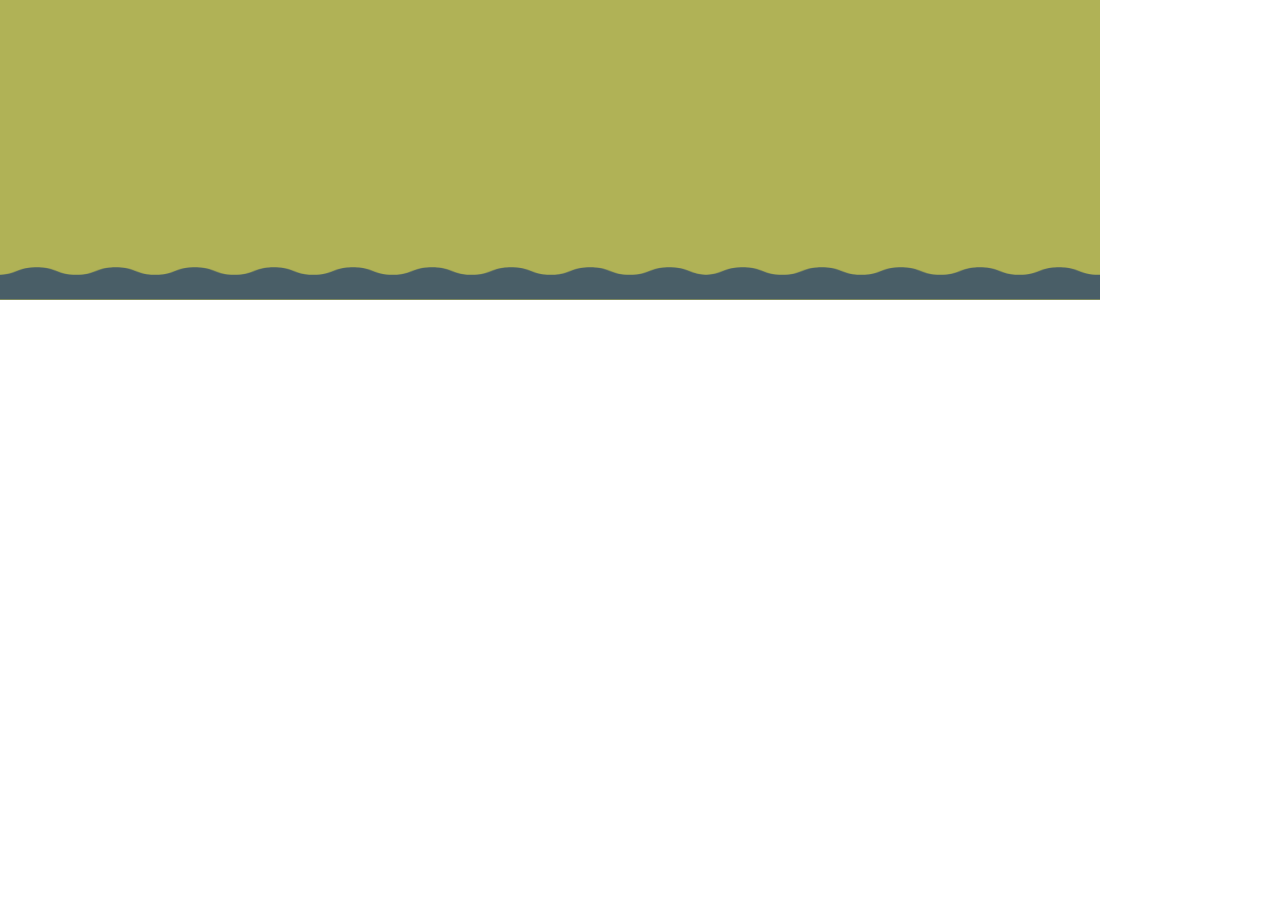
<file: m2m8uf102cotxes_mendez/m2m8uf102cotxes_mendez/index.html>
<!DOCTYPE html>
<html><head><meta name="GCD" content="YTk3ODQ3ZWZhN2I4NzZmMzBkNTEwYjJldf8f1cdadbeec363e670dd9566bd633c"/>
  <meta charset="utf-8">
  <meta name="generator" content="Google Web Designer 2.0.5.0124">
  <meta name="template" content="Banner 3.0.0">
  <meta name="environment" content="gwd-genericad">
  <meta name="viewport" content="width=device-width, initial-scale=1.0">
  <style data-exports-type="gwd-page" data-gwd-node="true">.gwd-inactive{visibility:hidden}</style>
  <style data-exports-type="gwd-pagedeck" data-gwd-node="true">.gwd-pagedeck{position:relative}.gwd-pagedeck>.gwd-page.transparent{opacity:0}.gwd-pagedeck>.gwd-page{position:absolute;top:0;left:0;-webkit-transition-property:-webkit-transform,opacity;-moz-transition-property:transform,opacity;transition-property:transform,opacity}.gwd-pagedeck>.gwd-page.linear{transition-timing-function:linear}.gwd-pagedeck>.gwd-page.ease-in{transition-timing-function:ease-in}.gwd-pagedeck>.gwd-page.ease-out{transition-timing-function:ease-out}.gwd-pagedeck>.gwd-page.ease{transition-timing-function:ease}.gwd-pagedeck>.gwd-page.ease-in-out{transition-timing-function:ease-in-out}.linear *,.ease-in *,.ease-out *,.ease *,.ease-in-out *{-webkit-transform:translateZ(0);transform:translateZ(0)}</style>
  <style data-exports-type="gwd-image" data-gwd-node="true">img[is=gwd-image].scaled-proportionally{background-repeat:no-repeat;background-position:center}</style>
  
  <style type="text/css" id="gwd-lightbox-style">.gwd-lightbox{overflow:hidden}</style>
  <style type="text/css" id="gwd-text-style">p{margin:0px}h1{margin:0px}h2{margin:0px}h3{margin:0px}</style>
  <style type="text/css">html,body{width:100%;height:100%;margin:0px}.gwd-page-container{position:relative;width:100%;height:100%}.gwd-page-content{background-color:transparent;transform:matrix3d(1, 0, 0, 0, 0, 1, 0, 0, 0, 0, 1, 0, 0, 0, 0, 1);-webkit-transform:matrix3d(1, 0, 0, 0, 0, 1, 0, 0, 0, 0, 1, 0, 0, 0, 0, 1);-moz-transform:matrix3d(1, 0, 0, 0, 0, 1, 0, 0, 0, 0, 1, 0, 0, 0, 0, 1);perspective:1400px;-webkit-perspective:1400px;-moz-perspective:1400px;transform-style:preserve-3d;-webkit-transform-style:preserve-3d;-moz-transform-style:preserve-3d;position:absolute}.gwd-page-wrapper{background-color:#fff;position:absolute;transform:translateZ(0);-webkit-transform:translateZ(0);-moz-transform:translateZ(0)}.gwd-page-size{width:1100px;height:300px}.gwd-div-1v0o{background-image:none;background-color:#b0b256}.gwd-img-277w{position:absolute;height:33px;left:0px;top:267px;width:1100px;transform-origin:550px 16.5px 0px;-webkit-transform-origin:550px 16.5px 0px;-moz-transform-origin:550px 16.5px 0px}.gwd-div-mbll{position:absolute;left:-225px;top:174px;transform-style:preserve-3d;-webkit-transform-style:preserve-3d;-moz-transform-style:preserve-3d;pointer-events:auto;transform:translate3d(0, 0, 0);-webkit-transform:translate3d(0, 0, 0);-moz-transform:translate3d(0, 0, 0)}.gwd-play-animation [data-gwd-group="ruedagirando"] .gwd-gen-qe4cgwdanimation{animation:gwd-gen-qe4cgwdanimation_gwd-keyframes .5s linear 0s infinite normal forwards;-webkit-animation:gwd-gen-qe4cgwdanimation_gwd-keyframes .5s linear 0s infinite normal forwards;-moz-animation:gwd-gen-qe4cgwdanimation_gwd-keyframes .5s linear 0s infinite normal forwards}[data-gwd-group="ruedagirando"] .gwd-grp-9p86.gwd-img-1x4p{position:absolute;width:40px;height:40px;transform-style:preserve-3d;-webkit-transform-style:preserve-3d;-moz-transform-style:preserve-3d;transform:rotateZ(0deg);-webkit-transform:rotateZ(0deg);-moz-transform:rotateZ(0deg);left:0px;top:0px}[data-gwd-group="ruedagirando"]{width:40px;height:40px}@keyframes gwd-gen-qe4cgwdanimation_gwd-keyframes{0%{transform:rotateZ(0deg);-webkit-transform:rotateZ(0deg);-moz-transform:rotateZ(0deg);animation-timing-function:linear;-webkit-animation-timing-function:linear;-moz-animation-timing-function:linear}100%{transform:rotateZ(360deg);-webkit-transform:rotateZ(360deg);-moz-transform:rotateZ(360deg);animation-timing-function:linear;-webkit-animation-timing-function:linear;-moz-animation-timing-function:linear}}@-webkit-keyframes gwd-gen-qe4cgwdanimation_gwd-keyframes{0%{-webkit-transform:rotateZ(0deg);-webkit-animation-timing-function:linear}100%{-webkit-transform:rotateZ(360deg);-webkit-animation-timing-function:linear}}@-moz-keyframes gwd-gen-qe4cgwdanimation_gwd-keyframes{0%{-moz-transform:rotateZ(0deg);-moz-animation-timing-function:linear}100%{-moz-transform:rotateZ(360deg);-moz-animation-timing-function:linear}}[data-gwd-group="cocheazul"] .gwd-grp-1hgm.gwd-img-6jek{position:absolute;width:222px;height:93px;left:0px;top:0px}[data-gwd-group="cocheazul"] .gwd-grp-1hgm.gwd-div-1f5k{position:absolute;left:31px;top:53px}[data-gwd-group="cocheazul"] .gwd-grp-1hgm.gwd-div-1f4g{position:absolute;left:165px;top:52px}[data-gwd-group="cocheazul"]{width:222px;height:93px}.gwd-div-1bh8{position:absolute;left:-474px;top:175px;transform-style:preserve-3d;-webkit-transform-style:preserve-3d;-moz-transform-style:preserve-3d;pointer-events:auto;transform:translate3d(0, 0, 0);-webkit-transform:translate3d(0, 0, 0);-moz-transform:translate3d(0, 0, 0)}[data-gwd-group="cochenegro"] .gwd-grp-1sp1.gwd-img-32md{position:absolute;width:222px;height:92px;left:0px;top:0px}[data-gwd-group="cochenegro"] .gwd-grp-1sp1.gwd-div-3us5{position:absolute;left:31px;top:52px}[data-gwd-group="cochenegro"] .gwd-grp-1sp1.gwd-div-1d2d{position:absolute;left:165px;top:52px}[data-gwd-group="cochenegro"]{width:222px;height:92px}#page1.gwd-play-animation .gwd-gen-1jstgwdanimation{animation:gwd-gen-1jstgwdanimation_gwd-keyframes 2s linear 0s infinite normal forwards;-webkit-animation:gwd-gen-1jstgwdanimation_gwd-keyframes 2s linear 0s infinite normal forwards;-moz-animation:gwd-gen-1jstgwdanimation_gwd-keyframes 2s linear 0s infinite normal forwards}#page1.gwd-play-animation .gwd-gen-i80bgwdanimation{animation:gwd-gen-i80bgwdanimation_gwd-keyframes 2s linear 0s infinite normal forwards;-webkit-animation:gwd-gen-i80bgwdanimation_gwd-keyframes 2s linear 0s infinite normal forwards;-moz-animation:gwd-gen-i80bgwdanimation_gwd-keyframes 2s linear 0s infinite normal forwards}.gwd-img-71bt{position:absolute;width:438px;height:309px;transform-origin:219.049px 154.708px 0px;-webkit-transform-origin:219.049px 154.708px 0px;-moz-transform-origin:219.049px 154.708px 0px;left:366px;top:-315px;transform-style:preserve-3d;-webkit-transform-style:preserve-3d;-moz-transform-style:preserve-3d;transform:translate3d(-1245px, 313px, 0);-webkit-transform:translate3d(-1245px, 313px, 0);-moz-transform:translate3d(-1245px, 313px, 0)}@keyframes gwd-gen-jr1ggwdanimation_gwd-keyframes{0%{transform:translate3d(-1245px, 313px, 0);-webkit-transform:translate3d(-1245px, 313px, 0);-moz-transform:translate3d(-1245px, 313px, 0);animation-timing-function:linear;-webkit-animation-timing-function:linear;-moz-animation-timing-function:linear}50%{transform:translate3d(-419px, 326px, 0);-webkit-transform:translate3d(-419px, 326px, 0);-moz-transform:translate3d(-419px, 326px, 0);animation-timing-function:linear;-webkit-animation-timing-function:linear;-moz-animation-timing-function:linear}100%{transform:translate3d(659px, 321px, 0);-webkit-transform:translate3d(659px, 321px, 0);-moz-transform:translate3d(659px, 321px, 0);animation-timing-function:linear;-webkit-animation-timing-function:linear;-moz-animation-timing-function:linear}}@-webkit-keyframes gwd-gen-jr1ggwdanimation_gwd-keyframes{0%{-webkit-transform:translate3d(-1245px, 313px, 0);-webkit-animation-timing-function:linear}50%{-webkit-transform:translate3d(-419px, 326px, 0);-webkit-animation-timing-function:linear}100%{-webkit-transform:translate3d(659px, 321px, 0);-webkit-animation-timing-function:linear}}@-moz-keyframes gwd-gen-jr1ggwdanimation_gwd-keyframes{0%{-moz-transform:translate3d(-1245px, 313px, 0);-moz-animation-timing-function:linear}50%{-moz-transform:translate3d(-419px, 326px, 0);-moz-animation-timing-function:linear}100%{-moz-transform:translate3d(659px, 321px, 0);-moz-animation-timing-function:linear}}#page1.gwd-play-animation .gwd-gen-jr1ggwdanimation{animation:gwd-gen-jr1ggwdanimation_gwd-keyframes 2s linear 0s infinite normal forwards;-webkit-animation:gwd-gen-jr1ggwdanimation_gwd-keyframes 2s linear 0s infinite normal forwards;-moz-animation:gwd-gen-jr1ggwdanimation_gwd-keyframes 2s linear 0s infinite normal forwards}#page1.gwd-play-animation .gwd-motion-path-1fxr-anim-x{animation:gwd-motion-path-1fxr-keys-x 2s linear 0s infinite normal forwards;-webkit-animation:gwd-motion-path-1fxr-keys-x 2s linear 0s infinite normal forwards;-moz-animation:gwd-motion-path-1fxr-keys-x 2s linear 0s infinite normal forwards;transform:translate3d(0, 0, 0);-webkit-transform:translate3d(0, 0, 0);-moz-transform:translate3d(0, 0, 0)}@keyframes gwd-motion-path-1fxr-keys-x{0%{transform:translate3d(0, 0, 0);-webkit-transform:translate3d(0, 0, 0);-moz-transform:translate3d(0, 0, 0)}28.24%{transform:translate3d(633px, 0, 0);-webkit-transform:translate3d(633px, 0, 0);-moz-transform:translate3d(633px, 0, 0);animation-timing-function:cubic-bezier(.3377, .329, .667, .6664);-webkit-animation-timing-function:cubic-bezier(.3377, .329, .667, .6664);-moz-animation-timing-function:cubic-bezier(.3377, .329, .667, .6664)}37.3%{transform:translate3d(844px, 0, 0);-webkit-transform:translate3d(844px, 0, 0);-moz-transform:translate3d(844px, 0, 0);animation-timing-function:cubic-bezier(.3129, .3529, .6312, .704);-webkit-animation-timing-function:cubic-bezier(.3129, .3529, .6312, .704);-moz-animation-timing-function:cubic-bezier(.3129, .3529, .6312, .704)}45.25%{transform:translate3d(1008px, 0, 0);-webkit-transform:translate3d(1008px, 0, 0);-moz-transform:translate3d(1008px, 0, 0);animation-timing-function:cubic-bezier(.3238, .3509, .7352, .5895);-webkit-animation-timing-function:cubic-bezier(.3238, .3509, .7352, .5895);-moz-animation-timing-function:cubic-bezier(.3238, .3509, .7352, .5895)}52.98%{transform:translate3d(1122.3px, 0, 0);-webkit-transform:translate3d(1122.3px, 0, 0);-moz-transform:translate3d(1122.3px, 0, 0)}53.61%{transform:translate3d(1136px, 0, 0);-webkit-transform:translate3d(1136px, 0, 0);-moz-transform:translate3d(1136px, 0, 0)}54.76%{transform:translate3d(1162.35px, 0, 0);-webkit-transform:translate3d(1162.35px, 0, 0);-moz-transform:translate3d(1162.35px, 0, 0);animation-timing-function:cubic-bezier(.3342, .3325, .6659, .6675);-webkit-animation-timing-function:cubic-bezier(.3342, .3325, .6659, .6675);-moz-animation-timing-function:cubic-bezier(.3342, .3325, .6659, .6675)}100%{transform:translate3d(2221px, 0, 0);-webkit-transform:translate3d(2221px, 0, 0);-moz-transform:translate3d(2221px, 0, 0)}}@-webkit-keyframes gwd-motion-path-1fxr-keys-x{0%{-webkit-transform:translate3d(0, 0, 0)}28.24%{-webkit-transform:translate3d(633px, 0, 0);-webkit-animation-timing-function:cubic-bezier(.3377, .329, .667, .6664)}37.3%{-webkit-transform:translate3d(844px, 0, 0);-webkit-animation-timing-function:cubic-bezier(.3129, .3529, .6312, .704)}45.25%{-webkit-transform:translate3d(1008px, 0, 0);-webkit-animation-timing-function:cubic-bezier(.3238, .3509, .7352, .5895)}52.98%{-webkit-transform:translate3d(1122.3px, 0, 0)}53.61%{-webkit-transform:translate3d(1136px, 0, 0)}54.76%{-webkit-transform:translate3d(1162.35px, 0, 0);-webkit-animation-timing-function:cubic-bezier(.3342, .3325, .6659, .6675)}100%{-webkit-transform:translate3d(2221px, 0, 0)}}@-moz-keyframes gwd-motion-path-1fxr-keys-x{0%{-moz-transform:translate3d(0, 0, 0)}28.24%{-moz-transform:translate3d(633px, 0, 0);-moz-animation-timing-function:cubic-bezier(.3377, .329, .667, .6664)}37.3%{-moz-transform:translate3d(844px, 0, 0);-moz-animation-timing-function:cubic-bezier(.3129, .3529, .6312, .704)}45.25%{-moz-transform:translate3d(1008px, 0, 0);-moz-animation-timing-function:cubic-bezier(.3238, .3509, .7352, .5895)}52.98%{-moz-transform:translate3d(1122.3px, 0, 0)}53.61%{-moz-transform:translate3d(1136px, 0, 0)}54.76%{-moz-transform:translate3d(1162.35px, 0, 0);-moz-animation-timing-function:cubic-bezier(.3342, .3325, .6659, .6675)}100%{-moz-transform:translate3d(2221px, 0, 0)}}#page1.gwd-play-animation .gwd-motion-path-1fxr-anim-y{animation:gwd-motion-path-1fxr-keys-y 2s linear 0s infinite normal forwards;-webkit-animation:gwd-motion-path-1fxr-keys-y 2s linear 0s infinite normal forwards;-moz-animation:gwd-motion-path-1fxr-keys-y 2s linear 0s infinite normal forwards;transform:translate3d(0, 0, 0);-webkit-transform:translate3d(0, 0, 0);-moz-transform:translate3d(0, 0, 0)}@keyframes gwd-motion-path-1fxr-keys-y{0%{transform:translate3d(0, 0, 0);-webkit-transform:translate3d(0, 0, 0);-moz-transform:translate3d(0, 0, 0);animation-timing-function:cubic-bezier(.3404, .3266, .669, .6641);-webkit-animation-timing-function:cubic-bezier(.3404, .3266, .669, .6641);-moz-animation-timing-function:cubic-bezier(.3404, .3266, .669, .6641)}28.24%{transform:translate3d(0, -199px, 0);-webkit-transform:translate3d(0, -199px, 0);-moz-transform:translate3d(0, -199px, 0);animation-timing-function:cubic-bezier(.0845, .3431, .5917, 1.6909);-webkit-animation-timing-function:cubic-bezier(.0845, .3431, .5917, 1.6909);-moz-animation-timing-function:cubic-bezier(.0845, .3431, .5917, 1.6909)}37.3%{transform:translate3d(0, -216px, 0);-webkit-transform:translate3d(0, -216px, 0);-moz-transform:translate3d(0, -216px, 0);animation-timing-function:cubic-bezier(.4582, .1469, .7531, .617);-webkit-animation-timing-function:cubic-bezier(.4582, .1469, .7531, .617);-moz-animation-timing-function:cubic-bezier(.4582, .1469, .7531, .617)}45.25%{transform:translate3d(0, -134px, 0);-webkit-transform:translate3d(0, -134px, 0);-moz-transform:translate3d(0, -134px, 0);animation-timing-function:cubic-bezier(.3442, .3162, .6187, .7285);-webkit-animation-timing-function:cubic-bezier(.3442, .3162, .6187, .7285);-moz-animation-timing-function:cubic-bezier(.3442, .3162, .6187, .7285)}52.77%{transform:translate3d(0, 2.38px, 0);-webkit-transform:translate3d(0, 2.38px, 0);-moz-transform:translate3d(0, 2.38px, 0)}53.61%{transform:translate3d(0, 10px, 0);-webkit-transform:translate3d(0, 10px, 0);-moz-transform:translate3d(0, 10px, 0);animation-timing-function:cubic-bezier(.2303, -2.1494, .7856, .3956);-webkit-animation-timing-function:cubic-bezier(.2303, -2.1494, .7856, .3956);-moz-animation-timing-function:cubic-bezier(.2303, -2.1494, .7856, .3956)}100%{transform:translate3d(0, -24px, 0);-webkit-transform:translate3d(0, -24px, 0);-moz-transform:translate3d(0, -24px, 0)}}@-webkit-keyframes gwd-motion-path-1fxr-keys-y{0%{-webkit-transform:translate3d(0, 0, 0);-webkit-animation-timing-function:cubic-bezier(.3404, .3266, .669, .6641)}28.24%{-webkit-transform:translate3d(0, -199px, 0);-webkit-animation-timing-function:cubic-bezier(.0845, .3431, .5917, 1.6909)}37.3%{-webkit-transform:translate3d(0, -216px, 0);-webkit-animation-timing-function:cubic-bezier(.4582, .1469, .7531, .617)}45.25%{-webkit-transform:translate3d(0, -134px, 0);-webkit-animation-timing-function:cubic-bezier(.3442, .3162, .6187, .7285)}52.77%{-webkit-transform:translate3d(0, 2.38px, 0)}53.61%{-webkit-transform:translate3d(0, 10px, 0);-webkit-animation-timing-function:cubic-bezier(.2303, -2.1494, .7856, .3956)}100%{-webkit-transform:translate3d(0, -24px, 0)}}@-moz-keyframes gwd-motion-path-1fxr-keys-y{0%{-moz-transform:translate3d(0, 0, 0);-moz-animation-timing-function:cubic-bezier(.3404, .3266, .669, .6641)}28.24%{-moz-transform:translate3d(0, -199px, 0);-moz-animation-timing-function:cubic-bezier(.0845, .3431, .5917, 1.6909)}37.3%{-moz-transform:translate3d(0, -216px, 0);-moz-animation-timing-function:cubic-bezier(.4582, .1469, .7531, .617)}45.25%{-moz-transform:translate3d(0, -134px, 0);-moz-animation-timing-function:cubic-bezier(.3442, .3162, .6187, .7285)}52.77%{-moz-transform:translate3d(0, 2.38px, 0)}53.61%{-moz-transform:translate3d(0, 10px, 0);-moz-animation-timing-function:cubic-bezier(.2303, -2.1494, .7856, .3956)}100%{-moz-transform:translate3d(0, -24px, 0)}}#page1.gwd-play-animation .gwd-motion-path-1fxr-anim-theta{animation:gwd-motion-path-1fxr-keys-theta 2s linear 0s infinite normal forwards;-webkit-animation:gwd-motion-path-1fxr-keys-theta 2s linear 0s infinite normal forwards;-moz-animation:gwd-motion-path-1fxr-keys-theta 2s linear 0s infinite normal forwards;transform:rotateZ(-16.89deg);-webkit-transform:rotateZ(-16.89deg);-moz-transform:rotateZ(-16.89deg)}@keyframes gwd-motion-path-1fxr-keys-theta{0%{transform:rotateZ(-16.89deg);-webkit-transform:rotateZ(-16.89deg);-moz-transform:rotateZ(-16.89deg)}28.24%{transform:rotateZ(-17.62deg);-webkit-transform:rotateZ(-17.62deg);-moz-transform:rotateZ(-17.62deg);animation-timing-function:cubic-bezier(.1397, .4608, .7912, .5276);-webkit-animation-timing-function:cubic-bezier(.1397, .4608, .7912, .5276);-moz-animation-timing-function:cubic-bezier(.1397, .4608, .7912, .5276)}37.3%{transform:rotateZ(7.91deg);-webkit-transform:rotateZ(7.91deg);-moz-transform:rotateZ(7.91deg)}45.25%{transform:rotateZ(45deg);-webkit-transform:rotateZ(45deg);-moz-transform:rotateZ(45deg);animation-timing-function:cubic-bezier(.4639, -1.2635, .8916, .3759);-webkit-animation-timing-function:cubic-bezier(.4639, -1.2635, .8916, .3759);-moz-animation-timing-function:cubic-bezier(.4639, -1.2635, .8916, .3759)}53.61%{transform:rotateZ(16.53deg);-webkit-transform:rotateZ(16.53deg);-moz-transform:rotateZ(16.53deg);animation-timing-function:cubic-bezier(.0261, .5288, .4183, 1.106);-webkit-animation-timing-function:cubic-bezier(.0261, .5288, .4183, 1.106);-moz-animation-timing-function:cubic-bezier(.0261, .5288, .4183, 1.106)}98.84%{transform:rotateZ(-5.59deg);-webkit-transform:rotateZ(-5.59deg);-moz-transform:rotateZ(-5.59deg)}100%{transform:rotateZ(-5.14deg);-webkit-transform:rotateZ(-5.14deg);-moz-transform:rotateZ(-5.14deg)}}@-webkit-keyframes gwd-motion-path-1fxr-keys-theta{0%{-webkit-transform:rotateZ(-16.89deg)}28.24%{-webkit-transform:rotateZ(-17.62deg);-webkit-animation-timing-function:cubic-bezier(.1397, .4608, .7912, .5276)}37.3%{-webkit-transform:rotateZ(7.91deg)}45.25%{-webkit-transform:rotateZ(45deg);-webkit-animation-timing-function:cubic-bezier(.4639, -1.2635, .8916, .3759)}53.61%{-webkit-transform:rotateZ(16.53deg);-webkit-animation-timing-function:cubic-bezier(.0261, .5288, .4183, 1.106)}98.84%{-webkit-transform:rotateZ(-5.59deg)}100%{-webkit-transform:rotateZ(-5.14deg)}}@-moz-keyframes gwd-motion-path-1fxr-keys-theta{0%{-moz-transform:rotateZ(-16.89deg)}28.24%{-moz-transform:rotateZ(-17.62deg);-moz-animation-timing-function:cubic-bezier(.1397, .4608, .7912, .5276)}37.3%{-moz-transform:rotateZ(7.91deg)}45.25%{-moz-transform:rotateZ(45deg);-moz-animation-timing-function:cubic-bezier(.4639, -1.2635, .8916, .3759)}53.61%{-moz-transform:rotateZ(16.53deg);-moz-animation-timing-function:cubic-bezier(.0261, .5288, .4183, 1.106)}98.84%{-moz-transform:rotateZ(-5.59deg)}100%{-moz-transform:rotateZ(-5.14deg)}}#page1.gwd-play-animation .gwd-motion-path-13qh-anim-x{animation:gwd-motion-path-13qh-keys-x 2s linear 0s infinite normal forwards;-webkit-animation:gwd-motion-path-13qh-keys-x 2s linear 0s infinite normal forwards;-moz-animation:gwd-motion-path-13qh-keys-x 2s linear 0s infinite normal forwards;transform:translate3d(-129px, 0, 0);-webkit-transform:translate3d(-129px, 0, 0);-moz-transform:translate3d(-129px, 0, 0)}@keyframes gwd-motion-path-13qh-keys-x{0%{transform:translate3d(-129px, 0, 0);-webkit-transform:translate3d(-129px, 0, 0);-moz-transform:translate3d(-129px, 0, 0);animation-timing-function:cubic-bezier(.3177, .3502, .7043, .6282);-webkit-animation-timing-function:cubic-bezier(.3177, .3502, .7043, .6282);-moz-animation-timing-function:cubic-bezier(.3177, .3502, .7043, .6282)}21.9%{transform:translate3d(188.96px, 0, 0);-webkit-transform:translate3d(188.96px, 0, 0);-moz-transform:translate3d(188.96px, 0, 0);animation-timing-function:cubic-bezier(.3402, .3264, .6704, .6629);-webkit-animation-timing-function:cubic-bezier(.3402, .3264, .6704, .6629);-moz-animation-timing-function:cubic-bezier(.3402, .3264, .6704, .6629)}25.77%{transform:translate3d(260px, 0, 0);-webkit-transform:translate3d(260px, 0, 0);-moz-transform:translate3d(260px, 0, 0);animation-timing-function:cubic-bezier(.3261, .3408, .6742, .6589);-webkit-animation-timing-function:cubic-bezier(.3261, .3408, .6742, .6589);-moz-animation-timing-function:cubic-bezier(.3261, .3408, .6742, .6589)}47.41%{transform:translate3d(656px, 0, 0);-webkit-transform:translate3d(656px, 0, 0);-moz-transform:translate3d(656px, 0, 0);animation-timing-function:cubic-bezier(.3314, .3354, .6733, .6598);-webkit-animation-timing-function:cubic-bezier(.3314, .3354, .6733, .6598);-moz-animation-timing-function:cubic-bezier(.3314, .3354, .6733, .6598)}66.87%{transform:translate3d(1013px, 0, 0);-webkit-transform:translate3d(1013px, 0, 0);-moz-transform:translate3d(1013px, 0, 0);animation-timing-function:cubic-bezier(.3335, .3332, .6655, .6679);-webkit-animation-timing-function:cubic-bezier(.3335, .3332, .6655, .6679);-moz-animation-timing-function:cubic-bezier(.3335, .3332, .6655, .6679)}100%{transform:translate3d(1635px, 0, 0);-webkit-transform:translate3d(1635px, 0, 0);-moz-transform:translate3d(1635px, 0, 0)}}@-webkit-keyframes gwd-motion-path-13qh-keys-x{0%{-webkit-transform:translate3d(-129px, 0, 0);-webkit-animation-timing-function:cubic-bezier(.3177, .3502, .7043, .6282)}21.9%{-webkit-transform:translate3d(188.96px, 0, 0);-webkit-animation-timing-function:cubic-bezier(.3402, .3264, .6704, .6629)}25.77%{-webkit-transform:translate3d(260px, 0, 0);-webkit-animation-timing-function:cubic-bezier(.3261, .3408, .6742, .6589)}47.41%{-webkit-transform:translate3d(656px, 0, 0);-webkit-animation-timing-function:cubic-bezier(.3314, .3354, .6733, .6598)}66.87%{-webkit-transform:translate3d(1013px, 0, 0);-webkit-animation-timing-function:cubic-bezier(.3335, .3332, .6655, .6679)}100%{-webkit-transform:translate3d(1635px, 0, 0)}}@-moz-keyframes gwd-motion-path-13qh-keys-x{0%{-moz-transform:translate3d(-129px, 0, 0);-moz-animation-timing-function:cubic-bezier(.3177, .3502, .7043, .6282)}21.9%{-moz-transform:translate3d(188.96px, 0, 0);-moz-animation-timing-function:cubic-bezier(.3402, .3264, .6704, .6629)}25.77%{-moz-transform:translate3d(260px, 0, 0);-moz-animation-timing-function:cubic-bezier(.3261, .3408, .6742, .6589)}47.41%{-moz-transform:translate3d(656px, 0, 0);-moz-animation-timing-function:cubic-bezier(.3314, .3354, .6733, .6598)}66.87%{-moz-transform:translate3d(1013px, 0, 0);-moz-animation-timing-function:cubic-bezier(.3335, .3332, .6655, .6679)}100%{-moz-transform:translate3d(1635px, 0, 0)}}#page1.gwd-play-animation .gwd-motion-path-13qh-anim-y{animation:gwd-motion-path-13qh-keys-y 2s linear 0s infinite normal forwards;-webkit-animation:gwd-motion-path-13qh-keys-y 2s linear 0s infinite normal forwards;-moz-animation:gwd-motion-path-13qh-keys-y 2s linear 0s infinite normal forwards;transform:translate3d(0, -249px, 0);-webkit-transform:translate3d(0, -249px, 0);-moz-transform:translate3d(0, -249px, 0)}@keyframes gwd-motion-path-13qh-keys-y{0%{transform:translate3d(0, -249px, 0);-webkit-transform:translate3d(0, -249px, 0);-moz-transform:translate3d(0, -249px, 0);animation-timing-function:cubic-bezier(.3607, .3028, .6283, .7107);-webkit-animation-timing-function:cubic-bezier(.3607, .3028, .6283, .7107);-moz-animation-timing-function:cubic-bezier(.3607, .3028, .6283, .7107)}19.97%{transform:translate3d(0, -6.43px, 0);-webkit-transform:translate3d(0, -6.43px, 0);-moz-transform:translate3d(0, -6.43px, 0);animation-timing-function:cubic-bezier(.2135, .3618, .5291, .9515);-webkit-animation-timing-function:cubic-bezier(.2135, .3618, .5291, .9515);-moz-animation-timing-function:cubic-bezier(.2135, .3618, .5291, .9515)}25.77%{transform:translate3d(0, 22px, 0);-webkit-transform:translate3d(0, 22px, 0);-moz-transform:translate3d(0, 22px, 0);animation-timing-function:cubic-bezier(.4681, -0.0361, .8057, .6652);-webkit-animation-timing-function:cubic-bezier(.4681, -0.0361, .8057, .6652);-moz-animation-timing-function:cubic-bezier(.4681, -0.0361, .8057, .6652)}32.8%{transform:translate3d(0, 2.11px, 0);-webkit-transform:translate3d(0, 2.11px, 0);-moz-transform:translate3d(0, 2.11px, 0);animation-timing-function:cubic-bezier(.2606, .2781, .5671, 1.0111);-webkit-animation-timing-function:cubic-bezier(.2606, .2781, .5671, 1.0111);-moz-animation-timing-function:cubic-bezier(.2606, .2781, .5671, 1.0111)}47.41%{transform:translate3d(0, -60px, 0);-webkit-transform:translate3d(0, -60px, 0);-moz-transform:translate3d(0, -60px, 0)}48.38%{transform:translate3d(0, -58.52px, 0);-webkit-transform:translate3d(0, -58.52px, 0);-moz-transform:translate3d(0, -58.52px, 0);animation-timing-function:cubic-bezier(.3361, .2808, .5281, .8953);-webkit-animation-timing-function:cubic-bezier(.3361, .2808, .5281, .8953);-moz-animation-timing-function:cubic-bezier(.3361, .2808, .5281, .8953)}66.87%{transform:translate3d(0, 14px, 0);-webkit-transform:translate3d(0, 14px, 0);-moz-transform:translate3d(0, 14px, 0)}68.53%{transform:translate3d(0, 14.39px, 0);-webkit-transform:translate3d(0, 14.39px, 0);-moz-transform:translate3d(0, 14.39px, 0);animation-timing-function:cubic-bezier(.6527, -1.0703, .8686, -1.8127);-webkit-animation-timing-function:cubic-bezier(.6527, -1.0703, .8686, -1.8127);-moz-animation-timing-function:cubic-bezier(.6527, -1.0703, .8686, -1.8127)}100%{transform:translate3d(0, 20px, 0);-webkit-transform:translate3d(0, 20px, 0);-moz-transform:translate3d(0, 20px, 0)}}@-webkit-keyframes gwd-motion-path-13qh-keys-y{0%{-webkit-transform:translate3d(0, -249px, 0);-webkit-animation-timing-function:cubic-bezier(.3607, .3028, .6283, .7107)}19.97%{-webkit-transform:translate3d(0, -6.43px, 0);-webkit-animation-timing-function:cubic-bezier(.2135, .3618, .5291, .9515)}25.77%{-webkit-transform:translate3d(0, 22px, 0);-webkit-animation-timing-function:cubic-bezier(.4681, -0.0361, .8057, .6652)}32.8%{-webkit-transform:translate3d(0, 2.11px, 0);-webkit-animation-timing-function:cubic-bezier(.2606, .2781, .5671, 1.0111)}47.41%{-webkit-transform:translate3d(0, -60px, 0)}48.38%{-webkit-transform:translate3d(0, -58.52px, 0);-webkit-animation-timing-function:cubic-bezier(.3361, .2808, .5281, .8953)}66.87%{-webkit-transform:translate3d(0, 14px, 0)}68.53%{-webkit-transform:translate3d(0, 14.39px, 0);-webkit-animation-timing-function:cubic-bezier(.6527, -1.0703, .8686, -1.8127)}100%{-webkit-transform:translate3d(0, 20px, 0)}}@-moz-keyframes gwd-motion-path-13qh-keys-y{0%{-moz-transform:translate3d(0, -249px, 0);-moz-animation-timing-function:cubic-bezier(.3607, .3028, .6283, .7107)}19.97%{-moz-transform:translate3d(0, -6.43px, 0);-moz-animation-timing-function:cubic-bezier(.2135, .3618, .5291, .9515)}25.77%{-moz-transform:translate3d(0, 22px, 0);-moz-animation-timing-function:cubic-bezier(.4681, -0.0361, .8057, .6652)}32.8%{-moz-transform:translate3d(0, 2.11px, 0);-moz-animation-timing-function:cubic-bezier(.2606, .2781, .5671, 1.0111)}47.41%{-moz-transform:translate3d(0, -60px, 0)}48.38%{-moz-transform:translate3d(0, -58.52px, 0);-moz-animation-timing-function:cubic-bezier(.3361, .2808, .5281, .8953)}66.87%{-moz-transform:translate3d(0, 14px, 0)}68.53%{-moz-transform:translate3d(0, 14.39px, 0);-moz-animation-timing-function:cubic-bezier(.6527, -1.0703, .8686, -1.8127)}100%{-moz-transform:translate3d(0, 20px, 0)}}#page1.gwd-play-animation .gwd-motion-path-13qh-anim-theta{animation:gwd-motion-path-13qh-keys-theta 2s linear 0s infinite normal forwards;-webkit-animation:gwd-motion-path-13qh-keys-theta 2s linear 0s infinite normal forwards;-moz-animation:gwd-motion-path-13qh-keys-theta 2s linear 0s infinite normal forwards;transform:rotateZ(31.55deg);-webkit-transform:rotateZ(31.55deg);-moz-transform:rotateZ(31.55deg)}@keyframes gwd-motion-path-13qh-keys-theta{0%{transform:rotateZ(31.55deg);-webkit-transform:rotateZ(31.55deg);-moz-transform:rotateZ(31.55deg);animation-timing-function:cubic-bezier(.4989, -1.2327, .8742, .3714);-webkit-animation-timing-function:cubic-bezier(.4989, -1.2327, .8742, .3714);-moz-animation-timing-function:cubic-bezier(.4989, -1.2327, .8742, .3714)}25.77%{transform:rotateZ(1.01deg);-webkit-transform:rotateZ(1.01deg);-moz-transform:rotateZ(1.01deg);animation-timing-function:cubic-bezier(.395, -62.1475, .6093, -57.1348);-webkit-animation-timing-function:cubic-bezier(.395, -62.1475, .6093, -57.1348);-moz-animation-timing-function:cubic-bezier(.395, -62.1475, .6093, -57.1348)}47.41%{transform:rotateZ(1.45deg);-webkit-transform:rotateZ(1.45deg);-moz-transform:rotateZ(1.45deg);animation-timing-function:cubic-bezier(.1022, 79.1187, .5109, 65.4407);-webkit-animation-timing-function:cubic-bezier(.1022, 79.1187, .5109, 65.4407);-moz-animation-timing-function:cubic-bezier(.1022, 79.1187, .5109, 65.4407)}66.87%{transform:rotateZ(1.73deg);-webkit-transform:rotateZ(1.73deg);-moz-transform:rotateZ(1.73deg);animation-timing-function:cubic-bezier(0, -0.2262, 1, -0.735);-webkit-animation-timing-function:cubic-bezier(0, -0.2262, 1, -0.735);-moz-animation-timing-function:cubic-bezier(0, -0.2262, 1, -0.735)}100%{transform:rotateZ(15.05deg);-webkit-transform:rotateZ(15.05deg);-moz-transform:rotateZ(15.05deg)}}@-webkit-keyframes gwd-motion-path-13qh-keys-theta{0%{-webkit-transform:rotateZ(31.55deg);-webkit-animation-timing-function:cubic-bezier(.4989, -1.2327, .8742, .3714)}25.77%{-webkit-transform:rotateZ(1.01deg);-webkit-animation-timing-function:cubic-bezier(.395, -62.1475, .6093, -57.1348)}47.41%{-webkit-transform:rotateZ(1.45deg);-webkit-animation-timing-function:cubic-bezier(.1022, 79.1187, .5109, 65.4407)}66.87%{-webkit-transform:rotateZ(1.73deg);-webkit-animation-timing-function:cubic-bezier(0, -0.2262, 1, -0.735)}100%{-webkit-transform:rotateZ(15.05deg)}}@-moz-keyframes gwd-motion-path-13qh-keys-theta{0%{-moz-transform:rotateZ(31.55deg);-moz-animation-timing-function:cubic-bezier(.4989, -1.2327, .8742, .3714)}25.77%{-moz-transform:rotateZ(1.01deg);-moz-animation-timing-function:cubic-bezier(.395, -62.1475, .6093, -57.1348)}47.41%{-moz-transform:rotateZ(1.45deg);-moz-animation-timing-function:cubic-bezier(.1022, 79.1187, .5109, 65.4407)}66.87%{-moz-transform:rotateZ(1.73deg);-moz-animation-timing-function:cubic-bezier(0, -0.2262, 1, -0.735)}100%{-moz-transform:rotateZ(15.05deg)}}[data-gwd-motion-path-node]{position:absolute;left:0px;top:0px;width:100%;height:100%;transform-style:preserve-3d;-webkit-transform-style:preserve-3d;-moz-transform-style:preserve-3d;pointer-events:none}[data-gwd-motion-path-node].gwd-motion-path-13qh-anim-x{left:-225px;top:174px;width:222px;height:93px}[data-gwd-motion-path-node].gwd-motion-path-1fxr-anim-x{left:-474px;top:175px;width:222px;height:92px}</style>
  





<script data-source="googbase_min.js" data-version="4" data-exports-type="googbase">(function(){(window.goog=window.goog||{}).inherits=function(a,d){function b(){}b.prototype=d.prototype;a.b=d.prototype;a.prototype=new b;a.prototype.constructor=a;a.a=function(a,b,f){for(var e=Array(arguments.length-2),c=2;c<arguments.length;c++)e[c-2]=arguments[c];return d.prototype[b].apply(a,e)}};}).call(this);
</script>
  <script data-source="gwd_webcomponents_min.js" data-version="5" data-exports-type="gwd_webcomponents">//third_party/javascript/polymer/v1/webcomponentsjs/CustomElements.min.js
/**
 * @license
 * Copyright (c) 2014 The Polymer Project Authors. All rights reserved.
 * This code may only be used under the BSD style license found at http://polymer.github.io/LICENSE.txt
 * The complete set of authors may be found at http://polymer.github.io/AUTHORS.txt
 * The complete set of contributors may be found at http://polymer.github.io/CONTRIBUTORS.txt
 * Code distributed by Google as part of the polymer project is also
 * subject to an additional IP rights grant found at http://polymer.github.io/PATENTS.txt
 */
// @version 0.7.24
"undefined"==typeof WeakMap&&!function(){var e=Object.defineProperty,t=Date.now()%1e9,n=function(){this.name="__st"+(1e9*Math.random()>>>0)+(t++ +"__")};n.prototype={set:function(t,n){var o=t[this.name];return o&&o[0]===t?o[1]=n:e(t,this.name,{value:[t,n],writable:!0}),this},get:function(e){var t;return(t=e[this.name])&&t[0]===e?t[1]:void 0},"delete":function(e){var t=e[this.name];return!(!t||t[0]!==e)&&(t[0]=t[1]=void 0,!0)},has:function(e){var t=e[this.name];return!!t&&t[0]===e}},window.WeakMap=n}(),function(e){function t(e){E.push(e),b||(b=!0,m(o))}function n(e){return window.ShadowDOMPolyfill&&window.ShadowDOMPolyfill.wrapIfNeeded(e)||e}function o(){b=!1;var e=E;E=[],e.sort(function(e,t){return e.uid_-t.uid_});var t=!1;e.forEach(function(e){var n=e.takeRecords();r(e),n.length&&(e.callback_(n,e),t=!0)}),t&&o()}function r(e){e.nodes_.forEach(function(t){var n=v.get(t);n&&n.forEach(function(t){t.observer===e&&t.removeTransientObservers()})})}function i(e,t){for(var n=e;n;n=n.parentNode){var o=v.get(n);if(o)for(var r=0;r<o.length;r++){var i=o[r],a=i.options;if(n===e||a.subtree){var d=t(a);d&&i.enqueue(d)}}}}function a(e){this.callback_=e,this.nodes_=[],this.records_=[],this.uid_=++_}function d(e,t){this.type=e,this.target=t,this.addedNodes=[],this.removedNodes=[],this.previousSibling=null,this.nextSibling=null,this.attributeName=null,this.attributeNamespace=null,this.oldValue=null}function s(e){var t=new d(e.type,e.target);return t.addedNodes=e.addedNodes.slice(),t.removedNodes=e.removedNodes.slice(),t.previousSibling=e.previousSibling,t.nextSibling=e.nextSibling,t.attributeName=e.attributeName,t.attributeNamespace=e.attributeNamespace,t.oldValue=e.oldValue,t}function u(e,t){return y=new d(e,t)}function c(e){return N?N:(N=s(y),N.oldValue=e,N)}function l(){y=N=void 0}function f(e){return e===N||e===y}function p(e,t){return e===t?e:N&&f(e)?N:null}function w(e,t,n){this.observer=e,this.target=t,this.options=n,this.transientObservedNodes=[]}if(!e.JsMutationObserver){var m,v=new WeakMap;if(/Trident|Edge/.test(navigator.userAgent))m=setTimeout;else if(window.setImmediate)m=window.setImmediate;else{var h=[],g=String(Math.random());window.addEventListener("message",function(e){if(e.data===g){var t=h;h=[],t.forEach(function(e){e()})}}),m=function(e){h.push(e),window.postMessage(g,"*")}}var b=!1,E=[],_=0;a.prototype={observe:function(e,t){if(e=n(e),!t.childList&&!t.attributes&&!t.characterData||t.attributeOldValue&&!t.attributes||t.attributeFilter&&t.attributeFilter.length&&!t.attributes||t.characterDataOldValue&&!t.characterData)throw new SyntaxError;var o=v.get(e);o||v.set(e,o=[]);for(var r,i=0;i<o.length;i++)if(o[i].observer===this){r=o[i],r.removeListeners(),r.options=t;break}r||(r=new w(this,e,t),o.push(r),this.nodes_.push(e)),r.addListeners()},disconnect:function(){this.nodes_.forEach(function(e){for(var t=v.get(e),n=0;n<t.length;n++){var o=t[n];if(o.observer===this){o.removeListeners(),t.splice(n,1);break}}},this),this.records_=[]},takeRecords:function(){var e=this.records_;return this.records_=[],e}};var y,N;w.prototype={enqueue:function(e){var n=this.observer.records_,o=n.length;if(n.length>0){var r=n[o-1],i=p(r,e);if(i)return void(n[o-1]=i)}else t(this.observer);n[o]=e},addListeners:function(){this.addListeners_(this.target)},addListeners_:function(e){var t=this.options;t.attributes&&e.addEventListener("DOMAttrModified",this,!0),t.characterData&&e.addEventListener("DOMCharacterDataModified",this,!0),t.childList&&e.addEventListener("DOMNodeInserted",this,!0),(t.childList||t.subtree)&&e.addEventListener("DOMNodeRemoved",this,!0)},removeListeners:function(){this.removeListeners_(this.target)},removeListeners_:function(e){var t=this.options;t.attributes&&e.removeEventListener("DOMAttrModified",this,!0),t.characterData&&e.removeEventListener("DOMCharacterDataModified",this,!0),t.childList&&e.removeEventListener("DOMNodeInserted",this,!0),(t.childList||t.subtree)&&e.removeEventListener("DOMNodeRemoved",this,!0)},addTransientObserver:function(e){if(e!==this.target){this.addListeners_(e),this.transientObservedNodes.push(e);var t=v.get(e);t||v.set(e,t=[]),t.push(this)}},removeTransientObservers:function(){var e=this.transientObservedNodes;this.transientObservedNodes=[],e.forEach(function(e){this.removeListeners_(e);for(var t=v.get(e),n=0;n<t.length;n++)if(t[n]===this){t.splice(n,1);break}},this)},handleEvent:function(e){switch(e.stopImmediatePropagation(),e.type){case"DOMAttrModified":var t=e.attrName,n=e.relatedNode.namespaceURI,o=e.target,r=new u("attributes",o);r.attributeName=t,r.attributeNamespace=n;var a=e.attrChange===MutationEvent.ADDITION?null:e.prevValue;i(o,function(e){if(e.attributes&&(!e.attributeFilter||!e.attributeFilter.length||e.attributeFilter.indexOf(t)!==-1||e.attributeFilter.indexOf(n)!==-1))return e.attributeOldValue?c(a):r});break;case"DOMCharacterDataModified":var o=e.target,r=u("characterData",o),a=e.prevValue;i(o,function(e){if(e.characterData)return e.characterDataOldValue?c(a):r});break;case"DOMNodeRemoved":this.addTransientObserver(e.target);case"DOMNodeInserted":var d,s,f=e.target;"DOMNodeInserted"===e.type?(d=[f],s=[]):(d=[],s=[f]);var p=f.previousSibling,w=f.nextSibling,r=u("childList",e.target.parentNode);r.addedNodes=d,r.removedNodes=s,r.previousSibling=p,r.nextSibling=w,i(e.relatedNode,function(e){if(e.childList)return r})}l()}},e.JsMutationObserver=a,e.MutationObserver||(e.MutationObserver=a,a._isPolyfilled=!0)}}(self),function(e){"use strict";if(!window.performance||!window.performance.now){var t=Date.now();window.performance={now:function(){return Date.now()-t}}}window.requestAnimationFrame||(window.requestAnimationFrame=function(){var e=window.webkitRequestAnimationFrame||window.mozRequestAnimationFrame;return e?function(t){return e(function(){t(performance.now())})}:function(e){return window.setTimeout(e,1e3/60)}}()),window.cancelAnimationFrame||(window.cancelAnimationFrame=function(){return window.webkitCancelAnimationFrame||window.mozCancelAnimationFrame||function(e){clearTimeout(e)}}());var n=function(){var e=document.createEvent("Event");return e.initEvent("foo",!0,!0),e.preventDefault(),e.defaultPrevented}();if(!n){var o=Event.prototype.preventDefault;Event.prototype.preventDefault=function(){this.cancelable&&(o.call(this),Object.defineProperty(this,"defaultPrevented",{get:function(){return!0},configurable:!0}))}}var r=/Trident/.test(navigator.userAgent);if((!window.CustomEvent||r&&"function"!=typeof window.CustomEvent)&&(window.CustomEvent=function(e,t){t=t||{};var n=document.createEvent("CustomEvent");return n.initCustomEvent(e,Boolean(t.bubbles),Boolean(t.cancelable),t.detail),n},window.CustomEvent.prototype=window.Event.prototype),!window.Event||r&&"function"!=typeof window.Event){var i=window.Event;window.Event=function(e,t){t=t||{};var n=document.createEvent("Event");return n.initEvent(e,Boolean(t.bubbles),Boolean(t.cancelable)),n},window.Event.prototype=i.prototype}}(window.WebComponents),window.CustomElements=window.CustomElements||{flags:{}},function(e){var t=e.flags,n=[],o=function(e){n.push(e)},r=function(){n.forEach(function(t){t(e)})};e.addModule=o,e.initializeModules=r,e.hasNative=Boolean(document.registerElement),e.isIE=/Trident/.test(navigator.userAgent),e.useNative=!t.register&&e.hasNative&&!window.ShadowDOMPolyfill&&(!window.HTMLImports||window.HTMLImports.useNative)}(window.CustomElements),window.CustomElements.addModule(function(e){function t(e,t){n(e,function(e){return!!t(e)||void o(e,t)}),o(e,t)}function n(e,t,o){var r=e.firstElementChild;if(!r)for(r=e.firstChild;r&&r.nodeType!==Node.ELEMENT_NODE;)r=r.nextSibling;for(;r;)t(r,o)!==!0&&n(r,t,o),r=r.nextElementSibling;return null}function o(e,n){for(var o=e.shadowRoot;o;)t(o,n),o=o.olderShadowRoot}function r(e,t){i(e,t,[])}function i(e,t,n){if(e=window.wrap(e),!(n.indexOf(e)>=0)){n.push(e);for(var o,r=e.querySelectorAll("link[rel="+a+"]"),d=0,s=r.length;d<s&&(o=r[d]);d++)o["import"]&&i(o["import"],t,n);t(e)}}var a=window.HTMLImports?window.HTMLImports.IMPORT_LINK_TYPE:"none";e.forDocumentTree=r,e.forSubtree=t}),window.CustomElements.addModule(function(e){function t(e,t){return n(e,t)||o(e,t)}function n(t,n){return!!e.upgrade(t,n)||void(n&&a(t))}function o(e,t){b(e,function(e){if(n(e,t))return!0})}function r(e){N.push(e),y||(y=!0,setTimeout(i))}function i(){y=!1;for(var e,t=N,n=0,o=t.length;n<o&&(e=t[n]);n++)e();N=[]}function a(e){_?r(function(){d(e)}):d(e)}function d(e){e.__upgraded__&&!e.__attached&&(e.__attached=!0,e.attachedCallback&&e.attachedCallback())}function s(e){u(e),b(e,function(e){u(e)})}function u(e){_?r(function(){c(e)}):c(e)}function c(e){e.__upgraded__&&e.__attached&&(e.__attached=!1,e.detachedCallback&&e.detachedCallback())}function l(e){for(var t=e,n=window.wrap(document);t;){if(t==n)return!0;t=t.parentNode||t.nodeType===Node.DOCUMENT_FRAGMENT_NODE&&t.host}}function f(e){if(e.shadowRoot&&!e.shadowRoot.__watched){g.dom&&console.log("watching shadow-root for: ",e.localName);for(var t=e.shadowRoot;t;)m(t),t=t.olderShadowRoot}}function p(e,n){if(g.dom){var o=n[0];if(o&&"childList"===o.type&&o.addedNodes&&o.addedNodes){for(var r=o.addedNodes[0];r&&r!==document&&!r.host;)r=r.parentNode;var i=r&&(r.URL||r._URL||r.host&&r.host.localName)||"";i=i.split("/?").shift().split("/").pop()}console.group("mutations (%d) [%s]",n.length,i||"")}var a=l(e);n.forEach(function(e){"childList"===e.type&&(M(e.addedNodes,function(e){e.localName&&t(e,a)}),M(e.removedNodes,function(e){e.localName&&s(e)}))}),g.dom&&console.groupEnd()}function w(e){for(e=window.wrap(e),e||(e=window.wrap(document));e.parentNode;)e=e.parentNode;var t=e.__observer;t&&(p(e,t.takeRecords()),i())}function m(e){if(!e.__observer){var t=new MutationObserver(p.bind(this,e));t.observe(e,{childList:!0,subtree:!0}),e.__observer=t}}function v(e){e=window.wrap(e),g.dom&&console.group("upgradeDocument: ",e.baseURI.split("/").pop());var n=e===window.wrap(document);t(e,n),m(e),g.dom&&console.groupEnd()}function h(e){E(e,v)}var g=e.flags,b=e.forSubtree,E=e.forDocumentTree,_=window.MutationObserver._isPolyfilled&&g["throttle-attached"];e.hasPolyfillMutations=_,e.hasThrottledAttached=_;var y=!1,N=[],M=Array.prototype.forEach.call.bind(Array.prototype.forEach),O=Element.prototype.createShadowRoot;O&&(Element.prototype.createShadowRoot=function(){var e=O.call(this);return window.CustomElements.watchShadow(this),e}),e.watchShadow=f,e.upgradeDocumentTree=h,e.upgradeDocument=v,e.upgradeSubtree=o,e.upgradeAll=t,e.attached=a,e.takeRecords=w}),window.CustomElements.addModule(function(e){function t(t,o){if("template"===t.localName&&window.HTMLTemplateElement&&HTMLTemplateElement.decorate&&HTMLTemplateElement.decorate(t),!t.__upgraded__&&t.nodeType===Node.ELEMENT_NODE){var r=t.getAttribute("is"),i=e.getRegisteredDefinition(t.localName)||e.getRegisteredDefinition(r);if(i&&(r&&i.tag==t.localName||!r&&!i["extends"]))return n(t,i,o)}}function n(t,n,r){return a.upgrade&&console.group("upgrade:",t.localName),n.is&&t.setAttribute("is",n.is),o(t,n),t.__upgraded__=!0,i(t),r&&e.attached(t),e.upgradeSubtree(t,r),a.upgrade&&console.groupEnd(),t}function o(e,t){Object.__proto__?e.__proto__=t.prototype:(r(e,t.prototype,t["native"]),e.__proto__=t.prototype)}function r(e,t,n){for(var o={},r=t;r!==n&&r!==HTMLElement.prototype;){for(var i,a=Object.getOwnPropertyNames(r),d=0;i=a[d];d++)o[i]||(Object.defineProperty(e,i,Object.getOwnPropertyDescriptor(r,i)),o[i]=1);r=Object.getPrototypeOf(r)}}function i(e){e.createdCallback&&e.createdCallback()}var a=e.flags;e.upgrade=t,e.upgradeWithDefinition=n,e.implementPrototype=o}),window.CustomElements.addModule(function(e){function t(t,o){var s=o||{};if(!t)throw new Error("document.registerElement: first argument `name` must not be empty");if(t.indexOf("-")<0)throw new Error("document.registerElement: first argument ('name') must contain a dash ('-'). Argument provided was '"+String(t)+"'.");if(r(t))throw new Error("Failed to execute 'registerElement' on 'Document': Registration failed for type '"+String(t)+"'. The type name is invalid.");if(u(t))throw new Error("DuplicateDefinitionError: a type with name '"+String(t)+"' is already registered");return s.prototype||(s.prototype=Object.create(HTMLElement.prototype)),s.__name=t.toLowerCase(),s["extends"]&&(s["extends"]=s["extends"].toLowerCase()),s.lifecycle=s.lifecycle||{},s.ancestry=i(s["extends"]),a(s),d(s),n(s.prototype),c(s.__name,s),s.ctor=l(s),s.ctor.prototype=s.prototype,s.prototype.constructor=s.ctor,e.ready&&v(document),s.ctor}function n(e){if(!e.setAttribute._polyfilled){var t=e.setAttribute;e.setAttribute=function(e,n){o.call(this,e,n,t)};var n=e.removeAttribute;e.removeAttribute=function(e){o.call(this,e,null,n)},e.setAttribute._polyfilled=!0}}function o(e,t,n){e=e.toLowerCase();var o=this.getAttribute(e);n.apply(this,arguments);var r=this.getAttribute(e);this.attributeChangedCallback&&r!==o&&this.attributeChangedCallback(e,o,r)}function r(e){for(var t=0;t<_.length;t++)if(e===_[t])return!0}function i(e){var t=u(e);return t?i(t["extends"]).concat([t]):[]}function a(e){for(var t,n=e["extends"],o=0;t=e.ancestry[o];o++)n=t.is&&t.tag;e.tag=n||e.__name,n&&(e.is=e.__name)}function d(e){if(!Object.__proto__){var t=HTMLElement.prototype;if(e.is){var n=document.createElement(e.tag);t=Object.getPrototypeOf(n)}for(var o,r=e.prototype,i=!1;r;)r==t&&(i=!0),o=Object.getPrototypeOf(r),o&&(r.__proto__=o),r=o;i||console.warn(e.tag+" prototype not found in prototype chain for "+e.is),e["native"]=t}}function s(e){return g(M(e.tag),e)}function u(e){if(e)return y[e.toLowerCase()]}function c(e,t){y[e]=t}function l(e){return function(){return s(e)}}function f(e,t,n){return e===N?p(t,n):O(e,t)}function p(e,t){e&&(e=e.toLowerCase()),t&&(t=t.toLowerCase());var n=u(t||e);if(n){if(e==n.tag&&t==n.is)return new n.ctor;if(!t&&!n.is)return new n.ctor}var o;return t?(o=p(e),o.setAttribute("is",t),o):(o=M(e),e.indexOf("-")>=0&&b(o,HTMLElement),o)}function w(e,t){var n=e[t];e[t]=function(){var e=n.apply(this,arguments);return h(e),e}}var m,v=(e.isIE,e.upgradeDocumentTree),h=e.upgradeAll,g=e.upgradeWithDefinition,b=e.implementPrototype,E=e.useNative,_=["annotation-xml","color-profile","font-face","font-face-src","font-face-uri","font-face-format","font-face-name","missing-glyph"],y={},N="http://www.w3.org/1999/xhtml",M=document.createElement.bind(document),O=document.createElementNS.bind(document);m=Object.__proto__||E?function(e,t){return e instanceof t}:function(e,t){if(e instanceof t)return!0;for(var n=e;n;){if(n===t.prototype)return!0;n=n.__proto__}return!1},w(Node.prototype,"cloneNode"),w(document,"importNode"),document.registerElement=t,document.createElement=p,document.createElementNS=f,e.registry=y,e["instanceof"]=m,e.reservedTagList=_,e.getRegisteredDefinition=u,document.register=document.registerElement}),function(e){function t(){i(window.wrap(document)),window.CustomElements.ready=!0;var e=window.requestAnimationFrame||function(e){setTimeout(e,16)};e(function(){setTimeout(function(){window.CustomElements.readyTime=Date.now(),window.HTMLImports&&(window.CustomElements.elapsed=window.CustomElements.readyTime-window.HTMLImports.readyTime),document.dispatchEvent(new CustomEvent("WebComponentsReady",{bubbles:!0}))})})}var n=e.useNative,o=e.initializeModules;e.isIE;if(n){var r=function(){};e.watchShadow=r,e.upgrade=r,e.upgradeAll=r,e.upgradeDocumentTree=r,e.upgradeSubtree=r,e.takeRecords=r,e["instanceof"]=function(e,t){return e instanceof t}}else o();var i=e.upgradeDocumentTree,a=e.upgradeDocument;if(window.wrap||(window.ShadowDOMPolyfill?(window.wrap=window.ShadowDOMPolyfill.wrapIfNeeded,window.unwrap=window.ShadowDOMPolyfill.unwrapIfNeeded):window.wrap=window.unwrap=function(e){return e}),window.HTMLImports&&(window.HTMLImports.__importsParsingHook=function(e){e["import"]&&a(wrap(e["import"]))}),"complete"===document.readyState||e.flags.eager)t();else if("interactive"!==document.readyState||window.attachEvent||window.HTMLImports&&!window.HTMLImports.ready){var d=window.HTMLImports&&!window.HTMLImports.ready?"HTMLImportsLoaded":"DOMContentLoaded";window.addEventListener(d,t)}else t()}(window.CustomElements);
//ads/ninjatool/ninja/runtime/component/libs/gwd_webcomponents/fixes.js
"undefined"==typeof document.register&&(document.register=function(a){return document.registerElement.apply(document,arguments)});

</script>
  <script data-source="gwdpage_min.js" data-version="11" data-exports-type="gwd-page">(function(){'use strict';var c;var d=function(a,f){var b=document.createEvent("Event");b.initEvent(a,!0,!0);f.dispatchEvent(b)};var e=function(){};goog.inherits(e,HTMLDivElement);c=e.prototype;c.createdCallback=function(){this.h=this.i.bind(this);this.a=[];this.g=this.b=this.f=!1;var a=parseInt(this.getAttribute("data-gwd-width"),10)||this.clientWidth;this.j=(parseInt(this.getAttribute("data-gwd-height"),10)||this.clientHeight)>=a;this.c=!1};
c.attachedCallback=function(){this.addEventListener("ready",this.h,!1);setTimeout(function(){this.a=Array.prototype.slice.call(this.querySelectorAll("*")).filter(function(a){return"function"!=typeof a.gwdLoad||"function"!=typeof a.gwdIsLoaded||a.gwdIsLoaded()?!1:!0},this);this.g=!0;0<this.a.length?(this.style.visibility="hidden",this.f=!1):g(this);this.b=!0;d("attached",this)}.bind(this),0)};
c.detachedCallback=function(){this.removeEventListener("ready",this.h,!1);this.classList.remove("gwd-play-animation");d("detached",this)};c.gwdActivate=function(){this.classList.remove("gwd-inactive");Array.prototype.slice.call(this.querySelectorAll("*")).forEach(function(a){"function"==typeof a.gwdActivate&&"function"==typeof a.gwdIsActive&&0==a.gwdIsActive()&&a.gwdActivate()});this.c=!0;this.b?this.b=!1:d("attached",this);d("pageactivated",this)};
c.gwdDeactivate=function(){this.classList.add("gwd-inactive");this.classList.remove("gwd-play-animation");var a=Array.prototype.slice.call(this.querySelectorAll("*"));a.push(this);for(var f=0;f<a.length;f++){var b=a[f];b.classList.remove("gwd-pause-animation");if(b.hasAttribute("data-gwd-current-label")){var h=b.getAttribute("data-gwd-current-label");b.classList.remove(h);b.removeAttribute("data-gwd-current-label")}delete b.gwdGotoCounters;b!=this&&"function"==typeof b.gwdDeactivate&&"function"==
typeof b.gwdIsActive&&1==b.gwdIsActive()&&b.gwdDeactivate()}this.c=!1;d("pagedeactivated",this);d("detached",this)};c.gwdIsActive=function(){return this.c};c.gwdIsLoaded=function(){return this.g&&0==this.a.length};c.gwdLoad=function(){if(this.gwdIsLoaded())g(this);else for(var a=this.a.length-1;0<=a;a--)this.a[a].gwdLoad()};c.i=function(a){a=this.a.indexOf(a.target);0<=a&&(this.a.splice(a,1),0==this.a.length&&g(this))};
var g=function(a){a.style.visibility="";a.f||(d("ready",a),d("pageload",a));a.f=!0};e.prototype.gwdPresent=function(){d("pagepresenting",this);this.classList.add("gwd-play-animation")};e.prototype.isPortrait=function(){return this.j};e.prototype.attributeChangedCallback=function(){};document.registerElement("gwd-page",{prototype:e.prototype,"extends":"div"});}).call(this);
</script>
  <script data-source="gwdpagedeck_min.js" data-version="10" data-exports-type="gwd-pagedeck">(function(){'use strict';var g;var l=["-ms-","-moz-","-webkit-",""],m=function(a,c){for(var b,d,e=0;e<l.length;++e)b=l[e]+"transition-duration",d=""+c,a.style.setProperty(b,d)};function n(a,c,b,d,e,h,f){this.j=a;this.f=c;this.w=b;a=d||"none";this.l=e="none"===a?0:e||1E3;this.g=h||"linear";this.i=[];if(e){h=f||"top";if(f=this.j){f.classList.add("gwd-page");f.classList.add("center");f="center";if("push"==a)switch(h){case "top":f="top";break;case "bottom":f="bottom";break;case "left":f="left";break;case "right":f="right"}this.i.push(f);"fade"==a&&this.i.push("transparent")}f=this.f;e="center";if("none"!=a&&"fade"!=a)switch(h){case "top":e="bottom";break;case "bottom":e="top";
break;case "left":e="right";break;case "right":e="left"}f.classList.add(e);f.classList.add("gwd-page");"fade"==a&&f.classList.add("transparent")}}n.prototype.start=function(){if(this.l){var a=this.j,c=this.f;p(c,this.J.bind(this));a&&(m(a,this.l+"ms"),a.classList.add(this.g));m(c,this.l+"ms");c.classList.add(this.g);c.setAttribute("gwd-reflow",c.offsetWidth);if(a)for(var b=0;b<this.i.length;++b)a.classList.add(this.i[b]);q(c)}else this.w()};
var r=function(a,c,b,d){b="transform: matrix3d(1,0,0,0,0,1,0,0,0,0,1,0,"+b+","+d+",0,1);";return a+"."+c+"{-webkit-"+b+"-moz-"+b+"-ms-"+b+b+"}"},t="center top bottom left right transparent".split(" "),q=function(a){t.forEach(function(c){a.classList.remove(c)})},p=function(a,c){var b=function(){a.removeEventListener("webkitTransitionEnd",b);a.removeEventListener("transitionend",b);c()};a.addEventListener("webkitTransitionEnd",b);a.addEventListener("transitionend",b)};
n.prototype.J=function(){var a=this.j;a&&(q(a),m(a,0),a.classList.remove(this.g));m(this.f,0);this.f.classList.remove(this.g);this.w()};var u=function(a,c,b){if(b){var d=document.createEvent("CustomEvent");d.initCustomEvent(a,!0,!0,b)}else d=document.createEvent("Event"),d.initEvent(a,!0,!0);c.dispatchEvent(d)},w=function(a,c){var b=function(d){a.removeEventListener("attached",b);c(d)};a.addEventListener("attached",b)};var x=function(){};goog.inherits(x,HTMLDivElement);
x.prototype.createdCallback=function(){window.addEventListener("WebComponentsReady",this.I.bind(this),!1);this.u=this.h.bind(this,"shake");this.v=this.h.bind(this,"tilt");this.s=this.h.bind(this,"rotatetoportrait");this.o=this.h.bind(this,"rotatetolandscape");this.a=[];this.A=this.H.bind(this);this.D=this.F.bind(this);this.c=this.B=null;this.b=-1;this.m=!1;this.classList.add("gwd-pagedeck");Object.defineProperty(this,"currentIndex",{enumerable:!0,get:this.G.bind(this)})};
x.prototype.I=function(){this.a=Array.prototype.slice.call(this.querySelectorAll("div[is=gwd-page]"));this.a.forEach(function(a){a.classList.add("gwd-page")});for(u("beforepagesdetached",this,{pages:this.a.slice()});this.firstChild;)this.removeChild(this.firstChild);-1==this.b&&void 0!==this.C&&this.goToPage(this.C)};
x.prototype.attachedCallback=function(){if(!this.B){var a=this.id;var c=this.offsetWidth;var b=this.offsetHeight;a=(a&&"#")+a+".gwd-pagedeck > .gwd-page";c=r(a,"center",0,0)+r(a,"top",0,b)+r(a,"bottom",0,-b)+r(a,"left",c,0)+r(a,"right",-c,0);b=document.createElement("style");void 0!==b.cssText?b.cssText=c:b.innerHTML=c;document.head.appendChild(b);this.B=b}this.addEventListener("pageload",this.A,!1);document.body.addEventListener("shake",this.u,!0);document.body.addEventListener("tilt",this.v,!0);
document.body.addEventListener("rotatetoportrait",this.s,!0);document.body.addEventListener("rotatetolandscape",this.o,!0)};x.prototype.detachedCallback=function(){this.removeEventListener("pageload",this.A,!1);document.body&&(document.body.removeEventListener("shake",this.u,!0),document.body.removeEventListener("tilt",this.v,!0),document.body.removeEventListener("rotatetoportrait",this.s,!0),document.body.removeEventListener("rotatetolandscape",this.o,!0))};
var z=function(a,c,b,d,e,h){if(!(a.b==c||0>c||c>a.a.length-1||a.c)){var f=a.a[a.b],k=a.a[c];a.b=c;a.c=new n(f,k,a.D,b,d,e,h);var v=k.gwdLoad&&!k.gwdIsLoaded();a.m=v;w(k,function(){k.gwdActivate();v?k.gwdLoad():y(this)}.bind(a));a.appendChild(k)}};x.prototype.H=function(a){this.m&&a.target.parentNode==this&&(y(this),this.m=!1)};var y=function(a){u("pagetransitionstart",a);a.c.start()};g=x.prototype;
g.F=function(){if(this.c){var a=this.c.j,c=this.c.f;this.c=null;u("pagetransitionend",this,{outgoingPage:a?a:null,incomingPage:c});a&&a.gwdDeactivate();c.gwdPresent()}};g.findPageIndexByAttributeValue=function(a,c){for(var b=this.a.length,d,e=0;e<b;e++)if(d=this.a[e],"boolean"==typeof c){if(d.hasAttribute(a))return e}else if(d.getAttribute(a)==c)return e;return-1};g.goToNextPage=function(a,c,b,d,e){var h=this.b,f=h+1;f>=this.a.length&&(f=a?0:h);z(this,f,c,b,d,e)};
g.goToPreviousPage=function(a,c,b,d,e){var h=this.b,f=this.a.length,k=h-1;0>k&&(k=a?f-1:h);z(this,k,c,b,d,e)};g.goToPage=function(a,c,b,d,e){this.a.length?(a="number"==typeof a?a:this.findPageIndexByAttributeValue("id",a),0<=a&&z(this,a,c,b,d,e)):this.C=a};g.G=function(){return 0<=this.b?this.b:void 0};g.getPages=function(){return this.a};g.getPage=function(a){if("number"!=typeof a){if(!a)return null;a=this.findPageIndexByAttributeValue("id",a)}return 0>a||a>this.a.length-1?null:this.a[a]};
g.getCurrentPage=function(){return this.getPage(this.b)};g.getDefaultPage=function(){var a=this.getAttribute("default-page");return a?this.getPage(this.findPageIndexByAttributeValue("id",a)):this.getPage(0)};g.getOrientationSpecificPage=function(a,c){c=this.getPage(c);var b=c.getAttribute("alt-orientation-page");if(!b)return c;var d=c.isPortrait();a=1==a;b=this.getPage(b);return a==d?c:b};g.h=function(a,c){if(c.target==document.body){var b=this.getPage(this.b);u(a,b,c.detail)}};
g.getElementById=function(a){for(var c=this.a.length,b=0;b<c;b++){var d=this.a[b].querySelector("#"+a);if(d)return d}return null};g.getElementsBySelector=function(a){for(var c=this.a.length,b=[],d=0;d<c;d++){var e=this.a[d].querySelectorAll(a);e&&(b=b.concat(Array.prototype.slice.call(e)))}return b};g.attributeChangedCallback=function(){};document.registerElement("gwd-pagedeck",{prototype:x.prototype,"extends":"div"});}).call(this);
</script>
  <script data-source="gwdgenericad_min.js" data-version="5" data-exports-type="gwd-genericad">(function(){'use strict';var b;var d=function(){};goog.inherits(d,HTMLElement);b=d.prototype;b.createdCallback=function(){document.body.style.opacity="0";this.c=this.f.bind(this);this.b=this.a=null};b.attachedCallback=function(){this.a=this.querySelector("[is=gwd-pagedeck]");window.addEventListener("resize",this.c,!1)};b.detachedCallback=function(){window.removeEventListener("resize",this.c,!1)};
b.initAd=function(){document.body.style.opacity="";var a=document.createEvent("Event");a.initEvent("adinitialized",!0,!0);this.dispatchEvent(a);this.goToPage()};b.goToPage=function(a,c,e,f,g){this.a.getPage(this.a.currentIndex);if(a=a?this.a.getPage(a):this.a.getDefaultPage())a=this.a.getOrientationSpecificPage(window.innerHeight>=window.innerWidth?1:2,a.id),c?this.a.goToPage(a.id,c,e,f,g):this.a.goToPage(a.id)};
b.f=function(){var a=window.innerHeight>=window.innerWidth?1:2;this.b!=a&&(this.b=a,(a=this.a.getPage(this.a.currentIndex))&&this.goToPage(a.id))};b.exit=function(a,c,e){window.open(a,"_newtab");c&&this.goToPage(e)};b.attributeChangedCallback=function(){};document.registerElement("gwd-genericad",{prototype:d.prototype});}).call(this);
</script>
  <script data-source="gwdimage_min.js" data-version="10" data-exports-type="gwd-image">(function(){'use strict';var c=function(a){return"gwd-page"==a.tagName.toLowerCase()||"gwd-page"==a.getAttribute("is")},e=function(a){if(c(a))return a;for(;a&&9!=a.nodeType;)if((a=a.parentElement)&&c(a))return a;return null};var f=function(a,b){var d=document.createEvent("Event");d.initEvent(a,!0,!0);b.dispatchEvent(d)};var g=function(){};goog.inherits(g,HTMLImageElement);g.prototype.createdCallback=function(){this.f=this.g.bind(this);this.a=0;this.b=this.c=-1;Object.defineProperty(this,"assetWidth",{enumerable:!0,get:function(){return this.c}});Object.defineProperty(this,"assetHeight",{enumerable:!0,get:function(){return this.b}});var a=this.getAttribute("src");a&&(this.setAttribute("source",a),this.removeAttribute("src"));this.addEventListener("load",this.f,!1);this.addEventListener("error",this.f,!1)};
g.prototype.attachedCallback=function(){if("function"==typeof this.gwdLoad&&"function"==typeof this.gwdIsLoaded&&!this.gwdIsLoaded()){var a=e(this),b=a&&"function"==typeof a.gwdIsLoaded;(!a||b&&a.gwdIsLoaded())&&this.gwdLoad()}};g.prototype.gwdIsLoaded=function(){return 2==this.a||3==this.a};g.prototype.gwdLoad=function(){var a=this.getAttribute("source");a?(this.a=1,this.setAttribute("src",a)):f("load",this)};
g.prototype.g=function(a){a&&"error"==a.type?(this.a=3,this.b=this.c=-1):(-1!=this.c&&-1!=this.b||!this.getAttribute("source")||(this.c=this.naturalWidth,this.b=this.naturalHeight),this.a=2);h(this);k(this);f("ready",this)};
var k=function(a){if(2==a.a){var b=a.getAttribute("source"),d=a.getAttribute("scaling")||"stretch";b&&("stretch"!=d?(a.classList.add("scaled-proportionally"),a.style.backgroundImage="url("+JSON.stringify(b)+")",a.style.backgroundSize="none"!=d?d:"auto","[data-uri]"!=a.getAttribute("src")&&a.setAttribute("src","[data-uri]")):(a.classList.remove("scaled-proportionally"),
a.style.backgroundImage="",b!=a.getAttribute("src")&&a.setAttribute("src",b)))}},h=function(a){var b=a.getAttribute("alignment")||"center";a.style.backgroundPosition=b};g.prototype.attributeChangedCallback=function(a){"source"==a&&0!==this.a&&this.gwdLoad();"scaling"==a&&k(this);"alignment"==a&&h(this)};document.registerElement("gwd-image",{prototype:g.prototype,"extends":"img"});}).call(this);
</script>
  
  <script type="text/javascript" gwd-gwdid-version="1.0">(function(){var c;var f=function(a){this.c="";this.a=[];this.b="";a&&("string"==typeof a?this.h(a):this.g(a))};c=f.prototype;c.i=function(a){for(var b=this.c==a.c&&this.b==a.b&&this.a.length==a.a.length,d=0;b&&d<this.a.length;d++)b=this.a[d]==a.a[d];return b};c.u=function(){return""==this.f()};c.clear=function(){this.c="";this.a=[];this.b=""};
c.g=function(a){this.clear();if(!a)return!1;var b=a.getAttribute("data-gwd-group-def")||"",d=b?[]:[a];for(a=a.parentElement;a&&!b;)a.hasAttribute("data-gwd-group")?d.push(a):b=a.getAttribute("data-gwd-group-def"),a=a.parentElement;d=d.reverse();a=!!b;var g=d[0];if(!a&&!g.id)return!1;for(var e=[],m=a?0:1;m<d.length;m++){var n=d[m].getAttribute("data-gwd-grp-id");if(!n)return!1;e.push(n)}this.c=a?"":g.id;this.a=e;this.b=b||"";return!0};
c.h=function(a){this.clear();a=a.split(" ");for(var b=""==a[0],d="",g=[],e=b?1:0;e<a.length;e++)if(a[e])d?g.push(a[e]):d=a[e];else return!1;if(!d)return!1;b?this.b=d:this.c=d;this.a=g;return!0};c.j=function(a){if(this.b)a=a.querySelector('[data-gwd-group-def="'+this.b+'"]');else if(this.c){if(a=a.getElementById(this.c),!a){var b=document.querySelector("[is=gwd-pagedeck]");b&&"function"==typeof b.getElementById&&(a=b.getElementById(this.c))}}else return null;return h(this,a)};
c.l=function(a,b){if(!this.b)return null;for(a=b;a;){var d=a.getAttribute("data-gwd-group");if(d==this.b)break;a=d&&a!=b?null:a.parentElement}return a?h(this,a):null};c.f=function(){var a="";this.b?a=" "+this.b:this.c&&(a=this.c);for(var b=0;b<this.a.length;b++)a+=" "+this.a[b];return a};c.o=function(){return this.c};c.s=function(){return this.a};c.m=function(){return this.b};
var h=function(a,b){for(var d=0;b&&d<a.a.length;d++){for(var g=b.querySelector('[data-gwd-grp-id="'+a.a[d]+'"]'),e=g?g.parentElement:null;g&&e&&e!=b;)e.hasAttribute("data-gwd-group")?g=null:e=e.parentElement;b=g}return b};var k=["gwd","GwdId"],l=this;k[0]in l||!l.execScript||l.execScript("var "+k[0]);for(var p;k.length&&(p=k.shift());)k.length||void 0===f?l=l[p]&&l[p]!==Object.prototype[p]?l[p]:l[p]={}:l[p]=f;f.GROUP_REFERENCE_ATTR="data-gwd-group";f.prototype.equals=f.prototype.i;f.prototype.clear=f.prototype.clear;f.prototype.isEmpty=f.prototype.u;f.prototype.setFromElement=f.prototype.g;f.prototype.setFromString=f.prototype.h;f.prototype.getElement=f.prototype.j;f.prototype.getElementInInstance=f.prototype.l;
f.prototype.getString=f.prototype.f;f.prototype.getLeadingId=f.prototype.o;f.prototype.getPseudoIds=f.prototype.s;f.prototype.getGroupName=f.prototype.m;}).call(this);
</script>
  
</head>

<body>
  
  <gwd-genericad id="gwd-ad">
    <div is="gwd-pagedeck" class="gwd-page-container" id="pagedeck">
      <div is="gwd-page" id="page1" class="gwd-page-wrapper gwd-page-size gwd-lightbox gwd-div-1v0o" data-gwd-width="1100px" data-gwd-height="300px">
        <div class="gwd-page-content gwd-page-size">
          <img is="gwd-image" source="bannerCoche_asphalt.png" id="izquierdacarretera" class="gwd-img-277w">
          <div data-gwd-motion-path-node="x" class="gwd-motion-path-13qh-anim-x"><div data-gwd-motion-path-node="y" class="gwd-motion-path-13qh-anim-y"><div data-gwd-motion-path-node="theta" class="gwd-motion-path-13qh-anim-theta"><div data-gwd-group="cocheazul" class="gwd-div-mbll gwd-gen-1jstgwdanimation" id="azul" style="left: 0px; top: 0px; width: 100%; height: 100%;">
      <img is="gwd-image" source="bannerCoche_cadillac.png" class="gwd-img-6jek gwd-grp-1hgm" data-gwd-grp-id="gwd-image_1">
      <div data-gwd-group="ruedagirando" class="gwd-div-1f5k gwd-grp-1hgm">
      <img is="gwd-image" source="bannerCoche_wheel.png" class="gwd-img-1x4p gwd-gen-qe4cgwdanimation gwd-grp-9p86" data-gwd-grp-id="roda">
    </div>
      <div data-gwd-group="ruedagirando" class="gwd-div-1f4g gwd-grp-1hgm">
      <img is="gwd-image" source="bannerCoche_wheel.png" class="gwd-img-1x4p gwd-gen-qe4cgwdanimation gwd-grp-9p86" data-gwd-grp-id="roda">
    </div>
    </div></div></div></div>
          <div data-gwd-motion-path-node="x" class="gwd-motion-path-1fxr-anim-x"><div data-gwd-motion-path-node="y" class="gwd-motion-path-1fxr-anim-y"><div data-gwd-motion-path-node="theta" class="gwd-motion-path-1fxr-anim-theta"><div data-gwd-group="cochenegro" class="gwd-div-1bh8 gwd-gen-i80bgwdanimation" id="negro" style="left: 0px; top: 0px; width: 100%; height: 100%;">
      <img is="gwd-image" source="bannerCoche-06.png" class="gwd-img-32md gwd-grp-1sp1" data-gwd-grp-id="gwd-image_2">
      <div data-gwd-group="ruedagirando" class="gwd-div-3us5 gwd-grp-1sp1">
      <img is="gwd-image" source="bannerCoche_wheel.png" class="gwd-img-1x4p gwd-gen-qe4cgwdanimation gwd-grp-9p86" data-gwd-grp-id="roda">
    </div>
      <div data-gwd-group="ruedagirando" class="gwd-div-1d2d gwd-grp-1sp1">
      <img is="gwd-image" source="bannerCoche_wheel.png" class="gwd-img-1x4p gwd-gen-qe4cgwdanimation gwd-grp-9p86" data-gwd-grp-id="roda">
    </div>
    </div></div></div></div>
          <img is="gwd-image" source="suuuuuuuuuuuu-01.svg" id="suuu" class="gwd-img-71bt gwd-gen-jr1ggwdanimation">
        </div>
      </div>
    </div>
  </gwd-genericad>
  <script type="text/javascript" id="gwd-init-code">
    (function() {
      var gwdAd = document.getElementById('gwd-ad');

      /**
       * Handles the DOMContentLoaded event. The DOMContentLoaded event is
       * fired when the document has been completely loaded and parsed.
       */
      function handleDomContentLoaded(event) {

      }

      /**
       * Handles the WebComponentsReady event. This event is fired when all
       * custom elements have been registered and upgraded.
       */
      function handleWebComponentsReady(event) {
        // Start the Ad lifecycle.
        setTimeout(function() {
          gwdAd.initAd();
        }, 0);
      }

      /**
       * Handles the event that is dispatched after the Ad has been
       * initialized and before the default page of the Ad is shown.
       */
      function handleAdInitialized(event) {}

      window.addEventListener('DOMContentLoaded',
        handleDomContentLoaded, false);
      window.addEventListener('WebComponentsReady',
        handleWebComponentsReady, false);
      window.addEventListener('adinitialized',
        handleAdInitialized, false);
    })();
  </script>


</body></html>
</file>
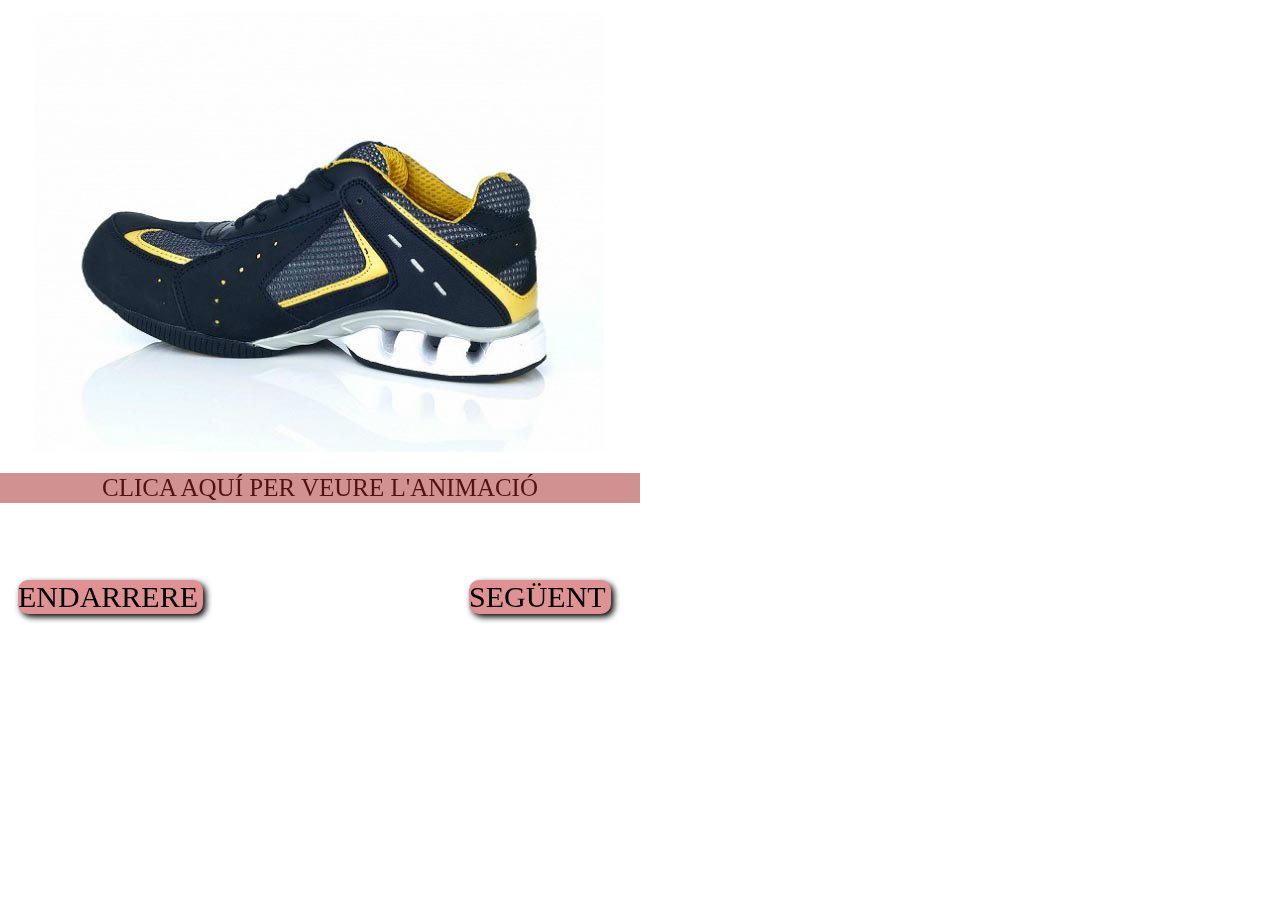
<file: m2m8uf103_mendez/m2m8uf103_mendez/index.html>
<!DOCTYPE html>
<html><head><meta name="GCD" content="YTk3ODQ3ZWZhN2I4NzZmMzBkNTEwYjJlc72a351a7e19c36caefa4ada6705289b"/>
  <meta charset="utf-8">
  <meta name="generator" content="Google Web Designer 2.0.5.0124">
  <meta name="template" content="Banner 3.0.0">
  <meta name="environment" content="gwd-genericad">
  <meta name="viewport" content="width=device-width, initial-scale=1.0">
  <style data-exports-type="gwd-page" data-gwd-node="true">.gwd-inactive{visibility:hidden}</style>
  <style data-exports-type="gwd-pagedeck" data-gwd-node="true">.gwd-pagedeck{position:relative}.gwd-pagedeck>.gwd-page.transparent{opacity:0}.gwd-pagedeck>.gwd-page{position:absolute;top:0;left:0;-webkit-transition-property:-webkit-transform,opacity;-moz-transition-property:transform,opacity;transition-property:transform,opacity}.gwd-pagedeck>.gwd-page.linear{transition-timing-function:linear}.gwd-pagedeck>.gwd-page.ease-in{transition-timing-function:ease-in}.gwd-pagedeck>.gwd-page.ease-out{transition-timing-function:ease-out}.gwd-pagedeck>.gwd-page.ease{transition-timing-function:ease}.gwd-pagedeck>.gwd-page.ease-in-out{transition-timing-function:ease-in-out}.linear *,.ease-in *,.ease-out *,.ease *,.ease-in-out *{-webkit-transform:translateZ(0);transform:translateZ(0)}</style>
  <style data-exports-type="gwd-image" data-gwd-node="true">img[is=gwd-image].scaled-proportionally{background-repeat:no-repeat;background-position:center}</style>
  <style data-exports-type="gwd-gesture" data-gwd-node="true">gwd-gesture{display:block;background-color:rgba(0,0,0,0)}</style>
  <style data-exports-type="gwd-360gallery" data-gwd-node="true">gwd-360gallery{display:block;position:relative;background-repeat:no-repeat;background-size:contain}gwd-360gallery .gesture{position:absolute;width:100%;height:100%}</style>
  <style type="text/css" id="gwd-lightbox-style">.gwd-lightbox{overflow:hidden}</style>
  <style type="text/css" id="gwd-text-style">p{margin:0px}h1{margin:0px}h2{margin:0px}h3{margin:0px}</style>
  <style type="text/css">html,body{width:100%;height:100%;margin:0px}.gwd-page-container{position:relative;width:100%;height:100%}.gwd-page-content{background-color:transparent;transform:matrix3d(1, 0, 0, 0, 0, 1, 0, 0, 0, 0, 1, 0, 0, 0, 0, 1);-webkit-transform:matrix3d(1, 0, 0, 0, 0, 1, 0, 0, 0, 0, 1, 0, 0, 0, 0, 1);-moz-transform:matrix3d(1, 0, 0, 0, 0, 1, 0, 0, 0, 0, 1, 0, 0, 0, 0, 1);perspective:1400px;-webkit-perspective:1400px;-moz-perspective:1400px;transform-style:preserve-3d;-webkit-transform-style:preserve-3d;-moz-transform-style:preserve-3d;position:absolute}.gwd-page-wrapper{background-color:#fff;position:absolute;transform:translateZ(0);-webkit-transform:translateZ(0);-moz-transform:translateZ(0)}.gwd-page-size{width:100%;height:100%}.gwd-360gallery-1fjj{position:absolute;left:0px;top:0px;width:640px;height:480px;transform-origin:319.5px 240px 0px;-webkit-transform-origin:319.5px 240px 0px;-moz-transform-origin:319.5px 240px 0px}.gwd-p-1ja0{position:absolute;width:502px;text-align:center;font-size:25px;height:29px;transform-origin:251px 14.5px 0px;-webkit-transform-origin:251px 14.5px 0px;-moz-transform-origin:251px 14.5px 0px;left:69px;top:474px}.gwd-div-10dn{position:absolute;background-image:none;background-color:rgba(162,35,35,0.5);width:640px;height:30px;cursor:pointer;left:0px;top:473px}.gwd-div-1nlk{width:640px;height:640px}.gwd-div-1o0g{width:640px;height:640px}.gwd-h1-1e4f{position:absolute;font-weight:normal;font-size:30px;height:34px;width:185px;transform-origin:93.114px 17.2539px 0px;-webkit-transform-origin:93.114px 17.2539px 0px;-moz-transform-origin:93.114px 17.2539px 0px;left:18px;top:580px;box-shadow:black 3px 3px 6px;border-radius:10px;background-image:none;background-color:#df9293;border-image-source:none;border-image-width:initial;border-image-outset:initial;border-image-repeat:initial;border-color:transparent;cursor:pointer}.gwd-h1-qixr{position:absolute;height:34px;top:580px;font-weight:normal;font-size:30px;width:142px;transform-origin:71px 17px 0px;-webkit-transform-origin:71px 17px 0px;-moz-transform-origin:71px 17px 0px;left:469px;box-shadow:black 3px 3px 6px;border-radius:10px;background-image:none;background-color:#df9293;border-image-source:none;border-image-width:initial;border-image-outset:initial;border-image-repeat:initial;border-color:transparent;cursor:pointer}</style>
  









<script data-source="googbase_min.js" data-version="4" data-exports-type="googbase">(function(){(window.goog=window.goog||{}).inherits=function(a,d){function b(){}b.prototype=d.prototype;a.b=d.prototype;a.prototype=new b;a.prototype.constructor=a;a.a=function(a,b,f){for(var e=Array(arguments.length-2),c=2;c<arguments.length;c++)e[c-2]=arguments[c];return d.prototype[b].apply(a,e)}};}).call(this);
</script>
  <script data-source="gwd_webcomponents_min.js" data-version="5" data-exports-type="gwd_webcomponents">//third_party/javascript/polymer/v1/webcomponentsjs/CustomElements.min.js
/**
 * @license
 * Copyright (c) 2014 The Polymer Project Authors. All rights reserved.
 * This code may only be used under the BSD style license found at http://polymer.github.io/LICENSE.txt
 * The complete set of authors may be found at http://polymer.github.io/AUTHORS.txt
 * The complete set of contributors may be found at http://polymer.github.io/CONTRIBUTORS.txt
 * Code distributed by Google as part of the polymer project is also
 * subject to an additional IP rights grant found at http://polymer.github.io/PATENTS.txt
 */
// @version 0.7.24
"undefined"==typeof WeakMap&&!function(){var e=Object.defineProperty,t=Date.now()%1e9,n=function(){this.name="__st"+(1e9*Math.random()>>>0)+(t++ +"__")};n.prototype={set:function(t,n){var o=t[this.name];return o&&o[0]===t?o[1]=n:e(t,this.name,{value:[t,n],writable:!0}),this},get:function(e){var t;return(t=e[this.name])&&t[0]===e?t[1]:void 0},"delete":function(e){var t=e[this.name];return!(!t||t[0]!==e)&&(t[0]=t[1]=void 0,!0)},has:function(e){var t=e[this.name];return!!t&&t[0]===e}},window.WeakMap=n}(),function(e){function t(e){E.push(e),b||(b=!0,m(o))}function n(e){return window.ShadowDOMPolyfill&&window.ShadowDOMPolyfill.wrapIfNeeded(e)||e}function o(){b=!1;var e=E;E=[],e.sort(function(e,t){return e.uid_-t.uid_});var t=!1;e.forEach(function(e){var n=e.takeRecords();r(e),n.length&&(e.callback_(n,e),t=!0)}),t&&o()}function r(e){e.nodes_.forEach(function(t){var n=v.get(t);n&&n.forEach(function(t){t.observer===e&&t.removeTransientObservers()})})}function i(e,t){for(var n=e;n;n=n.parentNode){var o=v.get(n);if(o)for(var r=0;r<o.length;r++){var i=o[r],a=i.options;if(n===e||a.subtree){var d=t(a);d&&i.enqueue(d)}}}}function a(e){this.callback_=e,this.nodes_=[],this.records_=[],this.uid_=++_}function d(e,t){this.type=e,this.target=t,this.addedNodes=[],this.removedNodes=[],this.previousSibling=null,this.nextSibling=null,this.attributeName=null,this.attributeNamespace=null,this.oldValue=null}function s(e){var t=new d(e.type,e.target);return t.addedNodes=e.addedNodes.slice(),t.removedNodes=e.removedNodes.slice(),t.previousSibling=e.previousSibling,t.nextSibling=e.nextSibling,t.attributeName=e.attributeName,t.attributeNamespace=e.attributeNamespace,t.oldValue=e.oldValue,t}function u(e,t){return y=new d(e,t)}function c(e){return N?N:(N=s(y),N.oldValue=e,N)}function l(){y=N=void 0}function f(e){return e===N||e===y}function p(e,t){return e===t?e:N&&f(e)?N:null}function w(e,t,n){this.observer=e,this.target=t,this.options=n,this.transientObservedNodes=[]}if(!e.JsMutationObserver){var m,v=new WeakMap;if(/Trident|Edge/.test(navigator.userAgent))m=setTimeout;else if(window.setImmediate)m=window.setImmediate;else{var h=[],g=String(Math.random());window.addEventListener("message",function(e){if(e.data===g){var t=h;h=[],t.forEach(function(e){e()})}}),m=function(e){h.push(e),window.postMessage(g,"*")}}var b=!1,E=[],_=0;a.prototype={observe:function(e,t){if(e=n(e),!t.childList&&!t.attributes&&!t.characterData||t.attributeOldValue&&!t.attributes||t.attributeFilter&&t.attributeFilter.length&&!t.attributes||t.characterDataOldValue&&!t.characterData)throw new SyntaxError;var o=v.get(e);o||v.set(e,o=[]);for(var r,i=0;i<o.length;i++)if(o[i].observer===this){r=o[i],r.removeListeners(),r.options=t;break}r||(r=new w(this,e,t),o.push(r),this.nodes_.push(e)),r.addListeners()},disconnect:function(){this.nodes_.forEach(function(e){for(var t=v.get(e),n=0;n<t.length;n++){var o=t[n];if(o.observer===this){o.removeListeners(),t.splice(n,1);break}}},this),this.records_=[]},takeRecords:function(){var e=this.records_;return this.records_=[],e}};var y,N;w.prototype={enqueue:function(e){var n=this.observer.records_,o=n.length;if(n.length>0){var r=n[o-1],i=p(r,e);if(i)return void(n[o-1]=i)}else t(this.observer);n[o]=e},addListeners:function(){this.addListeners_(this.target)},addListeners_:function(e){var t=this.options;t.attributes&&e.addEventListener("DOMAttrModified",this,!0),t.characterData&&e.addEventListener("DOMCharacterDataModified",this,!0),t.childList&&e.addEventListener("DOMNodeInserted",this,!0),(t.childList||t.subtree)&&e.addEventListener("DOMNodeRemoved",this,!0)},removeListeners:function(){this.removeListeners_(this.target)},removeListeners_:function(e){var t=this.options;t.attributes&&e.removeEventListener("DOMAttrModified",this,!0),t.characterData&&e.removeEventListener("DOMCharacterDataModified",this,!0),t.childList&&e.removeEventListener("DOMNodeInserted",this,!0),(t.childList||t.subtree)&&e.removeEventListener("DOMNodeRemoved",this,!0)},addTransientObserver:function(e){if(e!==this.target){this.addListeners_(e),this.transientObservedNodes.push(e);var t=v.get(e);t||v.set(e,t=[]),t.push(this)}},removeTransientObservers:function(){var e=this.transientObservedNodes;this.transientObservedNodes=[],e.forEach(function(e){this.removeListeners_(e);for(var t=v.get(e),n=0;n<t.length;n++)if(t[n]===this){t.splice(n,1);break}},this)},handleEvent:function(e){switch(e.stopImmediatePropagation(),e.type){case"DOMAttrModified":var t=e.attrName,n=e.relatedNode.namespaceURI,o=e.target,r=new u("attributes",o);r.attributeName=t,r.attributeNamespace=n;var a=e.attrChange===MutationEvent.ADDITION?null:e.prevValue;i(o,function(e){if(e.attributes&&(!e.attributeFilter||!e.attributeFilter.length||e.attributeFilter.indexOf(t)!==-1||e.attributeFilter.indexOf(n)!==-1))return e.attributeOldValue?c(a):r});break;case"DOMCharacterDataModified":var o=e.target,r=u("characterData",o),a=e.prevValue;i(o,function(e){if(e.characterData)return e.characterDataOldValue?c(a):r});break;case"DOMNodeRemoved":this.addTransientObserver(e.target);case"DOMNodeInserted":var d,s,f=e.target;"DOMNodeInserted"===e.type?(d=[f],s=[]):(d=[],s=[f]);var p=f.previousSibling,w=f.nextSibling,r=u("childList",e.target.parentNode);r.addedNodes=d,r.removedNodes=s,r.previousSibling=p,r.nextSibling=w,i(e.relatedNode,function(e){if(e.childList)return r})}l()}},e.JsMutationObserver=a,e.MutationObserver||(e.MutationObserver=a,a._isPolyfilled=!0)}}(self),function(e){"use strict";if(!window.performance||!window.performance.now){var t=Date.now();window.performance={now:function(){return Date.now()-t}}}window.requestAnimationFrame||(window.requestAnimationFrame=function(){var e=window.webkitRequestAnimationFrame||window.mozRequestAnimationFrame;return e?function(t){return e(function(){t(performance.now())})}:function(e){return window.setTimeout(e,1e3/60)}}()),window.cancelAnimationFrame||(window.cancelAnimationFrame=function(){return window.webkitCancelAnimationFrame||window.mozCancelAnimationFrame||function(e){clearTimeout(e)}}());var n=function(){var e=document.createEvent("Event");return e.initEvent("foo",!0,!0),e.preventDefault(),e.defaultPrevented}();if(!n){var o=Event.prototype.preventDefault;Event.prototype.preventDefault=function(){this.cancelable&&(o.call(this),Object.defineProperty(this,"defaultPrevented",{get:function(){return!0},configurable:!0}))}}var r=/Trident/.test(navigator.userAgent);if((!window.CustomEvent||r&&"function"!=typeof window.CustomEvent)&&(window.CustomEvent=function(e,t){t=t||{};var n=document.createEvent("CustomEvent");return n.initCustomEvent(e,Boolean(t.bubbles),Boolean(t.cancelable),t.detail),n},window.CustomEvent.prototype=window.Event.prototype),!window.Event||r&&"function"!=typeof window.Event){var i=window.Event;window.Event=function(e,t){t=t||{};var n=document.createEvent("Event");return n.initEvent(e,Boolean(t.bubbles),Boolean(t.cancelable)),n},window.Event.prototype=i.prototype}}(window.WebComponents),window.CustomElements=window.CustomElements||{flags:{}},function(e){var t=e.flags,n=[],o=function(e){n.push(e)},r=function(){n.forEach(function(t){t(e)})};e.addModule=o,e.initializeModules=r,e.hasNative=Boolean(document.registerElement),e.isIE=/Trident/.test(navigator.userAgent),e.useNative=!t.register&&e.hasNative&&!window.ShadowDOMPolyfill&&(!window.HTMLImports||window.HTMLImports.useNative)}(window.CustomElements),window.CustomElements.addModule(function(e){function t(e,t){n(e,function(e){return!!t(e)||void o(e,t)}),o(e,t)}function n(e,t,o){var r=e.firstElementChild;if(!r)for(r=e.firstChild;r&&r.nodeType!==Node.ELEMENT_NODE;)r=r.nextSibling;for(;r;)t(r,o)!==!0&&n(r,t,o),r=r.nextElementSibling;return null}function o(e,n){for(var o=e.shadowRoot;o;)t(o,n),o=o.olderShadowRoot}function r(e,t){i(e,t,[])}function i(e,t,n){if(e=window.wrap(e),!(n.indexOf(e)>=0)){n.push(e);for(var o,r=e.querySelectorAll("link[rel="+a+"]"),d=0,s=r.length;d<s&&(o=r[d]);d++)o["import"]&&i(o["import"],t,n);t(e)}}var a=window.HTMLImports?window.HTMLImports.IMPORT_LINK_TYPE:"none";e.forDocumentTree=r,e.forSubtree=t}),window.CustomElements.addModule(function(e){function t(e,t){return n(e,t)||o(e,t)}function n(t,n){return!!e.upgrade(t,n)||void(n&&a(t))}function o(e,t){b(e,function(e){if(n(e,t))return!0})}function r(e){N.push(e),y||(y=!0,setTimeout(i))}function i(){y=!1;for(var e,t=N,n=0,o=t.length;n<o&&(e=t[n]);n++)e();N=[]}function a(e){_?r(function(){d(e)}):d(e)}function d(e){e.__upgraded__&&!e.__attached&&(e.__attached=!0,e.attachedCallback&&e.attachedCallback())}function s(e){u(e),b(e,function(e){u(e)})}function u(e){_?r(function(){c(e)}):c(e)}function c(e){e.__upgraded__&&e.__attached&&(e.__attached=!1,e.detachedCallback&&e.detachedCallback())}function l(e){for(var t=e,n=window.wrap(document);t;){if(t==n)return!0;t=t.parentNode||t.nodeType===Node.DOCUMENT_FRAGMENT_NODE&&t.host}}function f(e){if(e.shadowRoot&&!e.shadowRoot.__watched){g.dom&&console.log("watching shadow-root for: ",e.localName);for(var t=e.shadowRoot;t;)m(t),t=t.olderShadowRoot}}function p(e,n){if(g.dom){var o=n[0];if(o&&"childList"===o.type&&o.addedNodes&&o.addedNodes){for(var r=o.addedNodes[0];r&&r!==document&&!r.host;)r=r.parentNode;var i=r&&(r.URL||r._URL||r.host&&r.host.localName)||"";i=i.split("/?").shift().split("/").pop()}console.group("mutations (%d) [%s]",n.length,i||"")}var a=l(e);n.forEach(function(e){"childList"===e.type&&(M(e.addedNodes,function(e){e.localName&&t(e,a)}),M(e.removedNodes,function(e){e.localName&&s(e)}))}),g.dom&&console.groupEnd()}function w(e){for(e=window.wrap(e),e||(e=window.wrap(document));e.parentNode;)e=e.parentNode;var t=e.__observer;t&&(p(e,t.takeRecords()),i())}function m(e){if(!e.__observer){var t=new MutationObserver(p.bind(this,e));t.observe(e,{childList:!0,subtree:!0}),e.__observer=t}}function v(e){e=window.wrap(e),g.dom&&console.group("upgradeDocument: ",e.baseURI.split("/").pop());var n=e===window.wrap(document);t(e,n),m(e),g.dom&&console.groupEnd()}function h(e){E(e,v)}var g=e.flags,b=e.forSubtree,E=e.forDocumentTree,_=window.MutationObserver._isPolyfilled&&g["throttle-attached"];e.hasPolyfillMutations=_,e.hasThrottledAttached=_;var y=!1,N=[],M=Array.prototype.forEach.call.bind(Array.prototype.forEach),O=Element.prototype.createShadowRoot;O&&(Element.prototype.createShadowRoot=function(){var e=O.call(this);return window.CustomElements.watchShadow(this),e}),e.watchShadow=f,e.upgradeDocumentTree=h,e.upgradeDocument=v,e.upgradeSubtree=o,e.upgradeAll=t,e.attached=a,e.takeRecords=w}),window.CustomElements.addModule(function(e){function t(t,o){if("template"===t.localName&&window.HTMLTemplateElement&&HTMLTemplateElement.decorate&&HTMLTemplateElement.decorate(t),!t.__upgraded__&&t.nodeType===Node.ELEMENT_NODE){var r=t.getAttribute("is"),i=e.getRegisteredDefinition(t.localName)||e.getRegisteredDefinition(r);if(i&&(r&&i.tag==t.localName||!r&&!i["extends"]))return n(t,i,o)}}function n(t,n,r){return a.upgrade&&console.group("upgrade:",t.localName),n.is&&t.setAttribute("is",n.is),o(t,n),t.__upgraded__=!0,i(t),r&&e.attached(t),e.upgradeSubtree(t,r),a.upgrade&&console.groupEnd(),t}function o(e,t){Object.__proto__?e.__proto__=t.prototype:(r(e,t.prototype,t["native"]),e.__proto__=t.prototype)}function r(e,t,n){for(var o={},r=t;r!==n&&r!==HTMLElement.prototype;){for(var i,a=Object.getOwnPropertyNames(r),d=0;i=a[d];d++)o[i]||(Object.defineProperty(e,i,Object.getOwnPropertyDescriptor(r,i)),o[i]=1);r=Object.getPrototypeOf(r)}}function i(e){e.createdCallback&&e.createdCallback()}var a=e.flags;e.upgrade=t,e.upgradeWithDefinition=n,e.implementPrototype=o}),window.CustomElements.addModule(function(e){function t(t,o){var s=o||{};if(!t)throw new Error("document.registerElement: first argument `name` must not be empty");if(t.indexOf("-")<0)throw new Error("document.registerElement: first argument ('name') must contain a dash ('-'). Argument provided was '"+String(t)+"'.");if(r(t))throw new Error("Failed to execute 'registerElement' on 'Document': Registration failed for type '"+String(t)+"'. The type name is invalid.");if(u(t))throw new Error("DuplicateDefinitionError: a type with name '"+String(t)+"' is already registered");return s.prototype||(s.prototype=Object.create(HTMLElement.prototype)),s.__name=t.toLowerCase(),s["extends"]&&(s["extends"]=s["extends"].toLowerCase()),s.lifecycle=s.lifecycle||{},s.ancestry=i(s["extends"]),a(s),d(s),n(s.prototype),c(s.__name,s),s.ctor=l(s),s.ctor.prototype=s.prototype,s.prototype.constructor=s.ctor,e.ready&&v(document),s.ctor}function n(e){if(!e.setAttribute._polyfilled){var t=e.setAttribute;e.setAttribute=function(e,n){o.call(this,e,n,t)};var n=e.removeAttribute;e.removeAttribute=function(e){o.call(this,e,null,n)},e.setAttribute._polyfilled=!0}}function o(e,t,n){e=e.toLowerCase();var o=this.getAttribute(e);n.apply(this,arguments);var r=this.getAttribute(e);this.attributeChangedCallback&&r!==o&&this.attributeChangedCallback(e,o,r)}function r(e){for(var t=0;t<_.length;t++)if(e===_[t])return!0}function i(e){var t=u(e);return t?i(t["extends"]).concat([t]):[]}function a(e){for(var t,n=e["extends"],o=0;t=e.ancestry[o];o++)n=t.is&&t.tag;e.tag=n||e.__name,n&&(e.is=e.__name)}function d(e){if(!Object.__proto__){var t=HTMLElement.prototype;if(e.is){var n=document.createElement(e.tag);t=Object.getPrototypeOf(n)}for(var o,r=e.prototype,i=!1;r;)r==t&&(i=!0),o=Object.getPrototypeOf(r),o&&(r.__proto__=o),r=o;i||console.warn(e.tag+" prototype not found in prototype chain for "+e.is),e["native"]=t}}function s(e){return g(M(e.tag),e)}function u(e){if(e)return y[e.toLowerCase()]}function c(e,t){y[e]=t}function l(e){return function(){return s(e)}}function f(e,t,n){return e===N?p(t,n):O(e,t)}function p(e,t){e&&(e=e.toLowerCase()),t&&(t=t.toLowerCase());var n=u(t||e);if(n){if(e==n.tag&&t==n.is)return new n.ctor;if(!t&&!n.is)return new n.ctor}var o;return t?(o=p(e),o.setAttribute("is",t),o):(o=M(e),e.indexOf("-")>=0&&b(o,HTMLElement),o)}function w(e,t){var n=e[t];e[t]=function(){var e=n.apply(this,arguments);return h(e),e}}var m,v=(e.isIE,e.upgradeDocumentTree),h=e.upgradeAll,g=e.upgradeWithDefinition,b=e.implementPrototype,E=e.useNative,_=["annotation-xml","color-profile","font-face","font-face-src","font-face-uri","font-face-format","font-face-name","missing-glyph"],y={},N="http://www.w3.org/1999/xhtml",M=document.createElement.bind(document),O=document.createElementNS.bind(document);m=Object.__proto__||E?function(e,t){return e instanceof t}:function(e,t){if(e instanceof t)return!0;for(var n=e;n;){if(n===t.prototype)return!0;n=n.__proto__}return!1},w(Node.prototype,"cloneNode"),w(document,"importNode"),document.registerElement=t,document.createElement=p,document.createElementNS=f,e.registry=y,e["instanceof"]=m,e.reservedTagList=_,e.getRegisteredDefinition=u,document.register=document.registerElement}),function(e){function t(){i(window.wrap(document)),window.CustomElements.ready=!0;var e=window.requestAnimationFrame||function(e){setTimeout(e,16)};e(function(){setTimeout(function(){window.CustomElements.readyTime=Date.now(),window.HTMLImports&&(window.CustomElements.elapsed=window.CustomElements.readyTime-window.HTMLImports.readyTime),document.dispatchEvent(new CustomEvent("WebComponentsReady",{bubbles:!0}))})})}var n=e.useNative,o=e.initializeModules;e.isIE;if(n){var r=function(){};e.watchShadow=r,e.upgrade=r,e.upgradeAll=r,e.upgradeDocumentTree=r,e.upgradeSubtree=r,e.takeRecords=r,e["instanceof"]=function(e,t){return e instanceof t}}else o();var i=e.upgradeDocumentTree,a=e.upgradeDocument;if(window.wrap||(window.ShadowDOMPolyfill?(window.wrap=window.ShadowDOMPolyfill.wrapIfNeeded,window.unwrap=window.ShadowDOMPolyfill.unwrapIfNeeded):window.wrap=window.unwrap=function(e){return e}),window.HTMLImports&&(window.HTMLImports.__importsParsingHook=function(e){e["import"]&&a(wrap(e["import"]))}),"complete"===document.readyState||e.flags.eager)t();else if("interactive"!==document.readyState||window.attachEvent||window.HTMLImports&&!window.HTMLImports.ready){var d=window.HTMLImports&&!window.HTMLImports.ready?"HTMLImportsLoaded":"DOMContentLoaded";window.addEventListener(d,t)}else t()}(window.CustomElements);
//ads/ninjatool/ninja/runtime/component/libs/gwd_webcomponents/fixes.js
"undefined"==typeof document.register&&(document.register=function(a){return document.registerElement.apply(document,arguments)});

</script>
  <script data-source="gwdpage_min.js" data-version="11" data-exports-type="gwd-page">(function(){'use strict';var c;var d=function(a,f){var b=document.createEvent("Event");b.initEvent(a,!0,!0);f.dispatchEvent(b)};var e=function(){};goog.inherits(e,HTMLDivElement);c=e.prototype;c.createdCallback=function(){this.h=this.i.bind(this);this.a=[];this.g=this.b=this.f=!1;var a=parseInt(this.getAttribute("data-gwd-width"),10)||this.clientWidth;this.j=(parseInt(this.getAttribute("data-gwd-height"),10)||this.clientHeight)>=a;this.c=!1};
c.attachedCallback=function(){this.addEventListener("ready",this.h,!1);setTimeout(function(){this.a=Array.prototype.slice.call(this.querySelectorAll("*")).filter(function(a){return"function"!=typeof a.gwdLoad||"function"!=typeof a.gwdIsLoaded||a.gwdIsLoaded()?!1:!0},this);this.g=!0;0<this.a.length?(this.style.visibility="hidden",this.f=!1):g(this);this.b=!0;d("attached",this)}.bind(this),0)};
c.detachedCallback=function(){this.removeEventListener("ready",this.h,!1);this.classList.remove("gwd-play-animation");d("detached",this)};c.gwdActivate=function(){this.classList.remove("gwd-inactive");Array.prototype.slice.call(this.querySelectorAll("*")).forEach(function(a){"function"==typeof a.gwdActivate&&"function"==typeof a.gwdIsActive&&0==a.gwdIsActive()&&a.gwdActivate()});this.c=!0;this.b?this.b=!1:d("attached",this);d("pageactivated",this)};
c.gwdDeactivate=function(){this.classList.add("gwd-inactive");this.classList.remove("gwd-play-animation");var a=Array.prototype.slice.call(this.querySelectorAll("*"));a.push(this);for(var f=0;f<a.length;f++){var b=a[f];b.classList.remove("gwd-pause-animation");if(b.hasAttribute("data-gwd-current-label")){var h=b.getAttribute("data-gwd-current-label");b.classList.remove(h);b.removeAttribute("data-gwd-current-label")}delete b.gwdGotoCounters;b!=this&&"function"==typeof b.gwdDeactivate&&"function"==
typeof b.gwdIsActive&&1==b.gwdIsActive()&&b.gwdDeactivate()}this.c=!1;d("pagedeactivated",this);d("detached",this)};c.gwdIsActive=function(){return this.c};c.gwdIsLoaded=function(){return this.g&&0==this.a.length};c.gwdLoad=function(){if(this.gwdIsLoaded())g(this);else for(var a=this.a.length-1;0<=a;a--)this.a[a].gwdLoad()};c.i=function(a){a=this.a.indexOf(a.target);0<=a&&(this.a.splice(a,1),0==this.a.length&&g(this))};
var g=function(a){a.style.visibility="";a.f||(d("ready",a),d("pageload",a));a.f=!0};e.prototype.gwdPresent=function(){d("pagepresenting",this);this.classList.add("gwd-play-animation")};e.prototype.isPortrait=function(){return this.j};e.prototype.attributeChangedCallback=function(){};document.registerElement("gwd-page",{prototype:e.prototype,"extends":"div"});}).call(this);
</script>
  <script data-source="gwdpagedeck_min.js" data-version="10" data-exports-type="gwd-pagedeck">(function(){'use strict';var g;var l=["-ms-","-moz-","-webkit-",""],m=function(a,c){for(var b,d,e=0;e<l.length;++e)b=l[e]+"transition-duration",d=""+c,a.style.setProperty(b,d)};function n(a,c,b,d,e,h,f){this.j=a;this.f=c;this.w=b;a=d||"none";this.l=e="none"===a?0:e||1E3;this.g=h||"linear";this.i=[];if(e){h=f||"top";if(f=this.j){f.classList.add("gwd-page");f.classList.add("center");f="center";if("push"==a)switch(h){case "top":f="top";break;case "bottom":f="bottom";break;case "left":f="left";break;case "right":f="right"}this.i.push(f);"fade"==a&&this.i.push("transparent")}f=this.f;e="center";if("none"!=a&&"fade"!=a)switch(h){case "top":e="bottom";break;case "bottom":e="top";
break;case "left":e="right";break;case "right":e="left"}f.classList.add(e);f.classList.add("gwd-page");"fade"==a&&f.classList.add("transparent")}}n.prototype.start=function(){if(this.l){var a=this.j,c=this.f;p(c,this.J.bind(this));a&&(m(a,this.l+"ms"),a.classList.add(this.g));m(c,this.l+"ms");c.classList.add(this.g);c.setAttribute("gwd-reflow",c.offsetWidth);if(a)for(var b=0;b<this.i.length;++b)a.classList.add(this.i[b]);q(c)}else this.w()};
var r=function(a,c,b,d){b="transform: matrix3d(1,0,0,0,0,1,0,0,0,0,1,0,"+b+","+d+",0,1);";return a+"."+c+"{-webkit-"+b+"-moz-"+b+"-ms-"+b+b+"}"},t="center top bottom left right transparent".split(" "),q=function(a){t.forEach(function(c){a.classList.remove(c)})},p=function(a,c){var b=function(){a.removeEventListener("webkitTransitionEnd",b);a.removeEventListener("transitionend",b);c()};a.addEventListener("webkitTransitionEnd",b);a.addEventListener("transitionend",b)};
n.prototype.J=function(){var a=this.j;a&&(q(a),m(a,0),a.classList.remove(this.g));m(this.f,0);this.f.classList.remove(this.g);this.w()};var u=function(a,c,b){if(b){var d=document.createEvent("CustomEvent");d.initCustomEvent(a,!0,!0,b)}else d=document.createEvent("Event"),d.initEvent(a,!0,!0);c.dispatchEvent(d)},w=function(a,c){var b=function(d){a.removeEventListener("attached",b);c(d)};a.addEventListener("attached",b)};var x=function(){};goog.inherits(x,HTMLDivElement);
x.prototype.createdCallback=function(){window.addEventListener("WebComponentsReady",this.I.bind(this),!1);this.u=this.h.bind(this,"shake");this.v=this.h.bind(this,"tilt");this.s=this.h.bind(this,"rotatetoportrait");this.o=this.h.bind(this,"rotatetolandscape");this.a=[];this.A=this.H.bind(this);this.D=this.F.bind(this);this.c=this.B=null;this.b=-1;this.m=!1;this.classList.add("gwd-pagedeck");Object.defineProperty(this,"currentIndex",{enumerable:!0,get:this.G.bind(this)})};
x.prototype.I=function(){this.a=Array.prototype.slice.call(this.querySelectorAll("div[is=gwd-page]"));this.a.forEach(function(a){a.classList.add("gwd-page")});for(u("beforepagesdetached",this,{pages:this.a.slice()});this.firstChild;)this.removeChild(this.firstChild);-1==this.b&&void 0!==this.C&&this.goToPage(this.C)};
x.prototype.attachedCallback=function(){if(!this.B){var a=this.id;var c=this.offsetWidth;var b=this.offsetHeight;a=(a&&"#")+a+".gwd-pagedeck > .gwd-page";c=r(a,"center",0,0)+r(a,"top",0,b)+r(a,"bottom",0,-b)+r(a,"left",c,0)+r(a,"right",-c,0);b=document.createElement("style");void 0!==b.cssText?b.cssText=c:b.innerHTML=c;document.head.appendChild(b);this.B=b}this.addEventListener("pageload",this.A,!1);document.body.addEventListener("shake",this.u,!0);document.body.addEventListener("tilt",this.v,!0);
document.body.addEventListener("rotatetoportrait",this.s,!0);document.body.addEventListener("rotatetolandscape",this.o,!0)};x.prototype.detachedCallback=function(){this.removeEventListener("pageload",this.A,!1);document.body&&(document.body.removeEventListener("shake",this.u,!0),document.body.removeEventListener("tilt",this.v,!0),document.body.removeEventListener("rotatetoportrait",this.s,!0),document.body.removeEventListener("rotatetolandscape",this.o,!0))};
var z=function(a,c,b,d,e,h){if(!(a.b==c||0>c||c>a.a.length-1||a.c)){var f=a.a[a.b],k=a.a[c];a.b=c;a.c=new n(f,k,a.D,b,d,e,h);var v=k.gwdLoad&&!k.gwdIsLoaded();a.m=v;w(k,function(){k.gwdActivate();v?k.gwdLoad():y(this)}.bind(a));a.appendChild(k)}};x.prototype.H=function(a){this.m&&a.target.parentNode==this&&(y(this),this.m=!1)};var y=function(a){u("pagetransitionstart",a);a.c.start()};g=x.prototype;
g.F=function(){if(this.c){var a=this.c.j,c=this.c.f;this.c=null;u("pagetransitionend",this,{outgoingPage:a?a:null,incomingPage:c});a&&a.gwdDeactivate();c.gwdPresent()}};g.findPageIndexByAttributeValue=function(a,c){for(var b=this.a.length,d,e=0;e<b;e++)if(d=this.a[e],"boolean"==typeof c){if(d.hasAttribute(a))return e}else if(d.getAttribute(a)==c)return e;return-1};g.goToNextPage=function(a,c,b,d,e){var h=this.b,f=h+1;f>=this.a.length&&(f=a?0:h);z(this,f,c,b,d,e)};
g.goToPreviousPage=function(a,c,b,d,e){var h=this.b,f=this.a.length,k=h-1;0>k&&(k=a?f-1:h);z(this,k,c,b,d,e)};g.goToPage=function(a,c,b,d,e){this.a.length?(a="number"==typeof a?a:this.findPageIndexByAttributeValue("id",a),0<=a&&z(this,a,c,b,d,e)):this.C=a};g.G=function(){return 0<=this.b?this.b:void 0};g.getPages=function(){return this.a};g.getPage=function(a){if("number"!=typeof a){if(!a)return null;a=this.findPageIndexByAttributeValue("id",a)}return 0>a||a>this.a.length-1?null:this.a[a]};
g.getCurrentPage=function(){return this.getPage(this.b)};g.getDefaultPage=function(){var a=this.getAttribute("default-page");return a?this.getPage(this.findPageIndexByAttributeValue("id",a)):this.getPage(0)};g.getOrientationSpecificPage=function(a,c){c=this.getPage(c);var b=c.getAttribute("alt-orientation-page");if(!b)return c;var d=c.isPortrait();a=1==a;b=this.getPage(b);return a==d?c:b};g.h=function(a,c){if(c.target==document.body){var b=this.getPage(this.b);u(a,b,c.detail)}};
g.getElementById=function(a){for(var c=this.a.length,b=0;b<c;b++){var d=this.a[b].querySelector("#"+a);if(d)return d}return null};g.getElementsBySelector=function(a){for(var c=this.a.length,b=[],d=0;d<c;d++){var e=this.a[d].querySelectorAll(a);e&&(b=b.concat(Array.prototype.slice.call(e)))}return b};g.attributeChangedCallback=function(){};document.registerElement("gwd-pagedeck",{prototype:x.prototype,"extends":"div"});}).call(this);
</script>
  <script data-source="gwdgenericad_min.js" data-version="5" data-exports-type="gwd-genericad">(function(){'use strict';var b;var d=function(){};goog.inherits(d,HTMLElement);b=d.prototype;b.createdCallback=function(){document.body.style.opacity="0";this.c=this.f.bind(this);this.b=this.a=null};b.attachedCallback=function(){this.a=this.querySelector("[is=gwd-pagedeck]");window.addEventListener("resize",this.c,!1)};b.detachedCallback=function(){window.removeEventListener("resize",this.c,!1)};
b.initAd=function(){document.body.style.opacity="";var a=document.createEvent("Event");a.initEvent("adinitialized",!0,!0);this.dispatchEvent(a);this.goToPage()};b.goToPage=function(a,c,e,f,g){this.a.getPage(this.a.currentIndex);if(a=a?this.a.getPage(a):this.a.getDefaultPage())a=this.a.getOrientationSpecificPage(window.innerHeight>=window.innerWidth?1:2,a.id),c?this.a.goToPage(a.id,c,e,f,g):this.a.goToPage(a.id)};
b.f=function(){var a=window.innerHeight>=window.innerWidth?1:2;this.b!=a&&(this.b=a,(a=this.a.getPage(this.a.currentIndex))&&this.goToPage(a.id))};b.exit=function(a,c,e){window.open(a,"_newtab");c&&this.goToPage(e)};b.attributeChangedCallback=function(){};document.registerElement("gwd-genericad",{prototype:d.prototype});}).call(this);
</script>
  <script data-source="gwdimage_min.js" data-version="10" data-exports-type="gwd-image">(function(){'use strict';var c=function(a){return"gwd-page"==a.tagName.toLowerCase()||"gwd-page"==a.getAttribute("is")},e=function(a){if(c(a))return a;for(;a&&9!=a.nodeType;)if((a=a.parentElement)&&c(a))return a;return null};var f=function(a,b){var d=document.createEvent("Event");d.initEvent(a,!0,!0);b.dispatchEvent(d)};var g=function(){};goog.inherits(g,HTMLImageElement);g.prototype.createdCallback=function(){this.f=this.g.bind(this);this.a=0;this.b=this.c=-1;Object.defineProperty(this,"assetWidth",{enumerable:!0,get:function(){return this.c}});Object.defineProperty(this,"assetHeight",{enumerable:!0,get:function(){return this.b}});var a=this.getAttribute("src");a&&(this.setAttribute("source",a),this.removeAttribute("src"));this.addEventListener("load",this.f,!1);this.addEventListener("error",this.f,!1)};
g.prototype.attachedCallback=function(){if("function"==typeof this.gwdLoad&&"function"==typeof this.gwdIsLoaded&&!this.gwdIsLoaded()){var a=e(this),b=a&&"function"==typeof a.gwdIsLoaded;(!a||b&&a.gwdIsLoaded())&&this.gwdLoad()}};g.prototype.gwdIsLoaded=function(){return 2==this.a||3==this.a};g.prototype.gwdLoad=function(){var a=this.getAttribute("source");a?(this.a=1,this.setAttribute("src",a)):f("load",this)};
g.prototype.g=function(a){a&&"error"==a.type?(this.a=3,this.b=this.c=-1):(-1!=this.c&&-1!=this.b||!this.getAttribute("source")||(this.c=this.naturalWidth,this.b=this.naturalHeight),this.a=2);h(this);k(this);f("ready",this)};
var k=function(a){if(2==a.a){var b=a.getAttribute("source"),d=a.getAttribute("scaling")||"stretch";b&&("stretch"!=d?(a.classList.add("scaled-proportionally"),a.style.backgroundImage="url("+JSON.stringify(b)+")",a.style.backgroundSize="none"!=d?d:"auto","[data-uri]"!=a.getAttribute("src")&&a.setAttribute("src","[data-uri]")):(a.classList.remove("scaled-proportionally"),
a.style.backgroundImage="",b!=a.getAttribute("src")&&a.setAttribute("src",b)))}},h=function(a){var b=a.getAttribute("alignment")||"center";a.style.backgroundPosition=b};g.prototype.attributeChangedCallback=function(a){"source"==a&&0!==this.a&&this.gwdLoad();"scaling"==a&&k(this);"alignment"==a&&h(this)};document.registerElement("gwd-image",{prototype:g.prototype,"extends":"img"});}).call(this);
</script>
  <script data-source="gwdgesture_min.js" data-version="5" data-exports-type="gwd-gesture">(function(){'use strict';var h;var k=function(a,b,c){if(c){var d=document.createEvent("CustomEvent");d.initCustomEvent(a,!0,!0,c)}else d=document.createEvent("Event"),d.initEvent(a,!0,!0);b.dispatchEvent(d);return d},l=function(a){a=a.timeStamp;return 5E12>a?a:a/1E3};var n=["auto","none","pan-x","pan-y"],p=2,q=null,r=!1,t=null,u=null,v=[],y=function(a,b){var c=b.changedTouches[0];null==q&&(q=c.identifier,t=c.clientX,u=c.clientY,r=!1);w(b);x(a,"pointerover",b);x(a,"pointerdown",b)},z=function(a,b,c){if(!r){var d;if(d=1!=a&&null!=t){var e=c.touches[0];d=Math.abs(e.clientX-t);e=Math.abs(e.clientY-u);d=2==a?d>e:e>d}d?(x(b,"pointercancel",c),r=!0,q=null):(x(b,"pointermove",c),c.preventDefault());u=t=null}},B=function(a,b){r||(w(b),A(b),x(a,"pointerup",b),x(a,"pointerout",
b))},A=function(a){null!=q&&C(a,function(a){q==a.identifier&&(u=t=q=null)})},w=function(a){a=a.changedTouches[0];q==a.identifier&&(a={l:a.clientX,m:a.clientY,A:a.screenX,B:a.screenY},v.push(a),setTimeout(function(a){a=v.indexOf(a);-1<a&&v.splice(a,1)}.bind(null,a),2500))},D=function(a,b,c,d){b=Math.abs(b-d);return 25>=Math.abs(a-c)&&25>=b},E=function(a,b,c,d){var e=document.createEvent("Event");e.initEvent(a,!0,!0);e.clientX=c.clientX;e.clientY=c.clientY;e.pointerId=b;e.isPrimary=d;return e},F={},
G=function(a){a=""+a.identifier;F[a]||(F[a]=p++);return F[a]},H=function(a,b,c){c.preventDefault();var d;a:{for(d=0;d<v.length;d++)if(D(c.clientX,c.clientY,v[d].l,v[d].m)||D(c.screenX,c.screenY,v[d].A,v[d].B)){d=!0;break a}d=!1}d||a.dispatchEvent(E(b,1,c,!0))},I=function(a,b,c){a.dispatchEvent(E(b,c.pointerId,c,c.isPrimary))},x=function(a,b,c){C(c,function(c){a.dispatchEvent(E(b,G(c),c,q==c.identifier))})},C=function(a,b){a=a.changedTouches;for(var c=0,d=a.length;c<d;++c)b(a[c])};var J=function(a){var b=document.createEvent("Event");b.initEvent("tap",!0,!0);b.clientX=a.clientX;b.clientY=a.clientY;return b},L=function(a,b,c){return K(a,c.clientX,c.clientY,c.clientX-b.downX,c.clientY-b.downY,c.clientX-b.lastX,c.clientY-b.lastY)},K=function(a,b,c,d,e,m,g){var f=document.createEvent("Event");f.initEvent(a,!0,!0);f.clientX=b;f.clientY=c;f.dx=d;f.dy=e;f.ddx=m;f.ddy=g;return f};var M=function(a,b){return Math.abs(a)>=Math.abs(b)?0<a?"swiperight":"swipeleft":0<b?"swipedown":"swipeup"};var N=function(){};goog.inherits(N,HTMLElement);h=N.prototype;
h.createdCallback=function(){this.a={};this.b=!1;this.i=k.bind(null,"hover",this);this.f=this.u.bind(this);this.g=this.v.bind(this);this.j=this.C.bind(this);this.h=this.w.bind(this);this.c=this.o.bind(this);this.D=this.hasAttribute("swipe-velocity")?parseFloat(this.getAttribute("swipe-velocity")):.5;this.s=this.hasAttribute("swipe-distance")?parseFloat(this.getAttribute("swipe-distance")):.1;var a=1;switch(this.getAttribute("touch-action")){case "auto":a=0;break;case "pan-x":a=2;break;case "pan-y":a=
3}a=a||0;var b=n[a];this.setAttribute("touch-action",b);this.style.touchAction=b;this.style.msTouchAction=b;void 0===window.PointerEvent&&(navigator.msPointerEnabled?(this.addEventListener("MSPointerOver",I.bind(null,this,"pointerover"),!1),this.addEventListener("MSPointerDown",I.bind(null,this,"pointerdown"),!1),this.addEventListener("MSPointerMove",I.bind(null,this,"pointermove"),!1),this.addEventListener("MSPointerUp",I.bind(null,this,"pointerup"),!1),this.addEventListener("MSPointerOut",I.bind(null,
this,"pointerout"),!1),this.addEventListener("MSPointerCancel",I.bind(null,this,"pointercancel"),!1)):(this.addEventListener("mouseover",H.bind(null,this,"pointerover"),!1),this.addEventListener("mousedown",H.bind(null,this,"pointerdown"),!1),this.addEventListener("mousemove",H.bind(null,this,"pointermove"),!1),this.addEventListener("mouseup",H.bind(null,this,"pointerup"),!1),this.addEventListener("mouseout",H.bind(null,this,"pointerout"),!1),void 0!==window.ontouchstart&&(this.addEventListener("touchstart",
y.bind(null,this),!1),0!=a&&this.addEventListener("touchmove",z.bind(null,a,this),!1),this.addEventListener("touchend",B.bind(null,this),!1))))};h.attachedCallback=function(){this.addEventListener("pointerover",this.i,!1);this.addEventListener("pointerdown",this.f,!1);this.addEventListener("pointermove",this.g,!1);this.addEventListener("pointerup",this.j,!1);this.addEventListener("pointerout",this.h,!1);this.addEventListener("pointercancel",this.c,!1)};
h.detachedCallback=function(){this.removeEventListener("pointerover",this.i,!1);this.removeEventListener("pointerdown",this.f,!1);this.removeEventListener("pointermove",this.g,!1);this.removeEventListener("pointerup",this.j,!1);this.removeEventListener("pointerout",this.h,!1);this.removeEventListener("pointercancel",this.c,!1)};
h.u=function(a){if(a.isPrimary){var b=""+a.pointerId;this.a[b]||(this.a[b]={downX:a.clientX,downY:a.clientY,downTime:l(a),lastX:a.clientX,lastY:a.clientY,tracking:!1});this.b=!1}};h.v=function(a){var b=this.a[""+a.pointerId];if(b){if(10<Math.abs(b.downX-a.clientX)||10<Math.abs(b.downY-a.clientY))this.b=!0;b.tracking||(this.dispatchEvent(K("trackstart",b.downX,b.downY,0,0,0,0)),b.tracking=!0);this.dispatchEvent(L("track",b,a));b.lastX=a.clientX;b.lastY=a.clientY}};
h.C=function(a){O(this,a)&&(this.b||this.dispatchEvent(J(a)))};h.w=function(a){O(this,a);k("hoverend",this)};
var O=function(a,b){var c=a.a[""+b.pointerId];if(c){if(c.tracking){a.dispatchEvent(L("trackend",c,b));var d=b.clientX-c.downX,e=b.clientY-c.downY;a:{var m=l(b)-c.downTime;var g=a.s;var f=d/m;m=e/m;if(Math.abs(Math.sqrt(f*f+m*m))<a.D)g=!1;else switch(M(d,e)){case "swipeup":case "swipedown":g=.92<Math.abs(e/Math.sqrt(e*e+d*d))&&Math.abs(e)>=a.clientHeight*g;break a;case "swipeleft":case "swiperight":g=.92<Math.abs(d/Math.sqrt(d*d+e*e))&&Math.abs(d)>=a.clientWidth*g;break a;default:g=!1}}g&&k(M(d,e),
a)}P(a,b)}return c};N.prototype.o=function(a){P(this,a);this.b=!0};var P=function(a,b){b=""+b.pointerId;a.a[b]&&delete a.a[b]};N.prototype.attributeChangedCallback=function(){};document.registerElement("gwd-gesture",{prototype:N.prototype});}).call(this);
</script>
  <script data-source="gwd360gallery_min.js" data-version="7" data-exports-type="gwd-360gallery">(function(){'use strict';var e;var l=function(a){return"gwd-page"==a.tagName.toLowerCase()||"gwd-page"==a.getAttribute("is")},m=function(a){if(l(a))return a;for(;a&&9!=a.nodeType;)if((a=a.parentElement)&&l(a))return a;return null};var n=function(a){a=a.trim();return window.Enabler?Enabler.getUrl(a):a};var p=function(a,b,c){if(c){var d=document.createEvent("CustomEvent");d.initCustomEvent(a,!0,!0,c)}else d=document.createEvent("Event"),d.initEvent(a,!0,!0);b.dispatchEvent(d);return d},q=function(a){setTimeout(function(){p("allframesviewed",a,void 0)},0)},r=function(a,b){var c=function(d){a.removeEventListener("attached",c);b(d)};a.addEventListener("attached",c)};var t=["-ms-","-moz-","-webkit-",""];var u=function(a){var b=document.createElement("img","gwd-image");b.setAttribute("source",a);return b},v=function(a){var b=[];if(a){a=a.split(",");for(var c=0;c<a.length;++c)/\S/.test(a[c])&&b.push(u(n(a[c])))}return b},w=function(a,b,c){p(b,a,{id:c||a.currentIndex})},x=function(a,b){return(a%b+b)%b},y=function(a,b,c){return x(a+("left"==b||"backwards"==b?-1:1),c)};var z=function(){};goog.inherits(z,HTMLElement);e=z.prototype;
e.createdCallback=function(){this.s=!1;this.g=null;this.a=0;this.G=1;this.b=-1;this.v=0;this.c=[];var a=document.createElement("gwd-gesture");a.className="gesture";this.o=a;this.F=this.M.bind(this);this.D=this.N.bind(this);this.C=this.L.bind(this);this.m=p.bind(null,"firstinteraction",this);this.B=this.K.bind(this);this.l=[];this.A=0;this.f=-1;this.i=null;this.w=this.hasAttribute("images");this.h=this.hasAttribute("wrap");this.j=null;Object.defineProperty(this,"currentIndex",{enumerable:!0,get:this.H.bind(this)});
Object.defineProperty(this,"frameSnapInterval",{enumerable:!0,get:this.J.bind(this)});Object.defineProperty(this,"frameCount",{enumerable:!0,get:this.I.bind(this)})};e.attachedCallback=function(){var a=this.o;a.addEventListener("trackstart",this.F,!1);a.addEventListener("track",this.D,!1);a.addEventListener("tap",this.C,!1);if("function"==typeof this.gwdLoad&&"function"==typeof this.gwdIsLoaded&&!this.gwdIsLoaded()){var b=(a=m(this))&&"function"==typeof a.gwdIsLoaded;(!a||b&&a.gwdIsLoaded())&&this.gwdLoad()}};
e.detachedCallback=function(){var a=this.o;a.removeEventListener("trackstart",this.F,!1);a.removeEventListener("track",this.D,!1);a.removeEventListener("tap",this.C,!1);-1!=this.f&&(A(this,this.f),B(this))};e.goToFrame=function(a,b,c){var d=a-1;B(this);if(0<=d&&d<this.a&&d!=(-1!=this.f?this.f:this.b)){b=b||"slide";if(!c){c=this.b;var f=Math.abs(d-c);c=d>c==(!this.h||this.a/2>f)?"forwards":"backwards"}w(this,"frameactivated",a);this.u(y(this.b,c,this.a),d,b,c,300)}};
e.rotateOnce=function(a,b){B(this);var c=a&&b&&"string"==typeof a&&"number"==typeof b,d=(c?a:b)||"forwards",f=(c?b:a)||300*this.a;if(1<this.a){var g=this.b,h=y(this.b,d,this.a);setTimeout(function(){this.u(h,g,"slide",d,f/this.a,!0)}.bind(this),0)}};e.stopRotation=function(){B(this)};e.gwdIsLoaded=function(){return this.s};
e.gwdLoad=function(){if(!this.s&&!this.g){if(this.w)var a=v(this.getAttribute("images"));else{a=this.childNodes;for(var b=[],c=0,d=a.length;c<d;c++){var f=a[c];f.nodeType==Node.ELEMENT_NODE&&b.push(f)}a=b}this.c=a;C(this)}};
var C=function(a){for(;a.firstChild;)a.removeChild(a.firstChild);a.g&&a.g.removeEventListener("pageload",a.B,!1);for(var b=a.c,c=document.createElement("div","gwd-page"),d,f=0;f<b.length;++f){d=b[f];for(var g,h=d,k=0;k<t.length;++k)g=t[k]+"user-select",h.style.setProperty(g,"none");d.classList.add("frame");c.appendChild(d)}r(c,c.gwdLoad.bind(c));a.g=c;c.addEventListener("pageload",a.B,!1);a.appendChild(c);a.appendChild(a.o)};e=z.prototype;
e.K=function(a){if(this.g===a.target){a=this.c;for(var b=this.clientWidth,c=this.clientHeight,d,f=b/c,g,h,k=0;k<a.length;++k)d=a[k],"img"==d.tagName.toLowerCase()&&(g=d.offsetWidth/d.offsetHeight,f>g?(h=c*g,g=c):(h=b,g=b/g),d.style.width=h+"px",d.style.height=g+"px");this.s=!0;this.removeChild(this.g);this.a=this.c.length;this.l=[];this.A=this.a;A(this,0);this.g=null;p("imagesloaded",this);p("allframesloaded",this);this.hasAttribute("autoplay")&&setTimeout(this.rotateOnce.bind(this),0);p("ready",
this)}};e.attributeChangedCallback=function(a){"images"==a&&(B(this),this.w=!0,this.a=0,this.b=-1,this.c=v(this.getAttribute(a)),C(this));this.h=this.hasAttribute("wrap")};e.M=function(){B(this);this.a&&(this.v=this.b)};e.N=function(a){this.a&&(this.m&&(this.m(),this.m=null),a=Math.round(a.dx/50),a=this.h?x(this.v+a,this.a):Math.max(0,Math.min(this.a-1,this.v+a)),this.b!=a&&this.c[a]&&(w(this,"frameactivated",a+1),A(this,a)))};e.L=function(){this.a&&w(this,"frametap")};
var A=function(a,b){if(a.b!=b&&a.c[b]){a.b=b;var c=a.j;a.j=a.c[b];a.appendChild(a.j);c&&a.removeChild(c);w(a,"frameshown");a.l[b]||(a.l[b]=!0,--a.A||q(a))}};z.prototype.u=function(a,b,c,d,f,g){"none"==c&&(a=b);A(this,a);g&&w(this,"frameactivated",a+1);a!=b?(this.f=b,a=y(a,d,this.a),this.i=setTimeout(this.u.bind(this,a,b,c,d,f,g),f)):(this.i=null,this.f=-1)};var B=function(a){-1!=a.f&&(clearTimeout(a.i),a.i=null,a.f=-1,w(a,"frameactivated",a.b))};e=z.prototype;
e.H=function(){return this.a?this.b+1:void 0};e.getFrame=function(a){return this.c[a-1]};e.goForwards=function(){var a=x(this.b+1,this.a);!this.h&&a<this.b||this.goToFrame(a+1)};e.goBackwards=function(){var a=x(this.b-1,this.a);!this.h&&a>this.b||this.goToFrame(a+1)};e.J=function(){return this.G};e.I=function(){return this.a};document.registerElement("gwd-360gallery",{prototype:z.prototype});}).call(this);
</script>
  <script type="text/javascript" gwd-events="support">var gwd=gwd||{};gwd.actions=gwd.actions||{};gwd.actions.events=gwd.actions.events||{};gwd.actions.events.getElementById=function(id){var element=document.getElementById(id);if(!element){var pageDeck=document.querySelector("[is=gwd-pagedeck]");if(pageDeck){if(typeof pageDeck.getElementById==="function"){element=pageDeck.getElementById(id)}}}if(!element){switch(id){case"document.body":element=document.body;break;case"document":element=document;break;case"window":element=window;break;default:break}}return element};gwd.actions.events.addHandler=function(eventTarget,eventName,eventHandler,useCapture){var targetElement=gwd.actions.events.getElementById(eventTarget);if(targetElement){targetElement.addEventListener(eventName,eventHandler,useCapture)}};gwd.actions.events.removeHandler=function(eventTarget,eventName,eventHandler,useCapture){var targetElement=gwd.actions.events.getElementById(eventTarget);if(targetElement){targetElement.removeEventListener(eventName,eventHandler,useCapture)}};gwd.actions.events.setInlineStyle=function(id,styles){var element=gwd.actions.events.getElementById(id);if(!element||!styles){return}var transitionProperty=element.style.transition!==undefined?"transition":"-webkit-transition";var prevTransition=element.style[transitionProperty];var splitStyles=styles.split(/\s*;\s*/);var nameValue;splitStyles.forEach(function(splitStyle){if(splitStyle){var regex=new RegExp("[:](?![/]{2})");nameValue=splitStyle.split(regex);nameValue[1]=nameValue[1]?nameValue[1].trim():null;if(!(nameValue[0]&&nameValue[1])){return}element.style.setProperty(nameValue[0],nameValue[1])}});function restoreTransition(event){var el=event.target;el.style.transition=prevTransition;el.removeEventListener(event.type,restoreTransition,false)}element.addEventListener("transitionend",restoreTransition,false);element.addEventListener("webkitTransitionEnd",restoreTransition,false)};gwd.actions.gwd360gallery=gwd.actions.gwd360gallery||{};gwd.actions.gwd360gallery.rotateOnce=function(receiver,opt_duration,opt_direction){gwd.actions.events.getElementById(receiver).rotateOnce(opt_duration,opt_direction)};gwd.actions.gwd360gallery.goForwards=function(receiver){gwd.actions.events.getElementById(receiver).goForwards()};gwd.actions.gwd360gallery.goBackwards=function(receiver){gwd.actions.events.getElementById(receiver).goBackwards()}</script>
  <script type="text/javascript" gwd-events="handlers">gwd.auto_TextoClick=function(event){gwd.actions.gwd360gallery.rotateOnce("gwd-360gallery_1",1e3,"forwards")};gwd.auto_EndarrereClick=function(event){gwd.actions.gwd360gallery.goBackwards("gwd-360gallery_1")};gwd.auto_SeguentClick=function(event){gwd.actions.gwd360gallery.goForwards("gwd-360gallery_1")}</script>
  <script type="text/javascript" gwd-events="registration">gwd.actions.events.registerEventHandlers=function(event){gwd.actions.events.addHandler("texto","click",gwd.auto_TextoClick,false);gwd.actions.events.addHandler("endarrere","click",gwd.auto_EndarrereClick,false);gwd.actions.events.addHandler("seguent","click",gwd.auto_SeguentClick,false)};gwd.actions.events.deregisterEventHandlers=function(event){gwd.actions.events.removeHandler("texto","click",gwd.auto_TextoClick,false);gwd.actions.events.removeHandler("endarrere","click",gwd.auto_EndarrereClick,false);gwd.actions.events.removeHandler("seguent","click",gwd.auto_SeguentClick,false)};document.addEventListener("DOMContentLoaded",gwd.actions.events.registerEventHandlers);document.addEventListener("unload",gwd.actions.events.deregisterEventHandlers)</script>
</head>

<body>
  <gwd-genericad id="gwd-ad">
    <div is="gwd-pagedeck" class="gwd-page-container" id="pagedeck" data-gwd-offset-top="0px" data-gwd-offset-left="0px">
      <div is="gwd-page" id="page1" class="gwd-page-wrapper gwd-page-size gwd-lightbox gwd-div-1o0g" data-gwd-width="640px" data-gwd-height="640px">
        <div class="gwd-page-content gwd-page-size gwd-div-1nlk">
          <gwd-360gallery id="gwd-360gallery_1" wrap="" class="gwd-360gallery-1fjj" images="sequencia_0000_Capa_23.jpg,sequencia_0001_Capa_22.jpg,sequencia_0002_Capa_21.jpg,sequencia_0003_Capa_20.jpg,sequencia_0004_Capa_19.jpg,sequencia_0005_Capa_18.jpg,sequencia_0006_Capa_17.jpg,sequencia_0007_Capa_16.jpg,sequencia_0008_Capa_15.jpg,sequencia_0009_Capa_14.jpg,sequencia_0010_Capa_13.jpg,sequencia_0011_Capa_12.jpg,sequencia_0012_Capa_11.jpg,sequencia_0013_Capa_10.jpg,sequencia_0014_Capa_9.jpg,sequencia_0015_Capa_8.jpg,sequencia_0016_Capa_7.jpg,sequencia_0017_Capa_6.jpg,sequencia_0018_Capa_5.jpg,sequencia_0019_Capa_4.jpg,sequencia_0020_Capa_3.jpg,sequencia_0021_Capa_2.jpg,sequencia_0022_Capa_1.jpg,sequencia_0023_Capa_0.jpg" data-gwd-name="vambes"></gwd-360gallery>
          <p class="gwd-p-1ja0">CLICA AQUÍ PER VEURE L'ANIMACIÓ</p>
          <div class="gwd-div-10dn" id="texto"></div>
          <h1 class="gwd-h1-1e4f" id="endarrere">ENDARRERE</h1>
          <h1 class="gwd-h1-qixr" id="seguent">SEGÜENT</h1>
        </div>
      </div>
    </div>
  </gwd-genericad>
  <script type="text/javascript" id="gwd-init-code">
    (function() {
      var gwdAd = document.getElementById('gwd-ad');

      /**
       * Handles the DOMContentLoaded event. The DOMContentLoaded event is
       * fired when the document has been completely loaded and parsed.
       */
      function handleDomContentLoaded(event) {

      }

      /**
       * Handles the WebComponentsReady event. This event is fired when all
       * custom elements have been registered and upgraded.
       */
      function handleWebComponentsReady(event) {
        // Start the Ad lifecycle.
        setTimeout(function() {
          gwdAd.initAd();
        }, 0);
      }

      /**
       * Handles the event that is dispatched after the Ad has been
       * initialized and before the default page of the Ad is shown.
       */
      function handleAdInitialized(event) {}

      window.addEventListener('DOMContentLoaded',
        handleDomContentLoaded, false);
      window.addEventListener('WebComponentsReady',
        handleWebComponentsReady, false);
      window.addEventListener('adinitialized',
        handleAdInitialized, false);
    })();
  </script>


</body></html>
</file>
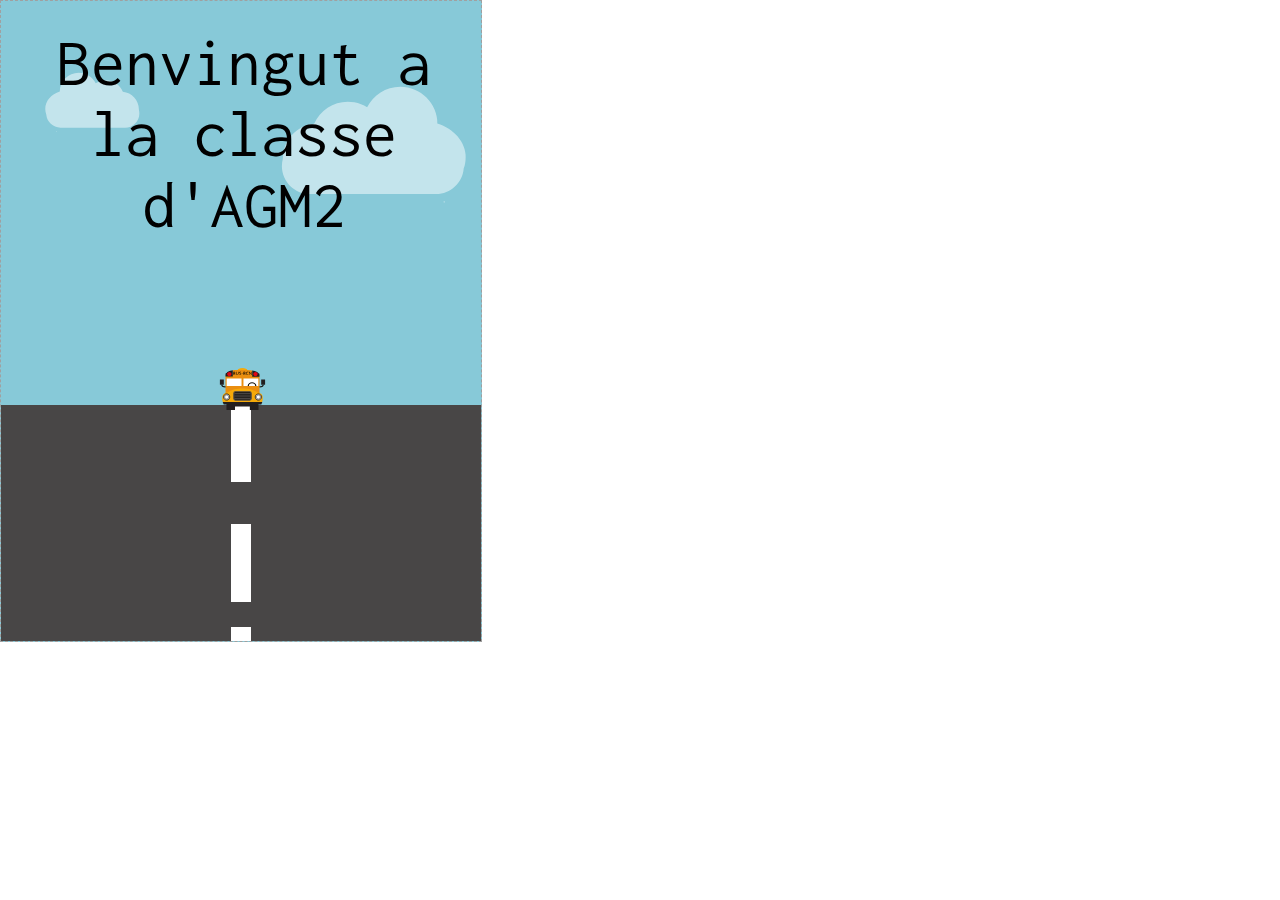
<file: m2m8uf103bus_mendez/gwd_preview_m2m8uf103bus_mendez/index.html>
<!DOCTYPE html>
<html><head>
  <meta http-equiv="Cache-Control" content="no-cache, no-store, must-revalidate"><meta http-equiv="Pragma" content="no-cache"><meta http-equiv="Expires" content="0"><meta charset="utf-8">
  <meta name="generator" content="Google Web Designer 2.0.3.0109">
  <meta name="template" content="Banner 3.0.0">
  <meta name="environment" content="gwd-genericad">
  <meta name="viewport" content="width=device-width, initial-scale=1.0">
  <link href="gwdpage_style.css" rel="stylesheet" data-version="11" data-exports-type="gwd-page">
  <link href="gwdpagedeck_style.css" rel="stylesheet" data-version="10" data-exports-type="gwd-pagedeck">
  <link href="gwdimage_style.css" rel="stylesheet" data-version="10" data-exports-type="gwd-image">
  <style type="text/css" id="gwd-lightbox-style">.gwd-lightbox {
    overflow: hidden;
    border: 1px dashed rgb(160, 160, 160);
}</style>
  <style type="text/css" id="gwd-text-style">p {
    margin: 0px;
}
h1 {
    margin: 0px;
}
h2 {
    margin: 0px;
}
h3 {
    margin: 0px;
}</style>
  <style type="text/css">html,
body {
    width: 100%;
    height: 100%;
    margin: 0px;
}
.gwd-page-container {
    position: relative;
    width: 100%;
    height: 100%;
}
.gwd-page-content {
    background-color: transparent;
    transform: matrix3d(1, 0, 0, 0, 0, 1, 0, 0, 0, 0, 1, 0, 0, 0, 0, 1);
    -webkit-transform: matrix3d(1, 0, 0, 0, 0, 1, 0, 0, 0, 0, 1, 0, 0, 0, 0, 1);
    -moz-transform: matrix3d(1, 0, 0, 0, 0, 1, 0, 0, 0, 0, 1, 0, 0, 0, 0, 1);
    perspective: 1400px;
    -webkit-perspective: 1400px;
    -moz-perspective: 1400px;
    transform-style: preserve-3d;
    -webkit-transform-style: preserve-3d;
    -moz-transform-style: preserve-3d;
    position: absolute;
}
.gwd-page-wrapper {
    background-color: rgb(255, 255, 255);
    position: absolute;
    transform: translateZ(0px);
    -webkit-transform: translateZ(0px);
    -moz-transform: translateZ(0px);
}
.gwd-page-size {
    width: 480px;
    height: 640px;
}
.gwd-div-u254 {
    background-image: none;
    background-color: rgb(135, 201, 216);
}
.gwd-div-avjl {
    position: absolute;
    width: 479.984px;
    height: 236.195px;
    left: 0px;
    top: 403.797px;
    background-image: none;
    background-color: rgb(72, 70, 70);
}
.gwd-img-zd8t {
    position: absolute;
    width: 49px;
    height: 46px;
    transform-origin: 24.3884px 22.9774px 0px;
    -webkit-transform-origin: 24.3884px 22.9774px 0px;
    -moz-transform-origin: 24.3884px 22.9774px 0px;
    left: 217px;
    top: 366px;
}
.gwd-img-1rah {
    position: absolute;
    width: 113px;
    height: 106px;
    transform-origin: 56.327px 52.8544px 0px;
    -webkit-transform-origin: 56.327px 52.8544px 0px;
    -moz-transform-origin: 56.327px 52.8544px 0px;
    left: 37px;
    top: 57px;
}
.gwd-img-xg7k {
    width: 221px;
    height: 207px;
    transform-origin: 110.013px 103.162px 0px;
    -webkit-transform-origin: 110.013px 103.162px 0px;
    -moz-transform-origin: 110.013px 103.162px 0px;
    left: 259px;
    top: 57px;
    transform: rotateY(180deg);
    -webkit-transform: rotateY(180deg);
    -moz-transform: rotateY(180deg);
    transform-style: preserve-3d;
    -webkit-transform-style: preserve-3d;
    -moz-transform-style: preserve-3d;
}
.gwd-div-1nxu {
    position: absolute;
    width: 20.2532px;
    height: 78.4815px;
    background-image: none;
    background-color: rgb(255, 255, 255);
    left: 230px;
    top: 403px;
}
.gwd-div-19um {
    left: 230px;
    top: 523px;
}
.gwd-div-1rcc {
    left: 230px;
    top: 626px;
}
.gwd-div-hbo6 {
    left: 230px;
    top: 403px;
}
.gwd-div-jhta {
    left: 230px;
    top: 523px;
}
@keyframes gwd-gen-1bc4gwdanimation_gwd-keyframes {
    0% {
        left: 217px;
        top: 366px;
        width: 49px;
        height: 46px;
        transform-origin: 24.3884px 22.9774px 0px;
        -webkit-transform-origin: 24.3884px 22.9774px 0px;
        -moz-transform-origin: 24.3884px 22.9774px 0px;
        animation-timing-function: linear;
        -webkit-animation-timing-function: linear;
        -moz-animation-timing-function: linear;
    }
    50% {
        left: 102px;
        top: 258px;
        width: 279px;
        height: 262px;
        transform-origin: 138.897px 130.86px 0px;
        -webkit-transform-origin: 138.897px 130.86px 0px;
        -moz-transform-origin: 138.897px 130.86px 0px;
        animation-timing-function: linear;
        -webkit-animation-timing-function: linear;
        -moz-animation-timing-function: linear;
    }
    100% {
        left: 45px;
        top: 330px;
        width: 392px;
        height: 368px;
        transform-origin: 194.943px 183.886px 0px;
        -webkit-transform-origin: 194.943px 183.886px 0px;
        -moz-transform-origin: 194.943px 183.886px 0px;
        animation-timing-function: linear;
        -webkit-animation-timing-function: linear;
        -moz-animation-timing-function: linear;
    }
}
@-webkit-keyframes gwd-gen-1bc4gwdanimation_gwd-keyframes {
    0% {
        left: 217px;
        top: 366px;
        width: 49px;
        height: 46px;
        -webkit-transform-origin: 24.3884px 22.9774px 0px;
        -webkit-animation-timing-function: linear;
    }
    50% {
        left: 102px;
        top: 258px;
        width: 279px;
        height: 262px;
        -webkit-transform-origin: 138.897px 130.86px 0px;
        -webkit-animation-timing-function: linear;
    }
    100% {
        left: 45px;
        top: 330px;
        width: 392px;
        height: 368px;
        -webkit-transform-origin: 194.943px 183.886px 0px;
        -webkit-animation-timing-function: linear;
    }
}
@-moz-keyframes gwd-gen-1bc4gwdanimation_gwd-keyframes {
    0% {
        left: 217px;
        top: 366px;
        width: 49px;
        height: 46px;
        -moz-transform-origin: 24.3884px 22.9774px 0px;
        -moz-animation-timing-function: linear;
    }
    50% {
        left: 102px;
        top: 258px;
        width: 279px;
        height: 262px;
        -moz-transform-origin: 138.897px 130.86px 0px;
        -moz-animation-timing-function: linear;
    }
    100% {
        left: 45px;
        top: 330px;
        width: 392px;
        height: 368px;
        -moz-transform-origin: 194.943px 183.886px 0px;
        -moz-animation-timing-function: linear;
    }
}
#page1.gwd-play-animation .gwd-gen-1bc4gwdanimation {
    animation: gwd-gen-1bc4gwdanimation_gwd-keyframes 2s linear 0s infinite normal forwards;
    -webkit-animation: gwd-gen-1bc4gwdanimation_gwd-keyframes 2s linear 0s infinite normal forwards;
    -moz-animation: gwd-gen-1bc4gwdanimation_gwd-keyframes 2s linear 0s infinite normal forwards;
}
@keyframes gwd-gen-m2sigwdanimation_gwd-keyframes {
    0% {
        left: 259px;
        top: 57px;
        animation-timing-function: linear;
        -webkit-animation-timing-function: linear;
        -moz-animation-timing-function: linear;
    }
    50% {
        left: -44px;
        top: 205px;
        animation-timing-function: linear;
        -webkit-animation-timing-function: linear;
        -moz-animation-timing-function: linear;
    }
    100% {
        left: 273px;
        top: 40px;
        animation-timing-function: linear;
        -webkit-animation-timing-function: linear;
        -moz-animation-timing-function: linear;
    }
}
@-webkit-keyframes gwd-gen-m2sigwdanimation_gwd-keyframes {
    0% {
        left: 259px;
        top: 57px;
        -webkit-animation-timing-function: linear;
    }
    50% {
        left: -44px;
        top: 205px;
        -webkit-animation-timing-function: linear;
    }
    100% {
        left: 273px;
        top: 40px;
        -webkit-animation-timing-function: linear;
    }
}
@-moz-keyframes gwd-gen-m2sigwdanimation_gwd-keyframes {
    0% {
        left: 259px;
        top: 57px;
        -moz-animation-timing-function: linear;
    }
    50% {
        left: -44px;
        top: 205px;
        -moz-animation-timing-function: linear;
    }
    100% {
        left: 273px;
        top: 40px;
        -moz-animation-timing-function: linear;
    }
}
#page1.gwd-play-animation .gwd-gen-m2sigwdanimation {
    animation: gwd-gen-m2sigwdanimation_gwd-keyframes 2s linear 0s infinite normal forwards;
    -webkit-animation: gwd-gen-m2sigwdanimation_gwd-keyframes 2s linear 0s infinite normal forwards;
    -moz-animation: gwd-gen-m2sigwdanimation_gwd-keyframes 2s linear 0s infinite normal forwards;
}
@keyframes gwd-gen-a8khgwdanimation_gwd-keyframes {
    0% {
        left: 37px;
        top: 57px;
        animation-timing-function: linear;
        -webkit-animation-timing-function: linear;
        -moz-animation-timing-function: linear;
    }
    50% {
        left: 359px;
        top: 94px;
        animation-timing-function: linear;
        -webkit-animation-timing-function: linear;
        -moz-animation-timing-function: linear;
    }
    100% {
        left: 58px;
        top: 132px;
        animation-timing-function: linear;
        -webkit-animation-timing-function: linear;
        -moz-animation-timing-function: linear;
    }
}
@-webkit-keyframes gwd-gen-a8khgwdanimation_gwd-keyframes {
    0% {
        left: 37px;
        top: 57px;
        -webkit-animation-timing-function: linear;
    }
    50% {
        left: 359px;
        top: 94px;
        -webkit-animation-timing-function: linear;
    }
    100% {
        left: 58px;
        top: 132px;
        -webkit-animation-timing-function: linear;
    }
}
@-moz-keyframes gwd-gen-a8khgwdanimation_gwd-keyframes {
    0% {
        left: 37px;
        top: 57px;
        -moz-animation-timing-function: linear;
    }
    50% {
        left: 359px;
        top: 94px;
        -moz-animation-timing-function: linear;
    }
    100% {
        left: 58px;
        top: 132px;
        -moz-animation-timing-function: linear;
    }
}
#page1.gwd-play-animation .gwd-gen-a8khgwdanimation {
    animation: gwd-gen-a8khgwdanimation_gwd-keyframes 2s linear 0s infinite normal forwards;
    -webkit-animation: gwd-gen-a8khgwdanimation_gwd-keyframes 2s linear 0s infinite normal forwards;
    -moz-animation: gwd-gen-a8khgwdanimation_gwd-keyframes 2s linear 0s infinite normal forwards;
}
.gwd-p-gx9m {
    position: absolute;
    text-align: center;
    width: 430px;
    height: 200px;
    transform-origin: 185.759px 99.7824px 0px;
    -webkit-transform-origin: 185.759px 99.7824px 0px;
    -moz-transform-origin: 185.759px 99.7824px 0px;
    font-size: 68px;
    font-family: Inconsolata;
    left: 28px;
    top: 26px;
}</style>
  <link href="https://fonts.googleapis.com/css?family=Inconsolata" rel="stylesheet" type="text/css">
  <script data-source="googbase_min.js" data-version="4" data-exports-type="googbase" src="googbase_min.js"></script>
  <script data-source="gwd_webcomponents_min.js" data-version="5" data-exports-type="gwd_webcomponents" src="gwd_webcomponents_min.js"></script>
  <script data-source="gwdpage_min.js" data-version="11" data-exports-type="gwd-page" src="gwdpage_min.js"></script>
  <script data-source="gwdpagedeck_min.js" data-version="10" data-exports-type="gwd-pagedeck" src="gwdpagedeck_min.js"></script>
  <script data-source="gwdgenericad_min.js" data-version="5" data-exports-type="gwd-genericad" src="gwdgenericad_min.js"></script>
  <script data-source="gwdimage_min.js" data-version="10" data-exports-type="gwd-image" src="gwdimage_min.js"></script>
</head>

<body>
  <gwd-genericad id="gwd-ad">
    <div is="gwd-pagedeck" class="gwd-page-container" id="pagedeck">
      <div is="gwd-page" id="page1" class="gwd-page-wrapper gwd-page-size gwd-lightbox gwd-div-u254" data-gwd-width="480px" data-gwd-height="640px">
        <div class="gwd-page-content gwd-page-size">
          <div class="gwd-div-avjl" id="carretera"></div>
          <div class="gwd-div-1nxu gwd-div-hbo6" id="linia1_1"></div>
          <div class="gwd-div-1nxu gwd-div-19um gwd-div-jhta" id="linia2_1"></div>
          <div class="gwd-div-1nxu gwd-div-19um gwd-div-1rcc" id="linia3_1"></div>
          <img is="gwd-image" source="cloud.svg?1516044140995" id="nubepequea" class="gwd-img-1rah gwd-gen-a8khgwdanimation">
          <img is="gwd-image" source="cloud.svg?1516044140995" id="nubegrande" class="gwd-img-1rah gwd-img-xg7k gwd-gen-m2sigwdanimation">
          <img is="gwd-image" source="bus.svg?1516044140995" id="bus" class="gwd-img-zd8t gwd-gen-1bc4gwdanimation">
          <p class="gwd-p-gx9m">Benvingut a la classe d'AGM2</p>
        </div>
      </div>
    </div>
  </gwd-genericad>
  <script type="text/javascript" id="gwd-init-code">
    (function() {
      var gwdAd = document.getElementById('gwd-ad');

      /**
       * Handles the DOMContentLoaded event. The DOMContentLoaded event is
       * fired when the document has been completely loaded and parsed.
       */
      function handleDomContentLoaded(event) {

      }

      /**
       * Handles the WebComponentsReady event. This event is fired when all
       * custom elements have been registered and upgraded.
       */
      function handleWebComponentsReady(event) {
        // Start the Ad lifecycle.
        setTimeout(function() {
          gwdAd.initAd();
        }, 0);
      }

      /**
       * Handles the event that is dispatched after the Ad has been
       * initialized and before the default page of the Ad is shown.
       */
      function handleAdInitialized(event) {}

      window.addEventListener('DOMContentLoaded',
        handleDomContentLoaded, false);
      window.addEventListener('WebComponentsReady',
        handleWebComponentsReady, false);
      window.addEventListener('adinitialized',
        handleAdInitialized, false);
    })();
  </script>


</body></html>
</file>
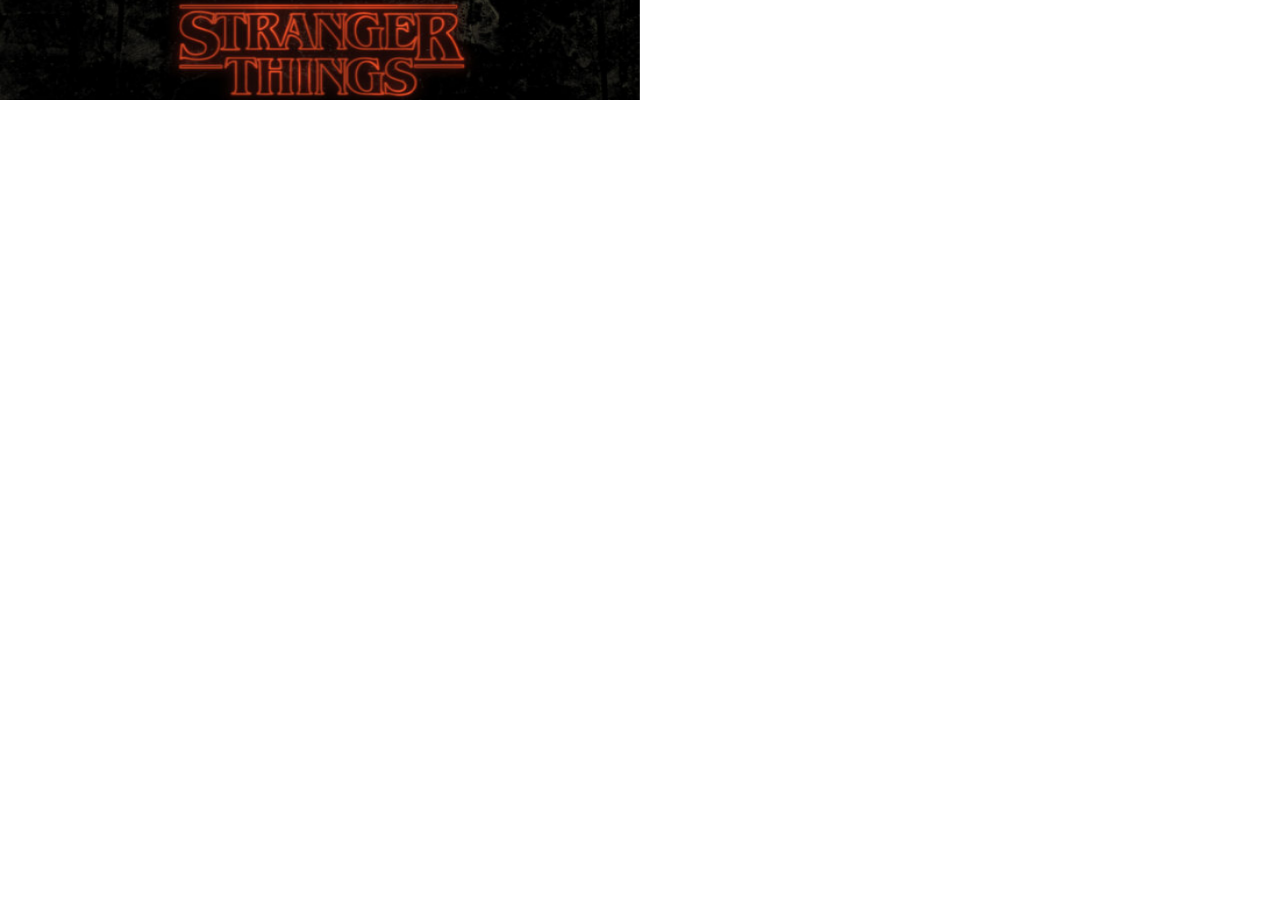
<file: m2m8uf106_mendez/m2m8uf106_expandordenador/m2m8uf106_expandordenador/index.html>
<!DOCTYPE html>
<html><head><meta name="GCD" content="YTk3ODQ3ZWZhN2I4NzZmMzBkNTEwYjJla41de7c30e74efb12a1ca8aa8cd09532"/>
  <meta charset="utf-8">
  <meta name="generator" content="Google Web Designer 2.0.5.0124">
  <meta name="template" content="Expandable 3.0.0">
  <meta name="environment" content="gwd-genericad">
  <meta name="viewport" content="width=device-width, initial-scale=1.0">
  <style data-exports-type="gwd-page" data-gwd-node="true">.gwd-inactive{visibility:hidden}</style>
  <style data-exports-type="gwd-pagedeck" data-gwd-node="true">.gwd-pagedeck{position:relative}.gwd-pagedeck>.gwd-page.transparent{opacity:0}.gwd-pagedeck>.gwd-page{position:absolute;top:0;left:0;-webkit-transition-property:-webkit-transform,opacity;-moz-transition-property:transform,opacity;transition-property:transform,opacity}.gwd-pagedeck>.gwd-page.linear{transition-timing-function:linear}.gwd-pagedeck>.gwd-page.ease-in{transition-timing-function:ease-in}.gwd-pagedeck>.gwd-page.ease-out{transition-timing-function:ease-out}.gwd-pagedeck>.gwd-page.ease{transition-timing-function:ease}.gwd-pagedeck>.gwd-page.ease-in-out{transition-timing-function:ease-in-out}.linear *,.ease-in *,.ease-out *,.ease *,.ease-in-out *{-webkit-transform:translateZ(0);transform:translateZ(0)}</style>
  <style data-exports-type="gwd-taparea" data-gwd-node="true">gwd-taparea{display:block;cursor:pointer;background-color:rgba(0,0,0,0);-webkit-user-select:none;-moz-user-select:none;-ms-user-select:none;user-select:none}</style>
  <style data-exports-type="gwd-image" data-gwd-node="true">img[is=gwd-image].scaled-proportionally{background-repeat:no-repeat;background-position:center}</style>
  <style data-exports-type="gwd-youtube" data-gwd-node="true">gwd-youtube{display:block}gwd-youtube.hidden{display:none !important}gwd-youtube>.youtube-overlay{left:0;position:absolute;top:0}gwd-youtube>.youtube-play-button{background-color:rgba(255,255,255,0.3);background-position:center center;background-repeat:no-repeat}gwd-youtube>.youtube-play-button>.youtube-thumbnail{height:100%;left:0;opacity:0.01;padding:0;position:absolute;top:0;width:100%}.gwd-page-content:-moz-full-screen-ancestor{-moz-perspective:none;perspective:none}</style>
  <style type="text/css" id="gwd-lightbox-style">.gwd-lightbox{overflow:hidden}</style>
  <style type="text/css" id="gwd-text-style">p{margin:0px}h1{margin:0px}h2{margin:0px}h3{margin:0px}</style>
  <style type="text/css">html,body{width:100%;height:100%;margin:0px}.gwd-page-container{position:relative;width:100%;height:100%}.gwd-page-content{background-color:transparent;transform:matrix3d(1, 0, 0, 0, 0, 1, 0, 0, 0, 0, 1, 0, 0, 0, 0, 1);-webkit-transform:matrix3d(1, 0, 0, 0, 0, 1, 0, 0, 0, 0, 1, 0, 0, 0, 0, 1);-moz-transform:matrix3d(1, 0, 0, 0, 0, 1, 0, 0, 0, 0, 1, 0, 0, 0, 0, 1);perspective:1400px;-webkit-perspective:1400px;-moz-perspective:1400px;transform-style:preserve-3d;-webkit-transform-style:preserve-3d;-moz-transform-style:preserve-3d;position:absolute}.gwd-page-wrapper{background-color:#fff;position:absolute;transform:translateZ(0);-webkit-transform:translateZ(0);-moz-transform:translateZ(0)}.banner{width:640px;height:100px}.expanded{width:640px;height:480px}.expand-button{position:absolute;width:640px;height:100px;left:0px;top:0px}.close-button{position:absolute;background-image:none;background-color:rgba(153,153,153,0.2);top:2px;height:172px;left:0px;width:640px;transform-origin:320px 86px 0px;-webkit-transform-origin:320px 86px 0px;-moz-transform-origin:320px 86px 0px}.close-button-responsive{left:100%;transform-style:preserve-3d;-webkit-transform-style:preserve-3d;-moz-transform-style:preserve-3d;transform:translate3d(-126px, 0, 0);-webkit-transform:translate3d(-126px, 0, 0);-moz-transform:translate3d(-126px, 0, 0)}.gwd-img-116y{position:absolute;height:421px;left:0px;width:640px;transform-origin:320.526px 201.438px 0px;-webkit-transform-origin:320.526px 201.438px 0px;-moz-transform-origin:320.526px 201.438px 0px;top:-158px}.gwd-youtube-dw72{position:absolute;width:296px;height:207px;transform-origin:147.752px 103.542px 0px;-webkit-transform-origin:147.752px 103.542px 0px;-moz-transform-origin:147.752px 103.542px 0px;left:31px;top:213px}.gwd-img-wbvc{position:absolute;width:640px;height:480px;left:0px;top:0px}.gwd-p-zaz7{position:absolute;width:117px;height:27px;left:31px;top:420px;background-image:none;background-color:#c51818;border-radius:10px;cursor:pointer}.gwd-p-1lwx{left:200px}.gwd-p-1w0e{left:340px}.gwd-p-12yw{left:40px;text-align:center;font-size:23px;width:100px;font-family:"Courier New";top:425px;font-weight:bold}.gwd-p-rlq8{left:190px;width:100px;text-align:center;font-family:"Courier New";font-size:23px;top:425px;font-weight:bold}.gwd-p-9moc{left:490px;width:100px;text-align:center;font-size:23px;font-family:"Courier New";top:425px;font-weight:bold}.gwd-p-r3ft{width:100px;text-align:center;font-size:23px;font-family:"Courier New";top:425px;font-weight:bold}</style>
  









<script data-source="googbase_min.js" data-version="4" data-exports-type="googbase">(function(){(window.goog=window.goog||{}).inherits=function(a,d){function b(){}b.prototype=d.prototype;a.b=d.prototype;a.prototype=new b;a.prototype.constructor=a;a.a=function(a,b,f){for(var e=Array(arguments.length-2),c=2;c<arguments.length;c++)e[c-2]=arguments[c];return d.prototype[b].apply(a,e)}};}).call(this);
</script>
  <script data-source="gwd_webcomponents_min.js" data-version="5" data-exports-type="gwd_webcomponents">//third_party/javascript/polymer/v1/webcomponentsjs/CustomElements.min.js
/**
 * @license
 * Copyright (c) 2014 The Polymer Project Authors. All rights reserved.
 * This code may only be used under the BSD style license found at http://polymer.github.io/LICENSE.txt
 * The complete set of authors may be found at http://polymer.github.io/AUTHORS.txt
 * The complete set of contributors may be found at http://polymer.github.io/CONTRIBUTORS.txt
 * Code distributed by Google as part of the polymer project is also
 * subject to an additional IP rights grant found at http://polymer.github.io/PATENTS.txt
 */
// @version 0.7.24
"undefined"==typeof WeakMap&&!function(){var e=Object.defineProperty,t=Date.now()%1e9,n=function(){this.name="__st"+(1e9*Math.random()>>>0)+(t++ +"__")};n.prototype={set:function(t,n){var o=t[this.name];return o&&o[0]===t?o[1]=n:e(t,this.name,{value:[t,n],writable:!0}),this},get:function(e){var t;return(t=e[this.name])&&t[0]===e?t[1]:void 0},"delete":function(e){var t=e[this.name];return!(!t||t[0]!==e)&&(t[0]=t[1]=void 0,!0)},has:function(e){var t=e[this.name];return!!t&&t[0]===e}},window.WeakMap=n}(),function(e){function t(e){E.push(e),b||(b=!0,m(o))}function n(e){return window.ShadowDOMPolyfill&&window.ShadowDOMPolyfill.wrapIfNeeded(e)||e}function o(){b=!1;var e=E;E=[],e.sort(function(e,t){return e.uid_-t.uid_});var t=!1;e.forEach(function(e){var n=e.takeRecords();r(e),n.length&&(e.callback_(n,e),t=!0)}),t&&o()}function r(e){e.nodes_.forEach(function(t){var n=v.get(t);n&&n.forEach(function(t){t.observer===e&&t.removeTransientObservers()})})}function i(e,t){for(var n=e;n;n=n.parentNode){var o=v.get(n);if(o)for(var r=0;r<o.length;r++){var i=o[r],a=i.options;if(n===e||a.subtree){var d=t(a);d&&i.enqueue(d)}}}}function a(e){this.callback_=e,this.nodes_=[],this.records_=[],this.uid_=++_}function d(e,t){this.type=e,this.target=t,this.addedNodes=[],this.removedNodes=[],this.previousSibling=null,this.nextSibling=null,this.attributeName=null,this.attributeNamespace=null,this.oldValue=null}function s(e){var t=new d(e.type,e.target);return t.addedNodes=e.addedNodes.slice(),t.removedNodes=e.removedNodes.slice(),t.previousSibling=e.previousSibling,t.nextSibling=e.nextSibling,t.attributeName=e.attributeName,t.attributeNamespace=e.attributeNamespace,t.oldValue=e.oldValue,t}function u(e,t){return y=new d(e,t)}function c(e){return N?N:(N=s(y),N.oldValue=e,N)}function l(){y=N=void 0}function f(e){return e===N||e===y}function p(e,t){return e===t?e:N&&f(e)?N:null}function w(e,t,n){this.observer=e,this.target=t,this.options=n,this.transientObservedNodes=[]}if(!e.JsMutationObserver){var m,v=new WeakMap;if(/Trident|Edge/.test(navigator.userAgent))m=setTimeout;else if(window.setImmediate)m=window.setImmediate;else{var h=[],g=String(Math.random());window.addEventListener("message",function(e){if(e.data===g){var t=h;h=[],t.forEach(function(e){e()})}}),m=function(e){h.push(e),window.postMessage(g,"*")}}var b=!1,E=[],_=0;a.prototype={observe:function(e,t){if(e=n(e),!t.childList&&!t.attributes&&!t.characterData||t.attributeOldValue&&!t.attributes||t.attributeFilter&&t.attributeFilter.length&&!t.attributes||t.characterDataOldValue&&!t.characterData)throw new SyntaxError;var o=v.get(e);o||v.set(e,o=[]);for(var r,i=0;i<o.length;i++)if(o[i].observer===this){r=o[i],r.removeListeners(),r.options=t;break}r||(r=new w(this,e,t),o.push(r),this.nodes_.push(e)),r.addListeners()},disconnect:function(){this.nodes_.forEach(function(e){for(var t=v.get(e),n=0;n<t.length;n++){var o=t[n];if(o.observer===this){o.removeListeners(),t.splice(n,1);break}}},this),this.records_=[]},takeRecords:function(){var e=this.records_;return this.records_=[],e}};var y,N;w.prototype={enqueue:function(e){var n=this.observer.records_,o=n.length;if(n.length>0){var r=n[o-1],i=p(r,e);if(i)return void(n[o-1]=i)}else t(this.observer);n[o]=e},addListeners:function(){this.addListeners_(this.target)},addListeners_:function(e){var t=this.options;t.attributes&&e.addEventListener("DOMAttrModified",this,!0),t.characterData&&e.addEventListener("DOMCharacterDataModified",this,!0),t.childList&&e.addEventListener("DOMNodeInserted",this,!0),(t.childList||t.subtree)&&e.addEventListener("DOMNodeRemoved",this,!0)},removeListeners:function(){this.removeListeners_(this.target)},removeListeners_:function(e){var t=this.options;t.attributes&&e.removeEventListener("DOMAttrModified",this,!0),t.characterData&&e.removeEventListener("DOMCharacterDataModified",this,!0),t.childList&&e.removeEventListener("DOMNodeInserted",this,!0),(t.childList||t.subtree)&&e.removeEventListener("DOMNodeRemoved",this,!0)},addTransientObserver:function(e){if(e!==this.target){this.addListeners_(e),this.transientObservedNodes.push(e);var t=v.get(e);t||v.set(e,t=[]),t.push(this)}},removeTransientObservers:function(){var e=this.transientObservedNodes;this.transientObservedNodes=[],e.forEach(function(e){this.removeListeners_(e);for(var t=v.get(e),n=0;n<t.length;n++)if(t[n]===this){t.splice(n,1);break}},this)},handleEvent:function(e){switch(e.stopImmediatePropagation(),e.type){case"DOMAttrModified":var t=e.attrName,n=e.relatedNode.namespaceURI,o=e.target,r=new u("attributes",o);r.attributeName=t,r.attributeNamespace=n;var a=e.attrChange===MutationEvent.ADDITION?null:e.prevValue;i(o,function(e){if(e.attributes&&(!e.attributeFilter||!e.attributeFilter.length||e.attributeFilter.indexOf(t)!==-1||e.attributeFilter.indexOf(n)!==-1))return e.attributeOldValue?c(a):r});break;case"DOMCharacterDataModified":var o=e.target,r=u("characterData",o),a=e.prevValue;i(o,function(e){if(e.characterData)return e.characterDataOldValue?c(a):r});break;case"DOMNodeRemoved":this.addTransientObserver(e.target);case"DOMNodeInserted":var d,s,f=e.target;"DOMNodeInserted"===e.type?(d=[f],s=[]):(d=[],s=[f]);var p=f.previousSibling,w=f.nextSibling,r=u("childList",e.target.parentNode);r.addedNodes=d,r.removedNodes=s,r.previousSibling=p,r.nextSibling=w,i(e.relatedNode,function(e){if(e.childList)return r})}l()}},e.JsMutationObserver=a,e.MutationObserver||(e.MutationObserver=a,a._isPolyfilled=!0)}}(self),function(e){"use strict";if(!window.performance||!window.performance.now){var t=Date.now();window.performance={now:function(){return Date.now()-t}}}window.requestAnimationFrame||(window.requestAnimationFrame=function(){var e=window.webkitRequestAnimationFrame||window.mozRequestAnimationFrame;return e?function(t){return e(function(){t(performance.now())})}:function(e){return window.setTimeout(e,1e3/60)}}()),window.cancelAnimationFrame||(window.cancelAnimationFrame=function(){return window.webkitCancelAnimationFrame||window.mozCancelAnimationFrame||function(e){clearTimeout(e)}}());var n=function(){var e=document.createEvent("Event");return e.initEvent("foo",!0,!0),e.preventDefault(),e.defaultPrevented}();if(!n){var o=Event.prototype.preventDefault;Event.prototype.preventDefault=function(){this.cancelable&&(o.call(this),Object.defineProperty(this,"defaultPrevented",{get:function(){return!0},configurable:!0}))}}var r=/Trident/.test(navigator.userAgent);if((!window.CustomEvent||r&&"function"!=typeof window.CustomEvent)&&(window.CustomEvent=function(e,t){t=t||{};var n=document.createEvent("CustomEvent");return n.initCustomEvent(e,Boolean(t.bubbles),Boolean(t.cancelable),t.detail),n},window.CustomEvent.prototype=window.Event.prototype),!window.Event||r&&"function"!=typeof window.Event){var i=window.Event;window.Event=function(e,t){t=t||{};var n=document.createEvent("Event");return n.initEvent(e,Boolean(t.bubbles),Boolean(t.cancelable)),n},window.Event.prototype=i.prototype}}(window.WebComponents),window.CustomElements=window.CustomElements||{flags:{}},function(e){var t=e.flags,n=[],o=function(e){n.push(e)},r=function(){n.forEach(function(t){t(e)})};e.addModule=o,e.initializeModules=r,e.hasNative=Boolean(document.registerElement),e.isIE=/Trident/.test(navigator.userAgent),e.useNative=!t.register&&e.hasNative&&!window.ShadowDOMPolyfill&&(!window.HTMLImports||window.HTMLImports.useNative)}(window.CustomElements),window.CustomElements.addModule(function(e){function t(e,t){n(e,function(e){return!!t(e)||void o(e,t)}),o(e,t)}function n(e,t,o){var r=e.firstElementChild;if(!r)for(r=e.firstChild;r&&r.nodeType!==Node.ELEMENT_NODE;)r=r.nextSibling;for(;r;)t(r,o)!==!0&&n(r,t,o),r=r.nextElementSibling;return null}function o(e,n){for(var o=e.shadowRoot;o;)t(o,n),o=o.olderShadowRoot}function r(e,t){i(e,t,[])}function i(e,t,n){if(e=window.wrap(e),!(n.indexOf(e)>=0)){n.push(e);for(var o,r=e.querySelectorAll("link[rel="+a+"]"),d=0,s=r.length;d<s&&(o=r[d]);d++)o["import"]&&i(o["import"],t,n);t(e)}}var a=window.HTMLImports?window.HTMLImports.IMPORT_LINK_TYPE:"none";e.forDocumentTree=r,e.forSubtree=t}),window.CustomElements.addModule(function(e){function t(e,t){return n(e,t)||o(e,t)}function n(t,n){return!!e.upgrade(t,n)||void(n&&a(t))}function o(e,t){b(e,function(e){if(n(e,t))return!0})}function r(e){N.push(e),y||(y=!0,setTimeout(i))}function i(){y=!1;for(var e,t=N,n=0,o=t.length;n<o&&(e=t[n]);n++)e();N=[]}function a(e){_?r(function(){d(e)}):d(e)}function d(e){e.__upgraded__&&!e.__attached&&(e.__attached=!0,e.attachedCallback&&e.attachedCallback())}function s(e){u(e),b(e,function(e){u(e)})}function u(e){_?r(function(){c(e)}):c(e)}function c(e){e.__upgraded__&&e.__attached&&(e.__attached=!1,e.detachedCallback&&e.detachedCallback())}function l(e){for(var t=e,n=window.wrap(document);t;){if(t==n)return!0;t=t.parentNode||t.nodeType===Node.DOCUMENT_FRAGMENT_NODE&&t.host}}function f(e){if(e.shadowRoot&&!e.shadowRoot.__watched){g.dom&&console.log("watching shadow-root for: ",e.localName);for(var t=e.shadowRoot;t;)m(t),t=t.olderShadowRoot}}function p(e,n){if(g.dom){var o=n[0];if(o&&"childList"===o.type&&o.addedNodes&&o.addedNodes){for(var r=o.addedNodes[0];r&&r!==document&&!r.host;)r=r.parentNode;var i=r&&(r.URL||r._URL||r.host&&r.host.localName)||"";i=i.split("/?").shift().split("/").pop()}console.group("mutations (%d) [%s]",n.length,i||"")}var a=l(e);n.forEach(function(e){"childList"===e.type&&(M(e.addedNodes,function(e){e.localName&&t(e,a)}),M(e.removedNodes,function(e){e.localName&&s(e)}))}),g.dom&&console.groupEnd()}function w(e){for(e=window.wrap(e),e||(e=window.wrap(document));e.parentNode;)e=e.parentNode;var t=e.__observer;t&&(p(e,t.takeRecords()),i())}function m(e){if(!e.__observer){var t=new MutationObserver(p.bind(this,e));t.observe(e,{childList:!0,subtree:!0}),e.__observer=t}}function v(e){e=window.wrap(e),g.dom&&console.group("upgradeDocument: ",e.baseURI.split("/").pop());var n=e===window.wrap(document);t(e,n),m(e),g.dom&&console.groupEnd()}function h(e){E(e,v)}var g=e.flags,b=e.forSubtree,E=e.forDocumentTree,_=window.MutationObserver._isPolyfilled&&g["throttle-attached"];e.hasPolyfillMutations=_,e.hasThrottledAttached=_;var y=!1,N=[],M=Array.prototype.forEach.call.bind(Array.prototype.forEach),O=Element.prototype.createShadowRoot;O&&(Element.prototype.createShadowRoot=function(){var e=O.call(this);return window.CustomElements.watchShadow(this),e}),e.watchShadow=f,e.upgradeDocumentTree=h,e.upgradeDocument=v,e.upgradeSubtree=o,e.upgradeAll=t,e.attached=a,e.takeRecords=w}),window.CustomElements.addModule(function(e){function t(t,o){if("template"===t.localName&&window.HTMLTemplateElement&&HTMLTemplateElement.decorate&&HTMLTemplateElement.decorate(t),!t.__upgraded__&&t.nodeType===Node.ELEMENT_NODE){var r=t.getAttribute("is"),i=e.getRegisteredDefinition(t.localName)||e.getRegisteredDefinition(r);if(i&&(r&&i.tag==t.localName||!r&&!i["extends"]))return n(t,i,o)}}function n(t,n,r){return a.upgrade&&console.group("upgrade:",t.localName),n.is&&t.setAttribute("is",n.is),o(t,n),t.__upgraded__=!0,i(t),r&&e.attached(t),e.upgradeSubtree(t,r),a.upgrade&&console.groupEnd(),t}function o(e,t){Object.__proto__?e.__proto__=t.prototype:(r(e,t.prototype,t["native"]),e.__proto__=t.prototype)}function r(e,t,n){for(var o={},r=t;r!==n&&r!==HTMLElement.prototype;){for(var i,a=Object.getOwnPropertyNames(r),d=0;i=a[d];d++)o[i]||(Object.defineProperty(e,i,Object.getOwnPropertyDescriptor(r,i)),o[i]=1);r=Object.getPrototypeOf(r)}}function i(e){e.createdCallback&&e.createdCallback()}var a=e.flags;e.upgrade=t,e.upgradeWithDefinition=n,e.implementPrototype=o}),window.CustomElements.addModule(function(e){function t(t,o){var s=o||{};if(!t)throw new Error("document.registerElement: first argument `name` must not be empty");if(t.indexOf("-")<0)throw new Error("document.registerElement: first argument ('name') must contain a dash ('-'). Argument provided was '"+String(t)+"'.");if(r(t))throw new Error("Failed to execute 'registerElement' on 'Document': Registration failed for type '"+String(t)+"'. The type name is invalid.");if(u(t))throw new Error("DuplicateDefinitionError: a type with name '"+String(t)+"' is already registered");return s.prototype||(s.prototype=Object.create(HTMLElement.prototype)),s.__name=t.toLowerCase(),s["extends"]&&(s["extends"]=s["extends"].toLowerCase()),s.lifecycle=s.lifecycle||{},s.ancestry=i(s["extends"]),a(s),d(s),n(s.prototype),c(s.__name,s),s.ctor=l(s),s.ctor.prototype=s.prototype,s.prototype.constructor=s.ctor,e.ready&&v(document),s.ctor}function n(e){if(!e.setAttribute._polyfilled){var t=e.setAttribute;e.setAttribute=function(e,n){o.call(this,e,n,t)};var n=e.removeAttribute;e.removeAttribute=function(e){o.call(this,e,null,n)},e.setAttribute._polyfilled=!0}}function o(e,t,n){e=e.toLowerCase();var o=this.getAttribute(e);n.apply(this,arguments);var r=this.getAttribute(e);this.attributeChangedCallback&&r!==o&&this.attributeChangedCallback(e,o,r)}function r(e){for(var t=0;t<_.length;t++)if(e===_[t])return!0}function i(e){var t=u(e);return t?i(t["extends"]).concat([t]):[]}function a(e){for(var t,n=e["extends"],o=0;t=e.ancestry[o];o++)n=t.is&&t.tag;e.tag=n||e.__name,n&&(e.is=e.__name)}function d(e){if(!Object.__proto__){var t=HTMLElement.prototype;if(e.is){var n=document.createElement(e.tag);t=Object.getPrototypeOf(n)}for(var o,r=e.prototype,i=!1;r;)r==t&&(i=!0),o=Object.getPrototypeOf(r),o&&(r.__proto__=o),r=o;i||console.warn(e.tag+" prototype not found in prototype chain for "+e.is),e["native"]=t}}function s(e){return g(M(e.tag),e)}function u(e){if(e)return y[e.toLowerCase()]}function c(e,t){y[e]=t}function l(e){return function(){return s(e)}}function f(e,t,n){return e===N?p(t,n):O(e,t)}function p(e,t){e&&(e=e.toLowerCase()),t&&(t=t.toLowerCase());var n=u(t||e);if(n){if(e==n.tag&&t==n.is)return new n.ctor;if(!t&&!n.is)return new n.ctor}var o;return t?(o=p(e),o.setAttribute("is",t),o):(o=M(e),e.indexOf("-")>=0&&b(o,HTMLElement),o)}function w(e,t){var n=e[t];e[t]=function(){var e=n.apply(this,arguments);return h(e),e}}var m,v=(e.isIE,e.upgradeDocumentTree),h=e.upgradeAll,g=e.upgradeWithDefinition,b=e.implementPrototype,E=e.useNative,_=["annotation-xml","color-profile","font-face","font-face-src","font-face-uri","font-face-format","font-face-name","missing-glyph"],y={},N="http://www.w3.org/1999/xhtml",M=document.createElement.bind(document),O=document.createElementNS.bind(document);m=Object.__proto__||E?function(e,t){return e instanceof t}:function(e,t){if(e instanceof t)return!0;for(var n=e;n;){if(n===t.prototype)return!0;n=n.__proto__}return!1},w(Node.prototype,"cloneNode"),w(document,"importNode"),document.registerElement=t,document.createElement=p,document.createElementNS=f,e.registry=y,e["instanceof"]=m,e.reservedTagList=_,e.getRegisteredDefinition=u,document.register=document.registerElement}),function(e){function t(){i(window.wrap(document)),window.CustomElements.ready=!0;var e=window.requestAnimationFrame||function(e){setTimeout(e,16)};e(function(){setTimeout(function(){window.CustomElements.readyTime=Date.now(),window.HTMLImports&&(window.CustomElements.elapsed=window.CustomElements.readyTime-window.HTMLImports.readyTime),document.dispatchEvent(new CustomEvent("WebComponentsReady",{bubbles:!0}))})})}var n=e.useNative,o=e.initializeModules;e.isIE;if(n){var r=function(){};e.watchShadow=r,e.upgrade=r,e.upgradeAll=r,e.upgradeDocumentTree=r,e.upgradeSubtree=r,e.takeRecords=r,e["instanceof"]=function(e,t){return e instanceof t}}else o();var i=e.upgradeDocumentTree,a=e.upgradeDocument;if(window.wrap||(window.ShadowDOMPolyfill?(window.wrap=window.ShadowDOMPolyfill.wrapIfNeeded,window.unwrap=window.ShadowDOMPolyfill.unwrapIfNeeded):window.wrap=window.unwrap=function(e){return e}),window.HTMLImports&&(window.HTMLImports.__importsParsingHook=function(e){e["import"]&&a(wrap(e["import"]))}),"complete"===document.readyState||e.flags.eager)t();else if("interactive"!==document.readyState||window.attachEvent||window.HTMLImports&&!window.HTMLImports.ready){var d=window.HTMLImports&&!window.HTMLImports.ready?"HTMLImportsLoaded":"DOMContentLoaded";window.addEventListener(d,t)}else t()}(window.CustomElements);
//ads/ninjatool/ninja/runtime/component/libs/gwd_webcomponents/fixes.js
"undefined"==typeof document.register&&(document.register=function(a){return document.registerElement.apply(document,arguments)});

</script>
  <script data-source="gwdpage_min.js" data-version="11" data-exports-type="gwd-page">(function(){'use strict';var c;var d=function(a,f){var b=document.createEvent("Event");b.initEvent(a,!0,!0);f.dispatchEvent(b)};var e=function(){};goog.inherits(e,HTMLDivElement);c=e.prototype;c.createdCallback=function(){this.h=this.i.bind(this);this.a=[];this.g=this.b=this.f=!1;var a=parseInt(this.getAttribute("data-gwd-width"),10)||this.clientWidth;this.j=(parseInt(this.getAttribute("data-gwd-height"),10)||this.clientHeight)>=a;this.c=!1};
c.attachedCallback=function(){this.addEventListener("ready",this.h,!1);setTimeout(function(){this.a=Array.prototype.slice.call(this.querySelectorAll("*")).filter(function(a){return"function"!=typeof a.gwdLoad||"function"!=typeof a.gwdIsLoaded||a.gwdIsLoaded()?!1:!0},this);this.g=!0;0<this.a.length?(this.style.visibility="hidden",this.f=!1):g(this);this.b=!0;d("attached",this)}.bind(this),0)};
c.detachedCallback=function(){this.removeEventListener("ready",this.h,!1);this.classList.remove("gwd-play-animation");d("detached",this)};c.gwdActivate=function(){this.classList.remove("gwd-inactive");Array.prototype.slice.call(this.querySelectorAll("*")).forEach(function(a){"function"==typeof a.gwdActivate&&"function"==typeof a.gwdIsActive&&0==a.gwdIsActive()&&a.gwdActivate()});this.c=!0;this.b?this.b=!1:d("attached",this);d("pageactivated",this)};
c.gwdDeactivate=function(){this.classList.add("gwd-inactive");this.classList.remove("gwd-play-animation");var a=Array.prototype.slice.call(this.querySelectorAll("*"));a.push(this);for(var f=0;f<a.length;f++){var b=a[f];b.classList.remove("gwd-pause-animation");if(b.hasAttribute("data-gwd-current-label")){var h=b.getAttribute("data-gwd-current-label");b.classList.remove(h);b.removeAttribute("data-gwd-current-label")}delete b.gwdGotoCounters;b!=this&&"function"==typeof b.gwdDeactivate&&"function"==
typeof b.gwdIsActive&&1==b.gwdIsActive()&&b.gwdDeactivate()}this.c=!1;d("pagedeactivated",this);d("detached",this)};c.gwdIsActive=function(){return this.c};c.gwdIsLoaded=function(){return this.g&&0==this.a.length};c.gwdLoad=function(){if(this.gwdIsLoaded())g(this);else for(var a=this.a.length-1;0<=a;a--)this.a[a].gwdLoad()};c.i=function(a){a=this.a.indexOf(a.target);0<=a&&(this.a.splice(a,1),0==this.a.length&&g(this))};
var g=function(a){a.style.visibility="";a.f||(d("ready",a),d("pageload",a));a.f=!0};e.prototype.gwdPresent=function(){d("pagepresenting",this);this.classList.add("gwd-play-animation")};e.prototype.isPortrait=function(){return this.j};e.prototype.attributeChangedCallback=function(){};document.registerElement("gwd-page",{prototype:e.prototype,"extends":"div"});}).call(this);
</script>
  <script data-source="gwdpagedeck_min.js" data-version="10" data-exports-type="gwd-pagedeck">(function(){'use strict';var g;var l=["-ms-","-moz-","-webkit-",""],m=function(a,c){for(var b,d,e=0;e<l.length;++e)b=l[e]+"transition-duration",d=""+c,a.style.setProperty(b,d)};function n(a,c,b,d,e,h,f){this.j=a;this.f=c;this.w=b;a=d||"none";this.l=e="none"===a?0:e||1E3;this.g=h||"linear";this.i=[];if(e){h=f||"top";if(f=this.j){f.classList.add("gwd-page");f.classList.add("center");f="center";if("push"==a)switch(h){case "top":f="top";break;case "bottom":f="bottom";break;case "left":f="left";break;case "right":f="right"}this.i.push(f);"fade"==a&&this.i.push("transparent")}f=this.f;e="center";if("none"!=a&&"fade"!=a)switch(h){case "top":e="bottom";break;case "bottom":e="top";
break;case "left":e="right";break;case "right":e="left"}f.classList.add(e);f.classList.add("gwd-page");"fade"==a&&f.classList.add("transparent")}}n.prototype.start=function(){if(this.l){var a=this.j,c=this.f;p(c,this.J.bind(this));a&&(m(a,this.l+"ms"),a.classList.add(this.g));m(c,this.l+"ms");c.classList.add(this.g);c.setAttribute("gwd-reflow",c.offsetWidth);if(a)for(var b=0;b<this.i.length;++b)a.classList.add(this.i[b]);q(c)}else this.w()};
var r=function(a,c,b,d){b="transform: matrix3d(1,0,0,0,0,1,0,0,0,0,1,0,"+b+","+d+",0,1);";return a+"."+c+"{-webkit-"+b+"-moz-"+b+"-ms-"+b+b+"}"},t="center top bottom left right transparent".split(" "),q=function(a){t.forEach(function(c){a.classList.remove(c)})},p=function(a,c){var b=function(){a.removeEventListener("webkitTransitionEnd",b);a.removeEventListener("transitionend",b);c()};a.addEventListener("webkitTransitionEnd",b);a.addEventListener("transitionend",b)};
n.prototype.J=function(){var a=this.j;a&&(q(a),m(a,0),a.classList.remove(this.g));m(this.f,0);this.f.classList.remove(this.g);this.w()};var u=function(a,c,b){if(b){var d=document.createEvent("CustomEvent");d.initCustomEvent(a,!0,!0,b)}else d=document.createEvent("Event"),d.initEvent(a,!0,!0);c.dispatchEvent(d)},w=function(a,c){var b=function(d){a.removeEventListener("attached",b);c(d)};a.addEventListener("attached",b)};var x=function(){};goog.inherits(x,HTMLDivElement);
x.prototype.createdCallback=function(){window.addEventListener("WebComponentsReady",this.I.bind(this),!1);this.u=this.h.bind(this,"shake");this.v=this.h.bind(this,"tilt");this.s=this.h.bind(this,"rotatetoportrait");this.o=this.h.bind(this,"rotatetolandscape");this.a=[];this.A=this.H.bind(this);this.D=this.F.bind(this);this.c=this.B=null;this.b=-1;this.m=!1;this.classList.add("gwd-pagedeck");Object.defineProperty(this,"currentIndex",{enumerable:!0,get:this.G.bind(this)})};
x.prototype.I=function(){this.a=Array.prototype.slice.call(this.querySelectorAll("div[is=gwd-page]"));this.a.forEach(function(a){a.classList.add("gwd-page")});for(u("beforepagesdetached",this,{pages:this.a.slice()});this.firstChild;)this.removeChild(this.firstChild);-1==this.b&&void 0!==this.C&&this.goToPage(this.C)};
x.prototype.attachedCallback=function(){if(!this.B){var a=this.id;var c=this.offsetWidth;var b=this.offsetHeight;a=(a&&"#")+a+".gwd-pagedeck > .gwd-page";c=r(a,"center",0,0)+r(a,"top",0,b)+r(a,"bottom",0,-b)+r(a,"left",c,0)+r(a,"right",-c,0);b=document.createElement("style");void 0!==b.cssText?b.cssText=c:b.innerHTML=c;document.head.appendChild(b);this.B=b}this.addEventListener("pageload",this.A,!1);document.body.addEventListener("shake",this.u,!0);document.body.addEventListener("tilt",this.v,!0);
document.body.addEventListener("rotatetoportrait",this.s,!0);document.body.addEventListener("rotatetolandscape",this.o,!0)};x.prototype.detachedCallback=function(){this.removeEventListener("pageload",this.A,!1);document.body&&(document.body.removeEventListener("shake",this.u,!0),document.body.removeEventListener("tilt",this.v,!0),document.body.removeEventListener("rotatetoportrait",this.s,!0),document.body.removeEventListener("rotatetolandscape",this.o,!0))};
var z=function(a,c,b,d,e,h){if(!(a.b==c||0>c||c>a.a.length-1||a.c)){var f=a.a[a.b],k=a.a[c];a.b=c;a.c=new n(f,k,a.D,b,d,e,h);var v=k.gwdLoad&&!k.gwdIsLoaded();a.m=v;w(k,function(){k.gwdActivate();v?k.gwdLoad():y(this)}.bind(a));a.appendChild(k)}};x.prototype.H=function(a){this.m&&a.target.parentNode==this&&(y(this),this.m=!1)};var y=function(a){u("pagetransitionstart",a);a.c.start()};g=x.prototype;
g.F=function(){if(this.c){var a=this.c.j,c=this.c.f;this.c=null;u("pagetransitionend",this,{outgoingPage:a?a:null,incomingPage:c});a&&a.gwdDeactivate();c.gwdPresent()}};g.findPageIndexByAttributeValue=function(a,c){for(var b=this.a.length,d,e=0;e<b;e++)if(d=this.a[e],"boolean"==typeof c){if(d.hasAttribute(a))return e}else if(d.getAttribute(a)==c)return e;return-1};g.goToNextPage=function(a,c,b,d,e){var h=this.b,f=h+1;f>=this.a.length&&(f=a?0:h);z(this,f,c,b,d,e)};
g.goToPreviousPage=function(a,c,b,d,e){var h=this.b,f=this.a.length,k=h-1;0>k&&(k=a?f-1:h);z(this,k,c,b,d,e)};g.goToPage=function(a,c,b,d,e){this.a.length?(a="number"==typeof a?a:this.findPageIndexByAttributeValue("id",a),0<=a&&z(this,a,c,b,d,e)):this.C=a};g.G=function(){return 0<=this.b?this.b:void 0};g.getPages=function(){return this.a};g.getPage=function(a){if("number"!=typeof a){if(!a)return null;a=this.findPageIndexByAttributeValue("id",a)}return 0>a||a>this.a.length-1?null:this.a[a]};
g.getCurrentPage=function(){return this.getPage(this.b)};g.getDefaultPage=function(){var a=this.getAttribute("default-page");return a?this.getPage(this.findPageIndexByAttributeValue("id",a)):this.getPage(0)};g.getOrientationSpecificPage=function(a,c){c=this.getPage(c);var b=c.getAttribute("alt-orientation-page");if(!b)return c;var d=c.isPortrait();a=1==a;b=this.getPage(b);return a==d?c:b};g.h=function(a,c){if(c.target==document.body){var b=this.getPage(this.b);u(a,b,c.detail)}};
g.getElementById=function(a){for(var c=this.a.length,b=0;b<c;b++){var d=this.a[b].querySelector("#"+a);if(d)return d}return null};g.getElementsBySelector=function(a){for(var c=this.a.length,b=[],d=0;d<c;d++){var e=this.a[d].querySelectorAll(a);e&&(b=b.concat(Array.prototype.slice.call(e)))}return b};g.attributeChangedCallback=function(){};document.registerElement("gwd-pagedeck",{prototype:x.prototype,"extends":"div"});}).call(this);
</script>
  <script data-source="gwdgenericad_min.js" data-version="5" data-exports-type="gwd-genericad">(function(){'use strict';var b;var d=function(){};goog.inherits(d,HTMLElement);b=d.prototype;b.createdCallback=function(){document.body.style.opacity="0";this.c=this.f.bind(this);this.b=this.a=null};b.attachedCallback=function(){this.a=this.querySelector("[is=gwd-pagedeck]");window.addEventListener("resize",this.c,!1)};b.detachedCallback=function(){window.removeEventListener("resize",this.c,!1)};
b.initAd=function(){document.body.style.opacity="";var a=document.createEvent("Event");a.initEvent("adinitialized",!0,!0);this.dispatchEvent(a);this.goToPage()};b.goToPage=function(a,c,e,f,g){this.a.getPage(this.a.currentIndex);if(a=a?this.a.getPage(a):this.a.getDefaultPage())a=this.a.getOrientationSpecificPage(window.innerHeight>=window.innerWidth?1:2,a.id),c?this.a.goToPage(a.id,c,e,f,g):this.a.goToPage(a.id)};
b.f=function(){var a=window.innerHeight>=window.innerWidth?1:2;this.b!=a&&(this.b=a,(a=this.a.getPage(this.a.currentIndex))&&this.goToPage(a.id))};b.exit=function(a,c,e){window.open(a,"_newtab");c&&this.goToPage(e)};b.attributeChangedCallback=function(){};document.registerElement("gwd-genericad",{prototype:d.prototype});}).call(this);
</script>
  <script data-source="gwdtaparea_min.js" data-version="6" data-exports-type="gwd-taparea">(function(){'use strict';var c;var e=function(a,b,f){if(f){var d=document.createEvent("CustomEvent");d.initCustomEvent(a,!0,!0,f)}else d=document.createEvent("Event"),d.initEvent(a,!0,!0);b.dispatchEvent(d);return d};var g=[],h=function(a){a=g.indexOf(a);0<=a&&g.splice(a,1)};document.addEventListener("click",function(a){for(var b=0;b<g.length;b++)if(25>Math.abs(a.clientX-g[b].m)&&25>Math.abs(a.clientY-g[b].o)||25>Math.abs(a.screenX-g[b].A)&&25>Math.abs(a.screenY-g[b].B))g.splice(b,1),a.stopPropagation(),a.preventDefault()},!0);var k=function(){};goog.inherits(k,HTMLElement);c=k.prototype;c.createdCallback=function(){this.l=this.j=0;this.f=this.b=this.g=this.c=null;this.a=!0;this.h=this.s.bind(this)};
c.attachedCallback=function(){this.b||(this.c=this.i.bind(this),this.g=this.w.bind(this),this.b=this.v.bind(this),this.f=this.u.bind(this));this.addEventListener("click",this.c,!1);this.addEventListener("touchstart",this.g,!1);this.addEventListener("action",this.h,!1)};c.detachedCallback=function(){this.removeEventListener("click",this.c,!1);this.removeEventListener("touchstart",this.g,!1);this.removeEventListener("action",this.h,!1)};c.i=function(a){this.a&&e("action",this,a);this.a=!0};
c.w=function(a){this.addEventListener("touchmove",this.b,!1);this.addEventListener("touchend",this.f,!1);a=a.touches[0];this.j=a.clientX;this.l=a.clientY};c.u=function(a){this.i(a);this.removeEventListener("touchmove",this.b,!1);this.removeEventListener("touchend",this.f,!1);a=a.changedTouches[0];a={m:a.clientX,o:a.clientY,A:a.screenX,B:a.screenY};g.push(a);setTimeout(h.bind(null,a),2500)};c.v=function(a){a=a.touches[0];this.a=this.a&&10>=Math.abs(this.j-a.clientX)&&10>=Math.abs(this.l-a.clientY)};
c.s=function(a){var b=this.getAttribute("exit-id"),f=this.getAttribute("product-index"),d=this.getAttribute("exit-override-url");d&&!e("tapareaexit",this,{"exit-id":b,url:d,"product-index":f,"action-event":a.detail}).detail.handled&&window.open(d)};c.attributeChangedCallback=function(){};document.registerElement("gwd-taparea",{prototype:k.prototype});}).call(this);
</script>
  <script data-source="gwdimage_min.js" data-version="10" data-exports-type="gwd-image">(function(){'use strict';var c=function(a){return"gwd-page"==a.tagName.toLowerCase()||"gwd-page"==a.getAttribute("is")},e=function(a){if(c(a))return a;for(;a&&9!=a.nodeType;)if((a=a.parentElement)&&c(a))return a;return null};var f=function(a,b){var d=document.createEvent("Event");d.initEvent(a,!0,!0);b.dispatchEvent(d)};var g=function(){};goog.inherits(g,HTMLImageElement);g.prototype.createdCallback=function(){this.f=this.g.bind(this);this.a=0;this.b=this.c=-1;Object.defineProperty(this,"assetWidth",{enumerable:!0,get:function(){return this.c}});Object.defineProperty(this,"assetHeight",{enumerable:!0,get:function(){return this.b}});var a=this.getAttribute("src");a&&(this.setAttribute("source",a),this.removeAttribute("src"));this.addEventListener("load",this.f,!1);this.addEventListener("error",this.f,!1)};
g.prototype.attachedCallback=function(){if("function"==typeof this.gwdLoad&&"function"==typeof this.gwdIsLoaded&&!this.gwdIsLoaded()){var a=e(this),b=a&&"function"==typeof a.gwdIsLoaded;(!a||b&&a.gwdIsLoaded())&&this.gwdLoad()}};g.prototype.gwdIsLoaded=function(){return 2==this.a||3==this.a};g.prototype.gwdLoad=function(){var a=this.getAttribute("source");a?(this.a=1,this.setAttribute("src",a)):f("load",this)};
g.prototype.g=function(a){a&&"error"==a.type?(this.a=3,this.b=this.c=-1):(-1!=this.c&&-1!=this.b||!this.getAttribute("source")||(this.c=this.naturalWidth,this.b=this.naturalHeight),this.a=2);h(this);k(this);f("ready",this)};
var k=function(a){if(2==a.a){var b=a.getAttribute("source"),d=a.getAttribute("scaling")||"stretch";b&&("stretch"!=d?(a.classList.add("scaled-proportionally"),a.style.backgroundImage="url("+JSON.stringify(b)+")",a.style.backgroundSize="none"!=d?d:"auto","[data-uri]"!=a.getAttribute("src")&&a.setAttribute("src","[data-uri]")):(a.classList.remove("scaled-proportionally"),
a.style.backgroundImage="",b!=a.getAttribute("src")&&a.setAttribute("src",b)))}},h=function(a){var b=a.getAttribute("alignment")||"center";a.style.backgroundPosition=b};g.prototype.attributeChangedCallback=function(a){"source"==a&&0!==this.a&&this.gwdLoad();"scaling"==a&&k(this);"alignment"==a&&h(this)};document.registerElement("gwd-image",{prototype:g.prototype,"extends":"img"});}).call(this);
</script>
  <script data-source="gwdyoutube_min.js" data-version="23" data-exports-type="gwd-youtube">(function(){'use strict';var f;var h=function(a){return"gwd-page"==a.tagName.toLowerCase()||"gwd-page"==a.getAttribute("is")},l=function(a){if(h(a))return a;for(;a&&9!=a.nodeType;)if((a=a.parentElement)&&h(a))return a;return null};var n=function(){var a=window.navigator.userAgent||"";return-1<a.indexOf("Trident")||-1<a.indexOf("MSIE")};var p=function(a,b){return setTimeout(a,b)};var r=function(a,b){var c=document.createEvent("Event");c.initEvent(a,!0,!0);b.dispatchEvent(c)},u=function(a,b){var c=function(d){a.removeEventListener("load",c);b(d)};a.addEventListener("load",c)},v=function(a){var b=!1,c=null;return function(){b=!0;c||(b&&(a(),b=!1),c=p(function(){c=null;b&&(a(),b=!1)},30))}};function w(a,b){this.D=a;a=b.split(".");b=window;for(var c=0;b&&c<a.length;c++)b=b[a[c]];this.u=b?0:2;this.f=[]}w.prototype.N=function(){for(var a=this.u=0;a<this.f.length;a++)this.f[a]();this.f=[]};w.prototype.load=function(a){a&&(0==this.u?a():this.f.push(a));if(2==this.u){this.u=1;a=document.createElement("script");a.type="text/javascript";a.async=!0;a.src=this.D;u(a,this.N.bind(this));var b=document.getElementsByTagName("script")[0];b?b.parentNode.insertBefore(a,b):document.getElementsByTagName("head")[0].appendChild(a)}};function x(){this.D="https://www.youtube.com/iframe_api";this.L="YT";this.C=null;this.f=[];this.G=!1}x.prototype.load=function(a){this.G?a():(this.C||(this.C=new w(this.D,this.L)),this.C.load(),this.f.push(a))};var y=null;window.onYouTubeIframeAPIReady=function(){r("apiloaded",document);var a=y;a.G=!0;for(var b=0;b<a.f.length;b++)a.f[b]();a.f=[]};
var z=function(a){var b="https://www.youtube.com/embed/"+a.videoId;b+="?enablejsapi=1&html5=1";a.autoplay&&(b+="&autoplay=1");a.mute&&(b+="&mute=1");a.allowfullscreen||(b+="&fs=0");a.adformat&&(b+="&adformat="+a.adformat);n()&&(b+="&wmode=opaque");a.color&&(b+="&color="+a.color);b+="&controls=";switch(a.controls){case "none":b+="0";break;case "autohide":case void 0:b+="1"}a.annotations||(b+="&iv_load_policy=3");a.related||(b+="&rel=0");a.loop&&(b+="&loop=1&playlist="+a.videoId);a.title||(b+="&showinfo=0");
a.startPosition&&(b+="&start="+a.startPosition);a.extraPlayerArgs&&a.extraPlayerArgs.split("&").forEach(function(a){a&&(a=a.split("="),b+="&",b+=a[0],1<a.length&&(b+="="+encodeURIComponent(a[1])))});return b},A=function(a){a||(a=Date.now()+""+Math.floor(1E4*Math.random()));return"video"+a},B=function(a,b,c,d){y||(y=new x);var g=!1;y.load(function(){if(!g){var e=c.width;var q=c.height,m=z(c),t=c.allowfullscreen,k=a.querySelector("#"+b);k||(k=document.createElement("iframe"),k.id=b,k.frameBorder="0",
k.type="text/html",a.appendChild(k));m!=k.src&&(k.src=m);k.width=e;k.height=q;t?k.setAttribute("allowfullscreen",""):k.removeAttribute("allowfullscreen");e=new YT.Player(b,{events:c.events});d(e)}});return function(){g=!0}};var C=/^https:\/\/((?:www|m).)youtube.com(\/.*)?$/,D=function(a){a=a||"";var b=a.match(/^.*(youtu.be\/|v\/|u\/\w\/|embed\/|watch\?v=|&v=)([^#&\?]*).*/);return b&&11==b[2].length?b[2]:a},E=function(){};goog.inherits(E,HTMLElement);E.prototype.createdCallback=function(){this.a=null;this.g=!1;this.h="";this.j=this.s=!1;this.m=null;this.F=this.B=!1;this.c=[];this.J=[];this.v=this.b=null;this.w=this.i=!1;this.o=-1;this.I=v(this.K.bind(this))};
var G=function(a,b){if(!a.b){a.style.position="relative";var c=window.getComputedStyle(a).height,d=window.getComputedStyle(a).width;a.b=document.createElement("div");a.b.className="youtube-overlay";a.b.style.height=c;a.b.style.width=d;if(b){a.b.className+=" youtube-play-button";a.b.style.backgroundImage="url('[data-uri]')";
var g=document.createElement("div");g.className="youtube-thumbnail";a.b.appendChild(g);var e={videoId:F(a).videoId,width:d,height:c,thumbWidth:"100%",thumbHeight:"100%",thumbAlign:"tl",events:{onClick:a.H.bind(a)}};p(function(){this.v=new YT.Thumbnail(g,e)}.bind(a),0)}else n()&&(a.b.style.backgroundColor="rgba(0, 0, 0, 0)")}return a.b};
E.prototype.H=function(){if(this.i){H(this);this.setAttribute("autoplay","standard");this.i=!1;this.j=!0;var a=F(this);this.h=this.h||A(this.id);this.m=B(this,this.h,a,function(a){this.a=a;r("ready",this)}.bind(this))}};
E.prototype.attachedCallback=function(){if("function"==typeof this.gwdLoad&&"function"==typeof this.gwdIsLoaded&&!this.gwdIsLoaded()){var a=l(this),b=a&&"function"==typeof a.gwdIsLoaded;(!a||b&&a.gwdIsLoaded())&&this.gwdLoad()}if(null==this.gwdActivate||"function"==typeof this.gwdActivate)null!=this.gwdIsActive&&this.gwdIsActive()||(b=(a=l(this))&&null!=a.gwdIsActive&&"function"==typeof a.gwdIsActive,null==a&&this.gwdActivate(),b&&a.gwdIsActive()&&this.gwdActivate());window.addEventListener("resize",
this.I,!1)};E.prototype.detachedCallback=function(){window.removeEventListener("resize",this.I,!1);H(this)};var H=function(a){a.a&&(a.a.destroy(),a.a=null);a.b&&a.b.parentElement&&(a.removeChild(a.b),a.b=null);a.v&&(a.v.destroy(),a.v=null);a.m&&a.m();a.g=!1;a.j=!1;a.m=null};f=E.prototype;
f.gwdLoad=function(){if(!this.j){this.j=!0;var a=F(this);this.h=this.h||A(this.id);this.m=B(this,this.h,a,function(b){this.a=b;if("preview"==a.preview||"intro"==a.preview)this.i=!0,this.appendChild(G(this,"preview"==a.preview));r("ready",this)}.bind(this))}};f.gwdIsLoaded=function(){return null!=this.a};f.gwdActivate=function(){this.classList.remove("hidden");this.s=!0};f.gwdDeactivate=function(){this.classList.add("hidden");0!=this.getCurrentTime()&&this.seek(0);this.s=!1;this.pause()};
f.gwdIsActive=function(){return this.s};f.attributeChangedCallback=function(a){if("video-url"==a&&this.j){var b=I(this);b&&(this.B=!1);this.setYouTubeId(D(this.getAttribute(a)),!b)}};f.play=function(){this.i?this.H():this.g?this.a.playVideo():this.c.push({l:0})};f.pause=function(){this.g?(5!=this.o&&2!=this.o||!this.s)&&this.a.pauseVideo():this.c.push({l:1})};f.replay=function(){this.i||(this.seek(0),this.play(),r("replayed",this))};
f.seek=function(a){this.i||(this.g?this.a.seekTo(a,!0):this.c.push({l:2,A:a}))};f.getCurrentTime=function(){return this.g?this.a.getCurrentTime():0};f.setYouTubeId=function(a,b){this.i||(this.g?b?this.a.cueVideoById(a):this.a.loadVideoById(a):this.j?this.c.push({l:4,A:a,R:b}):this.setAttribute("video-url",a))};f.toggleMute=function(){if(!this.i)if(this.g){var a=this.a;a.isMuted()?a.unMute():a.mute()}else this.c.push({l:3})};f.isMuted=function(){return this.g?this.a.isMuted():!1};
var F=function(a){var b="none",c=!1;I(a)&&(c=!0,b=String(a.getAttribute("autoplay")).toLowerCase(),b="true"==b||""==b?"standard":b);var d=J(a);c={annotations:a.hasAttribute("annotations"),autoplay:c,events:{onReady:a.O.bind(a),onStateChange:a.P.bind(a),onCueRangeEnter:a.M.bind(a)},height:d.height,loop:a.hasAttribute("loop"),mute:a.hasAttribute("muted"),preview:b,related:a.hasAttribute("related"),title:a.hasAttribute("title"),videoId:D(a.getAttribute("video-url")),width:d.width};if(d=a.getAttribute("color"))c.color=
d;if(d=a.getAttribute("controls"))c.controls=d;d=parseInt(a.getAttribute("start-position"),10);isNaN(d)||(c.startPosition=d);if(!(d=a.getAttribute("adformat")))if(d=b,window.Enabler){var g=studio.common.Environment;if(g.hasType(g.Type.CREATIVE_TOOLSET)){if("none"==d||"preview"==d)var e="2_11";g=Enabler.getContainerState();g!=studio.sdk.ContainerState.EXPANDING&&g!=studio.sdk.ContainerState.EXPANDED&&g!=studio.sdk.ContainerState.FS_EXPANDING&&g!=studio.sdk.ContainerState.FS_EXPANDED||"standard"!=d&&
"intro"!=d||(e="2_9")}else d=Enabler.getParameter("adSiteUrl")||"localhost",C.test(d)&&(e="1_8");e||(e="1_5");d=e}else d="";c.adformat=d;if("intro"==b||"preview"==b)c.annotations=!1,c.controls="none",c.loop=!1,c.related=!1,c.title=!1,c.mute=!0;if(e=a.getAttribute("extra-player-args"))c.extraPlayerArgs=e;c.allowfullscreen=a.hasAttribute("allowfullscreen");return c},I=function(a){if(-1!=(window.navigator&&window.navigator.userAgent||"").indexOf("Mobile")||!a.hasAttribute("autoplay"))return!1;a=String(a.getAttribute("autoplay")).toLowerCase();
return"none"!=a&&"false"!=a},J=function(a){var b=window.getComputedStyle(a).width;a=window.getComputedStyle(a).height;0===parseFloat(b)||isNaN(parseInt(b,10))?b="100%":-1==b.indexOf("%")&&(b=parseInt(b,10));0===parseFloat(a)||isNaN(parseInt(a,10))?a="100%":-1==a.indexOf("%")&&(a=parseInt(a,10));return{width:b,height:a}};E.prototype.K=function(){var a=this.h?this.querySelector("#"+this.h):null;if(a){var b=J(this);a.width=b.width;a.height=b.height}};
var K=function(a,b,c,d){a.a.addCueRange(b,c,d);a.J.push({id:b,start:String(c),end:String(d)})},L=function(a,b,c,d){for(var g=c/4,e=0,q=d.length;e<q;e++){var m=b+g*e,t=b+c;0===e?m+=.1:e===q-1&&--m;K(a,d[e],m,t)}},M=function(a,b,c){var d=parseInt(a.getAttribute("preview-duration"),10)||30;c&&b+d>c&&(d=c-b);L(a,b,d,["preview_q0","preview_q1","preview_q2","preview_q3","preview_q4"])};
E.prototype.O=function(){this.g=!0;var a=F(this).preview,b=this.a.getDuration();switch(a){case "none":case "standard":L(this,0,b,["q0","q1","q2","q3","q4"]);break;case "intro":case "preview":b?(a=F(this).startPosition,M(this,a&&a<b?a:0,b)):this.w=!0}this.hasAttribute("pause-on-end")&&K(this,"ending",b-1,b);this.a.addEventListener("seekto",function(){r("seekto",this)}.bind(this),!1);this.o=5;b=0;for(a=this.c.length;b<a;++b)switch(this.c[b].l){case 0:this.play();break;case 1:this.pause();break;case 2:this.seek(this.c[b].A);
break;case 3:this.toggleMute();break;case 4:this.setYouTubeId(this.c[b].A,this.c[b].R)}this.c=[]};
E.prototype.P=function(a){a=parseInt(a.data,10);if(!isNaN(a)){var b="";switch(a){case 0:b="ended";this.hasAttribute("loop")&&this.replay();break;case 1:b="playing";if(!this.B&&I(this))this.B=!0,this.w&&(M(this,this.a.getCurrentTime()),this.w=!1);else{var c=this.a;!c.isMuted()||this.hasAttribute("muted")||this.F||c.unMute();0==this.F&&(this.F=!0);0==this.o&&r("replayed",this);r("playpressed",this)}break;case 2:b="paused";break;case 3:b="buffering"}b&&r(b,this);this.o=a}};
E.prototype.M=function(a){"ending"==a.data?this.pause():this.a.removeCueRange(a.data);switch(a.data){case "q0":r("viewed0percent",this);break;case "q1":r("viewed25percent",this);break;case "q2":r("viewed50percent",this);break;case "q3":r("viewed75percent",this);break;case "q4":r("viewed100percent",this);break;case "preview_q0":r("previewed0percent",this);break;case "preview_q1":r("previewed25percent",this);break;case "preview_q2":r("previewed50percent",this);break;case "preview_q3":r("previewed75percent",
this);break;case "preview_q4":this.a.pauseVideo(),r("previewed100percent",this),this.removeAttribute("autoplay")}};document.registerElement("gwd-youtube",{prototype:E.prototype});}).call(this);
</script>
  <script type="text/javascript" gwd-events="support">var gwd=gwd||{};gwd.actions=gwd.actions||{};gwd.actions.events=gwd.actions.events||{};gwd.actions.events.getElementById=function(id){var element=document.getElementById(id);if(!element){var pageDeck=document.querySelector("[is=gwd-pagedeck]");if(pageDeck){if(typeof pageDeck.getElementById==="function"){element=pageDeck.getElementById(id)}}}if(!element){switch(id){case"document.body":element=document.body;break;case"document":element=document;break;case"window":element=window;break;default:break}}return element};gwd.actions.events.addHandler=function(eventTarget,eventName,eventHandler,useCapture){var targetElement=gwd.actions.events.getElementById(eventTarget);if(targetElement){targetElement.addEventListener(eventName,eventHandler,useCapture)}};gwd.actions.events.removeHandler=function(eventTarget,eventName,eventHandler,useCapture){var targetElement=gwd.actions.events.getElementById(eventTarget);if(targetElement){targetElement.removeEventListener(eventName,eventHandler,useCapture)}};gwd.actions.events.setInlineStyle=function(id,styles){var element=gwd.actions.events.getElementById(id);if(!element||!styles){return}var transitionProperty=element.style.transition!==undefined?"transition":"-webkit-transition";var prevTransition=element.style[transitionProperty];var splitStyles=styles.split(/\s*;\s*/);var nameValue;splitStyles.forEach(function(splitStyle){if(splitStyle){var regex=new RegExp("[:](?![/]{2})");nameValue=splitStyle.split(regex);nameValue[1]=nameValue[1]?nameValue[1].trim():null;if(!(nameValue[0]&&nameValue[1])){return}element.style.setProperty(nameValue[0],nameValue[1])}});function restoreTransition(event){var el=event.target;el.style.transition=prevTransition;el.removeEventListener(event.type,restoreTransition,false)}element.addEventListener("transitionend",restoreTransition,false);element.addEventListener("webkitTransitionEnd",restoreTransition,false)};gwd.actions.gwdGenericad=gwd.actions.gwdGenericad||{};gwd.actions.gwdGenericad.goToPage=function(receiver,opt_pageId,opt_transition,opt_duration,opt_easing,opt_direction){gwd.actions.events.getElementById(receiver).goToPage(opt_pageId,opt_transition,opt_duration,opt_easing,opt_direction)};gwd.actions.gwdYoutube=gwd.actions.gwdYoutube||{};gwd.actions.gwdYoutube.toggleMute=function(receiver){gwd.actions.events.getElementById(receiver).toggleMute()};gwd.actions.gwdYoutube.pause=function(receiver){gwd.actions.events.getElementById(receiver).pause()};gwd.actions.gwdYoutube.play=function(receiver){gwd.actions.events.getElementById(receiver).play()};gwd.actions.gwdYoutube.replay=function(receiver){gwd.actions.events.getElementById(receiver).replay()}</script>
</head>

<body class="document-body">
  <gwd-genericad id="gwd-ad">
    <div is="gwd-pagedeck" class="gwd-page-container" id="pagedeck" default-page="banner-page">
      <div is="gwd-page" id="banner-page" data-gwd-name="Banner page" class="gwd-page-wrapper banner gwd-lightbox" data-gwd-width="640px" data-gwd-height="100px">
        <div class="gwd-page-content banner">
          <img is="gwd-image" source="strangerthings.jpg" id="gwd-image_3" class="gwd-img-116y">
          <gwd-taparea id="expand-button" class="expand-button"></gwd-taparea>
        </div>
      </div>
      <div is="gwd-page" id="expanded-page" expanded="" data-gwd-name="Expanded page" class="gwd-page-wrapper expanded gwd-lightbox" data-gwd-width="640px" data-gwd-height="480px">
        <div class="gwd-page-content expanded">
          <img is="gwd-image" source="final.jpg" id="gwd-image_4" class="gwd-img-wbvc">
          <gwd-youtube id="gwd-youtube_1" video-url="https://www.youtube.com/watch?v=udmlXQj4new" annotations="" related="" title="" class="gwd-youtube-dw72"></gwd-youtube>
          <gwd-taparea id="close-button" class="close-button"></gwd-taparea>
          <p class="gwd-p-zaz7 gwd-p-12yw" id="play">PLAY</p>
          <p class="gwd-p-zaz7 gwd-p-1lwx gwd-p-rlq8 gwd-gen-1mvqgwdanimation" id="pause">PAUSE</p>
          <p class="gwd-p-zaz7 gwd-p-1lwx gwd-p-1w0e gwd-p-r3ft" id="mute">MUTE</p>
          <p class="gwd-p-zaz7 gwd-p-1lwx gwd-p-1w0e gwd-p-9moc" id="replay">REPLAY</p>
        </div>
      </div>
    </div>
  </gwd-genericad>
  <script type="text/javascript" gwd-events="registration">gwd.actions.events.registerEventHandlers=function(event){gwd.actions.events.addHandler("expand-button","action",gwd.handleExpand_buttonAction,false);gwd.actions.events.addHandler("close-button","action",gwd.handleClose_buttonAction,false);gwd.actions.events.addHandler("play","click",gwd.auto_PlayClick,false);gwd.actions.events.addHandler("pause","click",gwd.auto_PauseClick,false);gwd.actions.events.addHandler("mute","click",gwd.auto_MuteClick,false);gwd.actions.events.addHandler("replay","click",gwd.auto_ReplayClick,false)};gwd.actions.events.deregisterEventHandlers=function(event){gwd.actions.events.removeHandler("expand-button","action",gwd.handleExpand_buttonAction,false);gwd.actions.events.removeHandler("close-button","action",gwd.handleClose_buttonAction,false);gwd.actions.events.removeHandler("play","click",gwd.auto_PlayClick,false);gwd.actions.events.removeHandler("pause","click",gwd.auto_PauseClick,false);gwd.actions.events.removeHandler("mute","click",gwd.auto_MuteClick,false);gwd.actions.events.removeHandler("replay","click",gwd.auto_ReplayClick,false)};document.addEventListener("DOMContentLoaded",gwd.actions.events.registerEventHandlers);document.addEventListener("unload",gwd.actions.events.deregisterEventHandlers)</script>
  <script type="text/javascript" gwd-events="handlers">gwd.handleExpand_buttonAction=function(){gwd.actions.gwdGenericad.goToPage("gwd-ad","expanded-page")};gwd.handleClose_buttonAction=function(){gwd.actions.gwdGenericad.goToPage("gwd-ad","banner-page")};gwd.auto_PlayClick=function(event){gwd.actions.gwdYoutube.play("gwd-youtube_1")};gwd.auto_PauseClick=function(event){gwd.actions.gwdYoutube.pause("gwd-youtube_1")};gwd.auto_MuteClick=function(event){gwd.actions.gwdYoutube.toggleMute("gwd-youtube_1")};gwd.auto_ReplayClick=function(event){gwd.actions.gwdYoutube.replay("gwd-youtube_1")}</script>
  <script type="text/javascript" id="gwd-init-code">
    (function() {
      var gwdAd = document.getElementById('gwd-ad');

      /**
       * Handles the DOMContentLoaded event. The DOMContentLoaded event is
       * fired when the document has been completely loaded and parsed.
       */
      function handleDomContentLoaded(event) {

      }

      /**
       * Handles the WebComponentsReady event. This event is fired when all
       * custom elements have been registered and upgraded.
       */
      function handleWebComponentsReady(event) {
        // Start the Ad lifecycle.
        setTimeout(function() {
          gwdAd.initAd();
        }, 0);
      }

      /**
       * Handles the event that is dispatched after the Ad has been
       * initialized and before the default page of the Ad is shown.
       */
      function handleAdInitialized(event) {}

      window.addEventListener('DOMContentLoaded',
        handleDomContentLoaded, false);
      window.addEventListener('WebComponentsReady',
        handleWebComponentsReady, false);
      window.addEventListener('adinitialized',
        handleAdInitialized, false);
    })();
  </script>


</body></html>
</file>
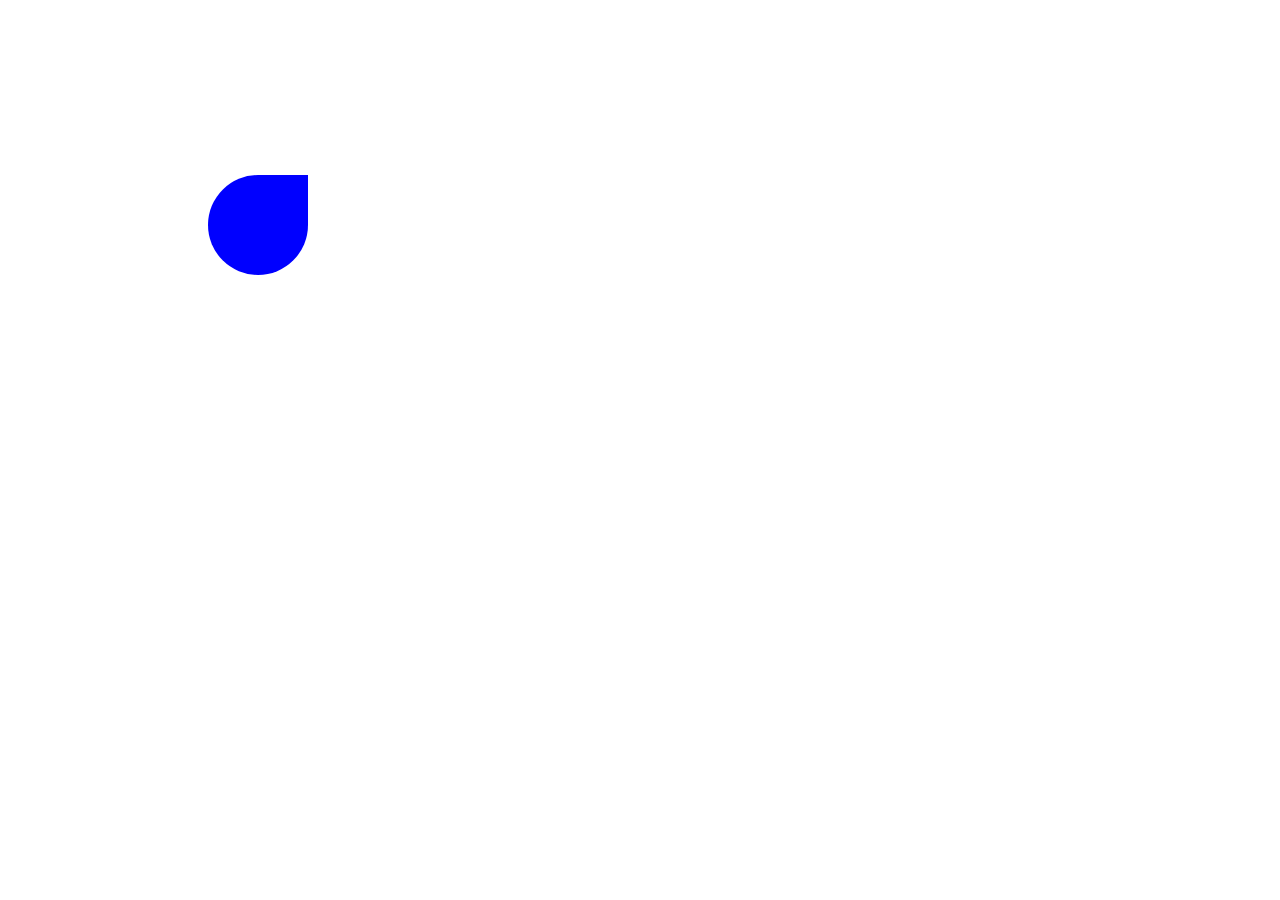
<file: apuntes:proves/html+css.html>
<!DOCTYPE html>
<html lang="en">
<head>
  <meta charset="UTF-8">
  <meta name="viewport" content="width=device-width, initial-scale=1.0">
  <meta http-equiv="X-UA-Compatible" content="ie=edge">
  <title>html+css</title>
  <style>

  div {
    background-color: blue;
    width: 100px;
    height: 100px;
    margin: 200px;
    transform: ;
    transform: rotate(90deg) translateX(-25px);
    border-radius: 0 50px 50px 50px;
    animation: gotascaen 1s 2s alternate infinite ease-out;
  }

  @keyframes gotascaen {

    0% {background-color: blue; transform: rotate(45deg);}

    50% {background-color: pink;}

    100% {background-color: yellowgreen; transform: rotate(135deg);}
  }

  </style>
</head>
<body>
  <div>
  </div>
</body>
</html>
</file>
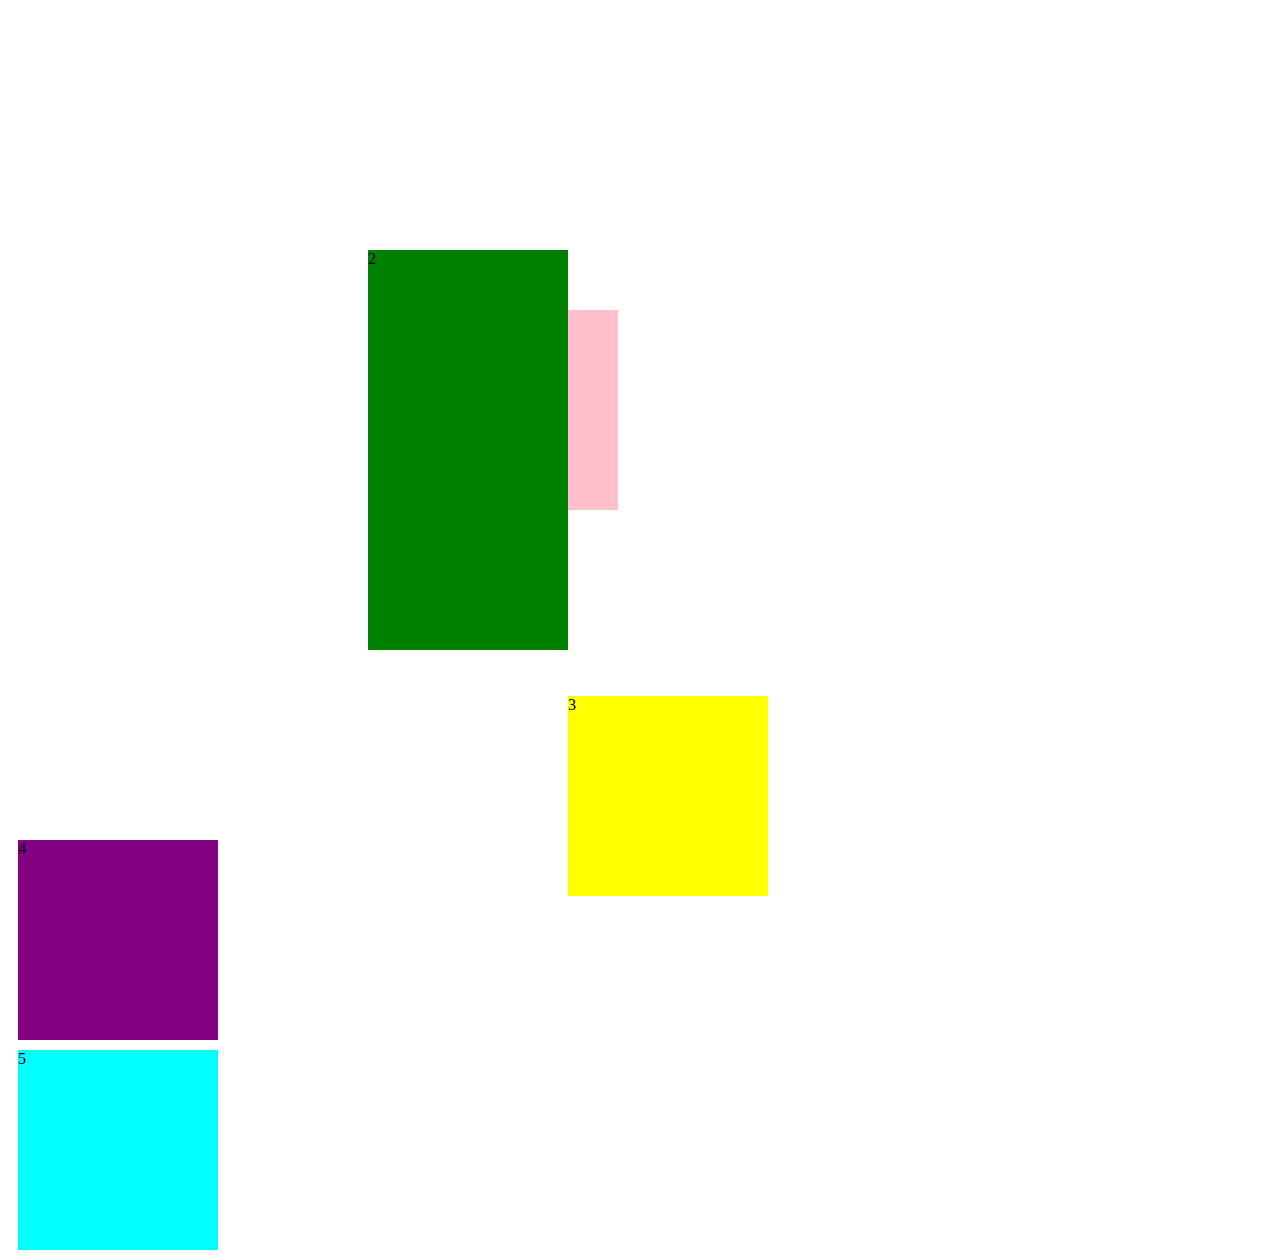
<file: apuntes:proves/position.html>
<!DOCTYPE html>
<html lang="en">
<head>
  <meta charset="UTF-8">
  <meta name="viewport" content="width=device-width, initial-scale=1.0">
  <meta http-equiv="X-UA-Compatible" content="ie=edge">
  <title>Position</title>
  <style>
    div{
      width: 200px;
      height: 200px;
      margin: 10px;
      background-color: red;
      position: relative;
    }

    #d1 {
      background-color: pink;
      top: 300px;
      bottom: ;
      left: 400px;
      right: ;
    }

    #d2 {
      height: 400px;
      background-color: green;
      top: 30px;
      bottom: ;
      left: 350px;
      right: ;
    }

    #d3 {
      background-color: yellow;
      top: 66px;
      bottom: ;
      left: 550px;
      right: ;
    }

    #d4 {
      background-color: purple;
      top: ;
      bottom: ;
      left: ;
      right: ;
    }

    #d5 {
      background-color: cyan;
      top: ;
      bottom: ;
      left: -;
      right: ;
    }

  </style>
</head>
<body>
  <div id="d1">1</div>
  <div id="d2">2</div>
  <div id="d3">3</div>
  <div id="d4">4</div>
  <div id="d5">5</div>
</body>
</html>
</file>
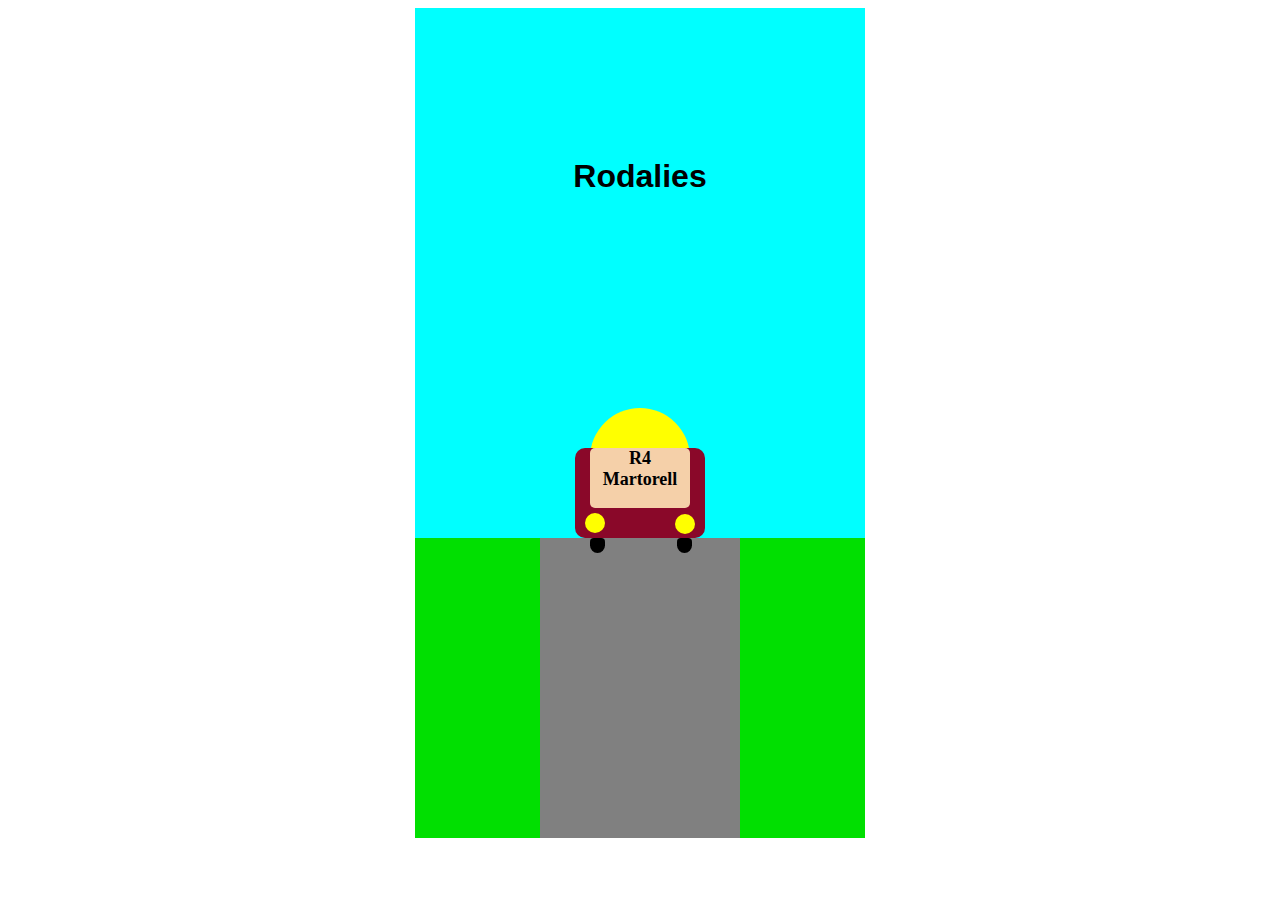
<file: m2m8uf101_mendez/m2m8uf101_mendez.html>
<!DOCTYPE html>
<html lang="en">
<head>
  <meta charset="UTF-8">
  <meta name="viewport" content="width=device-width, initial-scale=1.0">
  <meta http-equiv="X-UA-Compatible" content="ie=edge">
  <link rel="stylesheet" href="m2m8uf101_mendez.css">
  <title>Rodalies</title>
</head>
<body>

  <div class="rodalies">
        <div id="cyan">
          <div id="sol">
          </div>
        <h1>Rodalies</h1>
      <div id="bus">
          <div class="estructuracoche">
          <div class="ventanacoche">
          <h2>R4 Martorell</h2>
          </div>
          <div class="luz1">
          </div>
          <div class="luz2">
          </div>
          </div>
          <div class="rueda1">
          </div>
          <div class="rueda2">
          </div>
      </div>
        <div id="green">
        <div id="grey">
  </div>

</body>
</html>
</file>
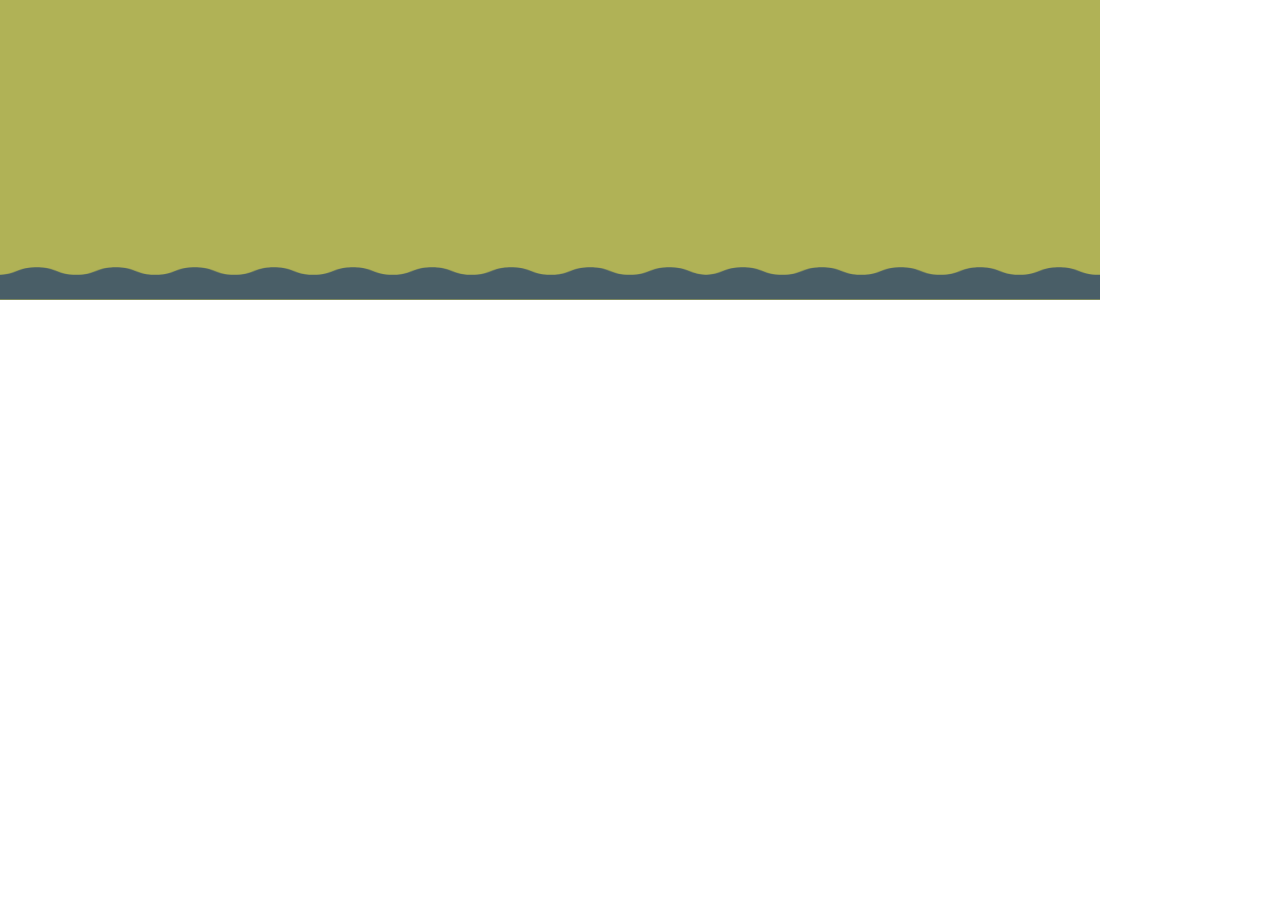
<file: m2m8uf102cotxes_mendez/m2m8uf102cotxes_mendez.html>
<!DOCTYPE html>
<html>

<head>
  <meta charset="utf-8">
  <meta name="generator" content="Google Web Designer 2.0.3.0109">
  <meta name="template" content="Banner 3.0.0">
  <meta name="environment" content="gwd-genericad">
  <meta name="viewport" content="width=device-width, initial-scale=1.0">
  <link href="gwdpage_style.css" rel="stylesheet" data-version="11" data-exports-type="gwd-page">
  <link href="gwdpagedeck_style.css" rel="stylesheet" data-version="10" data-exports-type="gwd-pagedeck">
  <link href="gwdimage_style.css" rel="stylesheet" data-version="10" data-exports-type="gwd-image">
  <link href="m2m8uf102cotxes_mendez_motion_paths.css" rel="stylesheet" data-gwd-motion-path-style-sheet="">
  <style type="text/css" id="gwd-lightbox-style">
    .gwd-lightbox {
      overflow: hidden;
    }
  </style>
  <style type="text/css" id="gwd-text-style">
    p {
      margin: 0px;
    }
    h1 {
      margin: 0px;
    }
    h2 {
      margin: 0px;
    }
    h3 {
      margin: 0px;
    }
  </style>
  <style type="text/css">
    html, body {
      width: 100%;
      height: 100%;
      margin: 0px;
    }
    .gwd-page-container {
      position: relative;
      width: 100%;
      height: 100%;
    }
    .gwd-page-content {
      background-color: transparent;
      transform: perspective(1400px) matrix3d(1, 0, 0, 0, 0, 1, 0, 0, 0, 0, 1, 0, 0, 0, 0, 1);
      transform-style: preserve-3d;
      position: absolute;
    }
    .gwd-page-wrapper {
      background-color: rgb(255, 255, 255);
      position: absolute;
      transform: translateZ(0px);
    }
    .gwd-page-size {
      width: 1100px;
      height: 300px;
    }
    .gwd-div-1v0o {
      background-image: none;
      background-color: rgb(176, 178, 86);
    }
    .gwd-img-277w {
      position: absolute;
      height: 33px;
      left: 0px;
      top: 267px;
      width: 1100px;
      transform-origin: 550px 16.5px 0px;
    }
    .gwd-div-mbll {
      position: absolute;
      left: -225px;
      top: 174px;
      transform-style: preserve-3d;
      pointer-events: auto;
      transform: translate3d(0px, 0px, 0px);
    }
    .gwd-play-animation [data-gwd-group="ruedagirando"] .gwd-gen-qe4cgwdanimation {
      animation: gwd-gen-qe4cgwdanimation_gwd-keyframes 0.5s linear 0s infinite normal forwards;
    }
    [data-gwd-group="ruedagirando"] .gwd-grp-9p86.gwd-img-1x4p {
      position: absolute;
      width: 40px;
      height: 40px;
      transform-style: preserve-3d;
      transform: rotateZ(0deg);
      left: 0px;
      top: 0px;
    }
    [data-gwd-group="ruedagirando"] {
      width: 40px;
      height: 40px;
    }
    @keyframes gwd-gen-qe4cgwdanimation_gwd-keyframes {
      0% {
        transform: rotateZ(0deg);
        animation-timing-function: linear;
      }
      100% {
        transform: rotateZ(360deg);
        animation-timing-function: linear;
      }
    }
    [data-gwd-group="cocheazul"] .gwd-grp-1hgm.gwd-img-6jek {
      position: absolute;
      width: 222px;
      height: 93px;
      left: 0px;
      top: 0px;
    }
    [data-gwd-group="cocheazul"] .gwd-grp-1hgm.gwd-div-1f5k {
      position: absolute;
      left: 31px;
      top: 53px;
    }
    [data-gwd-group="cocheazul"] .gwd-grp-1hgm.gwd-div-1f4g {
      position: absolute;
      left: 165px;
      top: 52px;
    }
    [data-gwd-group="cocheazul"] {
      width: 222px;
      height: 93px;
    }
    .gwd-div-1bh8 {
      position: absolute;
      left: -474px;
      top: 175px;
      transform-style: preserve-3d;
      pointer-events: auto;
      transform: translate3d(0px, 0px, 0px);
    }
    [data-gwd-group="cochenegro"] .gwd-grp-1sp1.gwd-img-32md {
      position: absolute;
      width: 222px;
      height: 92px;
      left: 0px;
      top: 0px;
    }
    [data-gwd-group="cochenegro"] .gwd-grp-1sp1.gwd-div-3us5 {
      position: absolute;
      left: 31px;
      top: 52px;
    }
    [data-gwd-group="cochenegro"] .gwd-grp-1sp1.gwd-div-1d2d {
      position: absolute;
      left: 165px;
      top: 52px;
    }
    [data-gwd-group="cochenegro"] {
      width: 222px;
      height: 92px;
    }
    #page1.gwd-play-animation .gwd-gen-1jstgwdanimation {
      animation: gwd-gen-1jstgwdanimation_gwd-keyframes 2s linear 0s infinite normal forwards;
    }
    #page1.gwd-play-animation .gwd-gen-i80bgwdanimation {
      animation: gwd-gen-i80bgwdanimation_gwd-keyframes 2s linear 0s infinite normal forwards;
    }
    .gwd-img-71bt {
      position: absolute;
      width: 438px;
      height: 309px;
      transform-origin: 219.049px 154.708px 0px;
      left: 366px;
      top: -315px;
      transform-style: preserve-3d;
      transform: translate3d(-1245px, 313px, 0px);
    }
    @keyframes gwd-gen-jr1ggwdanimation_gwd-keyframes {
      0% {
        transform: translate3d(-1245px, 313px, 0px);
        animation-timing-function: linear;
      }
      50% {
        transform: translate3d(-419px, 326px, 0px);
        animation-timing-function: linear;
      }
      100% {
        transform: translate3d(659px, 321px, 0px);
        animation-timing-function: linear;
      }
    }
    #page1.gwd-play-animation .gwd-gen-jr1ggwdanimation {
      animation: gwd-gen-jr1ggwdanimation_gwd-keyframes 2s linear 0s infinite normal forwards;
    }
  </style>
  <script data-source="googbase_min.js" data-version="4" data-exports-type="googbase" src="googbase_min.js"></script>
  <script data-source="gwd_webcomponents_min.js" data-version="5" data-exports-type="gwd_webcomponents" src="gwd_webcomponents_min.js"></script>
  <script data-source="gwdpage_min.js" data-version="11" data-exports-type="gwd-page" src="gwdpage_min.js"></script>
  <script data-source="gwdpagedeck_min.js" data-version="10" data-exports-type="gwd-pagedeck" src="gwdpagedeck_min.js"></script>
  <script data-source="gwdgenericad_min.js" data-version="5" data-exports-type="gwd-genericad" src="gwdgenericad_min.js"></script>
  <script data-source="gwdimage_min.js" data-version="10" data-exports-type="gwd-image" src="gwdimage_min.js"></script>
  <script type="text/javascript" src="groups_runtime.min.1.0.js" gwd-groups-version="1.0"></script>
  <script type="text/javascript" src="gwdid.min.1.0.js" gwd-gwdid-version="1.0"></script>
  <script type="text/javascript" src="motionpath_runtime.min.1.0.js" gwd-motionpath-version="1.0"></script>
</head>

<body>
  <template id="gwd-group-definitions">
    <div data-gwd-group-def="ruedagirando" data-gwd-group-class="gwd-grp-9p86" style="display: none;">
      <img is="gwd-image" source="assets/bannerCoche_wheel.png" class="gwd-img-1x4p gwd-gen-qe4cgwdanimation gwd-grp-9p86" data-gwd-grp-id="roda">
    </div>
    <div data-gwd-group-def="cocheazul" data-gwd-group-class="gwd-grp-1hgm" style="display: none;">
      <img is="gwd-image" source="assets/bannerCoche_cadillac.png" class="gwd-img-6jek gwd-grp-1hgm" data-gwd-grp-id="gwd-image_1">
      <div data-gwd-group="ruedagirando" class="gwd-div-1f5k gwd-grp-1hgm"></div>
      <div data-gwd-group="ruedagirando" class="gwd-div-1f4g gwd-grp-1hgm"></div>
    </div>
    <div data-gwd-group-def="cochenegro" data-gwd-group-class="gwd-grp-1sp1" style="display: none;">
      <img is="gwd-image" source="assets/bannerCoche-06.png" class="gwd-img-32md gwd-grp-1sp1" data-gwd-grp-id="gwd-image_2">
      <div data-gwd-group="ruedagirando" class="gwd-div-3us5 gwd-grp-1sp1"></div>
      <div data-gwd-group="ruedagirando" class="gwd-div-1d2d gwd-grp-1sp1"></div>
    </div>
  </template>
  <gwd-genericad id="gwd-ad">
    <div is="gwd-pagedeck" class="gwd-page-container" id="pagedeck">
      <div is="gwd-page" id="page1" class="gwd-page-wrapper gwd-page-size gwd-lightbox gwd-div-1v0o" data-gwd-width="1100px" data-gwd-height="300px">
        <div class="gwd-page-content gwd-page-size">
          <img is="gwd-image" source="assets/bannerCoche_asphalt.png" id="izquierdacarretera" class="gwd-img-277w">
          <div data-gwd-group="cocheazul" class="gwd-div-mbll gwd-gen-1jstgwdanimation" id="azul" data-gwd-motion-path-key="gwd-motion-path-13qh" data-gwd-has-tangent-following=""></div>
          <div data-gwd-group="cochenegro" class="gwd-div-1bh8 gwd-gen-i80bgwdanimation" id="negro" data-gwd-motion-path-key="gwd-motion-path-1fxr" data-gwd-has-tangent-following=""></div>
          <img is="gwd-image" source="assets/suuuuuuuuuuuu-01.svg" id="suuu" class="gwd-img-71bt gwd-gen-jr1ggwdanimation">
        </div>
      </div>
    </div>
  </gwd-genericad>
  <script type="text/javascript" id="gwd-init-code">
    (function() {
      var gwdAd = document.getElementById('gwd-ad');

      /**
       * Handles the DOMContentLoaded event. The DOMContentLoaded event is
       * fired when the document has been completely loaded and parsed.
       */
      function handleDomContentLoaded(event) {

      }

      /**
       * Handles the WebComponentsReady event. This event is fired when all
       * custom elements have been registered and upgraded.
       */
      function handleWebComponentsReady(event) {
        // Start the Ad lifecycle.
        setTimeout(function() {
          gwdAd.initAd();
        }, 0);
      }

      /**
       * Handles the event that is dispatched after the Ad has been
       * initialized and before the default page of the Ad is shown.
       */
      function handleAdInitialized(event) {}

      window.addEventListener('DOMContentLoaded',
        handleDomContentLoaded, false);
      window.addEventListener('WebComponentsReady',
        handleWebComponentsReady, false);
      window.addEventListener('adinitialized',
        handleAdInitialized, false);
    })();
  </script>
</body>

</html>
</file>
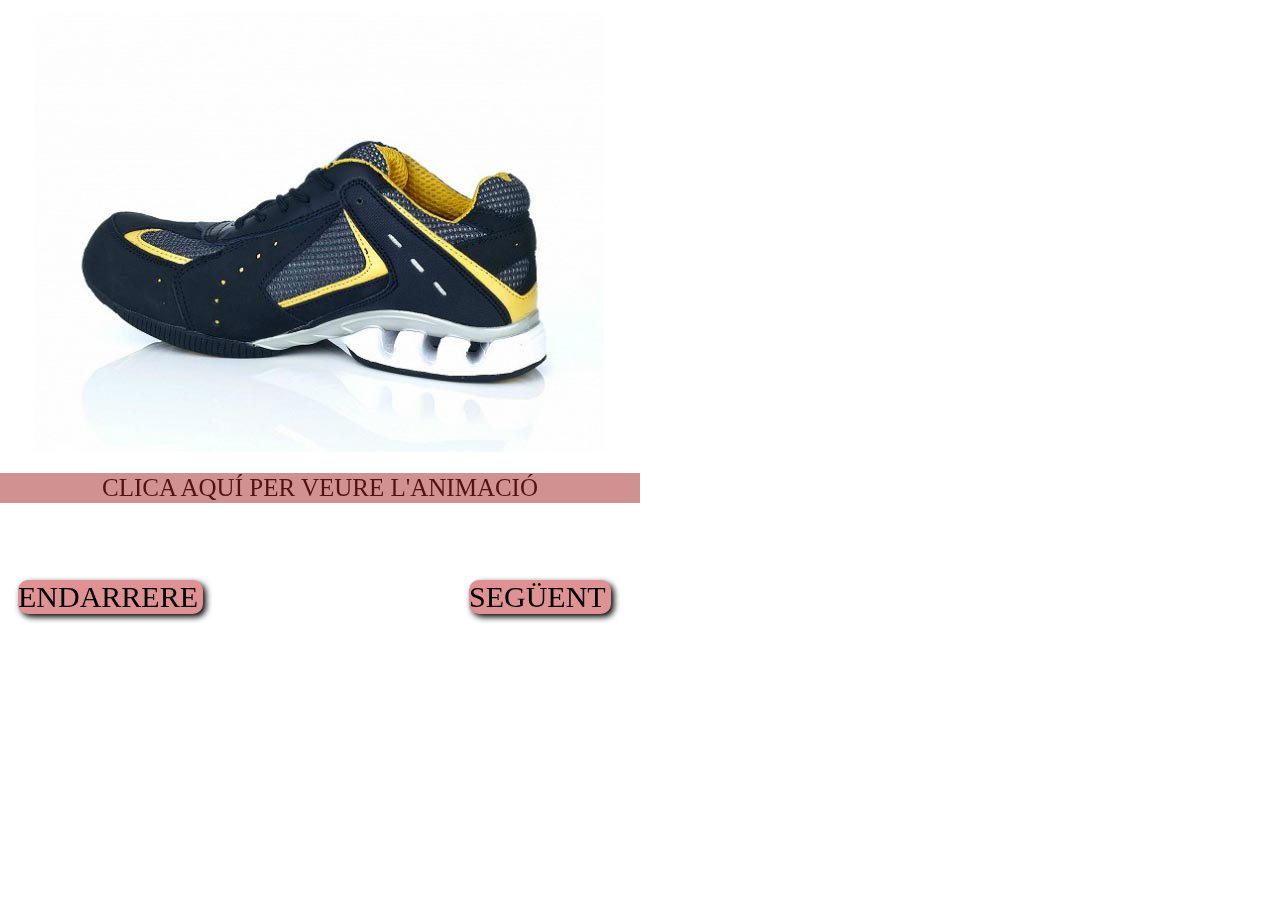
<file: m2m8uf103_mendez/m2m8uf103_mendez.html>
<!DOCTYPE html>
<html>

<head>
  <meta charset="utf-8">
  <meta name="generator" content="Google Web Designer 2.0.4.0112">
  <meta name="template" content="Banner 3.0.0">
  <meta name="environment" content="gwd-genericad">
  <meta name="viewport" content="width=device-width, initial-scale=1.0">
  <link href="gwdpage_style.css" rel="stylesheet" data-version="11" data-exports-type="gwd-page">
  <link href="gwdpagedeck_style.css" rel="stylesheet" data-version="10" data-exports-type="gwd-pagedeck">
  <link href="gwdimage_style.css" rel="stylesheet" data-version="10" data-exports-type="gwd-image">
  <link href="gwdgesture_style.css" rel="stylesheet" data-version="5" data-exports-type="gwd-gesture">
  <link href="gwd360gallery_style.css" rel="stylesheet" data-version="7" data-exports-type="gwd-360gallery">
  <style type="text/css" id="gwd-lightbox-style">
    .gwd-lightbox {
      overflow: hidden;
    }
  </style>
  <style type="text/css" id="gwd-text-style">
    p {
      margin: 0px;
    }
    h1 {
      margin: 0px;
    }
    h2 {
      margin: 0px;
    }
    h3 {
      margin: 0px;
    }
  </style>
  <style type="text/css">
    html, body {
      width: 100%;
      height: 100%;
      margin: 0px;
    }
    .gwd-page-container {
      position: relative;
      width: 100%;
      height: 100%;
    }
    .gwd-page-content {
      background-color: transparent;
      transform: perspective(1400px) matrix3d(1, 0, 0, 0, 0, 1, 0, 0, 0, 0, 1, 0, 0, 0, 0, 1);
      transform-style: preserve-3d;
      position: absolute;
    }
    .gwd-page-wrapper {
      background-color: rgb(255, 255, 255);
      position: absolute;
      transform: translateZ(0px);
    }
    .gwd-page-size {
      width: 100%;
      height: 100%;
    }
    .gwd-360gallery-1fjj {
      position: absolute;
      left: 0px;
      top: 0px;
      width: 640px;
      height: 480px;
      transform-origin: 319.5px 240px 0px;
    }
    .gwd-p-1ja0 {
      position: absolute;
      width: 502px;
      text-align: center;
      font-size: 25px;
      height: 29px;
      transform-origin: 251px 14.5px 0px;
      left: 69px;
      top: 474px;
    }
    .gwd-div-10dn {
      position: absolute;
      background-image: none;
      background-color: rgba(162, 35, 35, 0.5);
      width: 640px;
      height: 30px;
      cursor: pointer;
      left: 0px;
      top: 473px;
    }
    .gwd-div-1nlk {
      width: 640px;
      height: 640px;
    }
    .gwd-div-1o0g {
      width: 640px;
      height: 640px;
    }
    .gwd-h1-1e4f {
      position: absolute;
      font-weight: normal;
      font-size: 30px;
      height: 34px;
      width: 185px;
      transform-origin: 93.114px 17.2539px 0px;
      left: 18px;
      top: 580px;
      box-shadow: black 3px 3px 6px;
      border-radius: 10px;
      background-image: none;
      background-color: rgb(223, 146, 147);
      border-image-source: none;
      border-image-width: initial;
      border-image-outset: initial;
      border-image-repeat: initial;
      border-color: transparent;
      cursor: pointer;
    }
    .gwd-h1-qixr {
      position: absolute;
      height: 34px;
      top: 580px;
      font-weight: normal;
      font-size: 30px;
      width: 142px;
      transform-origin: 71px 17px 0px;
      left: 469px;
      box-shadow: black 3px 3px 6px;
      border-radius: 10px;
      background-image: none;
      background-color: rgb(223, 146, 147);
      border-image-source: none;
      border-image-width: initial;
      border-image-outset: initial;
      border-image-repeat: initial;
      border-color: transparent;
      cursor: pointer;
    }
  </style>
  <script data-source="googbase_min.js" data-version="4" data-exports-type="googbase" src="googbase_min.js"></script>
  <script data-source="gwd_webcomponents_min.js" data-version="5" data-exports-type="gwd_webcomponents" src="gwd_webcomponents_min.js"></script>
  <script data-source="gwdpage_min.js" data-version="11" data-exports-type="gwd-page" src="gwdpage_min.js"></script>
  <script data-source="gwdpagedeck_min.js" data-version="10" data-exports-type="gwd-pagedeck" src="gwdpagedeck_min.js"></script>
  <script data-source="gwdgenericad_min.js" data-version="5" data-exports-type="gwd-genericad" src="gwdgenericad_min.js"></script>
  <script data-source="gwdimage_min.js" data-version="10" data-exports-type="gwd-image" src="gwdimage_min.js"></script>
  <script data-source="gwdgesture_min.js" data-version="5" data-exports-type="gwd-gesture" src="gwdgesture_min.js"></script>
  <script data-source="gwd360gallery_min.js" data-version="7" data-exports-type="gwd-360gallery" src="gwd360gallery_min.js"></script>
  <script type="text/javascript" gwd-events="support" src="gwd-events-support.1.0.js"></script>
  <script type="text/javascript" gwd-events="handlers">
    gwd.auto_TextoClick = function(event) {
      // GWD Predefined Function
      gwd.actions.gwd360gallery.rotateOnce('gwd-360gallery_1', 1000, 'forwards');
    };
    gwd.auto_EndarrereClick = function(event) {
      // GWD Predefined Function
      gwd.actions.gwd360gallery.goBackwards('gwd-360gallery_1');
    };
    gwd.auto_SeguentClick = function(event) {
      // GWD Predefined Function
      gwd.actions.gwd360gallery.goForwards('gwd-360gallery_1');
    };
  </script>
  <script type="text/javascript" gwd-events="registration">
    // Código de soporte para la administración de eventos en Google Web Designer
     // Este bloqueo de la secuencia de comandos se genera automáticamente. No lo edite.
    gwd.actions.events.registerEventHandlers = function(event) {
      gwd.actions.events.addHandler('texto', 'click', gwd.auto_TextoClick, false);
      gwd.actions.events.addHandler('endarrere', 'click', gwd.auto_EndarrereClick, false);
      gwd.actions.events.addHandler('seguent', 'click', gwd.auto_SeguentClick, false);
    };
    gwd.actions.events.deregisterEventHandlers = function(event) {
      gwd.actions.events.removeHandler('texto', 'click', gwd.auto_TextoClick, false);
      gwd.actions.events.removeHandler('endarrere', 'click', gwd.auto_EndarrereClick, false);
      gwd.actions.events.removeHandler('seguent', 'click', gwd.auto_SeguentClick, false);
    };
    document.addEventListener("DOMContentLoaded", gwd.actions.events.registerEventHandlers);
    document.addEventListener("unload", gwd.actions.events.deregisterEventHandlers);
  </script>
</head>

<body>
  <gwd-genericad id="gwd-ad">
    <div is="gwd-pagedeck" class="gwd-page-container" id="pagedeck" data-gwd-offset-top="0px" data-gwd-offset-left="0px">
      <div is="gwd-page" id="page1" class="gwd-page-wrapper gwd-page-size gwd-lightbox gwd-div-1o0g" data-gwd-width="640px" data-gwd-height="640px">
        <div class="gwd-page-content gwd-page-size gwd-div-1nlk">
          <gwd-360gallery id="gwd-360gallery_1" wrap="" class="gwd-360gallery-1fjj" images="assets/sequencia_0000_Capa 23.jpg,assets/sequencia_0001_Capa 22.jpg,assets/sequencia_0002_Capa 21.jpg,assets/sequencia_0003_Capa 20.jpg,assets/sequencia_0004_Capa 19.jpg,assets/sequencia_0005_Capa 18.jpg,assets/sequencia_0006_Capa 17.jpg,assets/sequencia_0007_Capa 16.jpg,assets/sequencia_0008_Capa 15.jpg,assets/sequencia_0009_Capa 14.jpg,assets/sequencia_0010_Capa 13.jpg,assets/sequencia_0011_Capa 12.jpg,assets/sequencia_0012_Capa 11.jpg,assets/sequencia_0013_Capa 10.jpg,assets/sequencia_0014_Capa 9.jpg,assets/sequencia_0015_Capa 8.jpg,assets/sequencia_0016_Capa 7.jpg,assets/sequencia_0017_Capa 6.jpg,assets/sequencia_0018_Capa 5.jpg,assets/sequencia_0019_Capa 4.jpg,assets/sequencia_0020_Capa 3.jpg,assets/sequencia_0021_Capa 2.jpg,assets/sequencia_0022_Capa 1.jpg,assets/sequencia_0023_Capa 0.jpg"
          data-gwd-name="vambes"></gwd-360gallery>
          <p class="gwd-p-1ja0">CLICA AQUÍ PER VEURE L'ANIMACIÓ</p>
          <div class="gwd-div-10dn" id="texto"></div>
          <h1 class="gwd-h1-1e4f" id="endarrere">ENDARRERE</h1>
          <h1 class="gwd-h1-qixr" id="seguent">SEGÜENT</h1>
        </div>
      </div>
    </div>
  </gwd-genericad>
  <script type="text/javascript" id="gwd-init-code">
    (function() {
      var gwdAd = document.getElementById('gwd-ad');

      /**
       * Handles the DOMContentLoaded event. The DOMContentLoaded event is
       * fired when the document has been completely loaded and parsed.
       */
      function handleDomContentLoaded(event) {

      }

      /**
       * Handles the WebComponentsReady event. This event is fired when all
       * custom elements have been registered and upgraded.
       */
      function handleWebComponentsReady(event) {
        // Start the Ad lifecycle.
        setTimeout(function() {
          gwdAd.initAd();
        }, 0);
      }

      /**
       * Handles the event that is dispatched after the Ad has been
       * initialized and before the default page of the Ad is shown.
       */
      function handleAdInitialized(event) {}

      window.addEventListener('DOMContentLoaded',
        handleDomContentLoaded, false);
      window.addEventListener('WebComponentsReady',
        handleWebComponentsReady, false);
      window.addEventListener('adinitialized',
        handleAdInitialized, false);
    })();
  </script>
</body>

</html>
</file>
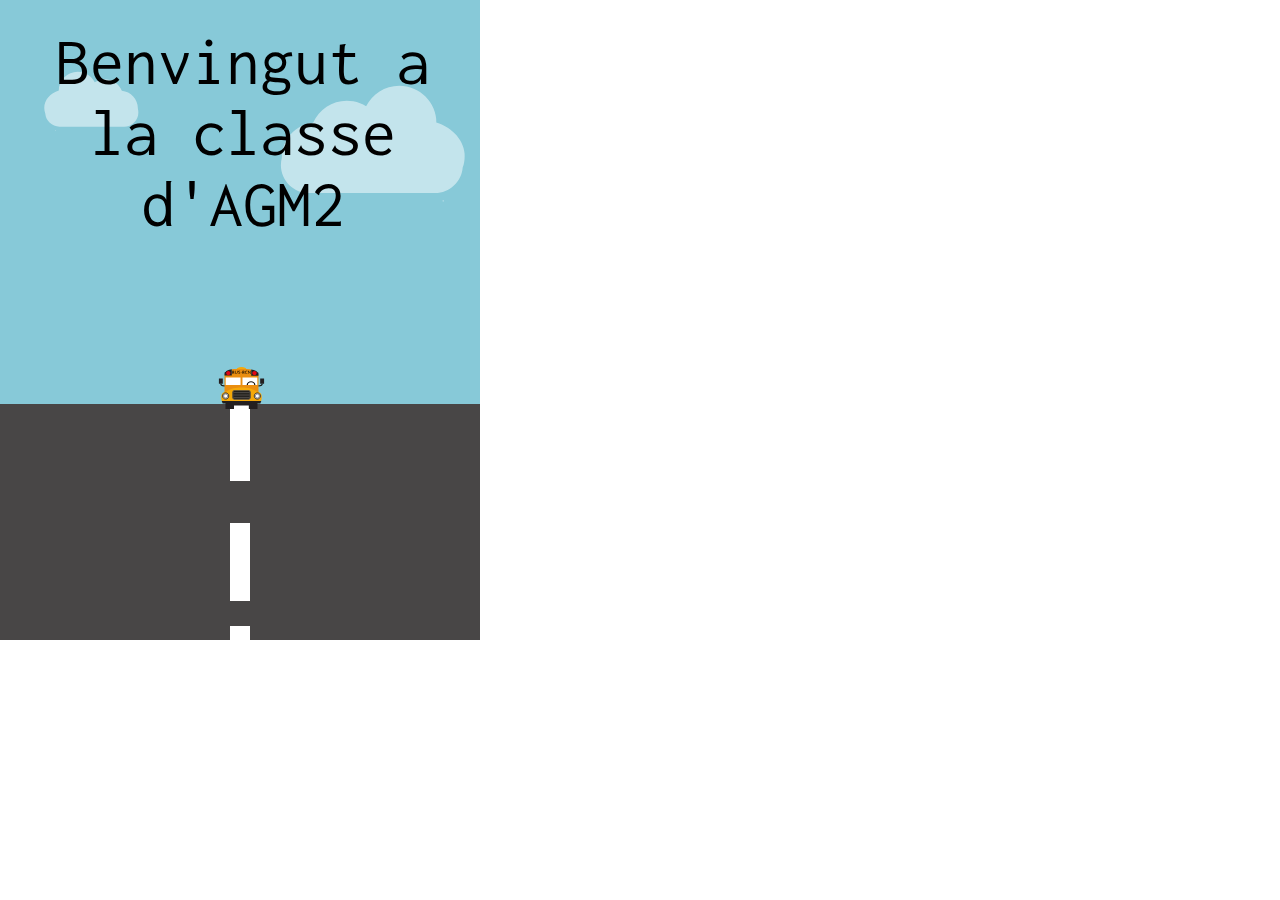
<file: m2m8uf103bus_mendez/m2m8uf103bus_mendez.html>
<!DOCTYPE html>
<html>

<head>
  <meta charset="utf-8">
  <meta name="generator" content="Google Web Designer 2.0.3.0109">
  <meta name="template" content="Banner 3.0.0">
  <meta name="environment" content="gwd-genericad">
  <meta name="viewport" content="width=device-width, initial-scale=1.0">
  <link href="gwdpage_style.css" rel="stylesheet" data-version="11" data-exports-type="gwd-page">
  <link href="gwdpagedeck_style.css" rel="stylesheet" data-version="10" data-exports-type="gwd-pagedeck">
  <link href="gwdimage_style.css" rel="stylesheet" data-version="10" data-exports-type="gwd-image">
  <style type="text/css" id="gwd-lightbox-style">
    .gwd-lightbox {
      overflow: hidden;
    }
  </style>
  <style type="text/css" id="gwd-text-style">
    p {
      margin: 0px;
    }
    h1 {
      margin: 0px;
    }
    h2 {
      margin: 0px;
    }
    h3 {
      margin: 0px;
    }
  </style>
  <style type="text/css">
    html, body {
      width: 100%;
      height: 100%;
      margin: 0px;
    }
    .gwd-page-container {
      position: relative;
      width: 100%;
      height: 100%;
    }
    .gwd-page-content {
      background-color: transparent;
      transform: perspective(1400px) matrix3d(1, 0, 0, 0, 0, 1, 0, 0, 0, 0, 1, 0, 0, 0, 0, 1);
      transform-style: preserve-3d;
      position: absolute;
    }
    .gwd-page-wrapper {
      background-color: rgb(255, 255, 255);
      position: absolute;
      transform: translateZ(0px);
    }
    .gwd-page-size {
      width: 480px;
      height: 640px;
    }
    .gwd-div-u254 {
      background-image: none;
      background-color: rgb(135, 201, 216);
    }
    .gwd-div-avjl {
      position: absolute;
      width: 479.984px;
      height: 236.195px;
      left: 0px;
      top: 403.797px;
      background-image: none;
      background-color: rgb(72, 70, 70);
    }
    .gwd-img-zd8t {
      position: absolute;
      width: 49px;
      height: 46px;
      transform-origin: 24.3884px 22.9774px 0px;
      left: 217px;
      top: 366px;
    }
    .gwd-img-1rah {
      position: absolute;
      width: 113px;
      height: 106px;
      transform-origin: 56.327px 52.8544px 0px;
      left: 37px;
      top: 57px;
    }
    .gwd-img-xg7k {
      width: 221px;
      height: 207px;
      transform-origin: 110.013px 103.162px 0px;
      left: 259px;
      top: 57px;
      transform: rotateY(180deg);
      transform-style: preserve-3d;
    }
    .gwd-div-1nxu {
      position: absolute;
      width: 20.2532px;
      height: 78.4815px;
      background-image: none;
      background-color: rgb(255, 255, 255);
      left: 230px;
      top: 403px;
    }
    .gwd-div-19um {
      left: 230px;
      top: 523px;
    }
    .gwd-div-1rcc {
      left: 230px;
      top: 626px;
    }
    .gwd-div-hbo6 {
      left: 230px;
      top: 403px;
    }
    .gwd-div-jhta {
      left: 230px;
      top: 523px;
    }
    @keyframes gwd-gen-1bc4gwdanimation_gwd-keyframes {
      0% {
        left: 217px;
        top: 366px;
        width: 49px;
        height: 46px;
        transform-origin: 24.3884px 22.9774px 0px;
        animation-timing-function: linear;
      }
      50% {
        left: 102px;
        top: 258px;
        width: 279px;
        height: 262px;
        transform-origin: 138.897px 130.86px 0px;
        animation-timing-function: linear;
      }
      100% {
        left: 45px;
        top: 330px;
        width: 392px;
        height: 368px;
        transform-origin: 194.943px 183.886px 0px;
        animation-timing-function: linear;
      }
    }
    #page1.gwd-play-animation .gwd-gen-1bc4gwdanimation {
      animation: gwd-gen-1bc4gwdanimation_gwd-keyframes 2s linear 0s infinite normal forwards;
    }
    @keyframes gwd-gen-m2sigwdanimation_gwd-keyframes {
      0% {
        left: 259px;
        top: 57px;
        animation-timing-function: linear;
      }
      50% {
        left: -44px;
        top: 205px;
        animation-timing-function: linear;
      }
      100% {
        left: 273px;
        top: 40px;
        animation-timing-function: linear;
      }
    }
    #page1.gwd-play-animation .gwd-gen-m2sigwdanimation {
      animation: gwd-gen-m2sigwdanimation_gwd-keyframes 2s linear 0s infinite normal forwards;
    }
    @keyframes gwd-gen-a8khgwdanimation_gwd-keyframes {
      0% {
        left: 37px;
        top: 57px;
        animation-timing-function: linear;
      }
      50% {
        left: 359px;
        top: 94px;
        animation-timing-function: linear;
      }
      100% {
        left: 58px;
        top: 132px;
        animation-timing-function: linear;
      }
    }
    #page1.gwd-play-animation .gwd-gen-a8khgwdanimation {
      animation: gwd-gen-a8khgwdanimation_gwd-keyframes 2s linear 0s infinite normal forwards;
    }
    .gwd-p-gx9m {
      position: absolute;
      text-align: center;
      width: 430px;
      height: 200px;
      transform-origin: 185.759px 99.7824px 0px;
      font-size: 68px;
      font-family: Inconsolata;
      left: 28px;
      top: 26px;
    }
  </style>
  <link href="https://fonts.googleapis.com/css?family=Inconsolata" rel="stylesheet" type="text/css">
  <script data-source="googbase_min.js" data-version="4" data-exports-type="googbase" src="googbase_min.js"></script>
  <script data-source="gwd_webcomponents_min.js" data-version="5" data-exports-type="gwd_webcomponents" src="gwd_webcomponents_min.js"></script>
  <script data-source="gwdpage_min.js" data-version="11" data-exports-type="gwd-page" src="gwdpage_min.js"></script>
  <script data-source="gwdpagedeck_min.js" data-version="10" data-exports-type="gwd-pagedeck" src="gwdpagedeck_min.js"></script>
  <script data-source="gwdgenericad_min.js" data-version="5" data-exports-type="gwd-genericad" src="gwdgenericad_min.js"></script>
  <script data-source="gwdimage_min.js" data-version="10" data-exports-type="gwd-image" src="gwdimage_min.js"></script>
</head>

<body>
  <gwd-genericad id="gwd-ad">
    <div is="gwd-pagedeck" class="gwd-page-container" id="pagedeck">
      <div is="gwd-page" id="page1" class="gwd-page-wrapper gwd-page-size gwd-lightbox gwd-div-u254" data-gwd-width="480px" data-gwd-height="640px">
        <div class="gwd-page-content gwd-page-size">
          <div class="gwd-div-avjl" id="carretera" data-gwd-tl-locked=""></div>
          <div class="gwd-div-1nxu gwd-div-hbo6" id="linia1_1" data-gwd-tl-locked=""></div>
          <div class="gwd-div-1nxu gwd-div-19um gwd-div-jhta" id="linia2_1" data-gwd-tl-locked=""></div>
          <div class="gwd-div-1nxu gwd-div-19um gwd-div-1rcc" id="linia3_1" data-gwd-tl-locked=""></div>
          <img is="gwd-image" source="assets/cloud.svg" id="nubepequea" class="gwd-img-1rah gwd-gen-a8khgwdanimation" data-gwd-tl-locked="">
          <img is="gwd-image" source="assets/cloud.svg" id="nubegrande" class="gwd-img-1rah gwd-img-xg7k gwd-gen-m2sigwdanimation" data-gwd-tl-locked="">
          <img is="gwd-image" source="assets/bus.svg" id="bus" class="gwd-img-zd8t gwd-gen-1bc4gwdanimation" data-gwd-tl-locked="">
          <p class="gwd-p-gx9m" data-gwd-tl-locked="">Benvingut a la classe d'AGM2</p>
        </div>
      </div>
    </div>
  </gwd-genericad>
  <script type="text/javascript" id="gwd-init-code">
    (function() {
      var gwdAd = document.getElementById('gwd-ad');

      /**
       * Handles the DOMContentLoaded event. The DOMContentLoaded event is
       * fired when the document has been completely loaded and parsed.
       */
      function handleDomContentLoaded(event) {

      }

      /**
       * Handles the WebComponentsReady event. This event is fired when all
       * custom elements have been registered and upgraded.
       */
      function handleWebComponentsReady(event) {
        // Start the Ad lifecycle.
        setTimeout(function() {
          gwdAd.initAd();
        }, 0);
      }

      /**
       * Handles the event that is dispatched after the Ad has been
       * initialized and before the default page of the Ad is shown.
       */
      function handleAdInitialized(event) {}

      window.addEventListener('DOMContentLoaded',
        handleDomContentLoaded, false);
      window.addEventListener('WebComponentsReady',
        handleWebComponentsReady, false);
      window.addEventListener('adinitialized',
        handleAdInitialized, false);
    })();
  </script>
</body>

</html>
</file>
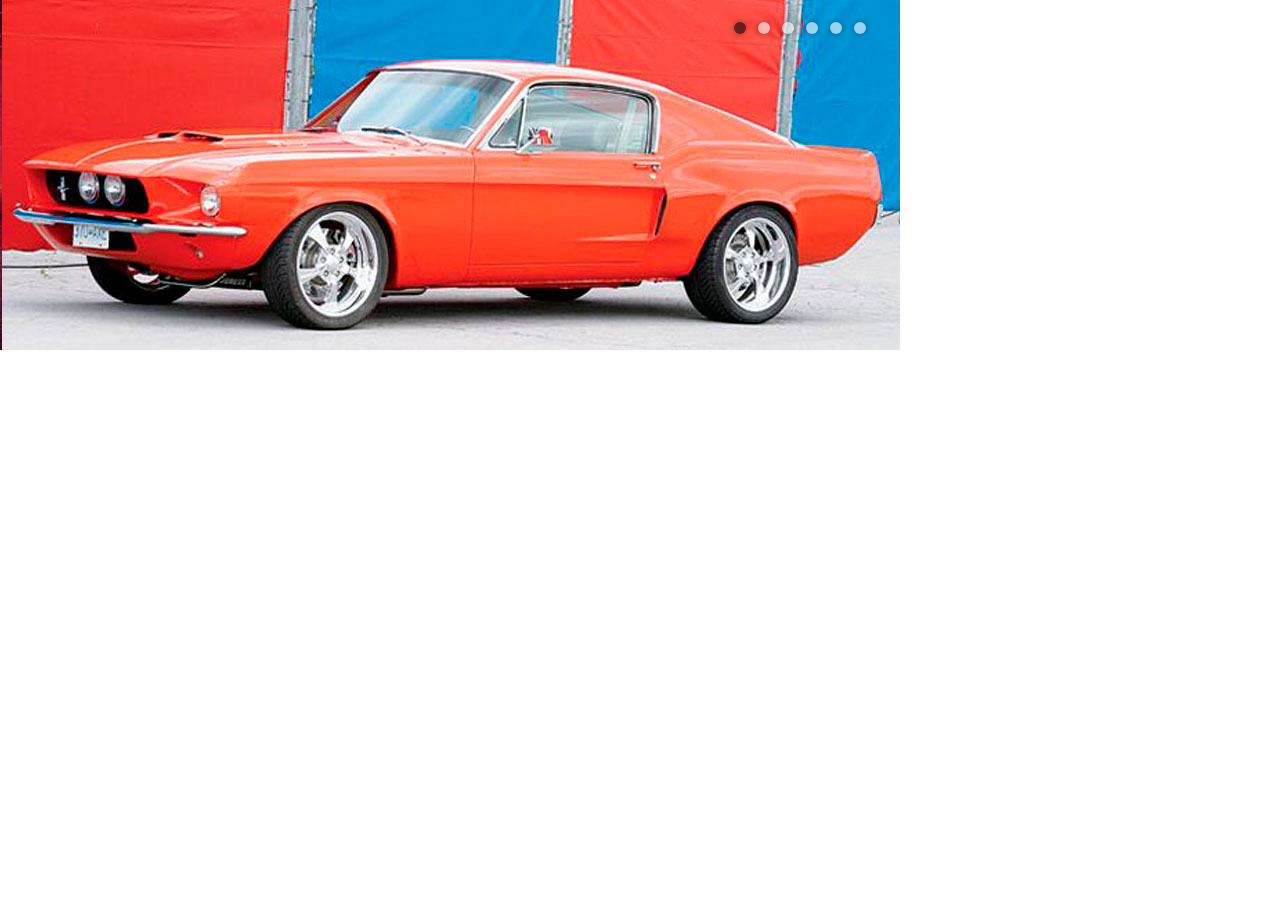
<file: m2m8uf104_mendez/m2m8uf104_mendez.html>
<!DOCTYPE html>
<html>

<head>
  <meta charset="utf-8">
  <meta name="generator" content="Google Web Designer 2.0.5.0119">
  <meta name="template" content="Banner 3.0.0">
  <meta name="environment" content="gwd-genericad">
  <meta name="viewport" content="width=device-width, initial-scale=1.0">
  <link href="gwdpage_style.css" rel="stylesheet" data-version="11" data-exports-type="gwd-page">
  <link href="gwdpagedeck_style.css" rel="stylesheet" data-version="10" data-exports-type="gwd-pagedeck">
  <link href="gwdgesture_style.css" rel="stylesheet" data-version="5" data-exports-type="gwd-gesture">
  <link href="gwdimage_style.css" rel="stylesheet" data-version="10" data-exports-type="gwd-image">
  <link href="gwdgallerynavigation_style.css" rel="stylesheet" data-version="5" data-exports-type="gwd-gallerynavigation">
  <link href="gwdswipegallery_style.css" rel="stylesheet" data-version="21" data-exports-type="gwd-swipegallery">
  <style type="text/css" id="gwd-lightbox-style">
    .gwd-lightbox {
      overflow: hidden;
    }
  </style>
  <style type="text/css" id="gwd-text-style">
    p {
      margin: 0px;
    }
    h1 {
      margin: 0px;
    }
    h2 {
      margin: 0px;
    }
    h3 {
      margin: 0px;
    }
  </style>
  <style type="text/css">
    html, body {
      width: 100%;
      height: 100%;
      margin: 0px;
    }
    .gwd-page-container {
      position: relative;
      width: 100%;
      height: 100%;
    }
    .gwd-page-content {
      background-color: transparent;
      transform: perspective(1400px) matrix3d(1, 0, 0, 0, 0, 1, 0, 0, 0, 0, 1, 0, 0, 0, 0, 1);
      transform-style: preserve-3d;
      position: absolute;
    }
    .gwd-page-wrapper {
      background-color: rgb(255, 255, 255);
      position: absolute;
      transform: translateZ(0px);
    }
    .gwd-page-size {
      width: 900px;
      height: 350px;
    }
    .gwd-swipegallery-lchr {
      position: absolute;
      left: 0px;
      width: 900px;
      height: 350px;
      top: 0px;
    }
    .gwd-gallerynavigation-1n2s {
      position: absolute;
      width: 200px;
      height: 50px;
      left: 700px;
      top: 16px;
    }
  </style>
  <script data-source="googbase_min.js" data-version="4" data-exports-type="googbase" src="googbase_min.js"></script>
  <script data-source="gwd_webcomponents_min.js" data-version="5" data-exports-type="gwd_webcomponents" src="gwd_webcomponents_min.js"></script>
  <script data-source="gwdpage_min.js" data-version="11" data-exports-type="gwd-page" src="gwdpage_min.js"></script>
  <script data-source="gwdpagedeck_min.js" data-version="10" data-exports-type="gwd-pagedeck" src="gwdpagedeck_min.js"></script>
  <script data-source="gwdgenericad_min.js" data-version="5" data-exports-type="gwd-genericad" src="gwdgenericad_min.js"></script>
  <script data-source="gwdgesture_min.js" data-version="5" data-exports-type="gwd-gesture" src="gwdgesture_min.js"></script>
  <script data-source="gwdimage_min.js" data-version="10" data-exports-type="gwd-image" src="gwdimage_min.js"></script>
  <script data-source="gwdgallerynavigation_min.js" data-version="5" data-exports-type="gwd-gallerynavigation" src="gwdgallerynavigation_min.js"></script>
  <script data-source="gwdswipegallery_min.js" data-version="21" data-exports-type="gwd-swipegallery" src="gwdswipegallery_min.js"></script>
</head>

<body>
  <gwd-genericad id="gwd-ad">
    <div is="gwd-pagedeck" class="gwd-page-container" id="pagedeck">
      <div is="gwd-page" id="page1" class="gwd-page-wrapper gwd-page-size gwd-lightbox" data-gwd-width="900px" data-gwd-height="350px">
        <div class="gwd-page-content gwd-page-size">
          <gwd-swipegallery id="gwd-slider_cotxes" scaling="contain" pause-front-media="" resume-next-media="" class="gwd-swipegallery-lchr" data-gwd-name="slider_car" images="assets/01.jpg,assets/02.jpg,assets/03.jpg,assets/04.jpg,assets/05.jpg,assets/06.jpg"
          transition-duration="1500" navigation-highlight="rgba(0,0,0,1)" autoplay-duration="9000" exit-urls="cotxe1, cotxe2, cotxe3, cotxe4, cotxe5, cotxe6"></gwd-swipegallery>
          <gwd-gallerynavigation id="gwd-gallerynavigation_1" class="gwd-gallerynavigation-1n2s" for="gwd-slider_cotxes" data-gwd-name="botones" highlight="rgba(0,0,0,1)"></gwd-gallerynavigation>
        </div>
      </div>
    </div>
  </gwd-genericad>
  <script type="text/javascript" id="gwd-init-code">
    (function() {
      var gwdAd = document.getElementById('gwd-ad');

      /**
       * Handles the DOMContentLoaded event. The DOMContentLoaded event is
       * fired when the document has been completely loaded and parsed.
       */
      function handleDomContentLoaded(event) {

      }

      /**
       * Handles the WebComponentsReady event. This event is fired when all
       * custom elements have been registered and upgraded.
       */
      function handleWebComponentsReady(event) {
        // Start the Ad lifecycle.
        setTimeout(function() {
          gwdAd.initAd();
        }, 0);
      }

      /**
       * Handles the event that is dispatched after the Ad has been
       * initialized and before the default page of the Ad is shown.
       */
      function handleAdInitialized(event) {}

      window.addEventListener('DOMContentLoaded',
        handleDomContentLoaded, false);
      window.addEventListener('WebComponentsReady',
        handleWebComponentsReady, false);
      window.addEventListener('adinitialized',
        handleAdInitialized, false);
    })();
  </script>
</body>

</html>
</file>
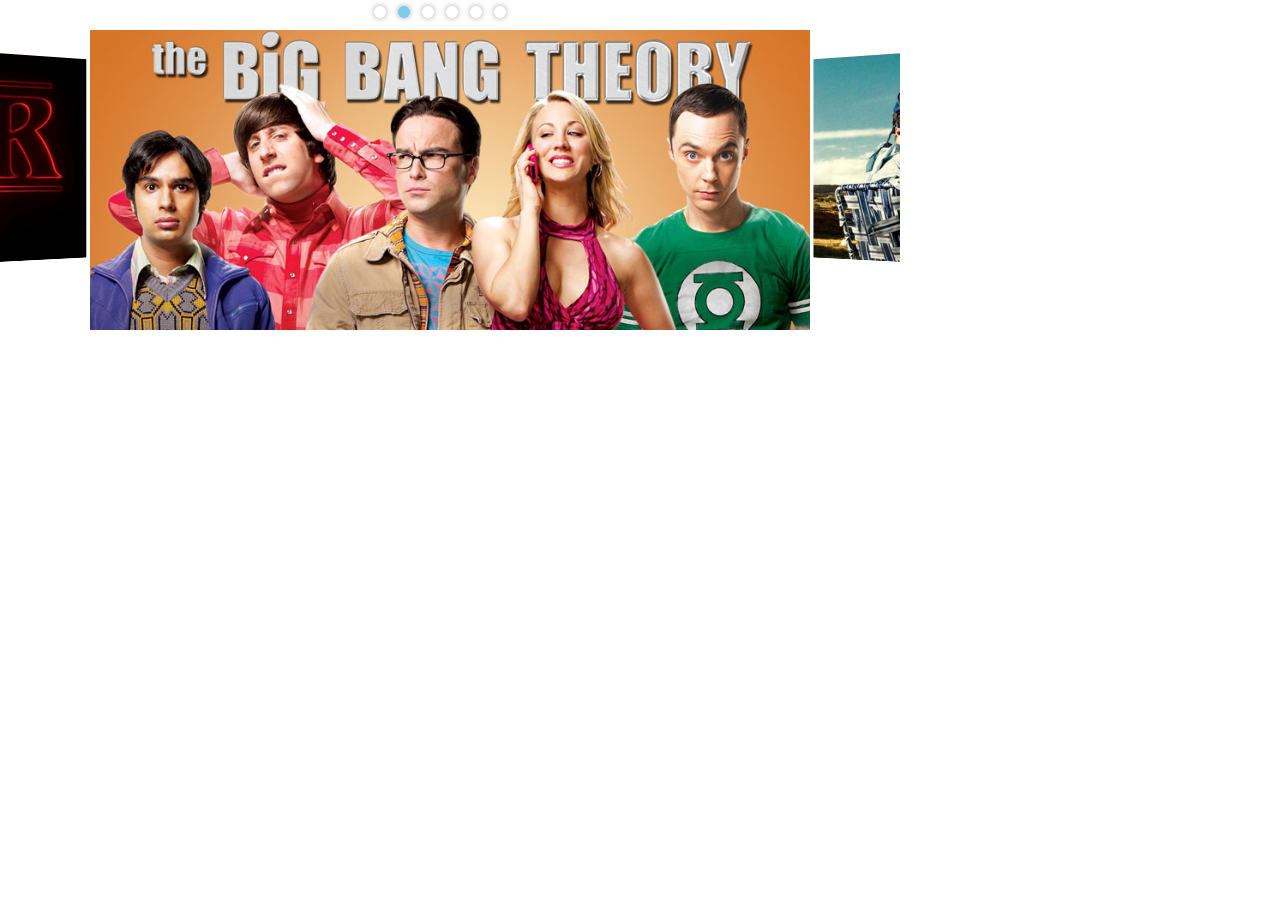
<file: m2m8uf104bis_mendez/m2m8uf104bis_mendez.html>
<!DOCTYPE html>
<html>

<head>
  <meta charset="utf-8">
  <meta name="generator" content="Google Web Designer 2.0.5.0119">
  <meta name="template" content="Banner 3.0.0">
  <meta name="environment" content="gwd-genericad">
  <meta name="viewport" content="width=device-width, initial-scale=1.0">
  <link href="gwdpage_style.css" rel="stylesheet" data-version="11" data-exports-type="gwd-page">
  <link href="gwdpagedeck_style.css" rel="stylesheet" data-version="10" data-exports-type="gwd-pagedeck">
  <link href="gwdgesture_style.css" rel="stylesheet" data-version="5" data-exports-type="gwd-gesture">
  <link href="gwdimage_style.css" rel="stylesheet" data-version="10" data-exports-type="gwd-image">
  <link href="gwdgallerynavigation_style.css" rel="stylesheet" data-version="5" data-exports-type="gwd-gallerynavigation">
  <link href="gwdcarouselgallery_style.css" rel="stylesheet" data-version="19" data-exports-type="gwd-carouselgallery">
  <style type="text/css" id="gwd-lightbox-style">
    .gwd-lightbox {
      overflow: hidden;
    }
  </style>
  <style type="text/css" id="gwd-text-style">
    p {
      margin: 0px;
    }
    h1 {
      margin: 0px;
    }
    h2 {
      margin: 0px;
    }
    h3 {
      margin: 0px;
    }
  </style>
  <style type="text/css">
    html, body {
      width: 100%;
      height: 100%;
      margin: 0px;
    }
    .gwd-page-container {
      position: relative;
      width: 100%;
      height: 100%;
    }
    .gwd-page-content {
      background-color: transparent;
      transform: perspective(1400px) matrix3d(1, 0, 0, 0, 0, 1, 0, 0, 0, 0, 1, 0, 0, 0, 0, 1);
      transform-style: preserve-3d;
      position: absolute;
    }
    .gwd-page-wrapper {
      background-color: rgb(255, 255, 255);
      position: absolute;
      transform: translateZ(0px);
    }
    .gwd-page-size {
      width: 900px;
      height: 350px;
    }
    .gwd-carouselgallery-1tr3 {
      position: absolute;
      width: 900px;
      height: 350px;
      left: 0px;
      top: 0px;
    }
    .gwd-gallerynavigation-efoh {
      position: absolute;
      width: 200px;
      height: 50px;
      left: 340px;
      top: 0px;
    }
  </style>
  <script data-source="googbase_min.js" data-version="4" data-exports-type="googbase" src="googbase_min.js"></script>
  <script data-source="gwd_webcomponents_min.js" data-version="5" data-exports-type="gwd_webcomponents" src="gwd_webcomponents_min.js"></script>
  <script data-source="gwdpage_min.js" data-version="11" data-exports-type="gwd-page" src="gwdpage_min.js"></script>
  <script data-source="gwdpagedeck_min.js" data-version="10" data-exports-type="gwd-pagedeck" src="gwdpagedeck_min.js"></script>
  <script data-source="gwdgenericad_min.js" data-version="5" data-exports-type="gwd-genericad" src="gwdgenericad_min.js"></script>
  <script data-source="gwdgesture_min.js" data-version="5" data-exports-type="gwd-gesture" src="gwdgesture_min.js"></script>
  <script data-source="gwdimage_min.js" data-version="10" data-exports-type="gwd-image" src="gwdimage_min.js"></script>
  <script data-source="gwdgallerynavigation_min.js" data-version="5" data-exports-type="gwd-gallerynavigation" src="gwdgallerynavigation_min.js"></script>
  <script data-source="gwdcarouselgallery_min.js" data-version="19" data-exports-type="gwd-carouselgallery" src="gwdcarouselgallery_min.js"></script>
</head>

<body>
  <gwd-genericad id="gwd-ad">
    <div is="gwd-pagedeck" class="gwd-page-container" id="pagedeck">
      <div is="gwd-page" id="page1" class="gwd-page-wrapper gwd-page-size gwd-lightbox" data-gwd-width="900px" data-gwd-height="350px">
        <div class="gwd-page-content gwd-page-size">
          <gwd-carouselgallery id="gwd-diapos" scaling="cover" pause-front-media="" resume-next-media="" class="gwd-carouselgallery-1tr3" images="assets/01.jpg,assets/02.jpg,assets/03.jpeg,assets/04.jpg,assets/05.jpg,assets/06.jpg" start-frame="1" neighbor-rotation-y="38"
          autoplay="" transition-duration="1000"></gwd-carouselgallery>
          <gwd-gallerynavigation id="gwd-elementos" class="gwd-gallerynavigation-efoh" for="gwd-diapos"></gwd-gallerynavigation>
        </div>
      </div>
    </div>
  </gwd-genericad>
  <script type="text/javascript" id="gwd-init-code">
    (function() {
      var gwdAd = document.getElementById('gwd-ad');

      /**
       * Handles the DOMContentLoaded event. The DOMContentLoaded event is
       * fired when the document has been completely loaded and parsed.
       */
      function handleDomContentLoaded(event) {

      }

      /**
       * Handles the WebComponentsReady event. This event is fired when all
       * custom elements have been registered and upgraded.
       */
      function handleWebComponentsReady(event) {
        // Start the Ad lifecycle.
        setTimeout(function() {
          gwdAd.initAd();
        }, 0);
      }

      /**
       * Handles the event that is dispatched after the Ad has been
       * initialized and before the default page of the Ad is shown.
       */
      function handleAdInitialized(event) {}

      window.addEventListener('DOMContentLoaded',
        handleDomContentLoaded, false);
      window.addEventListener('WebComponentsReady',
        handleWebComponentsReady, false);
      window.addEventListener('adinitialized',
        handleAdInitialized, false);
    })();
  </script>
</body>

</html>
</file>
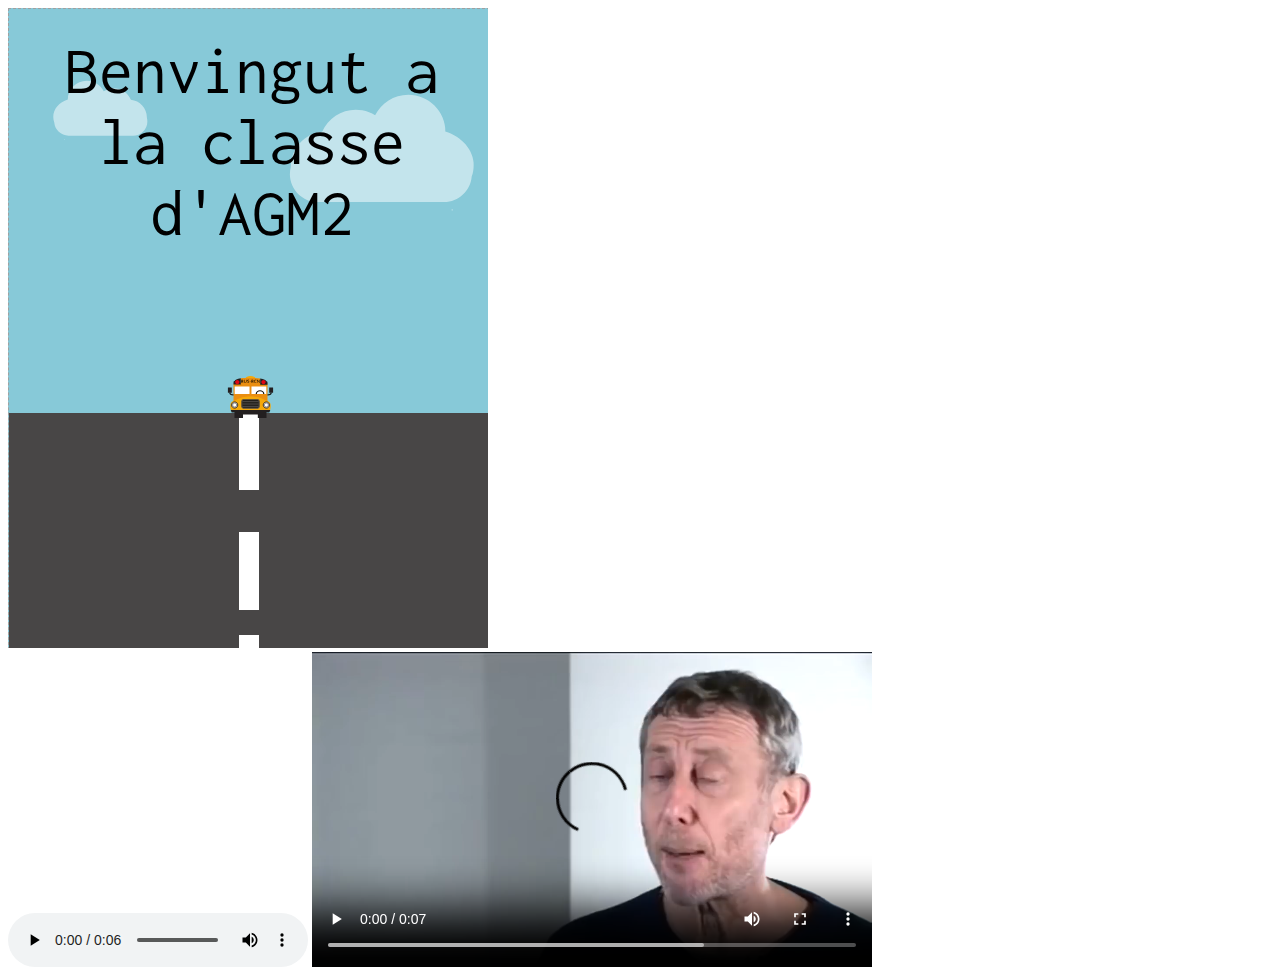
<file: m2m8uf107_mendez/m2m8uf107_mendez.html>
<!DOCTYPE html>
<html lang="en">
<head>
  <meta charset="UTF-8">
  <meta name="viewport" content="width=device-width, initial-scale=1.0">
  <meta http-equiv="X-UA-Compatible" content="ie=edge">
  <title>Multimedia</title>
</head>
<body>
  <iframe src="../m2m8uf103bus_mendez/gwd_preview_m2m8uf103bus_mendez/index.html" width="480" height="640"
  frameborder="0" allowfullscreen></iframe>

<iframe width="560" height="315" src="https://www.youtube.com/embed/Abm2b07XFYM" frameborder="0" allow="autoplay" allowfullscreen></iframe>

<audio src="Get the fuck out of my room im playing mincraft.mp3" autoplay loop controls></audio>

<video autoplay controls width="560" height="315">
  <source src="Michael_Rosen_-_Nice(youtube.com).mp4" type="video/mp4"></video>

</body>
</html>
</file>
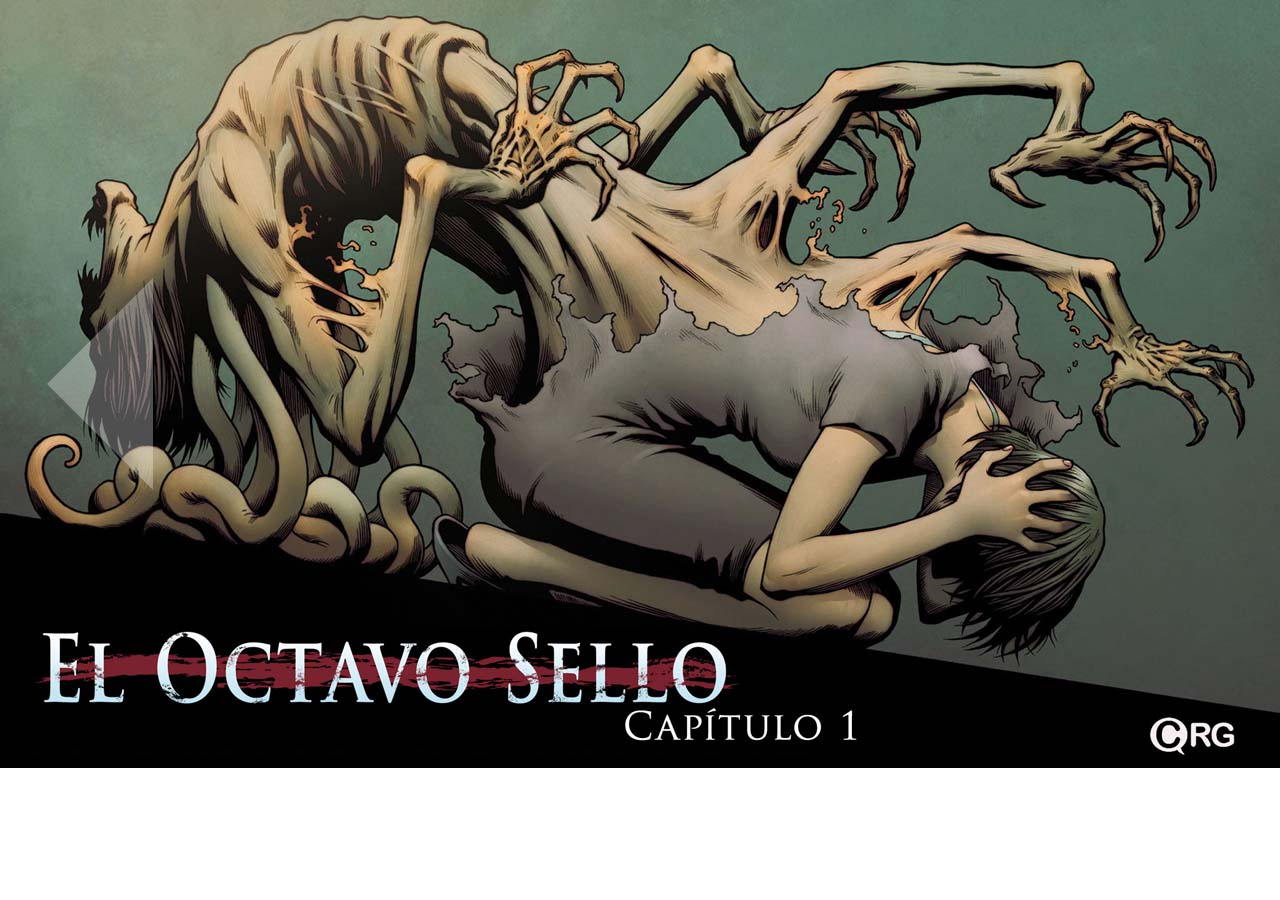
<file: m2m8uf105_mendez/m2m8uf105_mendez/m2m8uf105_mendez.html>
<!DOCTYPE html>
<html>

<head>
  <meta charset="utf-8">
  <meta name="generator" content="Google Web Designer 2.0.5.0124">
  <meta name="template" content="Banner 3.0.0">
  <meta name="environment" content="gwd-genericad">
  <meta name="viewport" content="width=device-width, initial-scale=1.0">
  <link href="gwdpage_style.css" rel="stylesheet" data-version="11" data-exports-type="gwd-page">
  <link href="gwdpagedeck_style.css" rel="stylesheet" data-version="10" data-exports-type="gwd-pagedeck">
  <link href="gwdimage_style.css" rel="stylesheet" data-version="10" data-exports-type="gwd-image">
  <style type="text/css" id="gwd-lightbox-style">
    .gwd-lightbox {
      overflow: hidden;
    }
  </style>
  <style type="text/css" id="gwd-text-style">
    p {
      margin: 0px;
    }
    h1 {
      margin: 0px;
    }
    h2 {
      margin: 0px;
    }
    h3 {
      margin: 0px;
    }
  </style>
  <style type="text/css">
    html, body {
      width: 100%;
      height: 100%;
      margin: 0px;
    }
    .gwd-page-container {
      position: relative;
      width: 100%;
      height: 100%;
    }
    .gwd-page-content {
      background-color: transparent;
      transform: perspective(1400px) matrix3d(1, 0, 0, 0, 0, 1, 0, 0, 0, 0, 1, 0, 0, 0, 0, 1);
      transform-style: preserve-3d;
      position: absolute;
    }
    .gwd-page-wrapper {
      background-color: rgb(255, 255, 255);
      position: absolute;
      transform: translateZ(0px);
    }
    .gwd-page-size {
      width: 1280px;
      height: 768px;
    }
    .gwd-img-mahk {
      position: absolute;
      width: 1280px;
      height: 768px;
      left: 0px;
      top: 0px;
    }
    .gwd-fw {
      position: absolute;
      width: 200px;
      height: 768px;
      top: 0px;
      left: 1080px;
      opacity: 0;
    }
    .gwd-bk {
      position: absolute;
      width: 200px;
      height: 768px;
      left: 0px;
      top: 0px;
      opacity: 0;
    }
    .gwd-fw:hover, .gwd-bk:hover {
      opacity: 1;
    }
  </style>
  <script data-source="googbase_min.js" data-version="4" data-exports-type="googbase" src="googbase_min.js"></script>
  <script data-source="gwd_webcomponents_min.js" data-version="5" data-exports-type="gwd_webcomponents" src="gwd_webcomponents_min.js"></script>
  <script data-source="gwdpage_min.js" data-version="11" data-exports-type="gwd-page" src="gwdpage_min.js"></script>
  <script data-source="gwdpagedeck_min.js" data-version="10" data-exports-type="gwd-pagedeck" src="gwdpagedeck_min.js"></script>
  <script data-source="gwdgenericad_min.js" data-version="5" data-exports-type="gwd-genericad" src="gwdgenericad_min.js"></script>
  <script data-source="gwdimage_min.js" data-version="10" data-exports-type="gwd-image" src="gwdimage_min.js"></script>
  <script type="text/javascript" gwd-events="support" src="gwd-events-support.1.0.js"></script>
  <script type="text/javascript" gwd-events="handlers">
    gwd.auto_Gwd_enrrere0Click = function(event) {
      // GWD Predefined Function
      gwd.actions.gwdPagedeck.goToPage('pagedeck', 'page52', 'none', 1000, 'linear', 'top');
    };
    gwd.auto_Gwd_endavant0Click = function(event) {
      // GWD Predefined Function
      gwd.actions.gwdPagedeck.goToPage('pagedeck', 'page1', 'none', 1000, 'linear', 'top');
    };
    gwd.auto_Gwd_enrrere1Click = function(event) {
      // GWD Predefined Function
      gwd.actions.gwdPagedeck.goToPage('pagedeck', 'page0', 'none', 1000, 'linear', 'top');
    };
    gwd.auto_Gwd_endavant1Click = function(event) {
      // GWD Predefined Function
      gwd.actions.gwdPagedeck.goToPage('pagedeck', 'page2', 'none', 1000, 'linear', 'top');
    };
    gwd.auto_Gwd_enrrere2Click = function(event) {
      // GWD Predefined Function
      gwd.actions.gwdPagedeck.goToPage('pagedeck', 'page1', 'none', 1000, 'linear', 'top');
    };
    gwd.auto_Gwd_endavant2Click = function(event) {
      // GWD Predefined Function
      gwd.actions.gwdPagedeck.goToPage('pagedeck', 'page3', 'none', 1000, 'linear', 'top');
    };
    gwd.auto_Gwd_enrrere3Click = function(event) {
      // GWD Predefined Function
      gwd.actions.gwdPagedeck.goToPage('pagedeck', 'page2', 'none', 1000, 'linear', 'top');
    };
    gwd.auto_Gwd_endavant3Click = function(event) {
      // GWD Predefined Function
      gwd.actions.gwdPagedeck.goToPage('pagedeck', 'page4', 'none', 1000, 'linear', 'top');
    };
    gwd.auto_Gwd_enrrere4Click = function(event) {
      // GWD Predefined Function
      gwd.actions.gwdPagedeck.goToPage('pagedeck', 'page3', 'none', 1000, 'linear', 'top');
    };
    gwd.auto_Gwd_endavant4Click = function(event) {
      // GWD Predefined Function
      gwd.actions.gwdPagedeck.goToPage('pagedeck', 'page5', 'none', 1000, 'linear', 'top');
    };
    gwd.auto_Gwd_enrrere5Click = function(event) {
      // GWD Predefined Function
      gwd.actions.gwdPagedeck.goToPage('pagedeck', 'page4', 'none', 1000, 'linear', 'top');
    };
    gwd.auto_Gwd_endavant5Click = function(event) {
      // GWD Predefined Function
      gwd.actions.gwdPagedeck.goToPage('pagedeck', 'page6', 'none', 1000, 'linear', 'top');
    };
    gwd.auto_Gwd_enrrere6Click = function(event) {
      // GWD Predefined Function
      gwd.actions.gwdPagedeck.goToPage('pagedeck', 'page5', 'none', 1000, 'linear', 'top');
    };
    gwd.auto_Gwd_endavant6Click = function(event) {
      // GWD Predefined Function
      gwd.actions.gwdPagedeck.goToPage('pagedeck', 'page7', 'none', 1000, 'linear', 'top');
    };
    gwd.auto_Gwd_enrrere7Click = function(event) {
      // GWD Predefined Function
      gwd.actions.gwdPagedeck.goToPage('pagedeck', 'page6', 'none', 1000, 'linear', 'top');
    };
    gwd.auto_Gwd_endavant7Click = function(event) {
      // GWD Predefined Function
      gwd.actions.gwdPagedeck.goToPage('pagedeck', 'page8', 'none', 1000, 'linear', 'top');
    };
    gwd.auto_Gwd_enrrere8Click = function(event) {
      // GWD Predefined Function
      gwd.actions.gwdPagedeck.goToPage('pagedeck', 'page7', 'none', 1000, 'linear', 'top');
    };
    gwd.auto_Gwd_endavant8Click = function(event) {
      // GWD Predefined Function
      gwd.actions.gwdPagedeck.goToPage('pagedeck', 'page9', 'none', 1000, 'linear', 'top');
    };
    gwd.auto_Gwd_enrrere9Click = function(event) {
      // GWD Predefined Function
      gwd.actions.gwdPagedeck.goToPage('pagedeck', 'page8', 'none', 1000, 'linear', 'top');
    };
    gwd.auto_Gwd_endavant9Click = function(event) {
      // GWD Predefined Function
      gwd.actions.gwdPagedeck.goToPage('pagedeck', 'page10', 'none', 1000, 'linear', 'top');
    };
    gwd.auto_Gwd_enrrere10Click = function(event) {
      // GWD Predefined Function
      gwd.actions.gwdPagedeck.goToPage('pagedeck', 'page9', 'none', 1000, 'linear', 'top');
    };
    gwd.auto_Gwd_endavant10Click = function(event) {
      // GWD Predefined Function
      gwd.actions.gwdPagedeck.goToPage('pagedeck', 'page11', 'none', 1000, 'linear', 'top');
    };
    gwd.auto_Gwd_enrrere11Click = function(event) {
      // GWD Predefined Function
      gwd.actions.gwdPagedeck.goToPage('pagedeck', 'page10', 'none', 1000, 'linear', 'top');
    };
    gwd.auto_Gwd_endavant11Click = function(event) {
      // GWD Predefined Function
      gwd.actions.gwdPagedeck.goToPage('pagedeck', 'page12', 'none', 1000, 'linear', 'top');
    };
    gwd.auto_Gwd_enrrere12Click = function(event) {
      // GWD Predefined Function
      gwd.actions.gwdPagedeck.goToPage('pagedeck', 'page11', 'none', 1000, 'linear', 'top');
    };
    gwd.auto_Gwd_endavant12Click = function(event) {
      // GWD Predefined Function
      gwd.actions.gwdPagedeck.goToPage('pagedeck', 'page13', 'none', 1000, 'linear', 'top');
    };
    gwd.auto_Gwd_enrrere13Click = function(event) {
      // GWD Predefined Function
      gwd.actions.gwdPagedeck.goToPage('pagedeck', 'page12', 'none', 1000, 'linear', 'top');
    };
    gwd.auto_Gwd_endavant13Click = function(event) {
      // GWD Predefined Function
      gwd.actions.gwdPagedeck.goToPage('pagedeck', 'page14', 'none', 1000, 'linear', 'top');
    };
    gwd.auto_Gwd_enrrere14Click = function(event) {
      // GWD Predefined Function
      gwd.actions.gwdPagedeck.goToPage('pagedeck', 'page13', 'none', 1000, 'linear', 'top');
    };
    gwd.auto_Gwd_endavant14Click = function(event) {
      // GWD Predefined Function
      gwd.actions.gwdPagedeck.goToPage('pagedeck', 'page15', 'none', 1000, 'linear', 'top');
    };
    gwd.auto_Gwd_enrrere15Click = function(event) {
      // GWD Predefined Function
      gwd.actions.gwdPagedeck.goToPage('pagedeck', 'page14', 'none', 1000, 'linear', 'top');
    };
    gwd.auto_Gwd_endavant15Click = function(event) {
      // GWD Predefined Function
      gwd.actions.gwdPagedeck.goToPage('pagedeck', 'page16', 'none', 1000, 'linear', 'top');
    };
    gwd.auto_Gwd_enrrere16Click = function(event) {
      // GWD Predefined Function
      gwd.actions.gwdPagedeck.goToPage('pagedeck', 'page15', 'none', 1000, 'linear', 'top');
    };
    gwd.auto_Gwd_endavant16Click = function(event) {
      // GWD Predefined Function
      gwd.actions.gwdPagedeck.goToPage('pagedeck', 'page17', 'none', 1000, 'linear', 'top');
    };
    gwd.auto_Gwd_enrrere17Click = function(event) {
      // GWD Predefined Function
      gwd.actions.gwdPagedeck.goToPage('pagedeck', 'page16', 'none', 1000, 'linear', 'top');
    };
    gwd.auto_Gwd_endavant17Click = function(event) {
      // GWD Predefined Function
      gwd.actions.gwdPagedeck.goToPage('pagedeck', 'page18', 'none', 1000, 'linear', 'top');
    };
    gwd.auto_Gwd_enrrere18Click = function(event) {
      // GWD Predefined Function
      gwd.actions.gwdPagedeck.goToPage('pagedeck', 'page17', 'none', 1000, 'linear', 'top');
    };
    gwd.auto_Gwd_endavant18Click = function(event) {
      // GWD Predefined Function
      gwd.actions.gwdPagedeck.goToPage('pagedeck', 'page19', 'none', 1000, 'linear', 'top');
    };
    gwd.auto_Gwd_enrrere19Click = function(event) {
      // GWD Predefined Function
      gwd.actions.gwdPagedeck.goToPage('pagedeck', 'page18', 'none', 1000, 'linear', 'top');
    };
    gwd.auto_Gwd_endavant19Click = function(event) {
      // GWD Predefined Function
      gwd.actions.gwdPagedeck.goToPage('pagedeck', 'page20', 'none', 1000, 'linear', 'top');
    };
    gwd.auto_Gwd_enrrere20Click = function(event) {
      // GWD Predefined Function
      gwd.actions.gwdPagedeck.goToPage('pagedeck', 'page19', 'none', 1000, 'linear', 'top');
    };
    gwd.auto_Gwd_endavant20Click = function(event) {
      // GWD Predefined Function
      gwd.actions.gwdPagedeck.goToPage('pagedeck', 'page21', 'none', 1000, 'linear', 'top');
    };
    gwd.auto_Gwd_enrrere21Click = function(event) {
      // GWD Predefined Function
      gwd.actions.gwdPagedeck.goToPage('pagedeck', 'page20', 'none', 1000, 'linear', 'top');
    };
    gwd.auto_Gwd_endavant21Click = function(event) {
      // GWD Predefined Function
      gwd.actions.gwdPagedeck.goToPage('pagedeck', 'page22', 'none', 1000, 'linear', 'top');
    };
    gwd.auto_Gwd_enrrere22Click = function(event) {
      // GWD Predefined Function
      gwd.actions.gwdPagedeck.goToPage('pagedeck', 'page21', 'none', 1000, 'linear', 'top');
    };
    gwd.auto_Gwd_endavant22Click = function(event) {
      // GWD Predefined Function
      gwd.actions.gwdPagedeck.goToPage('pagedeck', 'page23', 'none', 1000, 'linear', 'top');
    };
    gwd.auto_Gwd_enrrere23Click = function(event) {
      // GWD Predefined Function
      gwd.actions.gwdPagedeck.goToPage('pagedeck', 'page22', 'none', 1000, 'linear', 'top');
    };
    gwd.auto_Gwd_endavant23Click = function(event) {
      // GWD Predefined Function
      gwd.actions.gwdPagedeck.goToPage('pagedeck', 'page24', 'none', 1000, 'linear', 'top');
    };
    gwd.auto_Gwd_enrrere24Click = function(event) {
      // GWD Predefined Function
      gwd.actions.gwdPagedeck.goToPage('pagedeck', 'page23', 'none', 1000, 'linear', 'top');
    };
    gwd.auto_Gwd_endavant24Click = function(event) {
      // GWD Predefined Function
      gwd.actions.gwdPagedeck.goToPage('pagedeck', 'page25', 'none', 1000, 'linear', 'top');
    };
    gwd.auto_Gwd_enrrere25Click = function(event) {
      // GWD Predefined Function
      gwd.actions.gwdPagedeck.goToPage('pagedeck', 'page24', 'none', 1000, 'linear', 'top');
    };
    gwd.auto_Gwd_endavant25Click = function(event) {
      // GWD Predefined Function
      gwd.actions.gwdPagedeck.goToPage('pagedeck', 'page26', 'none', 1000, 'linear', 'top');
    };
    gwd.auto_Gwd_enrrere26Click = function(event) {
      // GWD Predefined Function
      gwd.actions.gwdPagedeck.goToPage('pagedeck', 'page25', 'none', 1000, 'linear', 'top');
    };
    gwd.auto_Gwd_endavant26Click = function(event) {
      // GWD Predefined Function
      gwd.actions.gwdPagedeck.goToPage('pagedeck', 'page27', 'none', 1000, 'linear', 'top');
    };
    gwd.auto_Gwd_enrrere27Click = function(event) {
      // GWD Predefined Function
      gwd.actions.gwdPagedeck.goToPage('pagedeck', 'page26', 'none', 1000, 'linear', 'top');
    };
    gwd.auto_Gwd_endavant27Click = function(event) {
      // GWD Predefined Function
      gwd.actions.gwdPagedeck.goToPage('pagedeck', 'page28', 'none', 1000, 'linear', 'top');
    };
    gwd.auto_Gwd_enrrere28Click = function(event) {
      // GWD Predefined Function
      gwd.actions.gwdPagedeck.goToPage('pagedeck', 'page27', 'none', 1000, 'linear', 'top');
    };
    gwd.auto_Gwd_endavant28Click = function(event) {
      // GWD Predefined Function
      gwd.actions.gwdPagedeck.goToPage('pagedeck', 'page29', 'none', 1000, 'linear', 'top');
    };
    gwd.auto_Gwd_enrrere29Click = function(event) {
      // GWD Predefined Function
      gwd.actions.gwdPagedeck.goToPage('pagedeck', 'page28', 'none', 1000, 'linear', 'top');
    };
    gwd.auto_Gwd_endavant29Click = function(event) {
      // GWD Predefined Function
      gwd.actions.gwdPagedeck.goToPage('pagedeck', 'page30', 'none', 1000, 'linear', 'top');
    };
    gwd.auto_Gwd_enrrere30Click = function(event) {
      // GWD Predefined Function
      gwd.actions.gwdPagedeck.goToPage('pagedeck', 'page29', 'none', 1000, 'linear', 'top');
    };
    gwd.auto_Gwd_endavant30Click = function(event) {
      // GWD Predefined Function
      gwd.actions.gwdPagedeck.goToPage('pagedeck', 'page31', 'none', 1000, 'linear', 'top');
    };
    gwd.auto_Gwd_enrrere31Click = function(event) {
      // GWD Predefined Function
      gwd.actions.gwdPagedeck.goToPage('pagedeck', 'page30', 'none', 1000, 'linear', 'top');
    };
    gwd.auto_Gwd_endavant31Click = function(event) {
      // GWD Predefined Function
      gwd.actions.gwdPagedeck.goToPage('pagedeck', 'page32', 'none', 1000, 'linear', 'top');
    };
    gwd.auto_Gwd_enrrere32Click = function(event) {
      // GWD Predefined Function
      gwd.actions.gwdPagedeck.goToPage('pagedeck', 'page31', 'none', 1000, 'linear', 'top');
    };
    gwd.auto_Gwd_endavant32Click = function(event) {
      // GWD Predefined Function
      gwd.actions.gwdPagedeck.goToPage('pagedeck', 'page33', 'none', 1000, 'linear', 'top');
    };
    gwd.auto_Gwd_enrrere33Click = function(event) {
      // GWD Predefined Function
      gwd.actions.gwdPagedeck.goToPage('pagedeck', 'page32', 'none', 1000, 'linear', 'top');
    };
    gwd.auto_Gwd_endavant33Click = function(event) {
      // GWD Predefined Function
      gwd.actions.gwdPagedeck.goToPage('pagedeck', 'page34', 'none', 1000, 'linear', 'top');
    };
    gwd.auto_Gwd_enrrere34Click = function(event) {
      // GWD Predefined Function
      gwd.actions.gwdPagedeck.goToPage('pagedeck', 'page33', 'none', 1000, 'linear', 'top');
    };
    gwd.auto_Gwd_endavant34Click = function(event) {
      // GWD Predefined Function
      gwd.actions.gwdPagedeck.goToPage('pagedeck', 'page35', 'none', 1000, 'linear', 'top');
    };
    gwd.auto_Gwd_enrrere35Click = function(event) {
      // GWD Predefined Function
      gwd.actions.gwdPagedeck.goToPage('pagedeck', 'page34', 'none', 1000, 'linear', 'top');
    };
    gwd.auto_Gwd_endavant35Click = function(event) {
      // GWD Predefined Function
      gwd.actions.gwdPagedeck.goToPage('pagedeck', 'page36', 'none', 1000, 'linear', 'top');
    };
    gwd.auto_Gwd_enrrere36Click = function(event) {
      // GWD Predefined Function
      gwd.actions.gwdPagedeck.goToPage('pagedeck', 'page35', 'none', 1000, 'linear', 'top');
    };
    gwd.auto_Gwd_endavant36Click = function(event) {
      // GWD Predefined Function
      gwd.actions.gwdPagedeck.goToPage('pagedeck', 'page37', 'none', 1000, 'linear', 'top');
    };
    gwd.auto_Gwd_enrrere37Click = function(event) {
      // GWD Predefined Function
      gwd.actions.gwdPagedeck.goToPage('pagedeck', 'page36', 'none', 1000, 'linear', 'top');
    };
    gwd.auto_Gwd_endavant37Click = function(event) {
      // GWD Predefined Function
      gwd.actions.gwdPagedeck.goToPage('pagedeck', 'page38', 'none', 1000, 'linear', 'top');
    };
    gwd.auto_Gwd_enrrere38Click = function(event) {
      // GWD Predefined Function
      gwd.actions.gwdPagedeck.goToPage('pagedeck', 'page37', 'none', 1000, 'linear', 'top');
    };
    gwd.auto_Gwd_endavant38Click = function(event) {
      // GWD Predefined Function
      gwd.actions.gwdPagedeck.goToPage('pagedeck', 'page39', 'none', 1000, 'linear', 'top');
    };
    gwd.auto_Gwd_enrrere39Click = function(event) {
      // GWD Predefined Function
      gwd.actions.gwdPagedeck.goToPage('pagedeck', 'page38', 'none', 1000, 'linear', 'top');
    };
    gwd.auto_Gwd_endavant39Click = function(event) {
      // GWD Predefined Function
      gwd.actions.gwdPagedeck.goToPage('pagedeck', 'page40', 'none', 1000, 'linear', 'top');
    };
    gwd.auto_Gwd_enrrere40Click = function(event) {
      // GWD Predefined Function
      gwd.actions.gwdPagedeck.goToPage('pagedeck', 'page39', 'none', 1000, 'linear', 'top');
    };
    gwd.auto_Gwd_endavant40Click = function(event) {
      // GWD Predefined Function
      gwd.actions.gwdPagedeck.goToPage('pagedeck', 'page41', 'none', 1000, 'linear', 'top');
    };
    gwd.auto_Gwd_enrrere41Click = function(event) {
      // GWD Predefined Function
      gwd.actions.gwdPagedeck.goToPage('pagedeck', 'page40', 'none', 1000, 'linear', 'top');
    };
    gwd.auto_Gwd_endavant41Click = function(event) {
      // GWD Predefined Function
      gwd.actions.gwdPagedeck.goToPage('pagedeck', 'page42', 'none', 1000, 'linear', 'top');
    };
    gwd.auto_Gwd_enrrere42Click = function(event) {
      // GWD Predefined Function
      gwd.actions.gwdPagedeck.goToPage('pagedeck', 'page41', 'none', 1000, 'linear', 'top');
    };
    gwd.auto_Gwd_endavant42Click = function(event) {
      // GWD Predefined Function
      gwd.actions.gwdPagedeck.goToPage('pagedeck', 'page43', 'none', 1000, 'linear', 'top');
    };
    gwd.auto_Gwd_enrrere43Click = function(event) {
      // GWD Predefined Function
      gwd.actions.gwdPagedeck.goToPage('pagedeck', 'page42', 'none', 1000, 'linear', 'top');
    };
    gwd.auto_Gwd_endavant43Click = function(event) {
      // GWD Predefined Function
      gwd.actions.gwdPagedeck.goToPage('pagedeck', 'page44', 'none', 1000, 'linear', 'top');
    };
    gwd.auto_Gwd_enrrere44Click = function(event) {
      // GWD Predefined Function
      gwd.actions.gwdPagedeck.goToPage('pagedeck', 'page43', 'none', 1000, 'linear', 'top');
    };
    gwd.auto_Gwd_endavant44Click = function(event) {
      // GWD Predefined Function
      gwd.actions.gwdPagedeck.goToPage('pagedeck', 'page45', 'none', 1000, 'linear', 'top');
    };
    gwd.auto_Gwd_enrrere45Click = function(event) {
      // GWD Predefined Function
      gwd.actions.gwdPagedeck.goToPage('pagedeck', 'page44', 'none', 1000, 'linear', 'top');
    };
    gwd.auto_Gwd_endavant45Click = function(event) {
      // GWD Predefined Function
      gwd.actions.gwdPagedeck.goToPage('pagedeck', 'page46', 'none', 1000, 'linear', 'top');
    };
    gwd.auto_Gwd_enrrere46Click = function(event) {
      // GWD Predefined Function
      gwd.actions.gwdPagedeck.goToPage('pagedeck', 'page45', 'none', 1000, 'linear', 'top');
    };
    gwd.auto_Gwd_endavant46Click = function(event) {
      // GWD Predefined Function
      gwd.actions.gwdPagedeck.goToPage('pagedeck', 'page47', 'none', 1000, 'linear', 'top');
    };
    gwd.auto_Gwd_enrrere47Click = function(event) {
      // GWD Predefined Function
      gwd.actions.gwdPagedeck.goToPage('pagedeck', 'page46', 'none', 1000, 'linear', 'top');
    };
    gwd.auto_Gwd_endavant47Click = function(event) {
      // GWD Predefined Function
      gwd.actions.gwdPagedeck.goToPage('pagedeck', 'page48', 'none', 1000, 'linear', 'top');
    };
    gwd.auto_Gwd_enrrere48Click = function(event) {
      // GWD Predefined Function
      gwd.actions.gwdPagedeck.goToPage('pagedeck', 'page47', 'none', 1000, 'linear', 'top');
    };
    gwd.auto_Gwd_endavant48Click = function(event) {
      // GWD Predefined Function
      gwd.actions.gwdPagedeck.goToPage('pagedeck', 'page49', 'none', 1000, 'linear', 'top');
    };
    gwd.auto_Gwd_enrrere49Click = function(event) {
      // GWD Predefined Function
      gwd.actions.gwdPagedeck.goToPage('pagedeck', 'page48', 'none', 1000, 'linear', 'top');
    };
    gwd.auto_Gwd_endavant49Click = function(event) {
      // GWD Predefined Function
      gwd.actions.gwdPagedeck.goToPage('pagedeck', 'page50', 'none', 1000, 'linear', 'top');
    };
    gwd.auto_Gwd_enrrere50Click = function(event) {
      // GWD Predefined Function
      gwd.actions.gwdPagedeck.goToPage('pagedeck', 'page49', 'none', 1000, 'linear', 'top');
    };
    gwd.auto_Gwd_endavant50Click = function(event) {
      // GWD Predefined Function
      gwd.actions.gwdPagedeck.goToPage('pagedeck', 'page51', 'none', 1000, 'linear', 'top');
    };
    gwd.auto_Gwd_enrrere51Click = function(event) {
      // GWD Predefined Function
      gwd.actions.gwdPagedeck.goToPage('pagedeck', 'page50', 'none', 1000, 'linear', 'top');
    };
    gwd.auto_Gwd_endavant51Click = function(event) {
      // GWD Predefined Function
      gwd.actions.gwdPagedeck.goToPage('pagedeck', 'page52', 'none', 1000, 'linear', 'top');
    };
    gwd.auto_Gwd_enrrere52Click = function(event) {
      // GWD Predefined Function
      gwd.actions.gwdPagedeck.goToPage('pagedeck', 'page51', 'none', 1000, 'linear', 'top');
    };
    gwd.auto_Gwd_endavant52Click = function(event) {
      // GWD Predefined Function
      gwd.actions.gwdPagedeck.goToPage('pagedeck', 'page0', 'none', 1000, 'linear', 'top');
    };
  </script>
  <script type="text/javascript" gwd-events="registration">
    // Support code for event handling in Google Web Designer
     // This script block is auto-generated. Please do not edit!
    gwd.actions.events.registerEventHandlers = function(event) {
      gwd.actions.events.addHandler('gwd-enrrere0', 'click', gwd.auto_Gwd_enrrere0Click, false);
      gwd.actions.events.addHandler('gwd-endavant0', 'click', gwd.auto_Gwd_endavant0Click, false);
      gwd.actions.events.addHandler('gwd-enrrere1', 'click', gwd.auto_Gwd_enrrere1Click, false);
      gwd.actions.events.addHandler('gwd-endavant1', 'click', gwd.auto_Gwd_endavant1Click, false);
      gwd.actions.events.addHandler('gwd-enrrere2', 'click', gwd.auto_Gwd_enrrere2Click, false);
      gwd.actions.events.addHandler('gwd-endavant2', 'click', gwd.auto_Gwd_endavant2Click, false);
      gwd.actions.events.addHandler('gwd-enrrere3', 'click', gwd.auto_Gwd_enrrere3Click, false);
      gwd.actions.events.addHandler('gwd-endavant3', 'click', gwd.auto_Gwd_endavant3Click, false);
      gwd.actions.events.addHandler('gwd-enrrere4', 'click', gwd.auto_Gwd_enrrere4Click, false);
      gwd.actions.events.addHandler('gwd-endavant4', 'click', gwd.auto_Gwd_endavant4Click, false);
      gwd.actions.events.addHandler('gwd-enrrere5', 'click', gwd.auto_Gwd_enrrere5Click, false);
      gwd.actions.events.addHandler('gwd-endavant5', 'click', gwd.auto_Gwd_endavant5Click, false);
      gwd.actions.events.addHandler('gwd-enrrere6', 'click', gwd.auto_Gwd_enrrere6Click, false);
      gwd.actions.events.addHandler('gwd-endavant6', 'click', gwd.auto_Gwd_endavant6Click, false);
      gwd.actions.events.addHandler('gwd-enrrere7', 'click', gwd.auto_Gwd_enrrere7Click, false);
      gwd.actions.events.addHandler('gwd-endavant7', 'click', gwd.auto_Gwd_endavant7Click, false);
      gwd.actions.events.addHandler('gwd-enrrere8', 'click', gwd.auto_Gwd_enrrere8Click, false);
      gwd.actions.events.addHandler('gwd-endavant8', 'click', gwd.auto_Gwd_endavant8Click, false);
      gwd.actions.events.addHandler('gwd-enrrere9', 'click', gwd.auto_Gwd_enrrere9Click, false);
      gwd.actions.events.addHandler('gwd-endavant9', 'click', gwd.auto_Gwd_endavant9Click, false);
      gwd.actions.events.addHandler('gwd-enrrere10', 'click', gwd.auto_Gwd_enrrere10Click, false);
      gwd.actions.events.addHandler('gwd-endavant10', 'click', gwd.auto_Gwd_endavant10Click, false);
      gwd.actions.events.addHandler('gwd-enrrere11', 'click', gwd.auto_Gwd_enrrere11Click, false);
      gwd.actions.events.addHandler('gwd-endavant11', 'click', gwd.auto_Gwd_endavant11Click, false);
      gwd.actions.events.addHandler('gwd-enrrere12', 'click', gwd.auto_Gwd_enrrere12Click, false);
      gwd.actions.events.addHandler('gwd-endavant12', 'click', gwd.auto_Gwd_endavant12Click, false);
      gwd.actions.events.addHandler('gwd-enrrere13', 'click', gwd.auto_Gwd_enrrere13Click, false);
      gwd.actions.events.addHandler('gwd-endavant13', 'click', gwd.auto_Gwd_endavant13Click, false);
      gwd.actions.events.addHandler('gwd-enrrere14', 'click', gwd.auto_Gwd_enrrere14Click, false);
      gwd.actions.events.addHandler('gwd-endavant14', 'click', gwd.auto_Gwd_endavant14Click, false);
      gwd.actions.events.addHandler('gwd-enrrere15', 'click', gwd.auto_Gwd_enrrere15Click, false);
      gwd.actions.events.addHandler('gwd-endavant15', 'click', gwd.auto_Gwd_endavant15Click, false);
      gwd.actions.events.addHandler('gwd-enrrere16', 'click', gwd.auto_Gwd_enrrere16Click, false);
      gwd.actions.events.addHandler('gwd-endavant16', 'click', gwd.auto_Gwd_endavant16Click, false);
      gwd.actions.events.addHandler('gwd-enrrere17', 'click', gwd.auto_Gwd_enrrere17Click, false);
      gwd.actions.events.addHandler('gwd-endavant17', 'click', gwd.auto_Gwd_endavant17Click, false);
      gwd.actions.events.addHandler('gwd-enrrere18', 'click', gwd.auto_Gwd_enrrere18Click, false);
      gwd.actions.events.addHandler('gwd-endavant18', 'click', gwd.auto_Gwd_endavant18Click, false);
      gwd.actions.events.addHandler('gwd-enrrere19', 'click', gwd.auto_Gwd_enrrere19Click, false);
      gwd.actions.events.addHandler('gwd-endavant19', 'click', gwd.auto_Gwd_endavant19Click, false);
      gwd.actions.events.addHandler('gwd-enrrere20', 'click', gwd.auto_Gwd_enrrere20Click, false);
      gwd.actions.events.addHandler('gwd-endavant20', 'click', gwd.auto_Gwd_endavant20Click, false);
      gwd.actions.events.addHandler('gwd-enrrere21', 'click', gwd.auto_Gwd_enrrere21Click, false);
      gwd.actions.events.addHandler('gwd-endavant21', 'click', gwd.auto_Gwd_endavant21Click, false);
      gwd.actions.events.addHandler('gwd-enrrere22', 'click', gwd.auto_Gwd_enrrere22Click, false);
      gwd.actions.events.addHandler('gwd-endavant22', 'click', gwd.auto_Gwd_endavant22Click, false);
      gwd.actions.events.addHandler('gwd-enrrere23', 'click', gwd.auto_Gwd_enrrere23Click, false);
      gwd.actions.events.addHandler('gwd-endavant23', 'click', gwd.auto_Gwd_endavant23Click, false);
      gwd.actions.events.addHandler('gwd-enrrere24', 'click', gwd.auto_Gwd_enrrere24Click, false);
      gwd.actions.events.addHandler('gwd-endavant24', 'click', gwd.auto_Gwd_endavant24Click, false);
      gwd.actions.events.addHandler('gwd-enrrere25', 'click', gwd.auto_Gwd_enrrere25Click, false);
      gwd.actions.events.addHandler('gwd-endavant25', 'click', gwd.auto_Gwd_endavant25Click, false);
      gwd.actions.events.addHandler('gwd-enrrere26', 'click', gwd.auto_Gwd_enrrere26Click, false);
      gwd.actions.events.addHandler('gwd-endavant26', 'click', gwd.auto_Gwd_endavant26Click, false);
      gwd.actions.events.addHandler('gwd-enrrere27', 'click', gwd.auto_Gwd_enrrere27Click, false);
      gwd.actions.events.addHandler('gwd-endavant27', 'click', gwd.auto_Gwd_endavant27Click, false);
      gwd.actions.events.addHandler('gwd-enrrere28', 'click', gwd.auto_Gwd_enrrere28Click, false);
      gwd.actions.events.addHandler('gwd-endavant28', 'click', gwd.auto_Gwd_endavant28Click, false);
      gwd.actions.events.addHandler('gwd-enrrere29', 'click', gwd.auto_Gwd_enrrere29Click, false);
      gwd.actions.events.addHandler('gwd-endavant29', 'click', gwd.auto_Gwd_endavant29Click, false);
      gwd.actions.events.addHandler('gwd-enrrere30', 'click', gwd.auto_Gwd_enrrere30Click, false);
      gwd.actions.events.addHandler('gwd-endavant30', 'click', gwd.auto_Gwd_endavant30Click, false);
      gwd.actions.events.addHandler('gwd-enrrere31', 'click', gwd.auto_Gwd_enrrere31Click, false);
      gwd.actions.events.addHandler('gwd-endavant31', 'click', gwd.auto_Gwd_endavant31Click, false);
      gwd.actions.events.addHandler('gwd-enrrere32', 'click', gwd.auto_Gwd_enrrere32Click, false);
      gwd.actions.events.addHandler('gwd-endavant32', 'click', gwd.auto_Gwd_endavant32Click, false);
      gwd.actions.events.addHandler('gwd-enrrere33', 'click', gwd.auto_Gwd_enrrere33Click, false);
      gwd.actions.events.addHandler('gwd-endavant33', 'click', gwd.auto_Gwd_endavant33Click, false);
      gwd.actions.events.addHandler('gwd-enrrere34', 'click', gwd.auto_Gwd_enrrere34Click, false);
      gwd.actions.events.addHandler('gwd-endavant34', 'click', gwd.auto_Gwd_endavant34Click, false);
      gwd.actions.events.addHandler('gwd-enrrere35', 'click', gwd.auto_Gwd_enrrere35Click, false);
      gwd.actions.events.addHandler('gwd-endavant35', 'click', gwd.auto_Gwd_endavant35Click, false);
      gwd.actions.events.addHandler('gwd-enrrere36', 'click', gwd.auto_Gwd_enrrere36Click, false);
      gwd.actions.events.addHandler('gwd-endavant36', 'click', gwd.auto_Gwd_endavant36Click, false);
      gwd.actions.events.addHandler('gwd-enrrere37', 'click', gwd.auto_Gwd_enrrere37Click, false);
      gwd.actions.events.addHandler('gwd-endavant37', 'click', gwd.auto_Gwd_endavant37Click, false);
      gwd.actions.events.addHandler('gwd-enrrere38', 'click', gwd.auto_Gwd_enrrere38Click, false);
      gwd.actions.events.addHandler('gwd-endavant38', 'click', gwd.auto_Gwd_endavant38Click, false);
      gwd.actions.events.addHandler('gwd-enrrere39', 'click', gwd.auto_Gwd_enrrere39Click, false);
      gwd.actions.events.addHandler('gwd-endavant39', 'click', gwd.auto_Gwd_endavant39Click, false);
      gwd.actions.events.addHandler('gwd-enrrere40', 'click', gwd.auto_Gwd_enrrere40Click, false);
      gwd.actions.events.addHandler('gwd-endavant40', 'click', gwd.auto_Gwd_endavant40Click, false);
      gwd.actions.events.addHandler('gwd-enrrere41', 'click', gwd.auto_Gwd_enrrere41Click, false);
      gwd.actions.events.addHandler('gwd-endavant41', 'click', gwd.auto_Gwd_endavant41Click, false);
      gwd.actions.events.addHandler('gwd-enrrere42', 'click', gwd.auto_Gwd_enrrere42Click, false);
      gwd.actions.events.addHandler('gwd-endavant42', 'click', gwd.auto_Gwd_endavant42Click, false);
      gwd.actions.events.addHandler('gwd-enrrere43', 'click', gwd.auto_Gwd_enrrere43Click, false);
      gwd.actions.events.addHandler('gwd-endavant43', 'click', gwd.auto_Gwd_endavant43Click, false);
      gwd.actions.events.addHandler('gwd-enrrere44', 'click', gwd.auto_Gwd_enrrere44Click, false);
      gwd.actions.events.addHandler('gwd-endavant44', 'click', gwd.auto_Gwd_endavant44Click, false);
      gwd.actions.events.addHandler('gwd-enrrere45', 'click', gwd.auto_Gwd_enrrere45Click, false);
      gwd.actions.events.addHandler('gwd-endavant45', 'click', gwd.auto_Gwd_endavant45Click, false);
      gwd.actions.events.addHandler('gwd-enrrere46', 'click', gwd.auto_Gwd_enrrere46Click, false);
      gwd.actions.events.addHandler('gwd-endavant46', 'click', gwd.auto_Gwd_endavant46Click, false);
      gwd.actions.events.addHandler('gwd-enrrere47', 'click', gwd.auto_Gwd_enrrere47Click, false);
      gwd.actions.events.addHandler('gwd-endavant47', 'click', gwd.auto_Gwd_endavant47Click, false);
      gwd.actions.events.addHandler('gwd-enrrere48', 'click', gwd.auto_Gwd_enrrere48Click, false);
      gwd.actions.events.addHandler('gwd-endavant48', 'click', gwd.auto_Gwd_endavant48Click, false);
      gwd.actions.events.addHandler('gwd-enrrere49', 'click', gwd.auto_Gwd_enrrere49Click, false);
      gwd.actions.events.addHandler('gwd-endavant49', 'click', gwd.auto_Gwd_endavant49Click, false);
      gwd.actions.events.addHandler('gwd-enrrere50', 'click', gwd.auto_Gwd_enrrere50Click, false);
      gwd.actions.events.addHandler('gwd-endavant50', 'click', gwd.auto_Gwd_endavant50Click, false);
      gwd.actions.events.addHandler('gwd-enrrere51', 'click', gwd.auto_Gwd_enrrere51Click, false);
      gwd.actions.events.addHandler('gwd-endavant51', 'click', gwd.auto_Gwd_endavant51Click, false);
      gwd.actions.events.addHandler('gwd-enrrere52', 'click', gwd.auto_Gwd_enrrere52Click, false);
      gwd.actions.events.addHandler('gwd-endavant52', 'click', gwd.auto_Gwd_endavant52Click, false);
    };
    gwd.actions.events.deregisterEventHandlers = function(event) {
      gwd.actions.events.removeHandler('gwd-enrrere0', 'click', gwd.auto_Gwd_enrrere0Click, false);
      gwd.actions.events.removeHandler('gwd-endavant0', 'click', gwd.auto_Gwd_endavant0Click, false);
      gwd.actions.events.removeHandler('gwd-enrrere1', 'click', gwd.auto_Gwd_enrrere1Click, false);
      gwd.actions.events.removeHandler('gwd-endavant1', 'click', gwd.auto_Gwd_endavant1Click, false);
      gwd.actions.events.removeHandler('gwd-enrrere2', 'click', gwd.auto_Gwd_enrrere2Click, false);
      gwd.actions.events.removeHandler('gwd-endavant2', 'click', gwd.auto_Gwd_endavant2Click, false);
      gwd.actions.events.removeHandler('gwd-enrrere3', 'click', gwd.auto_Gwd_enrrere3Click, false);
      gwd.actions.events.removeHandler('gwd-endavant3', 'click', gwd.auto_Gwd_endavant3Click, false);
      gwd.actions.events.removeHandler('gwd-enrrere4', 'click', gwd.auto_Gwd_enrrere4Click, false);
      gwd.actions.events.removeHandler('gwd-endavant4', 'click', gwd.auto_Gwd_endavant4Click, false);
      gwd.actions.events.removeHandler('gwd-enrrere5', 'click', gwd.auto_Gwd_enrrere5Click, false);
      gwd.actions.events.removeHandler('gwd-endavant5', 'click', gwd.auto_Gwd_endavant5Click, false);
      gwd.actions.events.removeHandler('gwd-enrrere6', 'click', gwd.auto_Gwd_enrrere6Click, false);
      gwd.actions.events.removeHandler('gwd-endavant6', 'click', gwd.auto_Gwd_endavant6Click, false);
      gwd.actions.events.removeHandler('gwd-enrrere7', 'click', gwd.auto_Gwd_enrrere7Click, false);
      gwd.actions.events.removeHandler('gwd-endavant7', 'click', gwd.auto_Gwd_endavant7Click, false);
      gwd.actions.events.removeHandler('gwd-enrrere8', 'click', gwd.auto_Gwd_enrrere8Click, false);
      gwd.actions.events.removeHandler('gwd-endavant8', 'click', gwd.auto_Gwd_endavant8Click, false);
      gwd.actions.events.removeHandler('gwd-enrrere9', 'click', gwd.auto_Gwd_enrrere9Click, false);
      gwd.actions.events.removeHandler('gwd-endavant9', 'click', gwd.auto_Gwd_endavant9Click, false);
      gwd.actions.events.removeHandler('gwd-enrrere10', 'click', gwd.auto_Gwd_enrrere10Click, false);
      gwd.actions.events.removeHandler('gwd-endavant10', 'click', gwd.auto_Gwd_endavant10Click, false);
      gwd.actions.events.removeHandler('gwd-enrrere11', 'click', gwd.auto_Gwd_enrrere11Click, false);
      gwd.actions.events.removeHandler('gwd-endavant11', 'click', gwd.auto_Gwd_endavant11Click, false);
      gwd.actions.events.removeHandler('gwd-enrrere12', 'click', gwd.auto_Gwd_enrrere12Click, false);
      gwd.actions.events.removeHandler('gwd-endavant12', 'click', gwd.auto_Gwd_endavant12Click, false);
      gwd.actions.events.removeHandler('gwd-enrrere13', 'click', gwd.auto_Gwd_enrrere13Click, false);
      gwd.actions.events.removeHandler('gwd-endavant13', 'click', gwd.auto_Gwd_endavant13Click, false);
      gwd.actions.events.removeHandler('gwd-enrrere14', 'click', gwd.auto_Gwd_enrrere14Click, false);
      gwd.actions.events.removeHandler('gwd-endavant14', 'click', gwd.auto_Gwd_endavant14Click, false);
      gwd.actions.events.removeHandler('gwd-enrrere15', 'click', gwd.auto_Gwd_enrrere15Click, false);
      gwd.actions.events.removeHandler('gwd-endavant15', 'click', gwd.auto_Gwd_endavant15Click, false);
      gwd.actions.events.removeHandler('gwd-enrrere16', 'click', gwd.auto_Gwd_enrrere16Click, false);
      gwd.actions.events.removeHandler('gwd-endavant16', 'click', gwd.auto_Gwd_endavant16Click, false);
      gwd.actions.events.removeHandler('gwd-enrrere17', 'click', gwd.auto_Gwd_enrrere17Click, false);
      gwd.actions.events.removeHandler('gwd-endavant17', 'click', gwd.auto_Gwd_endavant17Click, false);
      gwd.actions.events.removeHandler('gwd-enrrere18', 'click', gwd.auto_Gwd_enrrere18Click, false);
      gwd.actions.events.removeHandler('gwd-endavant18', 'click', gwd.auto_Gwd_endavant18Click, false);
      gwd.actions.events.removeHandler('gwd-enrrere19', 'click', gwd.auto_Gwd_enrrere19Click, false);
      gwd.actions.events.removeHandler('gwd-endavant19', 'click', gwd.auto_Gwd_endavant19Click, false);
      gwd.actions.events.removeHandler('gwd-enrrere20', 'click', gwd.auto_Gwd_enrrere20Click, false);
      gwd.actions.events.removeHandler('gwd-endavant20', 'click', gwd.auto_Gwd_endavant20Click, false);
      gwd.actions.events.removeHandler('gwd-enrrere21', 'click', gwd.auto_Gwd_enrrere21Click, false);
      gwd.actions.events.removeHandler('gwd-endavant21', 'click', gwd.auto_Gwd_endavant21Click, false);
      gwd.actions.events.removeHandler('gwd-enrrere22', 'click', gwd.auto_Gwd_enrrere22Click, false);
      gwd.actions.events.removeHandler('gwd-endavant22', 'click', gwd.auto_Gwd_endavant22Click, false);
      gwd.actions.events.removeHandler('gwd-enrrere23', 'click', gwd.auto_Gwd_enrrere23Click, false);
      gwd.actions.events.removeHandler('gwd-endavant23', 'click', gwd.auto_Gwd_endavant23Click, false);
      gwd.actions.events.removeHandler('gwd-enrrere24', 'click', gwd.auto_Gwd_enrrere24Click, false);
      gwd.actions.events.removeHandler('gwd-endavant24', 'click', gwd.auto_Gwd_endavant24Click, false);
      gwd.actions.events.removeHandler('gwd-enrrere25', 'click', gwd.auto_Gwd_enrrere25Click, false);
      gwd.actions.events.removeHandler('gwd-endavant25', 'click', gwd.auto_Gwd_endavant25Click, false);
      gwd.actions.events.removeHandler('gwd-enrrere26', 'click', gwd.auto_Gwd_enrrere26Click, false);
      gwd.actions.events.removeHandler('gwd-endavant26', 'click', gwd.auto_Gwd_endavant26Click, false);
      gwd.actions.events.removeHandler('gwd-enrrere27', 'click', gwd.auto_Gwd_enrrere27Click, false);
      gwd.actions.events.removeHandler('gwd-endavant27', 'click', gwd.auto_Gwd_endavant27Click, false);
      gwd.actions.events.removeHandler('gwd-enrrere28', 'click', gwd.auto_Gwd_enrrere28Click, false);
      gwd.actions.events.removeHandler('gwd-endavant28', 'click', gwd.auto_Gwd_endavant28Click, false);
      gwd.actions.events.removeHandler('gwd-enrrere29', 'click', gwd.auto_Gwd_enrrere29Click, false);
      gwd.actions.events.removeHandler('gwd-endavant29', 'click', gwd.auto_Gwd_endavant29Click, false);
      gwd.actions.events.removeHandler('gwd-enrrere30', 'click', gwd.auto_Gwd_enrrere30Click, false);
      gwd.actions.events.removeHandler('gwd-endavant30', 'click', gwd.auto_Gwd_endavant30Click, false);
      gwd.actions.events.removeHandler('gwd-enrrere31', 'click', gwd.auto_Gwd_enrrere31Click, false);
      gwd.actions.events.removeHandler('gwd-endavant31', 'click', gwd.auto_Gwd_endavant31Click, false);
      gwd.actions.events.removeHandler('gwd-enrrere32', 'click', gwd.auto_Gwd_enrrere32Click, false);
      gwd.actions.events.removeHandler('gwd-endavant32', 'click', gwd.auto_Gwd_endavant32Click, false);
      gwd.actions.events.removeHandler('gwd-enrrere33', 'click', gwd.auto_Gwd_enrrere33Click, false);
      gwd.actions.events.removeHandler('gwd-endavant33', 'click', gwd.auto_Gwd_endavant33Click, false);
      gwd.actions.events.removeHandler('gwd-enrrere34', 'click', gwd.auto_Gwd_enrrere34Click, false);
      gwd.actions.events.removeHandler('gwd-endavant34', 'click', gwd.auto_Gwd_endavant34Click, false);
      gwd.actions.events.removeHandler('gwd-enrrere35', 'click', gwd.auto_Gwd_enrrere35Click, false);
      gwd.actions.events.removeHandler('gwd-endavant35', 'click', gwd.auto_Gwd_endavant35Click, false);
      gwd.actions.events.removeHandler('gwd-enrrere36', 'click', gwd.auto_Gwd_enrrere36Click, false);
      gwd.actions.events.removeHandler('gwd-endavant36', 'click', gwd.auto_Gwd_endavant36Click, false);
      gwd.actions.events.removeHandler('gwd-enrrere37', 'click', gwd.auto_Gwd_enrrere37Click, false);
      gwd.actions.events.removeHandler('gwd-endavant37', 'click', gwd.auto_Gwd_endavant37Click, false);
      gwd.actions.events.removeHandler('gwd-enrrere38', 'click', gwd.auto_Gwd_enrrere38Click, false);
      gwd.actions.events.removeHandler('gwd-endavant38', 'click', gwd.auto_Gwd_endavant38Click, false);
      gwd.actions.events.removeHandler('gwd-enrrere39', 'click', gwd.auto_Gwd_enrrere39Click, false);
      gwd.actions.events.removeHandler('gwd-endavant39', 'click', gwd.auto_Gwd_endavant39Click, false);
      gwd.actions.events.removeHandler('gwd-enrrere40', 'click', gwd.auto_Gwd_enrrere40Click, false);
      gwd.actions.events.removeHandler('gwd-endavant40', 'click', gwd.auto_Gwd_endavant40Click, false);
      gwd.actions.events.removeHandler('gwd-enrrere41', 'click', gwd.auto_Gwd_enrrere41Click, false);
      gwd.actions.events.removeHandler('gwd-endavant41', 'click', gwd.auto_Gwd_endavant41Click, false);
      gwd.actions.events.removeHandler('gwd-enrrere42', 'click', gwd.auto_Gwd_enrrere42Click, false);
      gwd.actions.events.removeHandler('gwd-endavant42', 'click', gwd.auto_Gwd_endavant42Click, false);
      gwd.actions.events.removeHandler('gwd-enrrere43', 'click', gwd.auto_Gwd_enrrere43Click, false);
      gwd.actions.events.removeHandler('gwd-endavant43', 'click', gwd.auto_Gwd_endavant43Click, false);
      gwd.actions.events.removeHandler('gwd-enrrere44', 'click', gwd.auto_Gwd_enrrere44Click, false);
      gwd.actions.events.removeHandler('gwd-endavant44', 'click', gwd.auto_Gwd_endavant44Click, false);
      gwd.actions.events.removeHandler('gwd-enrrere45', 'click', gwd.auto_Gwd_enrrere45Click, false);
      gwd.actions.events.removeHandler('gwd-endavant45', 'click', gwd.auto_Gwd_endavant45Click, false);
      gwd.actions.events.removeHandler('gwd-enrrere46', 'click', gwd.auto_Gwd_enrrere46Click, false);
      gwd.actions.events.removeHandler('gwd-endavant46', 'click', gwd.auto_Gwd_endavant46Click, false);
      gwd.actions.events.removeHandler('gwd-enrrere47', 'click', gwd.auto_Gwd_enrrere47Click, false);
      gwd.actions.events.removeHandler('gwd-endavant47', 'click', gwd.auto_Gwd_endavant47Click, false);
      gwd.actions.events.removeHandler('gwd-enrrere48', 'click', gwd.auto_Gwd_enrrere48Click, false);
      gwd.actions.events.removeHandler('gwd-endavant48', 'click', gwd.auto_Gwd_endavant48Click, false);
      gwd.actions.events.removeHandler('gwd-enrrere49', 'click', gwd.auto_Gwd_enrrere49Click, false);
      gwd.actions.events.removeHandler('gwd-endavant49', 'click', gwd.auto_Gwd_endavant49Click, false);
      gwd.actions.events.removeHandler('gwd-enrrere50', 'click', gwd.auto_Gwd_enrrere50Click, false);
      gwd.actions.events.removeHandler('gwd-endavant50', 'click', gwd.auto_Gwd_endavant50Click, false);
      gwd.actions.events.removeHandler('gwd-enrrere51', 'click', gwd.auto_Gwd_enrrere51Click, false);
      gwd.actions.events.removeHandler('gwd-endavant51', 'click', gwd.auto_Gwd_endavant51Click, false);
      gwd.actions.events.removeHandler('gwd-enrrere52', 'click', gwd.auto_Gwd_enrrere52Click, false);
      gwd.actions.events.removeHandler('gwd-endavant52', 'click', gwd.auto_Gwd_endavant52Click, false);
    };
    document.addEventListener("DOMContentLoaded", gwd.actions.events.registerEventHandlers);
    document.addEventListener("unload", gwd.actions.events.deregisterEventHandlers);
  </script>
</head>

<body>
  <gwd-genericad id="gwd-ad">
    <div is="gwd-pagedeck" class="gwd-page-container" id="pagedeck">
      <div is="gwd-page" id="page0" class="gwd-page-wrapper gwd-page-size gwd-lightbox" data-gwd-width="1280px" data-gwd-height="768px">
        <div class="gwd-page-content gwd-page-size">
          <img is="gwd-image" source="assets/The Eighth Seal 001-000.jpg" id="gwd-image_0" class="gwd-img-mahk">
          <img is="gwd-image" source="assets/endavant.png" id="gwd-endavant0" class="gwd-fw">
          <img is="gwd-image" source="assets/enrrere.png" id="gwd-enrrere0" class="gwd-bk">
        </div>
      </div>
      <div is="gwd-page" id="page1" class="gwd-page-wrapper gwd-page-size gwd-lightbox" data-gwd-width="1280px" data-gwd-height="768px">
        <div class="gwd-page-content gwd-page-size">
          <img is="gwd-image" source="assets/The Eighth Seal 001-001.jpg" id="gwd-image_1" class="gwd-img-mahk">
          <img is="gwd-image" source="assets/endavant.png" id="gwd-endavant1" class="gwd-fw">
          <img is="gwd-image" source="assets/enrrere.png" id="gwd-enrrere1" class="gwd-bk">
        </div>
      </div>
      <div is="gwd-page" id="page2" class="gwd-page-wrapper gwd-page-size gwd-lightbox" data-gwd-width="1280px" data-gwd-height="768px">
        <div class="gwd-page-content gwd-page-size">
          <img is="gwd-image" source="assets/The Eighth Seal 001-002.jpg" id="gwd-image_2" class="gwd-img-mahk">
          <img is="gwd-image" source="assets/endavant.png" id="gwd-endavant2" class="gwd-fw">
          <img is="gwd-image" source="assets/enrrere.png" id="gwd-enrrere2" class="gwd-bk">
        </div>
      </div>
      <div is="gwd-page" id="page3" class="gwd-page-wrapper gwd-page-size gwd-lightbox" data-gwd-width="1280px" data-gwd-height="768px">
        <div class="gwd-page-content gwd-page-size">
          <img is="gwd-image" source="assets/The Eighth Seal 001-003.jpg" id="gwd-image_3" class="gwd-img-mahk">
          <img is="gwd-image" source="assets/endavant.png" id="gwd-endavant3" class="gwd-fw">
          <img is="gwd-image" source="assets/enrrere.png" id="gwd-enrrere3" class="gwd-bk">
        </div>
      </div>
      <div is="gwd-page" id="page4" class="gwd-page-wrapper gwd-page-size gwd-lightbox" data-gwd-width="1280px" data-gwd-height="768px">
        <div class="gwd-page-content gwd-page-size">
          <img is="gwd-image" source="assets/The Eighth Seal 001-004.jpg" id="gwd-image_4" class="gwd-img-mahk">
          <img is="gwd-image" source="assets/endavant.png" id="gwd-endavant4" class="gwd-fw">
          <img is="gwd-image" source="assets/enrrere.png" id="gwd-enrrere4" class="gwd-bk">
        </div>
      </div>
      <div is="gwd-page" id="page5" class="gwd-page-wrapper gwd-page-size gwd-lightbox" data-gwd-width="1280px" data-gwd-height="768px">
        <div class="gwd-page-content gwd-page-size">
          <img is="gwd-image" source="assets/The Eighth Seal 001-005.jpg" id="gwd-image_5" class="gwd-img-mahk">
          <img is="gwd-image" source="assets/endavant.png" id="gwd-endavant5" class="gwd-fw">
          <img is="gwd-image" source="assets/enrrere.png" id="gwd-enrrere5" class="gwd-bk">
        </div>
      </div>
      <div is="gwd-page" id="page6" class="gwd-page-wrapper gwd-page-size gwd-lightbox" data-gwd-width="1280px" data-gwd-height="768px">
        <div class="gwd-page-content gwd-page-size">
          <img is="gwd-image" source="assets/The Eighth Seal 001-006.jpg" id="gwd-image_6" class="gwd-img-mahk">
          <img is="gwd-image" source="assets/endavant.png" id="gwd-endavant6" class="gwd-fw">
          <img is="gwd-image" source="assets/enrrere.png" id="gwd-enrrere6" class="gwd-bk">
        </div>
      </div>
      <div is="gwd-page" id="page7" class="gwd-page-wrapper gwd-page-size gwd-lightbox" data-gwd-width="1280px" data-gwd-height="768px">
        <div class="gwd-page-content gwd-page-size">
          <img is="gwd-image" source="assets/The Eighth Seal 001-007.jpg" id="gwd-image_7" class="gwd-img-mahk">
          <img is="gwd-image" source="assets/endavant.png" id="gwd-endavant7" class="gwd-fw">
          <img is="gwd-image" source="assets/enrrere.png" id="gwd-enrrere7" class="gwd-bk">
        </div>
      </div>
      <div is="gwd-page" id="page8" class="gwd-page-wrapper gwd-page-size gwd-lightbox" data-gwd-width="1280px" data-gwd-height="768px">
        <div class="gwd-page-content gwd-page-size">
          <img is="gwd-image" source="assets/The Eighth Seal 001-008.jpg" id="gwd-image_8" class="gwd-img-mahk">
          <img is="gwd-image" source="assets/endavant.png" id="gwd-endavant8" class="gwd-fw">
          <img is="gwd-image" source="assets/enrrere.png" id="gwd-enrrere8" class="gwd-bk">
        </div>
      </div>
      <div is="gwd-page" id="page9" class="gwd-page-wrapper gwd-page-size gwd-lightbox" data-gwd-width="1280px" data-gwd-height="768px">
        <div class="gwd-page-content gwd-page-size">
          <img is="gwd-image" source="assets/The Eighth Seal 001-009.jpg" id="gwd-image_9" class="gwd-img-mahk">
          <img is="gwd-image" source="assets/endavant.png" id="gwd-endavant9" class="gwd-fw">
          <img is="gwd-image" source="assets/enrrere.png" id="gwd-enrrere9" class="gwd-bk">
        </div>
      </div>
      <div is="gwd-page" id="page10" class="gwd-page-wrapper gwd-page-size gwd-lightbox" data-gwd-width="1280px" data-gwd-height="768px">
        <div class="gwd-page-content gwd-page-size">
          <img is="gwd-image" source="assets/The Eighth Seal 001-010.jpg" id="gwd-image_10" class="gwd-img-mahk">
          <img is="gwd-image" source="assets/endavant.png" id="gwd-endavant10" class="gwd-fw">
          <img is="gwd-image" source="assets/enrrere.png" id="gwd-enrrere10" class="gwd-bk">
        </div>
      </div>
      <div is="gwd-page" id="page11" class="gwd-page-wrapper gwd-page-size gwd-lightbox" data-gwd-width="1280px" data-gwd-height="768px">
        <div class="gwd-page-content gwd-page-size">
          <img is="gwd-image" source="assets/The Eighth Seal 001-011.jpg" id="gwd-image_11" class="gwd-img-mahk">
          <img is="gwd-image" source="assets/endavant.png" id="gwd-endavant11" class="gwd-fw">
          <img is="gwd-image" source="assets/enrrere.png" id="gwd-enrrere11" class="gwd-bk">
        </div>
      </div>
      <div is="gwd-page" id="page12" class="gwd-page-wrapper gwd-page-size gwd-lightbox" data-gwd-width="1280px" data-gwd-height="768px">
        <div class="gwd-page-content gwd-page-size">
          <img is="gwd-image" source="assets/The Eighth Seal 001-012.jpg" id="gwd-image_12" class="gwd-img-mahk">
          <img is="gwd-image" source="assets/endavant.png" id="gwd-endavant12" class="gwd-fw">
          <img is="gwd-image" source="assets/enrrere.png" id="gwd-enrrere12" class="gwd-bk">
        </div>
      </div>
      <div is="gwd-page" id="page13" class="gwd-page-wrapper gwd-page-size gwd-lightbox" data-gwd-width="1280px" data-gwd-height="768px">
        <div class="gwd-page-content gwd-page-size">
          <img is="gwd-image" source="assets/The Eighth Seal 001-013.jpg" id="gwd-image_13" class="gwd-img-mahk">
          <img is="gwd-image" source="assets/endavant.png" id="gwd-endavant13" class="gwd-fw">
          <img is="gwd-image" source="assets/enrrere.png" id="gwd-enrrere13" class="gwd-bk">
        </div>
      </div>
      <div is="gwd-page" id="page14" class="gwd-page-wrapper gwd-page-size gwd-lightbox" data-gwd-width="1280px" data-gwd-height="768px">
        <div class="gwd-page-content gwd-page-size">
          <img is="gwd-image" source="assets/The Eighth Seal 001-014.jpg" id="gwd-image_14" class="gwd-img-mahk">
          <img is="gwd-image" source="assets/endavant.png" id="gwd-endavant14" class="gwd-fw">
          <img is="gwd-image" source="assets/enrrere.png" id="gwd-enrrere14" class="gwd-bk">
        </div>
      </div>
      <div is="gwd-page" id="page15" class="gwd-page-wrapper gwd-page-size gwd-lightbox" data-gwd-width="1280px" data-gwd-height="768px">
        <div class="gwd-page-content gwd-page-size">
          <img is="gwd-image" source="assets/The Eighth Seal 001-015.jpg" id="gwd-image_15" class="gwd-img-mahk">
          <img is="gwd-image" source="assets/endavant.png" id="gwd-endavant15" class="gwd-fw">
          <img is="gwd-image" source="assets/enrrere.png" id="gwd-enrrere15" class="gwd-bk">
        </div>
      </div>
      <div is="gwd-page" id="page16" class="gwd-page-wrapper gwd-page-size gwd-lightbox" data-gwd-width="1280px" data-gwd-height="768px">
        <div class="gwd-page-content gwd-page-size">
          <img is="gwd-image" source="assets/The Eighth Seal 001-016.jpg" id="gwd-image_16" class="gwd-img-mahk">
          <img is="gwd-image" source="assets/endavant.png" id="gwd-endavant16" class="gwd-fw">
          <img is="gwd-image" source="assets/enrrere.png" id="gwd-enrrere16" class="gwd-bk">
        </div>
      </div>
      <div is="gwd-page" id="page17" class="gwd-page-wrapper gwd-page-size gwd-lightbox" data-gwd-width="1280px" data-gwd-height="768px">
        <div class="gwd-page-content gwd-page-size">
          <img is="gwd-image" source="assets/The Eighth Seal 001-017.jpg" id="gwd-image_17" class="gwd-img-mahk">
          <img is="gwd-image" source="assets/endavant.png" id="gwd-endavant17" class="gwd-fw">
          <img is="gwd-image" source="assets/enrrere.png" id="gwd-enrrere17" class="gwd-bk">
        </div>
      </div>
      <div is="gwd-page" id="page18" class="gwd-page-wrapper gwd-page-size gwd-lightbox" data-gwd-width="1280px" data-gwd-height="768px">
        <div class="gwd-page-content gwd-page-size">
          <img is="gwd-image" source="assets/The Eighth Seal 001-018.jpg" id="gwd-image_18" class="gwd-img-mahk">
          <img is="gwd-image" source="assets/endavant.png" id="gwd-endavant18" class="gwd-fw">
          <img is="gwd-image" source="assets/enrrere.png" id="gwd-enrrere18" class="gwd-bk">
        </div>
      </div>
      <div is="gwd-page" id="page19" class="gwd-page-wrapper gwd-page-size gwd-lightbox" data-gwd-width="1280px" data-gwd-height="768px">
        <div class="gwd-page-content gwd-page-size">
          <img is="gwd-image" source="assets/The Eighth Seal 001-019.jpg" id="gwd-image_19" class="gwd-img-mahk">
          <img is="gwd-image" source="assets/endavant.png" id="gwd-endavant19" class="gwd-fw">
          <img is="gwd-image" source="assets/enrrere.png" id="gwd-enrrere19" class="gwd-bk">
        </div>
      </div>
      <div is="gwd-page" id="page20" class="gwd-page-wrapper gwd-page-size gwd-lightbox" data-gwd-width="1280px" data-gwd-height="768px">
        <div class="gwd-page-content gwd-page-size">
          <img is="gwd-image" source="assets/The Eighth Seal 001-020.jpg" id="gwd-image_20" class="gwd-img-mahk">
          <img is="gwd-image" source="assets/endavant.png" id="gwd-endavant20" class="gwd-fw">
          <img is="gwd-image" source="assets/enrrere.png" id="gwd-enrrere20" class="gwd-bk">
        </div>
      </div>
      <div is="gwd-page" id="page21" class="gwd-page-wrapper gwd-page-size gwd-lightbox" data-gwd-width="1280px" data-gwd-height="768px">
        <div class="gwd-page-content gwd-page-size">
          <img is="gwd-image" source="assets/The Eighth Seal 001-021.jpg" id="gwd-image_21" class="gwd-img-mahk">
          <img is="gwd-image" source="assets/endavant.png" id="gwd-endavant21" class="gwd-fw">
          <img is="gwd-image" source="assets/enrrere.png" id="gwd-enrrere21" class="gwd-bk">
        </div>
      </div>
      <div is="gwd-page" id="page22" class="gwd-page-wrapper gwd-page-size gwd-lightbox" data-gwd-width="1280px" data-gwd-height="768px">
        <div class="gwd-page-content gwd-page-size">
          <img is="gwd-image" source="assets/The Eighth Seal 001-022.jpg" id="gwd-image_22" class="gwd-img-mahk">
          <img is="gwd-image" source="assets/endavant.png" id="gwd-endavant22" class="gwd-fw">
          <img is="gwd-image" source="assets/enrrere.png" id="gwd-enrrere22" class="gwd-bk">
        </div>
      </div>
      <div is="gwd-page" id="page23" class="gwd-page-wrapper gwd-page-size gwd-lightbox" data-gwd-width="1280px" data-gwd-height="768px">
        <div class="gwd-page-content gwd-page-size">
          <img is="gwd-image" source="assets/The Eighth Seal 001-023.jpg" id="gwd-image_23" class="gwd-img-mahk">
          <img is="gwd-image" source="assets/endavant.png" id="gwd-endavant23" class="gwd-fw">
          <img is="gwd-image" source="assets/enrrere.png" id="gwd-enrrere23" class="gwd-bk">
        </div>
      </div>
      <div is="gwd-page" id="page24" class="gwd-page-wrapper gwd-page-size gwd-lightbox" data-gwd-width="1280px" data-gwd-height="768px">
        <div class="gwd-page-content gwd-page-size">
          <img is="gwd-image" source="assets/The Eighth Seal 001-024.jpg" id="gwd-image_24" class="gwd-img-mahk">
          <img is="gwd-image" source="assets/endavant.png" id="gwd-endavant24" class="gwd-fw">
          <img is="gwd-image" source="assets/enrrere.png" id="gwd-enrrere24" class="gwd-bk">
        </div>
      </div>
      <div is="gwd-page" id="page25" class="gwd-page-wrapper gwd-page-size gwd-lightbox" data-gwd-width="1280px" data-gwd-height="768px">
        <div class="gwd-page-content gwd-page-size">
          <img is="gwd-image" source="assets/The Eighth Seal 001-025.jpg" id="gwd-image_25" class="gwd-img-mahk">
          <img is="gwd-image" source="assets/endavant.png" id="gwd-endavant25" class="gwd-fw">
          <img is="gwd-image" source="assets/enrrere.png" id="gwd-enrrere25" class="gwd-bk">
        </div>
      </div>
      <div is="gwd-page" id="page26" class="gwd-page-wrapper gwd-page-size gwd-lightbox" data-gwd-width="1280px" data-gwd-height="768px">
        <div class="gwd-page-content gwd-page-size">
          <img is="gwd-image" source="assets/The Eighth Seal 001-026.jpg" id="gwd-image_26" class="gwd-img-mahk">
          <img is="gwd-image" source="assets/endavant.png" id="gwd-endavant26" class="gwd-fw">
          <img is="gwd-image" source="assets/enrrere.png" id="gwd-enrrere26" class="gwd-bk">
        </div>
      </div>
      <div is="gwd-page" id="page27" class="gwd-page-wrapper gwd-page-size gwd-lightbox" data-gwd-width="1280px" data-gwd-height="768px">
        <div class="gwd-page-content gwd-page-size">
          <img is="gwd-image" source="assets/The Eighth Seal 001-027.jpg" id="gwd-image_27" class="gwd-img-mahk">
          <img is="gwd-image" source="assets/endavant.png" id="gwd-endavant27" class="gwd-fw">
          <img is="gwd-image" source="assets/enrrere.png" id="gwd-enrrere27" class="gwd-bk">
        </div>
      </div>
      <div is="gwd-page" id="page28" class="gwd-page-wrapper gwd-page-size gwd-lightbox" data-gwd-width="1280px" data-gwd-height="768px">
        <div class="gwd-page-content gwd-page-size">
          <img is="gwd-image" source="assets/The Eighth Seal 001-028.jpg" id="gwd-image_28" class="gwd-img-mahk">
          <img is="gwd-image" source="assets/endavant.png" id="gwd-endavant28" class="gwd-fw">
          <img is="gwd-image" source="assets/enrrere.png" id="gwd-enrrere28" class="gwd-bk">
        </div>
      </div>
      <div is="gwd-page" id="page29" class="gwd-page-wrapper gwd-page-size gwd-lightbox" data-gwd-width="1280px" data-gwd-height="768px">
        <div class="gwd-page-content gwd-page-size">
          <img is="gwd-image" source="assets/The Eighth Seal 001-029.jpg" id="gwd-image_29" class="gwd-img-mahk">
          <img is="gwd-image" source="assets/endavant.png" id="gwd-endavant29" class="gwd-fw">
          <img is="gwd-image" source="assets/enrrere.png" id="gwd-enrrere29" class="gwd-bk">
        </div>
      </div>
      <div is="gwd-page" id="page30" class="gwd-page-wrapper gwd-page-size gwd-lightbox" data-gwd-width="1280px" data-gwd-height="768px">
        <div class="gwd-page-content gwd-page-size">
          <img is="gwd-image" source="assets/The Eighth Seal 001-030.jpg" id="gwd-image_30" class="gwd-img-mahk">
          <img is="gwd-image" source="assets/endavant.png" id="gwd-endavant30" class="gwd-fw">
          <img is="gwd-image" source="assets/enrrere.png" id="gwd-enrrere30" class="gwd-bk">
        </div>
      </div>
      <div is="gwd-page" id="page31" class="gwd-page-wrapper gwd-page-size gwd-lightbox" data-gwd-width="1280px" data-gwd-height="768px">
        <div class="gwd-page-content gwd-page-size">
          <img is="gwd-image" source="assets/The Eighth Seal 001-031.jpg" id="gwd-image_31" class="gwd-img-mahk">
          <img is="gwd-image" source="assets/endavant.png" id="gwd-endavant31" class="gwd-fw">
          <img is="gwd-image" source="assets/enrrere.png" id="gwd-enrrere31" class="gwd-bk">
        </div>
      </div>
      <div is="gwd-page" id="page32" class="gwd-page-wrapper gwd-page-size gwd-lightbox" data-gwd-width="1280px" data-gwd-height="768px">
        <div class="gwd-page-content gwd-page-size">
          <img is="gwd-image" source="assets/The Eighth Seal 001-032.jpg" id="gwd-image_32" class="gwd-img-mahk">
          <img is="gwd-image" source="assets/endavant.png" id="gwd-endavant32" class="gwd-fw">
          <img is="gwd-image" source="assets/enrrere.png" id="gwd-enrrere32" class="gwd-bk">
        </div>
      </div>
      <div is="gwd-page" id="page33" class="gwd-page-wrapper gwd-page-size gwd-lightbox" data-gwd-width="1280px" data-gwd-height="768px">
        <div class="gwd-page-content gwd-page-size">
          <img is="gwd-image" source="assets/The Eighth Seal 001-033.jpg" id="gwd-image_33" class="gwd-img-mahk">
          <img is="gwd-image" source="assets/endavant.png" id="gwd-endavant33" class="gwd-fw">
          <img is="gwd-image" source="assets/enrrere.png" id="gwd-enrrere33" class="gwd-bk">
        </div>
      </div>
      <div is="gwd-page" id="page34" class="gwd-page-wrapper gwd-page-size gwd-lightbox" data-gwd-width="1280px" data-gwd-height="768px">
        <div class="gwd-page-content gwd-page-size">
          <img is="gwd-image" source="assets/The Eighth Seal 001-034.jpg" id="gwd-image_34" class="gwd-img-mahk">
          <img is="gwd-image" source="assets/endavant.png" id="gwd-endavant34" class="gwd-fw">
          <img is="gwd-image" source="assets/enrrere.png" id="gwd-enrrere34" class="gwd-bk">
        </div>
      </div>
      <div is="gwd-page" id="page35" class="gwd-page-wrapper gwd-page-size gwd-lightbox" data-gwd-width="1280px" data-gwd-height="768px">
        <div class="gwd-page-content gwd-page-size">
          <img is="gwd-image" source="assets/The Eighth Seal 001-035.jpg" id="gwd-image_35" class="gwd-img-mahk">
          <img is="gwd-image" source="assets/endavant.png" id="gwd-endavant35" class="gwd-fw">
          <img is="gwd-image" source="assets/enrrere.png" id="gwd-enrrere35" class="gwd-bk">
        </div>
      </div>
      <div is="gwd-page" id="page36" class="gwd-page-wrapper gwd-page-size gwd-lightbox" data-gwd-width="1280px" data-gwd-height="768px">
        <div class="gwd-page-content gwd-page-size">
          <img is="gwd-image" source="assets/The Eighth Seal 001-036.jpg" id="gwd-image_36" class="gwd-img-mahk">
          <img is="gwd-image" source="assets/endavant.png" id="gwd-endavant36" class="gwd-fw">
          <img is="gwd-image" source="assets/enrrere.png" id="gwd-enrrere36" class="gwd-bk">
        </div>
      </div>
      <div is="gwd-page" id="page37" class="gwd-page-wrapper gwd-page-size gwd-lightbox" data-gwd-width="1280px" data-gwd-height="768px">
        <div class="gwd-page-content gwd-page-size">
          <img is="gwd-image" source="assets/The Eighth Seal 001-037.jpg" id="gwd-image_37" class="gwd-img-mahk">
          <img is="gwd-image" source="assets/endavant.png" id="gwd-endavant37" class="gwd-fw">
          <img is="gwd-image" source="assets/enrrere.png" id="gwd-enrrere37" class="gwd-bk">
        </div>
      </div>
      <div is="gwd-page" id="page38" class="gwd-page-wrapper gwd-page-size gwd-lightbox" data-gwd-width="1280px" data-gwd-height="768px">
        <div class="gwd-page-content gwd-page-size">
          <img is="gwd-image" source="assets/The Eighth Seal 001-038.jpg" id="gwd-image_38" class="gwd-img-mahk">
          <img is="gwd-image" source="assets/endavant.png" id="gwd-endavant38" class="gwd-fw">
          <img is="gwd-image" source="assets/enrrere.png" id="gwd-enrrere38" class="gwd-bk">
        </div>
      </div>
      <div is="gwd-page" id="page39" class="gwd-page-wrapper gwd-page-size gwd-lightbox" data-gwd-width="1280px" data-gwd-height="768px">
        <div class="gwd-page-content gwd-page-size">
          <img is="gwd-image" source="assets/The Eighth Seal 001-039.jpg" id="gwd-image_39" class="gwd-img-mahk">
          <img is="gwd-image" source="assets/endavant.png" id="gwd-endavant39" class="gwd-fw">
          <img is="gwd-image" source="assets/enrrere.png" id="gwd-enrrere39" class="gwd-bk">
        </div>
      </div>
      <div is="gwd-page" id="page40" class="gwd-page-wrapper gwd-page-size gwd-lightbox" data-gwd-width="1280px" data-gwd-height="768px">
        <div class="gwd-page-content gwd-page-size">
          <img is="gwd-image" source="assets/The Eighth Seal 001-040.jpg" id="gwd-image_40" class="gwd-img-mahk">
          <img is="gwd-image" source="assets/endavant.png" id="gwd-endavant40" class="gwd-fw">
          <img is="gwd-image" source="assets/enrrere.png" id="gwd-enrrere40" class="gwd-bk">
        </div>
      </div>
      <div is="gwd-page" id="page41" class="gwd-page-wrapper gwd-page-size gwd-lightbox" data-gwd-width="1280px" data-gwd-height="768px">
        <div class="gwd-page-content gwd-page-size">
          <img is="gwd-image" source="assets/The Eighth Seal 001-041.jpg" id="gwd-image_41" class="gwd-img-mahk">
          <img is="gwd-image" source="assets/endavant.png" id="gwd-endavant41" class="gwd-fw">
          <img is="gwd-image" source="assets/enrrere.png" id="gwd-enrrere41" class="gwd-bk">
        </div>
      </div>
      <div is="gwd-page" id="page42" class="gwd-page-wrapper gwd-page-size gwd-lightbox" data-gwd-width="1280px" data-gwd-height="768px">
        <div class="gwd-page-content gwd-page-size">
          <img is="gwd-image" source="assets/The Eighth Seal 001-042.jpg" id="gwd-image_42" class="gwd-img-mahk">
          <img is="gwd-image" source="assets/endavant.png" id="gwd-endavant42" class="gwd-fw">
          <img is="gwd-image" source="assets/enrrere.png" id="gwd-enrrere42" class="gwd-bk">
        </div>
      </div>
      <div is="gwd-page" id="page43" class="gwd-page-wrapper gwd-page-size gwd-lightbox" data-gwd-width="1280px" data-gwd-height="768px">
        <div class="gwd-page-content gwd-page-size">
          <img is="gwd-image" source="assets/The Eighth Seal 001-043.jpg" id="gwd-image_43" class="gwd-img-mahk">
          <img is="gwd-image" source="assets/endavant.png" id="gwd-endavant43" class="gwd-fw">
          <img is="gwd-image" source="assets/enrrere.png" id="gwd-enrrere43" class="gwd-bk">
        </div>
      </div>
      <div is="gwd-page" id="page44" class="gwd-page-wrapper gwd-page-size gwd-lightbox" data-gwd-width="1280px" data-gwd-height="768px">
        <div class="gwd-page-content gwd-page-size">
          <img is="gwd-image" source="assets/The Eighth Seal 001-044.jpg" id="gwd-image_44" class="gwd-img-mahk">
          <img is="gwd-image" source="assets/endavant.png" id="gwd-endavant44" class="gwd-fw">
          <img is="gwd-image" source="assets/enrrere.png" id="gwd-enrrere44" class="gwd-bk">
        </div>
      </div>
      <div is="gwd-page" id="page45" class="gwd-page-wrapper gwd-page-size gwd-lightbox" data-gwd-width="1280px" data-gwd-height="768px">
        <div class="gwd-page-content gwd-page-size">
          <img is="gwd-image" source="assets/The Eighth Seal 001-045.jpg" id="gwd-image_45" class="gwd-img-mahk">
          <img is="gwd-image" source="assets/endavant.png" id="gwd-endavant45" class="gwd-fw">
          <img is="gwd-image" source="assets/enrrere.png" id="gwd-enrrere45" class="gwd-bk">
        </div>
      </div>
      <div is="gwd-page" id="page46" class="gwd-page-wrapper gwd-page-size gwd-lightbox" data-gwd-width="1280px" data-gwd-height="768px">
        <div class="gwd-page-content gwd-page-size">
          <img is="gwd-image" source="assets/The Eighth Seal 001-046.jpg" id="gwd-image_46" class="gwd-img-mahk">
          <img is="gwd-image" source="assets/endavant.png" id="gwd-endavant46" class="gwd-fw">
          <img is="gwd-image" source="assets/enrrere.png" id="gwd-enrrere46" class="gwd-bk">
        </div>
      </div>
      <div is="gwd-page" id="page47" class="gwd-page-wrapper gwd-page-size gwd-lightbox" data-gwd-width="1280px" data-gwd-height="768px">
        <div class="gwd-page-content gwd-page-size">
          <img is="gwd-image" source="assets/The Eighth Seal 001-047.jpg" id="gwd-image_47" class="gwd-img-mahk">
          <img is="gwd-image" source="assets/endavant.png" id="gwd-endavant47" class="gwd-fw">
          <img is="gwd-image" source="assets/enrrere.png" id="gwd-enrrere47" class="gwd-bk">
        </div>
      </div>
      <div is="gwd-page" id="page48" class="gwd-page-wrapper gwd-page-size gwd-lightbox" data-gwd-width="1280px" data-gwd-height="768px">
        <div class="gwd-page-content gwd-page-size">
          <img is="gwd-image" source="assets/The Eighth Seal 001-048.jpg" id="gwd-image_48" class="gwd-img-mahk">
          <img is="gwd-image" source="assets/endavant.png" id="gwd-endavant48" class="gwd-fw">
          <img is="gwd-image" source="assets/enrrere.png" id="gwd-enrrere48" class="gwd-bk">
        </div>
      </div>
      <div is="gwd-page" id="page49" class="gwd-page-wrapper gwd-page-size gwd-lightbox" data-gwd-width="1280px" data-gwd-height="768px">
        <div class="gwd-page-content gwd-page-size">
          <img is="gwd-image" source="assets/The Eighth Seal 001-049.jpg" id="gwd-image_49" class="gwd-img-mahk">
          <img is="gwd-image" source="assets/endavant.png" id="gwd-endavant49" class="gwd-fw">
          <img is="gwd-image" source="assets/enrrere.png" id="gwd-enrrere49" class="gwd-bk">
        </div>
      </div>
      <div is="gwd-page" id="page50" class="gwd-page-wrapper gwd-page-size gwd-lightbox" data-gwd-width="1280px" data-gwd-height="768px">
        <div class="gwd-page-content gwd-page-size">
          <img is="gwd-image" source="assets/The Eighth Seal 001-050.jpg" id="gwd-image_50" class="gwd-img-mahk">
          <img is="gwd-image" source="assets/endavant.png" id="gwd-endavant50" class="gwd-fw">
          <img is="gwd-image" source="assets/enrrere.png" id="gwd-enrrere50" class="gwd-bk">
        </div>
      </div>
      <div is="gwd-page" id="page51" class="gwd-page-wrapper gwd-page-size gwd-lightbox" data-gwd-width="1280px" data-gwd-height="768px">
        <div class="gwd-page-content gwd-page-size">
          <img is="gwd-image" source="assets/The Eighth Seal 001-051.jpg" id="gwd-image_51" class="gwd-img-mahk">
          <img is="gwd-image" source="assets/endavant.png" id="gwd-endavant51" class="gwd-fw">
          <img is="gwd-image" source="assets/enrrere.png" id="gwd-enrrere51" class="gwd-bk">
        </div>
      </div>
      <div is="gwd-page" id="page52" class="gwd-page-wrapper gwd-page-size gwd-lightbox" data-gwd-width="1280px" data-gwd-height="768px">
        <div class="gwd-page-content gwd-page-size">
          <img is="gwd-image" source="assets/The Eighth Seal 001-052.jpg" id="gwd-image_52" class="gwd-img-mahk">
          <img is="gwd-image" source="assets/endavant.png" id="gwd-endavant52" class="gwd-fw">
          <img is="gwd-image" source="assets/enrrere.png" id="gwd-enrrere52" class="gwd-bk">
        </div>
      </div>
    </div>
  </gwd-genericad>
  <script type="text/javascript" id="gwd-init-code">
    (function() {
      var gwdAd = document.getElementById('gwd-ad');

      /**
       * Handles the DOMContentLoaded event. The DOMContentLoaded event is
       * fired when the document has been completely loaded and parsed.
       */
      function handleDomContentLoaded(event) {

      }

      /**
       * Handles the WebComponentsReady event. This event is fired when all
       * custom elements have been registered and upgraded.
       */
      function handleWebComponentsReady(event) {
        // Start the Ad lifecycle.
        setTimeout(function() {
          gwdAd.initAd();
        }, 0);
      }

      /**
       * Handles the event that is dispatched after the Ad has been
       * initialized and before the default page of the Ad is shown.
       */
      function handleAdInitialized(event) {}

      window.addEventListener('DOMContentLoaded',
        handleDomContentLoaded, false);
      window.addEventListener('WebComponentsReady',
        handleWebComponentsReady, false);
      window.addEventListener('adinitialized',
        handleAdInitialized, false);
    })();
  </script>
</body>

</html>
</file>
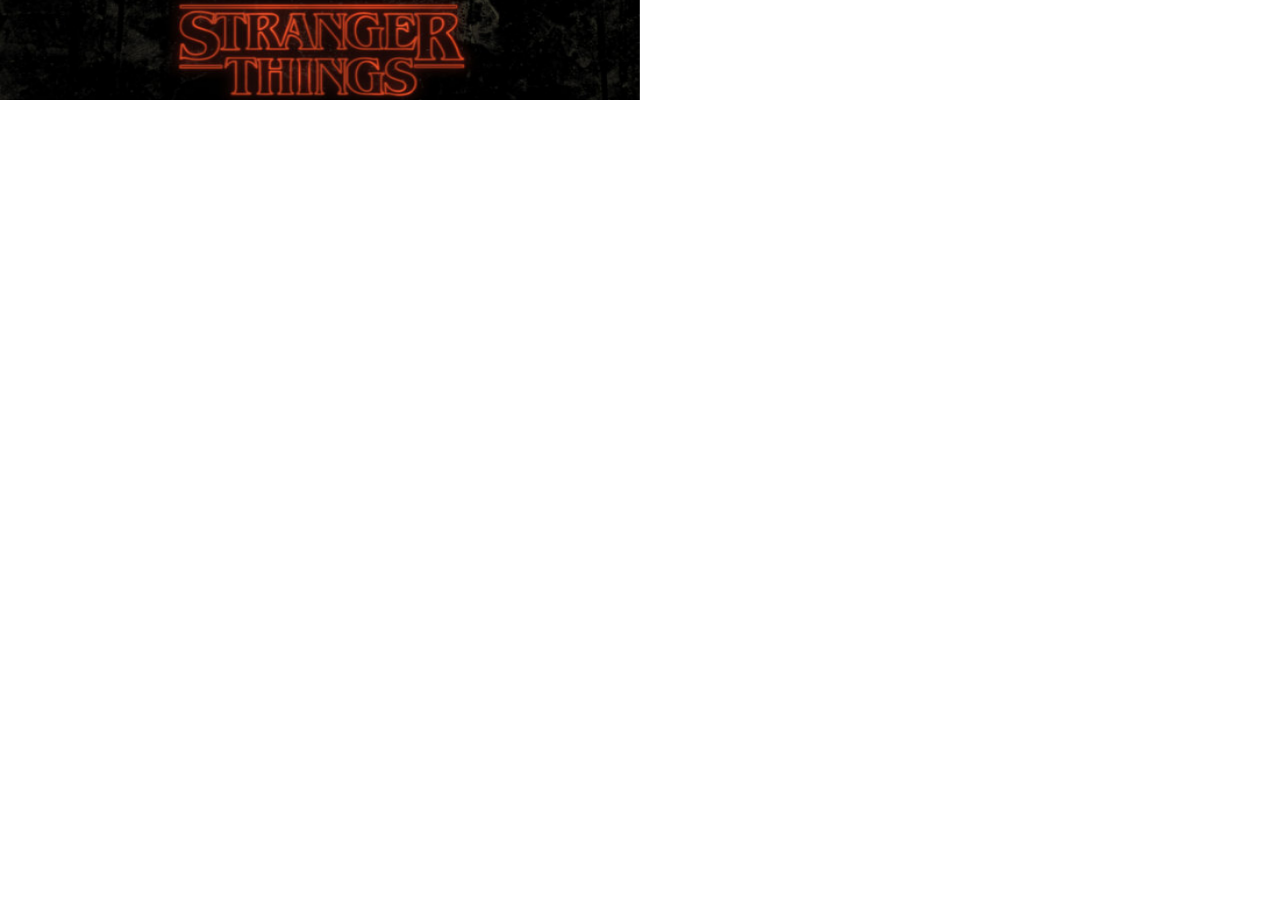
<file: m2m8uf106_mendez/m2m8uf106_expandordenador/m2m8uf106_expandordenador.html>
<!DOCTYPE html>
<html>

<head>
  <meta charset="utf-8">
  <meta name="generator" content="Google Web Designer 2.0.5.0124">
  <meta name="template" content="Expandable 3.0.0">
  <meta name="environment" content="gwd-genericad">
  <meta name="viewport" content="width=device-width, initial-scale=1.0">
  <link href="gwdpage_style.css" rel="stylesheet" data-version="11" data-exports-type="gwd-page">
  <link href="gwdpagedeck_style.css" rel="stylesheet" data-version="10" data-exports-type="gwd-pagedeck">
  <link href="gwdtaparea_style.css" rel="stylesheet" data-version="6" data-exports-type="gwd-taparea">
  <link href="gwdimage_style.css" rel="stylesheet" data-version="10" data-exports-type="gwd-image">
  <link href="gwdyoutube_style.css" rel="stylesheet" data-version="23" data-exports-type="gwd-youtube">
  <style type="text/css" id="gwd-lightbox-style">
    .gwd-lightbox {
      overflow: hidden;
    }
  </style>
  <style type="text/css" id="gwd-text-style">
    p {
      margin: 0px;
    }
    h1 {
      margin: 0px;
    }
    h2 {
      margin: 0px;
    }
    h3 {
      margin: 0px;
    }
  </style>
  <style type="text/css">
    html, body {
      width: 100%;
      height: 100%;
      margin: 0px;
    }
    .gwd-page-container {
      position: relative;
      width: 100%;
      height: 100%;
    }
    .gwd-page-content {
      background-color: transparent;
      transform: perspective(1400px) matrix3d(1, 0, 0, 0, 0, 1, 0, 0, 0, 0, 1, 0, 0, 0, 0, 1);
      transform-style: preserve-3d;
      position: absolute;
    }
    .gwd-page-wrapper {
      background-color: rgb(255, 255, 255);
      position: absolute;
      transform: translateZ(0px);
    }
    .banner {
      width: 640px;
      height: 100px;
    }
    .expanded {
      width: 640px;
      height: 480px;
    }
    .expand-button {
      position: absolute;
      width: 640px;
      height: 100px;
      left: 0px;
      top: 0px;
    }
    .close-button {
      position: absolute;
      background-image: none;
      background-color: rgba(153, 153, 153, 0.2);
      top: 2px;
      height: 172px;
      left: 0px;
      width: 640px;
      transform-origin: 320px 86px 0px;
    }
    .close-button-responsive {
      left: 100%;
      transform-style: preserve-3d;
      transform: translate3d(-126px, 0px, 0px);
    }
    .gwd-img-116y {
      position: absolute;
      height: 421px;
      left: 0px;
      width: 640px;
      transform-origin: 320.526px 201.438px 0px;
      top: -158px;
    }
    .gwd-youtube-dw72 {
      position: absolute;
      width: 296px;
      height: 207px;
      transform-origin: 147.752px 103.542px 0px;
      left: 31px;
      top: 213px;
    }
    .gwd-img-wbvc {
      position: absolute;
      width: 640px;
      height: 480px;
      left: 0px;
      top: 0px;
    }
    .gwd-p-zaz7 {
      position: absolute;
      width: 117px;
      height: 27px;
      left: 31px;
      top: 420px;
      background-image: none;
      background-color: rgb(197, 24, 24);
      border-radius: 10px;
      cursor: pointer;
    }
    .gwd-p-1lwx {
      left: 200px;
    }
    .gwd-p-1w0e {
      left: 340px;
    }
    .gwd-p-12yw {
      left: 40px;
      text-align: center;
      font-size: 23px;
      width: 100px;
      font-family: "Courier New";
      top: 425px;
      font-weight: bold;
    }
    .gwd-p-rlq8 {
      left: 190px;
      width: 100px;
      text-align: center;
      font-family: "Courier New";
      font-size: 23px;
      top: 425px;
      font-weight: bold;
    }
    .gwd-p-9moc {
      left: 490px;
      width: 100px;
      text-align: center;
      font-size: 23px;
      font-family: "Courier New";
      top: 425px;
      font-weight: bold;
    }
    .gwd-p-r3ft {
      width: 100px;
      text-align: center;
      font-size: 23px;
      font-family: "Courier New";
      top: 425px;
      font-weight: bold;
    }
  </style>
  <script data-source="googbase_min.js" data-version="4" data-exports-type="googbase" src="googbase_min.js"></script>
  <script data-source="gwd_webcomponents_min.js" data-version="5" data-exports-type="gwd_webcomponents" src="gwd_webcomponents_min.js"></script>
  <script data-source="gwdpage_min.js" data-version="11" data-exports-type="gwd-page" src="gwdpage_min.js"></script>
  <script data-source="gwdpagedeck_min.js" data-version="10" data-exports-type="gwd-pagedeck" src="gwdpagedeck_min.js"></script>
  <script data-source="gwdgenericad_min.js" data-version="5" data-exports-type="gwd-genericad" src="gwdgenericad_min.js"></script>
  <script data-source="gwdtaparea_min.js" data-version="6" data-exports-type="gwd-taparea" src="gwdtaparea_min.js"></script>
  <script data-source="gwdimage_min.js" data-version="10" data-exports-type="gwd-image" src="gwdimage_min.js"></script>
  <script data-source="gwdyoutube_min.js" data-version="23" data-exports-type="gwd-youtube" src="gwdyoutube_min.js"></script>
  <script type="text/javascript" gwd-events="support" src="gwd-events-support.1.0.js"></script>
</head>

<body class="document-body">
  <gwd-genericad id="gwd-ad">
    <div is="gwd-pagedeck" class="gwd-page-container" id="pagedeck" default-page="banner-page">
      <div is="gwd-page" id="banner-page" data-gwd-name="Banner page" class="gwd-page-wrapper banner gwd-lightbox" data-gwd-width="640px" data-gwd-height="100px">
        <div class="gwd-page-content banner">
          <img is="gwd-image" source="assets/strangerthings.jpg" id="gwd-image_3" class="gwd-img-116y">
          <gwd-taparea id="expand-button" class="expand-button"></gwd-taparea>
        </div>
      </div>
      <div is="gwd-page" id="expanded-page" expanded="" data-gwd-name="Expanded page" class="gwd-page-wrapper expanded gwd-lightbox" data-gwd-width="640px" data-gwd-height="480px">
        <div class="gwd-page-content expanded">
          <img is="gwd-image" source="assets/final.jpg" id="gwd-image_4" class="gwd-img-wbvc" data-gwd-tl-locked="">
          <gwd-youtube id="gwd-youtube_1" video-url="https://www.youtube.com/watch?v=udmlXQj4new" annotations="" related="" title="" class="gwd-youtube-dw72" data-gwd-tl-locked=""></gwd-youtube>
          <gwd-taparea id="close-button" class="close-button" data-gwd-tl-locked=""></gwd-taparea>
          <p class="gwd-p-zaz7 gwd-p-12yw" id="play">PLAY</p>
          <p class="gwd-p-zaz7 gwd-p-1lwx gwd-p-rlq8 gwd-gen-1mvqgwdanimation" id="pause">PAUSE</p>
          <p class="gwd-p-zaz7 gwd-p-1lwx gwd-p-1w0e gwd-p-r3ft" id="mute">MUTE</p>
          <p class="gwd-p-zaz7 gwd-p-1lwx gwd-p-1w0e gwd-p-9moc" id="replay">REPLAY</p>
        </div>
      </div>
    </div>
  </gwd-genericad>
  <script type="text/javascript" gwd-events="registration">
    // Support code for event handling in Google Web Designer
     // This script block is auto-generated. Please do not edit!
    gwd.actions.events.registerEventHandlers = function(event) {
      gwd.actions.events.addHandler('expand-button', 'action', gwd.handleExpand_buttonAction, false);
      gwd.actions.events.addHandler('close-button', 'action', gwd.handleClose_buttonAction, false);
      gwd.actions.events.addHandler('play', 'click', gwd.auto_PlayClick, false);
      gwd.actions.events.addHandler('pause', 'click', gwd.auto_PauseClick, false);
      gwd.actions.events.addHandler('mute', 'click', gwd.auto_MuteClick, false);
      gwd.actions.events.addHandler('replay', 'click', gwd.auto_ReplayClick, false);
    };
    gwd.actions.events.deregisterEventHandlers = function(event) {
      gwd.actions.events.removeHandler('expand-button', 'action', gwd.handleExpand_buttonAction, false);
      gwd.actions.events.removeHandler('close-button', 'action', gwd.handleClose_buttonAction, false);
      gwd.actions.events.removeHandler('play', 'click', gwd.auto_PlayClick, false);
      gwd.actions.events.removeHandler('pause', 'click', gwd.auto_PauseClick, false);
      gwd.actions.events.removeHandler('mute', 'click', gwd.auto_MuteClick, false);
      gwd.actions.events.removeHandler('replay', 'click', gwd.auto_ReplayClick, false);
    };
    document.addEventListener("DOMContentLoaded", gwd.actions.events.registerEventHandlers);
    document.addEventListener("unload", gwd.actions.events.deregisterEventHandlers);
  </script>
  <script type="text/javascript" gwd-events="handlers">
    gwd.handleExpand_buttonAction = function() {
      // GWD Predefined Function
      gwd.actions.gwdGenericad.goToPage('gwd-ad', 'expanded-page');
    };
    gwd.handleClose_buttonAction = function() {
      // GWD Predefined Function
      gwd.actions.gwdGenericad.goToPage('gwd-ad', 'banner-page');
    };
    gwd.auto_PlayClick = function(event) {
      // GWD Predefined Function
      gwd.actions.gwdYoutube.play('gwd-youtube_1');
    };
    gwd.auto_PauseClick = function(event) {
      // GWD Predefined Function
      gwd.actions.gwdYoutube.pause('gwd-youtube_1');
    };
    gwd.auto_MuteClick = function(event) {
      // GWD Predefined Function
      gwd.actions.gwdYoutube.toggleMute('gwd-youtube_1');
    };
    gwd.auto_ReplayClick = function(event) {
      // GWD Predefined Function
      gwd.actions.gwdYoutube.replay('gwd-youtube_1');
    };
  </script>
  <script type="text/javascript" id="gwd-init-code">
    (function() {
      var gwdAd = document.getElementById('gwd-ad');

      /**
       * Handles the DOMContentLoaded event. The DOMContentLoaded event is
       * fired when the document has been completely loaded and parsed.
       */
      function handleDomContentLoaded(event) {

      }

      /**
       * Handles the WebComponentsReady event. This event is fired when all
       * custom elements have been registered and upgraded.
       */
      function handleWebComponentsReady(event) {
        // Start the Ad lifecycle.
        setTimeout(function() {
          gwdAd.initAd();
        }, 0);
      }

      /**
       * Handles the event that is dispatched after the Ad has been
       * initialized and before the default page of the Ad is shown.
       */
      function handleAdInitialized(event) {}

      window.addEventListener('DOMContentLoaded',
        handleDomContentLoaded, false);
      window.addEventListener('WebComponentsReady',
        handleWebComponentsReady, false);
      window.addEventListener('adinitialized',
        handleAdInitialized, false);
    })();
  </script>
</body>

</html>
</file>
<file: m2m8uf103bus_mendez/gwd_preview_m2m8uf103bus_mendez/gwdpage_style.css>
.gwd-inactive{visibility:hidden}
</file>
<file: m2m8uf103bus_mendez/gwd_preview_m2m8uf103bus_mendez/gwdpagedeck_style.css>
.gwd-pagedeck{position:relative}.gwd-pagedeck>.gwd-page.transparent{opacity:0}.gwd-pagedeck>.gwd-page{position:absolute;top:0;left:0;-webkit-transition-property:-webkit-transform,opacity;-moz-transition-property:transform,opacity;transition-property:transform,opacity}.gwd-pagedeck>.gwd-page.linear{transition-timing-function:linear}.gwd-pagedeck>.gwd-page.ease-in{transition-timing-function:ease-in}.gwd-pagedeck>.gwd-page.ease-out{transition-timing-function:ease-out}.gwd-pagedeck>.gwd-page.ease{transition-timing-function:ease}.gwd-pagedeck>.gwd-page.ease-in-out{transition-timing-function:ease-in-out}.linear *,.ease-in *,.ease-out *,.ease *,.ease-in-out *{-webkit-transform:translateZ(0);transform:translateZ(0)}
</file>
<file: m2m8uf103bus_mendez/gwd_preview_m2m8uf103bus_mendez/gwdimage_style.css>
img[is=gwd-image].scaled-proportionally{background-repeat:no-repeat;background-position:center}
</file>
<file: m2m8uf101_mendez/m2m8uf101_mendez.css>
.rodalies {
  width: 500px;
  height: 700px;
  margin: 0 auto;
}

.rodalies h1 {font-family: helvetica;
              padding-top: 50px;
              text-align: center;
              margin: 0 auto;
}

.ventanacoche {background-color: #F5D0A9;
          height: 60px;
          width: 100px;
          border-radius: 5px;
          margin: 0 auto;
}

.ventanacoche h2 {font font-family: helvetica;
            font-size: 18px;
            text-align: center;
            margin-top: 0 auto;
}

.estructuracoche {
  background-color: #8A0829;
  height: 90px;
  width: 130px;
  margin-top: 253px;
  margin-left: 160px;
  border-radius: 10px 10px 10px 10px;
}

.luz1 {
  background-color: yellow;
  width: 20px;
  height: 20px;
  border-radius: 10px 10px 10px 10px;
  margin-top: 5px;
  margin-left: 10px;
}

.luz2 {
  background-color: yellow;
  width: 20px;
  height: 20px;
  border-radius: 10px 10px 10px 10px;
  margin-left: 100px;
  margin-top: -19px;
}

.rueda1 {
  background-color: black;
  height: 15px;
  width: 15px;
  margin-left: 175px;
  position: absolute;
  border-radius: 5px 5px 10px 10px;
  }

.rueda2 {
  background-color: black;
  height: 15px;
  width: 15px;
  margin-left: 262px;
  position: absolute;
  border-radius: 5px 5px 10px 10px;
  }

#bus {
  animation-name: bus;
  animation-duration: 5s;
  animation-iteration-count: infinite;
  position: relative;
}

@keyframes bus {
  0% { top: 35px; transform: scale(0.5);}
  100% { top: 260px;}
}

#cyan {
  background-color: cyan;
  width: 450px;
  height: 600px;
  margin: 0 auto;
}

#green {
  background-color: #01DF01;
  width: 450px;
  height: 300px;
  margin: 0 auto;
}

#grey {
  background-color: grey;
  width: 200px;
  height: 300px;
  margin: 0 auto;
}

#sol {
  background-color: yellow;
  width: 100px;
  height: 100px;
  border-radius: 50px;
  margin: 0 auto;
  position: relative;
  top: 400px;
  animation-name: saliendo;
  animation-duration: 5s;
  animation-iteration-count: infinite;
}

@keyframes saliendo {
  0% {top: 450px; transform: scale(0.5);}
  100% {top: 20px; background-color: yellow;}
}
</file>
<file: m2m8uf102cotxes_mendez/gwdpage_style.css>
.gwd-inactive{visibility:hidden}
</file>
<file: m2m8uf102cotxes_mendez/gwdpagedeck_style.css>
.gwd-pagedeck{position:relative}.gwd-pagedeck>.gwd-page.transparent{opacity:0}.gwd-pagedeck>.gwd-page{position:absolute;top:0;left:0;-webkit-transition-property:-webkit-transform,opacity;-moz-transition-property:transform,opacity;transition-property:transform,opacity}.gwd-pagedeck>.gwd-page.linear{transition-timing-function:linear}.gwd-pagedeck>.gwd-page.ease-in{transition-timing-function:ease-in}.gwd-pagedeck>.gwd-page.ease-out{transition-timing-function:ease-out}.gwd-pagedeck>.gwd-page.ease{transition-timing-function:ease}.gwd-pagedeck>.gwd-page.ease-in-out{transition-timing-function:ease-in-out}.linear *,.ease-in *,.ease-out *,.ease *,.ease-in-out *{-webkit-transform:translateZ(0);transform:translateZ(0)}
</file>
<file: m2m8uf102cotxes_mendez/gwdimage_style.css>
img[is=gwd-image].scaled-proportionally{background-repeat:no-repeat;background-position:center}
</file>
<file: m2m8uf102cotxes_mendez/m2m8uf102cotxes_mendez_motion_paths.css>
#page1.gwd-play-animation .gwd-motion-path-1fxr-anim-x {
  --gwd-motion-path: {
    "tangentFollowing": true, "sections": [ {
      "controlPoints": ["0px", "0px", "325.24px", "-98.78px", "381px", "-119px", "633px", "-199px", "633px", "-199px", "661.28px", "-207.98px", "765.23px", "-226.95px", "844px", "-216px", "844px", "-216px", "896.19px", "-208.75px", "952.56px", "-189.44px", "1008px", "-134px", "1008px", "-134px", "1050px", "-92px", "1073.33px", "-8.6px", "1136px", "10px", "1136px", "10px", "1382px", "83px", "1984.52px", "-2.73px", "2221px", "-24px"], "startTimeMs": 0, "endTimeMs": 2000, "easing": "linear"
    }
    ], "positionTol":0.5, "angleTol":1, "optimizationLevel":0
  }
  ;
  animation:gwd-motion-path-1fxr-keys-x 2s linear 0s infinite normal forwards;
  transform:translate3d(0px, 0px, 0px);
}
@keyframes gwd-motion-path-1fxr-keys-x {
  0% {
    transform: translate3d(0px, 0px, 0px);
  }
  28.24% {
    transform: translate3d(633px, 0px, 0px);
    animation-timing-function: cubic-bezier(0.3377, 0.329, 0.667, 0.6664);
  }
  37.3% {
    transform: translate3d(844px, 0px, 0px);
    animation-timing-function: cubic-bezier(0.3129, 0.3529, 0.6312, 0.704);
  }
  45.25% {
    transform: translate3d(1008px, 0px, 0px);
    animation-timing-function: cubic-bezier(0.3238, 0.3509, 0.7352, 0.5895);
  }
  52.98% {
    transform: translate3d(1122.3px, 0px, 0px);
  }
  53.61% {
    transform: translate3d(1136px, 0px, 0px);
  }
  54.76% {
    transform: translate3d(1162.35px, 0px, 0px);
    animation-timing-function: cubic-bezier(0.3342, 0.3325, 0.6659, 0.6675);
  }
  100% {
    transform: translate3d(2221px, 0px, 0px);
  }
}
#page1.gwd-play-animation .gwd-motion-path-1fxr-anim-y {
  animation: gwd-motion-path-1fxr-keys-y 2s linear 0s infinite normal forwards;
  transform: translate3d(0px, 0px, 0px);
}
@keyframes gwd-motion-path-1fxr-keys-y {
  0% {
    transform: translate3d(0px, 0px, 0px);
    animation-timing-function: cubic-bezier(0.3404, 0.3266, 0.669, 0.6641);
  }
  28.24% {
    transform: translate3d(0px, -199px, 0px);
    animation-timing-function: cubic-bezier(0.0845, 0.3431, 0.5917, 1.6909);
  }
  37.3% {
    transform: translate3d(0px, -216px, 0px);
    animation-timing-function: cubic-bezier(0.4582, 0.1469, 0.7531, 0.617);
  }
  45.25% {
    transform: translate3d(0px, -134px, 0px);
    animation-timing-function: cubic-bezier(0.3442, 0.3162, 0.6187, 0.7285);
  }
  52.77% {
    transform: translate3d(0px, 2.38px, 0px);
  }
  53.61% {
    transform: translate3d(0px, 10px, 0px);
    animation-timing-function: cubic-bezier(0.2303, -2.1494, 0.7856, 0.3956);
  }
  100% {
    transform: translate3d(0px, -24px, 0px);
  }
}
#page1.gwd-play-animation .gwd-motion-path-1fxr-anim-theta {
  animation: gwd-motion-path-1fxr-keys-theta 2s linear 0s infinite normal forwards;
  transform: rotateZ(-16.89deg);
}
@keyframes gwd-motion-path-1fxr-keys-theta {
  0% {
    transform: rotateZ(-16.89deg);
  }
  28.24% {
    transform: rotateZ(-17.62deg);
    animation-timing-function: cubic-bezier(0.1397, 0.4608, 0.7912, 0.5276);
  }
  37.3% {
    transform: rotateZ(7.91deg);
  }
  45.25% {
    transform: rotateZ(45deg);
    animation-timing-function: cubic-bezier(0.4639, -1.2635, 0.8916, 0.3759);
  }
  53.61% {
    transform: rotateZ(16.53deg);
    animation-timing-function: cubic-bezier(0.0261, 0.5288, 0.4183, 1.106);
  }
  98.84% {
    transform: rotateZ(-5.59deg);
  }
  100% {
    transform: rotateZ(-5.14deg);
  }
}
#page1.gwd-play-animation .gwd-motion-path-13qh-anim-x {
  --gwd-motion-path: {
    "tangentFollowing": true, "sections": [ {
      "controlPoints": ["-129px", "-249px", "2.36px", "-168.36px", "97.23px", "19.14px", "260px", "22px", "260px", "22px", "404.77px", "24.54px", "506.62px", "-63.78px", "656px", "-60px", "656px", "-60px", "735px", "-58px", "847px", "9px", "1013px", "14px", "1013px", "14px", "1126.34px", "17.41px", "1548.12px", "-3.36px", "1635px", "20px"], "startTimeMs": 0, "endTimeMs": 2000, "easing": "linear"
    }
    ], "positionTol":0.5, "angleTol":1, "optimizationLevel":0
  }
  ;
  animation:gwd-motion-path-13qh-keys-x 2s linear 0s infinite normal forwards;
  transform:translate3d(-129px, 0px, 0px);
}
@keyframes gwd-motion-path-13qh-keys-x {
  0% {
    transform: translate3d(-129px, 0px, 0px);
    animation-timing-function: cubic-bezier(0.3177, 0.3502, 0.7043, 0.6282);
  }
  21.9% {
    transform: translate3d(188.96px, 0px, 0px);
    animation-timing-function: cubic-bezier(0.3402, 0.3264, 0.6704, 0.6629);
  }
  25.77% {
    transform: translate3d(260px, 0px, 0px);
    animation-timing-function: cubic-bezier(0.3261, 0.3408, 0.6742, 0.6589);
  }
  47.41% {
    transform: translate3d(656px, 0px, 0px);
    animation-timing-function: cubic-bezier(0.3314, 0.3354, 0.6733, 0.6598);
  }
  66.87% {
    transform: translate3d(1013px, 0px, 0px);
    animation-timing-function: cubic-bezier(0.3335, 0.3332, 0.6655, 0.6679);
  }
  100% {
    transform: translate3d(1635px, 0px, 0px);
  }
}
#page1.gwd-play-animation .gwd-motion-path-13qh-anim-y {
  animation: gwd-motion-path-13qh-keys-y 2s linear 0s infinite normal forwards;
  transform: translate3d(0px, -249px, 0px);
}
@keyframes gwd-motion-path-13qh-keys-y {
  0% {
    transform: translate3d(0px, -249px, 0px);
    animation-timing-function: cubic-bezier(0.3607, 0.3028, 0.6283, 0.7107);
  }
  19.97% {
    transform: translate3d(0px, -6.43px, 0px);
    animation-timing-function: cubic-bezier(0.2135, 0.3618, 0.5291, 0.9515);
  }
  25.77% {
    transform: translate3d(0px, 22px, 0px);
    animation-timing-function: cubic-bezier(0.4681, -0.0361, 0.8057, 0.6652);
  }
  32.8% {
    transform: translate3d(0px, 2.11px, 0px);
    animation-timing-function: cubic-bezier(0.2606, 0.2781, 0.5671, 1.0111);
  }
  47.41% {
    transform: translate3d(0px, -60px, 0px);
  }
  48.38% {
    transform: translate3d(0px, -58.52px, 0px);
    animation-timing-function: cubic-bezier(0.3361, 0.2808, 0.5281, 0.8953);
  }
  66.87% {
    transform: translate3d(0px, 14px, 0px);
  }
  68.53% {
    transform: translate3d(0px, 14.39px, 0px);
    animation-timing-function: cubic-bezier(0.6527, -1.0703, 0.8686, -1.8127);
  }
  100% {
    transform: translate3d(0px, 20px, 0px);
  }
}
#page1.gwd-play-animation .gwd-motion-path-13qh-anim-theta {
  animation: gwd-motion-path-13qh-keys-theta 2s linear 0s infinite normal forwards;
  transform: rotateZ(31.55deg);
}
@keyframes gwd-motion-path-13qh-keys-theta {
  0% {
    transform: rotateZ(31.55deg);
    animation-timing-function: cubic-bezier(0.4989, -1.2327, 0.8742, 0.3714);
  }
  25.77% {
    transform: rotateZ(1.01deg);
    animation-timing-function: cubic-bezier(0.395, -62.1475, 0.6093, -57.1348);
  }
  47.41% {
    transform: rotateZ(1.45deg);
    animation-timing-function: cubic-bezier(0.1022, 79.1187, 0.5109, 65.4407);
  }
  66.87% {
    transform: rotateZ(1.73deg);
    animation-timing-function: cubic-bezier(0, -0.2262, 1, -0.735);
  }
  100% {
    transform: rotateZ(15.05deg);
  }
}
[data-gwd-motion-path-node] {
  position: absolute;
  left: 0px;
  top: 0px;
  width: 100%;
  height: 100%;
  transform-style: preserve-3d;
  pointer-events: none;
}
[data-gwd-motion-path-node].gwd-motion-path-13qh-anim-x {
  left: -225px;
  top: 174px;
  width: 222px;
  height: 93px;
}
[data-gwd-motion-path-node].gwd-motion-path-1fxr-anim-x {
  left: -474px;
  top: 175px;
  width: 222px;
  height: 92px;
}
</file>
<file: m2m8uf103_mendez/gwdpage_style.css>
.gwd-inactive{visibility:hidden}
</file>
<file: m2m8uf103_mendez/gwdpagedeck_style.css>
.gwd-pagedeck{position:relative}.gwd-pagedeck>.gwd-page.transparent{opacity:0}.gwd-pagedeck>.gwd-page{position:absolute;top:0;left:0;-webkit-transition-property:-webkit-transform,opacity;-moz-transition-property:transform,opacity;transition-property:transform,opacity}.gwd-pagedeck>.gwd-page.linear{transition-timing-function:linear}.gwd-pagedeck>.gwd-page.ease-in{transition-timing-function:ease-in}.gwd-pagedeck>.gwd-page.ease-out{transition-timing-function:ease-out}.gwd-pagedeck>.gwd-page.ease{transition-timing-function:ease}.gwd-pagedeck>.gwd-page.ease-in-out{transition-timing-function:ease-in-out}.linear *,.ease-in *,.ease-out *,.ease *,.ease-in-out *{-webkit-transform:translateZ(0);transform:translateZ(0)}
</file>
<file: m2m8uf103_mendez/gwdimage_style.css>
img[is=gwd-image].scaled-proportionally{background-repeat:no-repeat;background-position:center}
</file>
<file: m2m8uf103_mendez/gwdgesture_style.css>
gwd-gesture{display:block;background-color:rgba(0,0,0,0)}
</file>
<file: m2m8uf103_mendez/gwd360gallery_style.css>
gwd-360gallery{display:block;position:relative;background-repeat:no-repeat;background-size:contain}gwd-360gallery .gesture{position:absolute;width:100%;height:100%}
</file>
<file: m2m8uf103bus_mendez/gwdpage_style.css>
.gwd-inactive{visibility:hidden}
</file>
<file: m2m8uf103bus_mendez/gwdpagedeck_style.css>
.gwd-pagedeck{position:relative}.gwd-pagedeck>.gwd-page.transparent{opacity:0}.gwd-pagedeck>.gwd-page{position:absolute;top:0;left:0;-webkit-transition-property:-webkit-transform,opacity;-moz-transition-property:transform,opacity;transition-property:transform,opacity}.gwd-pagedeck>.gwd-page.linear{transition-timing-function:linear}.gwd-pagedeck>.gwd-page.ease-in{transition-timing-function:ease-in}.gwd-pagedeck>.gwd-page.ease-out{transition-timing-function:ease-out}.gwd-pagedeck>.gwd-page.ease{transition-timing-function:ease}.gwd-pagedeck>.gwd-page.ease-in-out{transition-timing-function:ease-in-out}.linear *,.ease-in *,.ease-out *,.ease *,.ease-in-out *{-webkit-transform:translateZ(0);transform:translateZ(0)}
</file>
<file: m2m8uf103bus_mendez/gwdimage_style.css>
img[is=gwd-image].scaled-proportionally{background-repeat:no-repeat;background-position:center}
</file>
<file: m2m8uf104_mendez/gwdpage_style.css>
.gwd-inactive{visibility:hidden}
</file>
<file: m2m8uf104_mendez/gwdpagedeck_style.css>
.gwd-pagedeck{position:relative}.gwd-pagedeck>.gwd-page.transparent{opacity:0}.gwd-pagedeck>.gwd-page{position:absolute;top:0;left:0;-webkit-transition-property:-webkit-transform,opacity;-moz-transition-property:transform,opacity;transition-property:transform,opacity}.gwd-pagedeck>.gwd-page.linear{transition-timing-function:linear}.gwd-pagedeck>.gwd-page.ease-in{transition-timing-function:ease-in}.gwd-pagedeck>.gwd-page.ease-out{transition-timing-function:ease-out}.gwd-pagedeck>.gwd-page.ease{transition-timing-function:ease}.gwd-pagedeck>.gwd-page.ease-in-out{transition-timing-function:ease-in-out}.linear *,.ease-in *,.ease-out *,.ease *,.ease-in-out *{-webkit-transform:translateZ(0);transform:translateZ(0)}
</file>
<file: m2m8uf104_mendez/gwdgesture_style.css>
gwd-gesture{display:block;background-color:rgba(0,0,0,0)}
</file>
<file: m2m8uf104_mendez/gwdimage_style.css>
img[is=gwd-image].scaled-proportionally{background-repeat:no-repeat;background-position:center}
</file>
<file: m2m8uf104_mendez/gwdgallerynavigation_style.css>
gwd-gallerynavigation{display:block;overflow:hidden;color:#26a9e0;-webkit-user-select:none;-moz-user-select:none;-ms-user-select:none;user-select:none}gwd-gallerynavigation .button-container{text-align:center;display:block;list-style:none;margin:0;z-index:0}gwd-gallerynavigation .button-container .button{display:inline-block;height:24px;position:relative;cursor:pointer;z-index:0;opacity:0.6;transition:opacity .25s}gwd-gallerynavigation .button-container .button:hover,gwd-gallerynavigation .button-container .button:active{opacity:1.0}gwd-gallerynavigation .button-container .button.active{z-index:5}gwd-gallerynavigation .button-container .button .frame-thumbnail{display:inline-block;position:relative;width:24px;height:24px;background-position:center;background-size:cover;background-repeat:no-repeat;transition:box-shadow .25s,border .25s;border:2px solid rgba(0,0,0,0)}gwd-gallerynavigation .button-container .button.active .frame-thumbnail{border:2px solid currentColor;box-shadow:0 0 6px currentColor}gwd-gallerynavigation .button-container .button .frame-dot{display:inline-block;width:12px;height:12px;margin:6px;border-radius:100%;background-color:white;box-shadow:0 0 6px rgba(0,0,0,0.6);transition:background-color .25s,box-shadow .25s}gwd-gallerynavigation .button-container .button:hover .frame-dot,gwd-gallerynavigation .button-container .button:active .frame-dot{box-shadow:0 0 6px rgba(0,0,0,1.0)}gwd-gallerynavigation .button-container .button.active .frame-dot{background-color:currentColor}
</file>
<file: m2m8uf104_mendez/gwdswipegallery_style.css>
gwd-swipegallery{display:block;overflow:hidden;position:relative;-webkit-transform:translateZ(0)}gwd-swipegallery[disable-gesture]>.gesture{display:none}gwd-swipegallery>.matte>.container{position:absolute;background-color:#000}gwd-swipegallery>.gesture{position:absolute;height:auto;top:0;bottom:0;width:100%}gwd-swipegallery>.matte{width:100%;height:100%;overflow:hidden;position:absolute}gwd-swipegallery>.matte>.container>.frame{position:absolute}gwd-swipegallery.has-navigation>.gesture{bottom:32px}gwd-swipegallery>gwd-gallerynavigation{position:absolute;height:28px;bottom:0;width:100%}
</file>
<file: m2m8uf104bis_mendez/gwdpage_style.css>
.gwd-inactive{visibility:hidden}
</file>
<file: m2m8uf104bis_mendez/gwdpagedeck_style.css>
.gwd-pagedeck{position:relative}.gwd-pagedeck>.gwd-page.transparent{opacity:0}.gwd-pagedeck>.gwd-page{position:absolute;top:0;left:0;-webkit-transition-property:-webkit-transform,opacity;-moz-transition-property:transform,opacity;transition-property:transform,opacity}.gwd-pagedeck>.gwd-page.linear{transition-timing-function:linear}.gwd-pagedeck>.gwd-page.ease-in{transition-timing-function:ease-in}.gwd-pagedeck>.gwd-page.ease-out{transition-timing-function:ease-out}.gwd-pagedeck>.gwd-page.ease{transition-timing-function:ease}.gwd-pagedeck>.gwd-page.ease-in-out{transition-timing-function:ease-in-out}.linear *,.ease-in *,.ease-out *,.ease *,.ease-in-out *{-webkit-transform:translateZ(0);transform:translateZ(0)}
</file>
<file: m2m8uf104bis_mendez/gwdgesture_style.css>
gwd-gesture{display:block;background-color:rgba(0,0,0,0)}
</file>
<file: m2m8uf104bis_mendez/gwdimage_style.css>
img[is=gwd-image].scaled-proportionally{background-repeat:no-repeat;background-position:center}
</file>
<file: m2m8uf104bis_mendez/gwdgallerynavigation_style.css>
gwd-gallerynavigation{display:block;overflow:hidden;color:#26a9e0;-webkit-user-select:none;-moz-user-select:none;-ms-user-select:none;user-select:none}gwd-gallerynavigation .button-container{text-align:center;display:block;list-style:none;margin:0;z-index:0}gwd-gallerynavigation .button-container .button{display:inline-block;height:24px;position:relative;cursor:pointer;z-index:0;opacity:0.6;transition:opacity .25s}gwd-gallerynavigation .button-container .button:hover,gwd-gallerynavigation .button-container .button:active{opacity:1.0}gwd-gallerynavigation .button-container .button.active{z-index:5}gwd-gallerynavigation .button-container .button .frame-thumbnail{display:inline-block;position:relative;width:24px;height:24px;background-position:center;background-size:cover;background-repeat:no-repeat;transition:box-shadow .25s,border .25s;border:2px solid rgba(0,0,0,0)}gwd-gallerynavigation .button-container .button.active .frame-thumbnail{border:2px solid currentColor;box-shadow:0 0 6px currentColor}gwd-gallerynavigation .button-container .button .frame-dot{display:inline-block;width:12px;height:12px;margin:6px;border-radius:100%;background-color:white;box-shadow:0 0 6px rgba(0,0,0,0.6);transition:background-color .25s,box-shadow .25s}gwd-gallerynavigation .button-container .button:hover .frame-dot,gwd-gallerynavigation .button-container .button:active .frame-dot{box-shadow:0 0 6px rgba(0,0,0,1.0)}gwd-gallerynavigation .button-container .button.active .frame-dot{background-color:currentColor}
</file>
<file: m2m8uf104bis_mendez/gwdcarouselgallery_style.css>
gwd-carouselgallery{display:block;overflow:hidden;position:relative;-webkit-transform:translateZ(0);-webkit-perspective:1000px;perspective:1000px}gwd-carouselgallery .container.reflection .frame{-webkit-box-reflect:below 0px -webkit-gradient(linear,left top,left bottom,from(transparent),color-stop(50%,transparent),to(rgba(255,255,255,0.2)))}gwd-carouselgallery .gesture{position:absolute;width:100%;height:100%}gwd-carouselgallery.has-navigation>.gesture{bottom:32px}gwd-carouselgallery .container,gwd-carouselgallery .frame{position:absolute;transform-style:preserve-3d;-webkit-transform-style:preserve-3d}gwd-carouselgallery .frame{border-radius:1px;display:block;overflow:hidden;top:0}gwd-carouselgallery gwd-gallerynavigation{position:absolute;bottom:0;left:0;right:0;height:28px}
</file>
<file: m2m8uf105_mendez/m2m8uf105_mendez/gwdpage_style.css>
.gwd-inactive{visibility:hidden}
</file>
<file: m2m8uf105_mendez/m2m8uf105_mendez/gwdpagedeck_style.css>
.gwd-pagedeck{position:relative}.gwd-pagedeck>.gwd-page.transparent{opacity:0}.gwd-pagedeck>.gwd-page{position:absolute;top:0;left:0;-webkit-transition-property:-webkit-transform,opacity;-moz-transition-property:transform,opacity;transition-property:transform,opacity}.gwd-pagedeck>.gwd-page.linear{transition-timing-function:linear}.gwd-pagedeck>.gwd-page.ease-in{transition-timing-function:ease-in}.gwd-pagedeck>.gwd-page.ease-out{transition-timing-function:ease-out}.gwd-pagedeck>.gwd-page.ease{transition-timing-function:ease}.gwd-pagedeck>.gwd-page.ease-in-out{transition-timing-function:ease-in-out}.linear *,.ease-in *,.ease-out *,.ease *,.ease-in-out *{-webkit-transform:translateZ(0);transform:translateZ(0)}
</file>
<file: m2m8uf105_mendez/m2m8uf105_mendez/gwdimage_style.css>
img[is=gwd-image].scaled-proportionally{background-repeat:no-repeat;background-position:center}
</file>
<file: m2m8uf106_mendez/m2m8uf106_expandordenador/gwdpage_style.css>
.gwd-inactive{visibility:hidden}
</file>
<file: m2m8uf106_mendez/m2m8uf106_expandordenador/gwdpagedeck_style.css>
.gwd-pagedeck{position:relative}.gwd-pagedeck>.gwd-page.transparent{opacity:0}.gwd-pagedeck>.gwd-page{position:absolute;top:0;left:0;-webkit-transition-property:-webkit-transform,opacity;-moz-transition-property:transform,opacity;transition-property:transform,opacity}.gwd-pagedeck>.gwd-page.linear{transition-timing-function:linear}.gwd-pagedeck>.gwd-page.ease-in{transition-timing-function:ease-in}.gwd-pagedeck>.gwd-page.ease-out{transition-timing-function:ease-out}.gwd-pagedeck>.gwd-page.ease{transition-timing-function:ease}.gwd-pagedeck>.gwd-page.ease-in-out{transition-timing-function:ease-in-out}.linear *,.ease-in *,.ease-out *,.ease *,.ease-in-out *{-webkit-transform:translateZ(0);transform:translateZ(0)}
</file>
<file: m2m8uf106_mendez/m2m8uf106_expandordenador/gwdtaparea_style.css>
gwd-taparea{display:block;cursor:pointer;background-color:rgba(0,0,0,0);-webkit-user-select:none;-moz-user-select:none;-ms-user-select:none;user-select:none}
</file>
<file: m2m8uf106_mendez/m2m8uf106_expandordenador/gwdimage_style.css>
img[is=gwd-image].scaled-proportionally{background-repeat:no-repeat;background-position:center}
</file>
<file: m2m8uf106_mendez/m2m8uf106_expandordenador/gwdyoutube_style.css>
gwd-youtube{display:block}gwd-youtube.hidden{display:none!important}gwd-youtube>.youtube-overlay{left:0;position:absolute;top:0}gwd-youtube>.youtube-play-button{background-color:rgba(255,255,255,.3);background-position:center center;background-repeat:no-repeat}gwd-youtube>.youtube-play-button>.youtube-thumbnail{height:100%;left:0;opacity:0.01;padding:0;position:absolute;top:0;width:100%}.gwd-page-content:-moz-full-screen-ancestor{-moz-perspective:none;perspective:none}
</file>
